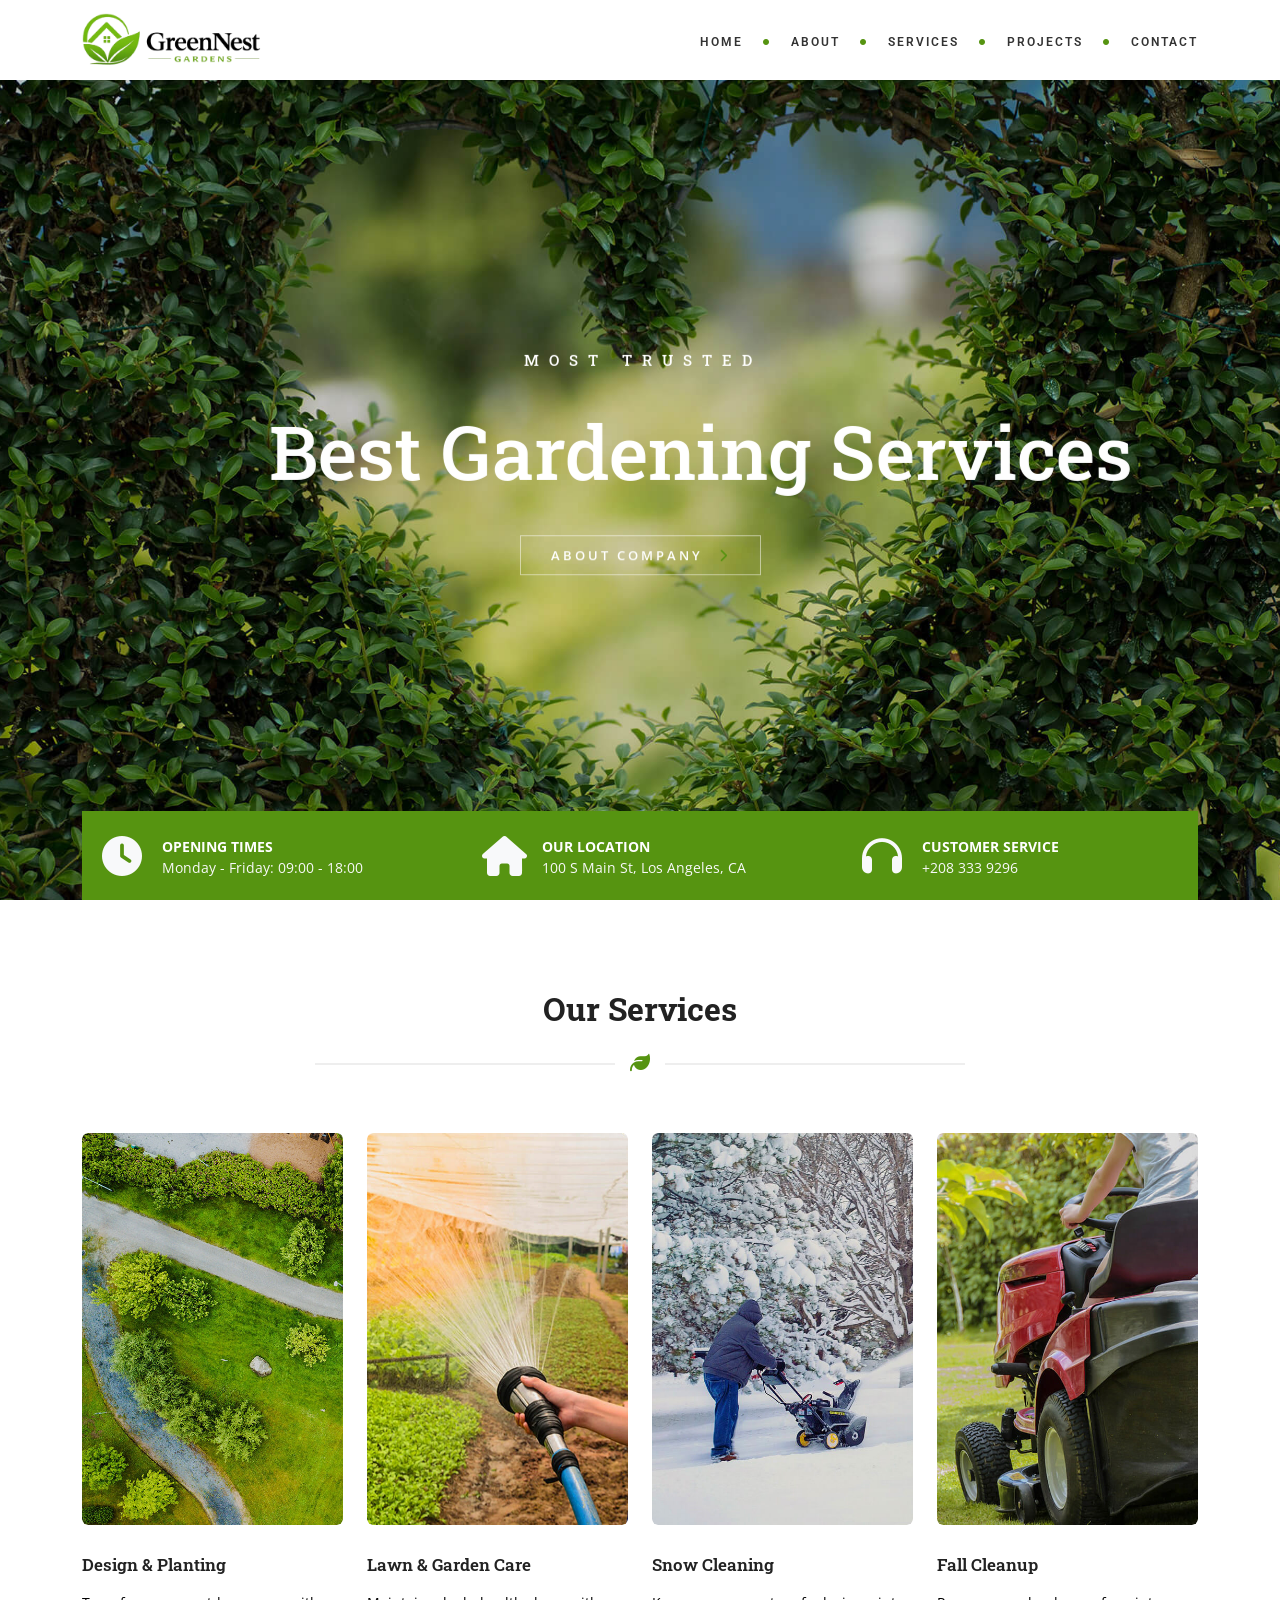
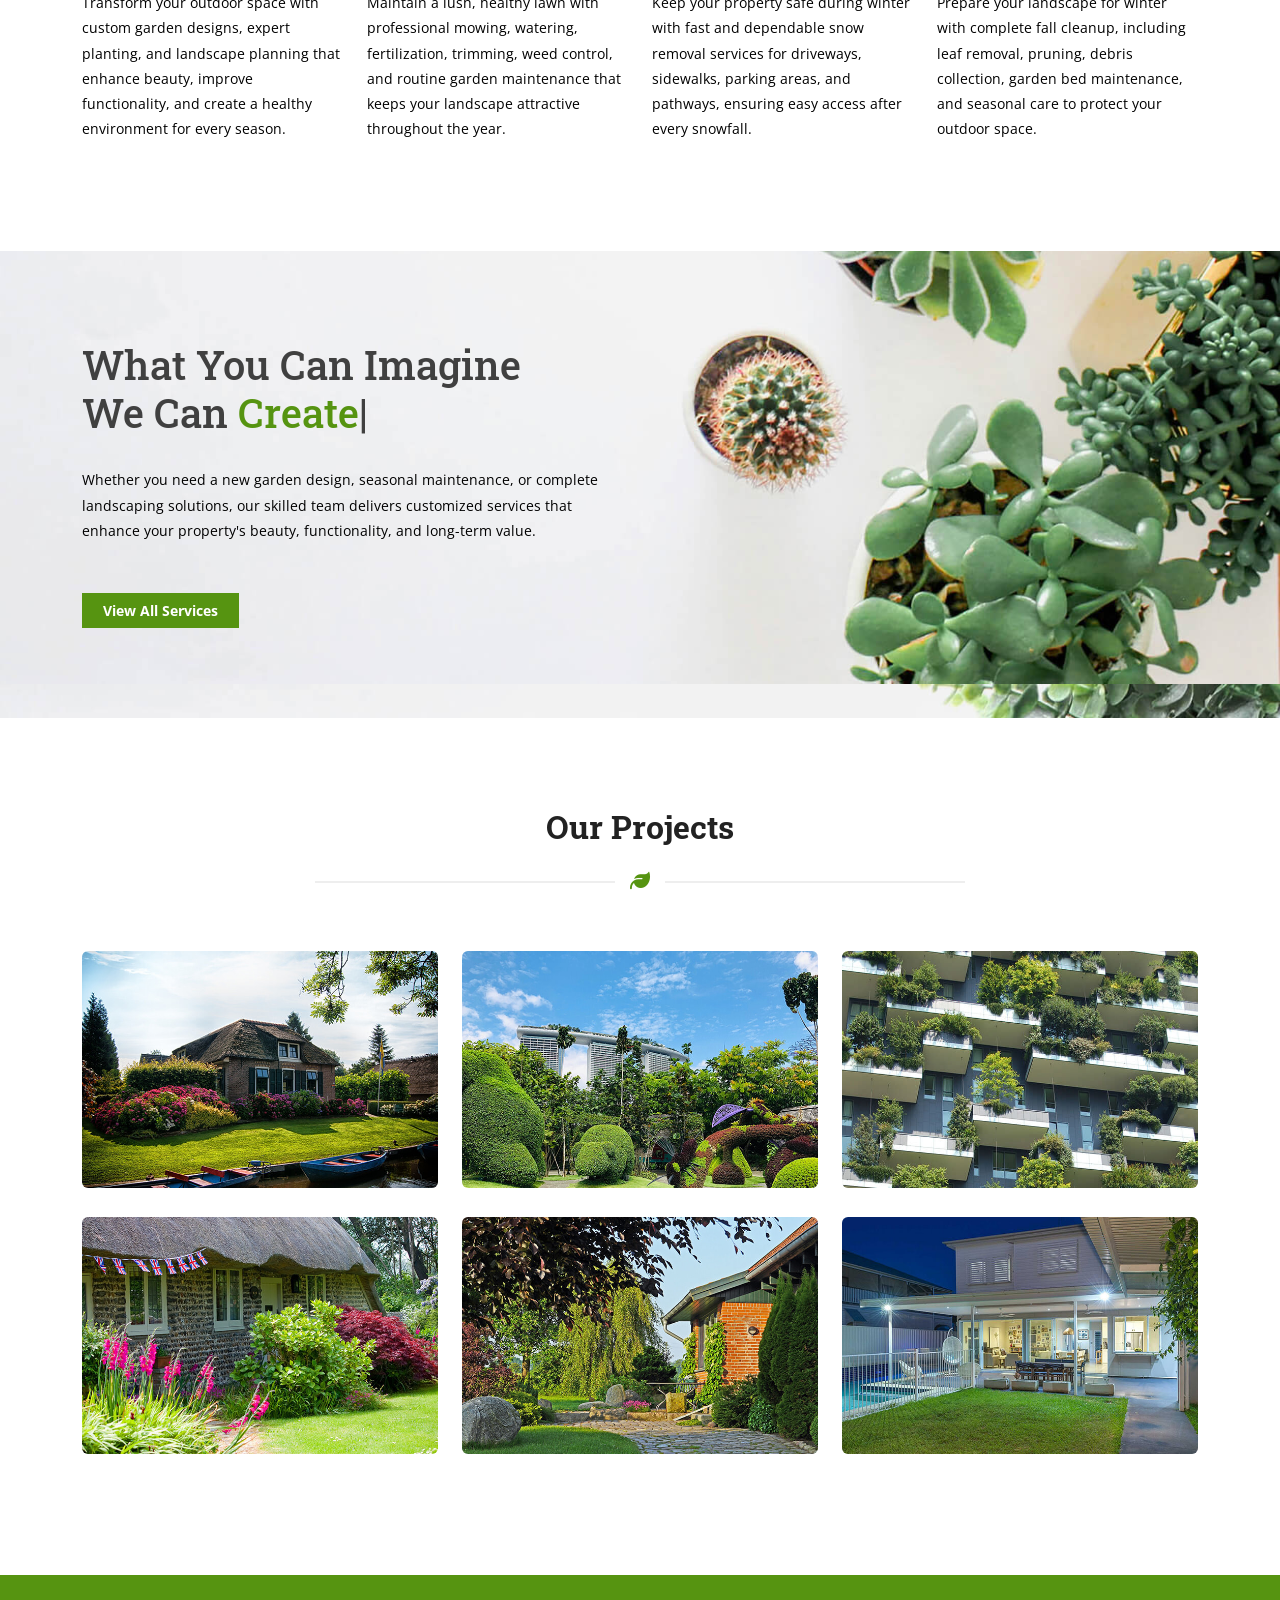
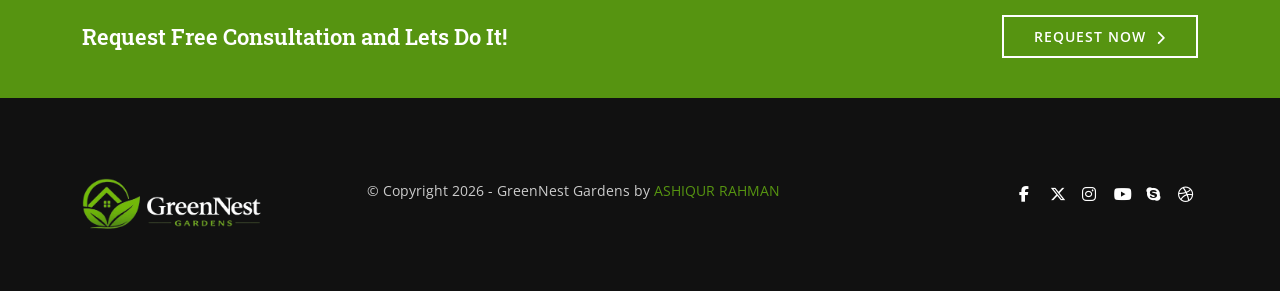
<file: index.html>
<!DOCTYPE html>
<html lang="en">

<head>
    <meta charset="utf-8">
    <title>GreenNest Gardens</title>
    <meta name="viewport" content="width=device-width, initial-scale=1.0">
    <meta name="description" content="Archi is best selling interior design website template with responsive stunning design">
    <meta name="keywords" content="architecture,building,business,bootstrap,creative,exterior design,furniture design,gallery,garden design,house,interior design,landscape design,multipurpose,onepage,portfolio,studio">
    <meta name="author" content="">

    <!-- CSS Files
    ================================================== -->
    <link href="css/bootstrap.min.css" rel="stylesheet" type="text/css" id="bootstrap" />
    <link href="css/plugins.css" rel="stylesheet" type="text/css">
    <link href="css/style.css" rel="stylesheet" type="text/css">
    <link href="css/color.css" rel="stylesheet" type="text/css">

    <!-- color scheme -->
    <link rel="stylesheet" href="css/colors/lime.css" type="text/css" id="colors">

    <!-- revolution slider -->
    <link rel="stylesheet" href="rs-plugin/css/settings.css" type="text/css">
    <link rel="stylesheet" href="css/rev-settings.css" type="text/css">

    <!-- custom css -->
    <link rel="stylesheet" href="css/custom-garden.css" type="text/css">

    <link rel="stylesheet" href="https://cdnjs.cloudflare.com/ajax/libs/font-awesome/6.7.2/css/all.min.css">
</head>

<body class="de_light" id="homepage">

    <div id="wrapper">

        <!-- header begin -->
        <header class="header-light">
            <div class="info">
                <div class="container">
                    <div class="row">
                        <div class="col-md-12">
                            <div class="col">Working Hours Monday - Friday <span class="id-color"><strong>08:00-16:00</strong></span></div>
                            <div class="col">Toll Free <span class="id-color"><strong>1800.899.900</strong></span></div>
                            <!-- social icons -->
                            <div class="col social">
                                <a href="#"><i class="fa-brands fa-facebook-f"></i></a>
                                <a href="#"><i class="fa-brands fa-x-twitter"></i></a>
                                <a href="#"><i class="fa-brands fa-instagram"></i></a>
                                <a href="#"><i class="fa-brands fa-youtube"></i></a>
                                <a href="#"><i class="fa-brands fa-skype"></i></a>
                                <a href="#"><i class="fa-brands fa-dribbble"></i></a>
                            </div>
                            <!-- social icons close -->
                        </div>
                    </div>
                </div>
            </div>

            <div class="container">
                <div class="row">
                    <div class="col-md-12">
                        <!-- logo begin -->
                        <div id="logo">
                            <a href="index.html">
                                <img style="width: 180px;" class="logo" src="09_images-garden/logo.png" alt="">
                            </a>
                        </div>
                        <!-- logo close -->

                        <!-- small button begin -->
                        <span id="menu-btn"></span>
                        <!-- small button close -->

                        <!-- mainmenu begin -->
                        <nav>
                            <ul id="mainmenu">
                                <li><a href="index.html">Home</a></li>
                                <li><a href="09_about-garden.html">About</a></li>
                                <li><a href="09_services-garden.html">Services</a></li>
                                <li><a href="09_projects-garden.html">Projects</a></li>
                                <li><a href="09_contact-garden.html">Contact</a></li>
                            </ul>
                        </nav>

                    </div>

                </div>
            </div>
        </header>
        <!-- header close -->

        <!-- content begin -->
        <div id="content" class="no-bottom no-top">

            <!-- revolution slider begin -->
            <section id="section-slider" class="fullwidthbanner-container" aria-label="section-slider">
                <div id="revolution-slider">
                    <ul>
                        <li data-transition="fade" data-slotamount="10" data-masterspeed="200" data-thumb="">
                            <!--  BACKGROUND IMAGE -->
                            <img src="09_images-garden/slider/wide1.jpg" alt="" />
                            <div class="tp-caption big-white sft" data-x="center" data-y="160" data-speed="1800" data-start="400" data-easing="easeInOutExpo" data-endspeed="450">
                                Most Trusted
                            </div>

                            <div class="tp-caption ultra-big-white customin customout start" data-x="center" data-y="center" data-customin="x:0;y:0;z:0;rotationX:0;rotationY:0;rotationZ:0;scaleX:2;scaleY:2;skewX:0;skewY:0;opacity:0;transformPerspective:600;transformOrigin:50% 50%;"
                                data-customout="x:0;y:0;z:0;rotationX:0;rotationY:0;rotationZ:0;scaleX:0.85;scaleY:0.85;skewX:0;skewY:0;opacity:0;transformPerspective:600;transformOrigin:50% 50%;" data-speed="1800" data-start="400" data-easing="easeInOutExpo"
                                data-endspeed="400">
                                Best Gardening Services
                            </div>

                            <div class="tp-caption sfb" data-x="center" data-y="335" data-speed="1400" data-start="800" data-easing="easeInOutExpo">
                                <a href="09_about-garden.html" class="btn-slider">About Company
                                </a>
                            </div>
                        </li>

                        <li data-transition="fade" data-slotamount="10" data-masterspeed="200" data-thumb="">
                            <!--  BACKGROUND IMAGE -->
                            <img src="09_images-garden/slider/wide2.jpg" alt="" />
                            <div class="tp-caption big-white sft" data-x="center" data-y="160" data-speed="1800" data-start="400" data-easing="easeInOutExpo" data-endspeed="450">
                                Committed to Best
                            </div>

                            <div class="tp-caption ultra-big-white customin customout start" data-x="center" data-y="center" data-customin="x:0;y:0;z:0;rotationX:0;rotationY:0;rotationZ:0;scaleX:2;scaleY:2;skewX:0;skewY:0;opacity:0;transformPerspective:600;transformOrigin:50% 50%;"
                                data-customout="x:0;y:0;z:0;rotationX:0;rotationY:0;rotationZ:0;scaleX:0.85;scaleY:0.85;skewX:0;skewY:0;opacity:0;transformPerspective:600;transformOrigin:50% 50%;" data-speed="1800" data-start="400" data-easing="easeInOutExpo"
                                data-endspeed="400">
                                Quality &amp; Results
                            </div>

                            <div class="tp-caption sfb" data-x="center" data-y="335" data-speed="1400" data-start="800" data-easing="easeInOutExpo">
                                <a href="09_services-garden.html" class="btn-slider">Our Services
                                </a>
                            </div>
                        </li>

                        <li data-transition="fade" data-slotamount="10" data-masterspeed="200" data-thumb="">
                            <!--  BACKGROUND IMAGE -->
                            <img src="09_images-garden/slider/wide3.jpg" alt="" />
                            <div class="tp-caption big-white sft" data-x="center" data-y="160" data-speed="1800" data-start="400" data-easing="easeInOutExpo" data-endspeed="450">
                                If You Can Dream It
                            </div>

                            <div class="tp-caption ultra-big-white customin customout start" data-x="center" data-y="center" data-customin="x:0;y:0;z:0;rotationX:0;rotationY:0;rotationZ:0;scaleX:2;scaleY:2;skewX:0;skewY:0;opacity:0;transformPerspective:600;transformOrigin:50% 50%;"
                                data-customout="x:0;y:0;z:0;rotationX:0;rotationY:0;rotationZ:0;scaleX:0.85;scaleY:0.85;skewX:0;skewY:0;opacity:0;transformPerspective:600;transformOrigin:50% 50%;" data-speed="1800" data-start="400" data-easing="easeInOutExpo"
                                data-endspeed="400">
                                We Can Do It
                            </div>

                            <div class="tp-caption sfb" data-x="center" data-y="335" data-speed="1400" data-start="800" data-easing="easeInOutExpo">
                                <a href="09_projects-garden.html" class="btn-slider">Our Projects
                                </a>
                            </div>
                        </li>

                    </ul>
                </div>
            </section>
            <!-- revolution slider close -->

            <div id="info-box" class="no-padding mt-90 mobile-hide absolute z-index500 text-light bg-color">
                <div class="container">
                    <div class="row">
                        <div class="col-md-12">
                            <div class="bg-color">

                                <div class="row">
                                    <div class="col-md-4">
                                        <div class="info-box padding20">
                                            <i class="fa-solid fa-clock"></i>
                                            <div class="info-box_text">
                                                <div class="info-box_title">Opening Times</div>
                                                <div class="info-box_subtite">Monday - Friday: 09:00 - 18:00</div>
                                            </div>
                                        </div>
                                    </div>

                                    <div class="col-md-4">
                                        <div class="info-box padding20">
                                            <i class="fa-solid fa-house"></i>
                                            <div class="info-box_text">
                                                <div class="info-box_title">Our Location</div>
                                                <div class="info-box_subtite">100 S Main St, Los Angeles, CA</div>
                                            </div>
                                        </div>
                                    </div>

                                    <div class="col-md-4">
                                        <div class="info-box padding20">
                                            <i class="fa-solid fa-headphones"></i>
                                            <div class="info-box_text">
                                                <div class="info-box_title">Customer Service</div>
                                                <div class="info-box_subtite">+208 333 9296</div>
                                            </div>
                                        </div>
                                    </div>

                                    <div class="clearfix"></div>
                                </div>
                            </div>

                        </div>
                    </div>
                </div>
            </div>


            <!-- section begin -->
            <section id="section-services">
                <div class="container">
                    <div class="row">
                        <div class="col-md-6 offset-md-3 text-center">
                            <h2>Our Services</h2>
                            <div class="separator"><span><i class="fa fa-leaf"></i></span></div>
                            <div class="spacer-single"></div>
                        </div>

                        <div class="clearfix"></div>


                        <div class="col-md-3">
                            <div class="picframe img-rounded wow">
                                <a href="09_service-single-1-garden.html">
									<span class="overlay">
										<span class="pf_text">
											<span class="project-name">Our Project #1</span>
										</span>
									</span>
									<img src="09_images-garden/services/1.jpg" class="img-responsive img-rounded" alt="">
								</a>
                            </div>
                            <div class="spacer-single"></div>
                            <h3>Design &amp; Planting</h3>
                            <p style="color: #000000;">Transform your outdoor space with custom garden designs, expert planting, and landscape planning that enhance beauty, improve functionality, and create a healthy environment for every season.</p>
                        </div>

                        <div class="col-md-3">
                            <div class="picframe img-rounded wow">
                                <a href="09_service-single-2-garden.html">
									<span class="overlay">
										<span class="pf_text">
											<span class="project-name">Our Project #1</span>
										</span>
									</span>
									<img src="09_images-garden/services/2.jpg" class="img-responsive img-rounded" alt="">
								</a>
                            </div>
                            <div class="spacer-single"></div>
                            <h3>Lawn &amp; Garden Care</h3>
                            <p style="color: #000000;">Maintain a lush, healthy lawn with professional mowing, watering, fertilization, trimming, weed control, and routine garden maintenance that keeps your landscape attractive throughout the year.</p>
                        </div>

                        <div class="col-md-3">
                            <div class="picframe img-rounded wow">
                                <a href="09_service-single-3-garden.html">
									<span class="overlay">
										<span class="pf_text">
											<span class="project-name">Our Project #1</span>
										</span>
									</span>
									<img src="09_images-garden/services/3.jpg" class="img-responsive img-rounded" alt="">
								</a>
                            </div>
                            <div class="spacer-single"></div>
                            <h3>Snow Cleaning</h3>
                            <p style="color: #000000;">Keep your property safe during winter with fast and dependable snow removal services for driveways, sidewalks, parking areas, and pathways, ensuring easy access after every snowfall.</p>
                        </div>

                        <div class="col-md-3">
                            <div class="picframe img-rounded wow">
                                <a href="09_service-single-1-garden.html">
									<span class="overlay">
										<span class="pf_text">
											<span class="project-name">Our Project #1</span>
										</span>
									</span>
									<img src="09_images-garden/services/4.jpg" class="img-responsive img-rounded" alt="">
								</a>
                            </div>
                            <div class="spacer-single"></div>
                            <h3>Fall Cleanup</h3>
                            <p style="color: #000000;">Prepare your landscape for winter with complete fall cleanup, including leaf removal, pruning, debris collection, garden bed maintenance, and seasonal care to protect your outdoor space.</p>
                        </div>

                    </div>
                </div>
            </section>
            <!-- section close -->

            <!-- section begin -->
            <section id="section-hero-1" data-bgimage="url(09_images-garden/background/bg-2.jpg" data-stellar-background-ratio=".1">
                <div class="container">
                    <div class="row">
                        <div class="col-md-12">
                            <div class="h2 typing-wrap">
                                What You Can Imagine<br>We Can
                                <div class="typed-strings">
                                    <p><span class="id-color">Create</span></p>
                                    <p><span class="id-color">Build</span></p>
                                    <p><span class="id-color">Develop</span></p>
                                </div>
                                <span class="typed"></span>
                            </div>
                        </div>
                        <div class="clearfix"></div>
                        <div class="col-md-6">
                            <div class="spacer-single"></div>
                            <p style="color: #000000;">Whether you need a new garden design, seasonal maintenance, or complete landscaping solutions, our skilled team delivers customized services that enhance your property's beauty, functionality, and long-term value. </p>
                            <div class="spacer-single"></div>
                            <a class="btn btn-custom">View All Services</a>
                        </div>
                    </div>
                </div>
            </section>
            <!-- section close -->


            <!-- section begin -->
            <section id="section-portfolio">
                <div class="container">
                    <div class="row">

                        <div class="col-md-6 offset-md-3 text-center">
                            <h2>Our Projects</h2>
                            <div class="separator"><span><i class="fa fa-leaf"></i></span></div>
                            <div class="spacer-single"></div>
                        </div>
                    </div>

                    <div id="gallery" class="row gallery full-gallery de-gallery pf_4_cols sequence">

                        <!-- gallery item -->
                        <div class="col-md-4 col-sm-6 col-xs-12 item sq-item mb30">
                            <div class="picframe img-rounded wow">
                                <a class="image-popup-fit-width" href="images/portfolio/pf%20(1).jpg">
                                <span class="overlay">
                                    <span class="pf_text">
                                        <span class="project-name">Our Project #1</span>
                                    </span>
                                </span>
                            </a>
                                <img src="09_images-garden/portfolio/pf%20(1).jpg" alt="" />
                            </div>
                        </div>
                        <!-- close gallery item -->

                        <!-- gallery item -->
                        <div class="col-md-4 col-sm-6 col-xs-12 item sq-item mb30">
                            <div class="picframe img-rounded wow">
                                <a class="image-popup-fit-width" href="images/portfolio/pf%20(2).jpg">
                                <span class="overlay">
                                    <span class="pf_text">
                                        <span class="project-name">Our Project #2</span>
                                    </span>
                                </span>
                            </a>

                                <img src="09_images-garden/portfolio/pf%20(2).jpg" alt="" />
                            </div>
                        </div>
                        <!-- close gallery item -->

                        <!-- gallery item -->
                        <div class="col-md-4 col-sm-6 col-xs-12 item sq-item mb30">
                            <div class="picframe img-rounded wow">
                                <a class="image-popup-fit-width" href="images/portfolio/pf%20(3).jpg">
                                <span class="overlay">
                                    <span class="pf_text">
                                        <span class="project-name">Our Project #3</span>
                                    </span>
                                </span>
                            </a>

                                <img src="09_images-garden/portfolio/pf%20(3).jpg" alt="" />
                            </div>
                        </div>
                        <!-- close gallery item -->

                        <!-- gallery item -->
                        <div class="col-md-4 col-sm-6 col-xs-12 item sq-item mb30">
                            <div class="picframe img-rounded wow">
                                <a class="image-popup-fit-width" href="images/portfolio/pf%20(4).jpg">
                                <span class="overlay">
                                    <span class="pf_text">
                                        <span class="project-name">Our Project #4</span>
                                    </span>
                                </span>
                            </a>
                                <img src="09_images-garden/portfolio/pf%20(4).jpg" alt="" />
                            </div>
                        </div>
                        <!-- close gallery item -->

                        <!-- gallery item -->
                        <div class="col-md-4 col-sm-6 col-xs-12 item sq-item mb30">
                            <div class="picframe img-rounded wow">
                                <a class="image-popup-fit-width" href="images/portfolio/pf%20(5).jpg">
                                <span class="overlay">
                                    <span class="pf_text">
                                        <span class="project-name">Our Project #5</span>
                                    </span>
                                </span>
                            </a>
                                <img src="09_images-garden/portfolio/pf%20(5).jpg" alt="" />
                            </div>
                        </div>
                        <!-- close gallery item -->

                        <!-- gallery item -->
                        <div class="col-md-4 col-sm-6 col-xs-12 item sq-item mb30">
                            <div class="picframe img-rounded wow">
                                <a class="image-popup-fit-width" href="images/portfolio/pf%20(6).jpg">
                                <span class="overlay">
                                    <span class="pf_text">
                                        <span class="project-name">Our Project #6</span>
                                    </span>
                                </span>
                            </a>
                                <img src="09_images-garden/portfolio/pf%20(6).jpg" alt="" />
                            </div>
                        </div>
                        <!-- close gallery item -->

                    </div>
                </div>
            </section>
            <!-- logo carousel section close -->

            <!-- section begin -->
            <section id="cta" class="call-to-action text-light padding40 bg-color" aria-label="cta">
                <div class="container">
                    <div class="row align-items-center">
                        <div class="col-md-8">
                            <h3 class="no-margin">Request Free Consultation and Lets Do It!</h3>
                        </div>

                        <div class="col-md-4 text-right">
                            <a href="09_contact-garden.html" class="btn btn-line btn-big">Request Now</a>
                        </div>
                    </div>
                </div>
            </section>
            <!-- logo carousel section close -->

        </div>

        <!-- footer begin -->
        <footer>
            <div class="container pb40">
                <div class="row">
                    <div class="col-md-3">
                        <img style="width: 180px;" src="09_images-garden/logo-2.png" class="logo-small" alt=""><br>
                    </div>

                    <div class="col-md-6">
                        &copy; Copyright 2026 - GreenNest Gardens by <span class="id-color">ASHIQUR RAHMAN</span>
                    </div>

                    <div class="col-md-3 text-right">
                        <div class="social-icons">
                            <a href="#"><i class="fa-brands fa-facebook-f"></i></a>
                            <a href="#"><i class="fa-brands fa-x-twitter"></i></a>
                            <a href="#"><i class="fa-brands fa-instagram"></i></a>
                            <a href="#"><i class="fa-brands fa-youtube"></i></a>
                            <a href="#"><i class="fa-brands fa-skype"></i></a>
                            <a href="#"><i class="fa-brands fa-dribbble"></i></a>
                        </div>
                    </div>
                </div>
            </div>


            <a href="#" id="back-to-top"></a>
        </footer>
        <!-- footer close -->
    </div>
    </div>



    <!-- Javascript Files
    ================================================== -->
    <script src="js/plugins.js"></script>
    <script src="js/designesia.js"></script>

    <!-- SLIDER REVOLUTION SCRIPTS  -->
    <script type="text/javascript" src="rs-plugin/js/jquery.themepunch.plugins.min.js"></script>
    <script type="text/javascript" src="rs-plugin/js/jquery.themepunch.revolution.min.js"></script>

    <script src="js/typed.js"></script>
    <script>
        $(function() {
            // jquery typed plugin
            $(".typed").typed({
                stringsElement: $('.typed-strings'),
                typeSpeed: 100,
                backDelay: 1500,
                loop: true,
                contentType: 'html', // or text
                // defaults to false for infinite loop
                loopCount: false,
                callback: function() {
                    null;
                },
                resetCallback: function() {
                    newTyped();
                }
            });
        });
    </script>

    <script>
        // revolution slider
        (function($) {})(jQuery);
        var revapi;
        revapi = jQuery('#revolution-slider').revolution({
            delay: 5000,
            startwidth: 1120,
            startheight: 500,
            hideThumbs: 10,
            fullWidth: "on",
            fullScreen: "on",
            fullScreenOffsetContainer: "",
            touchenabled: "on",
            navigationType: "none",
            dottedOverlay: ""
        });
    </script>

</body>

</html>
</file>
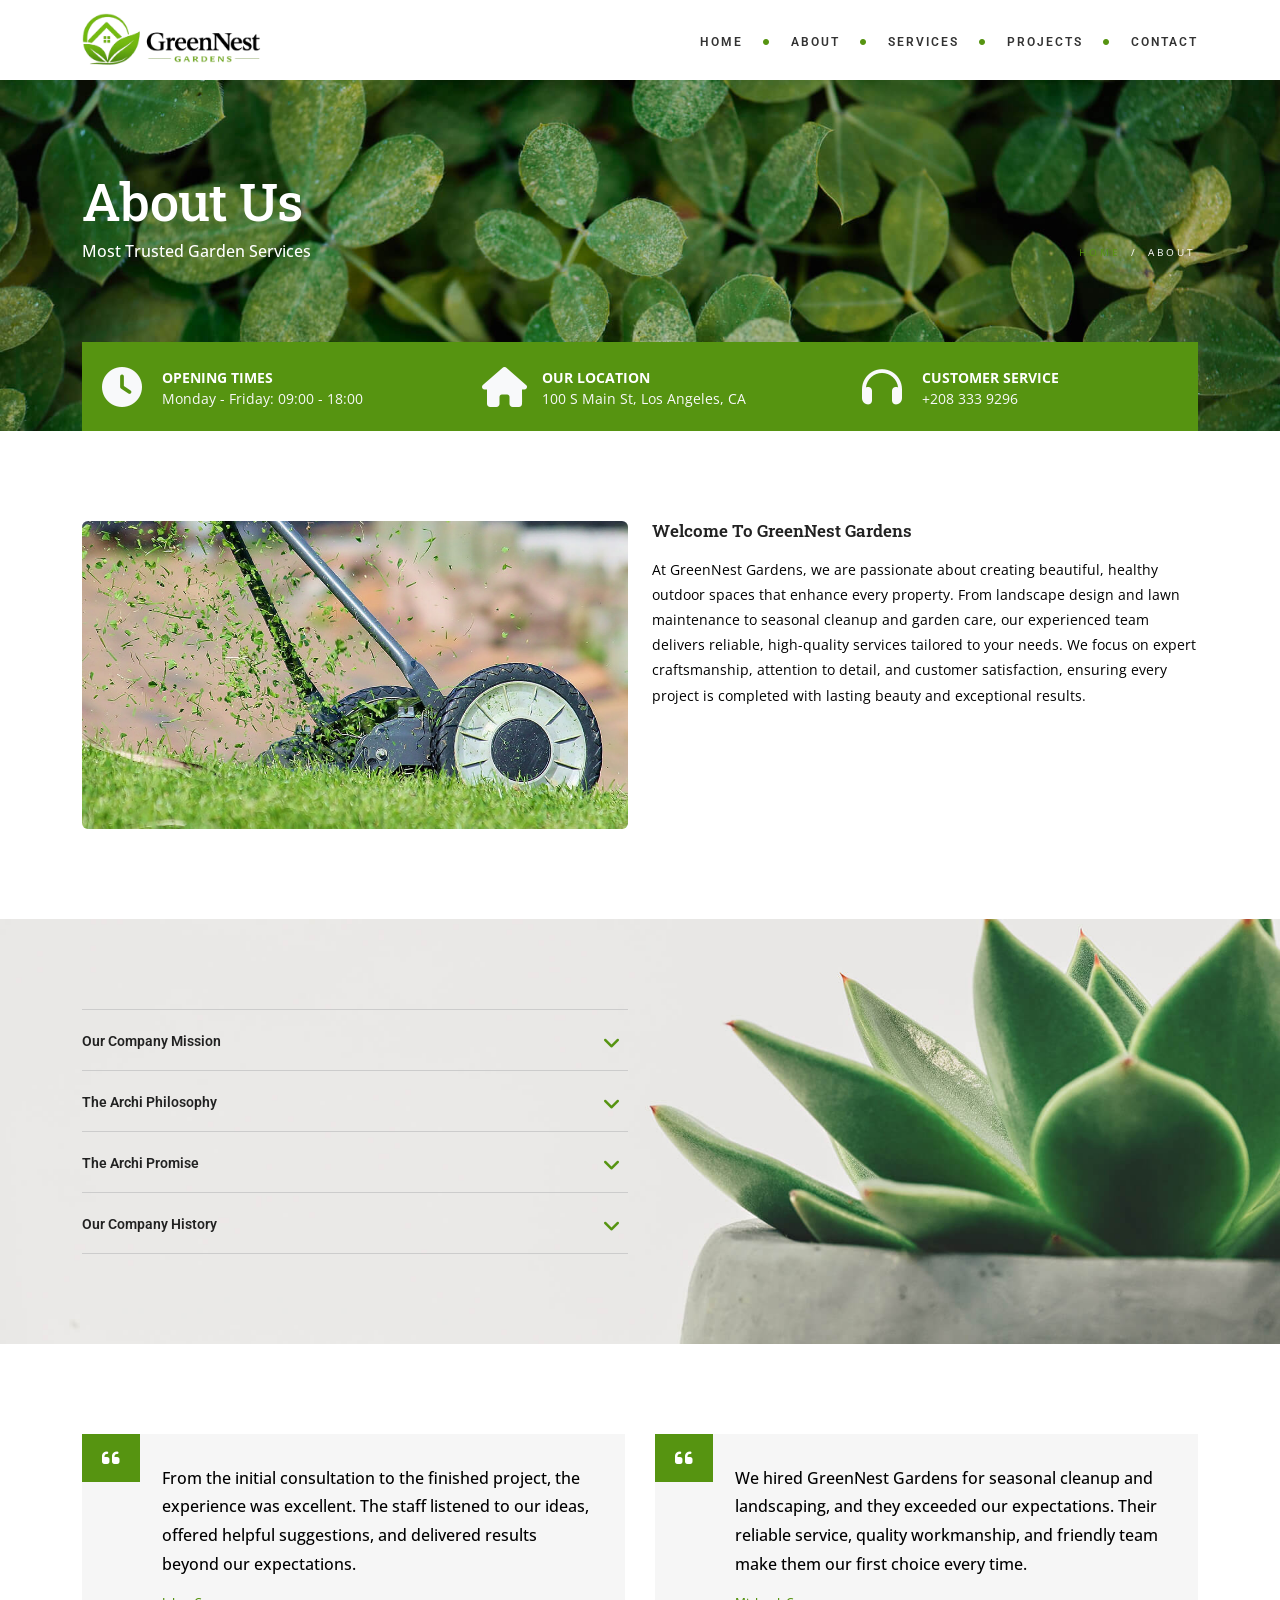
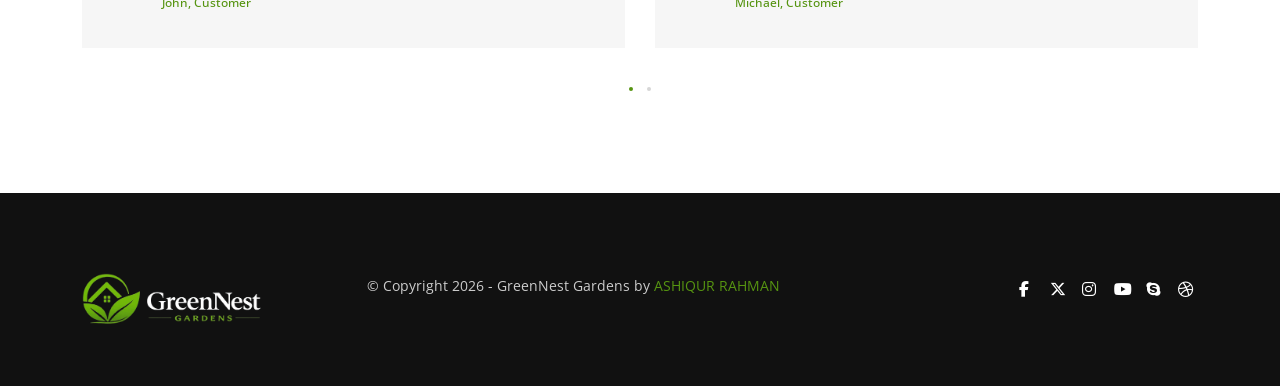
<file: 09_about-garden.html>
<!DOCTYPE html>
<html lang="en">

<head>
    <meta charset="utf-8">
    <title>GreenNest Gardens</title>
    <meta name="viewport" content="width=device-width, initial-scale=1.0">
    <meta name="description" content="Archi is best selling interior design website template with responsive stunning design">
    <meta name="keywords" content="architecture,building,business,bootstrap,creative,exterior design,furniture design,gallery,garden design,house,interior design,landscape design,multipurpose,onepage,portfolio,studio">
    <meta name="author" content="">

    <!-- CSS Files
    ================================================== -->
    <link href="css/bootstrap.min.css" rel="stylesheet" type="text/css" id="bootstrap" />
    <link href="css/plugins.css" rel="stylesheet" type="text/css">
    <link href="css/style.css" rel="stylesheet" type="text/css">
    <link href="css/color.css" rel="stylesheet" type="text/css">

    <!-- color scheme -->
    <link rel="stylesheet" href="css/colors/lime.css" type="text/css" id="colors">

    <!-- revolution slider -->
    <link rel="stylesheet" href="rs-plugin/css/settings.css" type="text/css">
    <link rel="stylesheet" href="css/rev-settings.css" type="text/css">

    <!-- custom css -->
    <link rel="stylesheet" href="css/custom-garden.css" type="text/css">

    <link rel="stylesheet" href="https://cdnjs.cloudflare.com/ajax/libs/font-awesome/6.7.2/css/all.min.css">

</head>

<body class="de_light page-projects">

    <div id="wrapper">
        <!-- header begin -->
        <header class="header-light">
            <div class="info">
                <div class="container">
                    <div class="row">
                        <div class="col-md-12">
                            <div class="col">Working Hours Monday - Friday <span class="id-color"><strong>08:00-16:00</strong></span></div>
                            <div class="col">Toll Free <span class="id-color"><strong>1800.899.900</strong></span></div>
                            <!-- social icons -->
                            <div class="col social">
                                <a href="#"><i class="fa-brands fa-facebook-f"></i></a>
                                <a href="#"><i class="fa-brands fa-x-twitter"></i></a>
                                <a href="#"><i class="fa-brands fa-instagram"></i></a>
                                <a href="#"><i class="fa-brands fa-youtube"></i></a>
                                <a href="#"><i class="fa-brands fa-skype"></i></a>
                                <a href="#"><i class="fa-brands fa-dribbble"></i></a>
                            </div>
                            <!-- social icons close -->
                        </div>
                    </div>
                </div>
            </div>

            <div class="container">
                <div class="row">
                    <div class="col-md-12">
                        <!-- logo begin -->
                        <div id="logo">
                            <a href="index.html">
                                <img style="width: 180px;" class="logo" src="09_images-garden/logo.png" alt="">
                            </a>
                        </div>
                        <!-- logo close -->

                        <!-- small button begin -->
                        <span id="menu-btn"></span>
                        <!-- small button close -->

                        <!-- mainmenu begin -->
                        <nav>
                            <ul id="mainmenu">
                                <li><a href="index.html">Home</a></li>
                                <li><a href="09_about-garden.html">About</a></li>
                                <li><a href="09_services-garden.html">Services</a>
                                    <!-- <ul>
                                        <li><a href="09_services-garden.html">All Services</a></li>
                                        <li><a href="09_service-single-1-garden.html">Service Single 1</a></li>
                                        <li><a href="09_service-single-2-garden.html">Service Single 2</a></li>
                                        <li><a href="09_service-single-3-garden.html">Service Single 3</a></li>
                                    </ul> -->
                                </li>
                                <li><a href="09_projects-garden.html">Projects</a></li>
                                <li><a href="09_contact-garden.html">Contact</a></li>
                            </ul>
                        </nav>

                    </div>

                </div>
            </div>
        </header>
        <!-- header close -->

        <!-- subheader -->
        <section id="subheader" data-bgimage="url(09_images-garden/background/subheader-1.jpg" class="style-2" data-stellar-background-ratio=".1">
            <div class="container">
                <div class="row">
                    <div class="col-md-12">
                        <div class="title-wrap">
                            <h1>About Us</h1>
                            <h4>Most Trusted Garden Services</h4>
                        </div>
                        <ul class="crumb">
                            <li><a href="index.html">Home</a></li>
                            <li class="sep">/</li>
                            <li>About</li>
                        </ul>
                    </div>
                </div>
            </div>
        </section>
        <!-- subheader close -->

        <div id="info-box" class="no-padding mt-90 mobile-hide absolute z-index500 text-light bg-color">
            <div class="container">
                <div class="row">
                    <div class="col-md-12">
                        <div class="bg-color">

                            <div class="row">
                                <div class="col-md-4">
                                    <div class="info-box padding20">
                                         <i class="fa-solid fa-clock"></i>
                                        <div class="info-box_text">
                                            <div class="info-box_title">Opening Times</div>
                                            <div class="info-box_subtite">Monday - Friday: 09:00 - 18:00</div>
                                        </div>
                                    </div>
                                </div>

                                <div class="col-md-4">
                                    <div class="info-box padding20">
                                        <i class="fa-solid fa-house"></i>
                                        <div class="info-box_text">
                                            <div class="info-box_title">Our Location</div>
                                            <div class="info-box_subtite">100 S Main St, Los Angeles, CA</div>
                                        </div>
                                    </div>
                                </div>

                                <div class="col-md-4">
                                    <div class="info-box padding20">
                                        <i class="fa-solid fa-headphones"></i>
                                        <div class="info-box_text">
                                            <div class="info-box_title">Customer Service</div>
                                            <div class="info-box_subtite">+208 333 9296</div>
                                        </div>
                                    </div>
                                </div>

                                <div class="clearfix"></div>
                            </div>
                        </div>

                    </div>
                </div>
            </div>
        </div>

        <!-- content begin -->
        <div id="content" class="no-top no-bottom">
            <!-- section begin -->
            <section id="section-about">
                <div class="container">
                    <div class="row">
                        <div class="col-md-6">
                            <img src="09_images-garden/misc/pic_1.jpg" class="img-responsive img-rounded" alt="">
                        </div>

                        <div class="col-md-6">
                            <h3>Welcome To GreenNest Gardens</h3>
                            <p style="color: #000000;">
                                At GreenNest Gardens, we are passionate about creating beautiful, healthy outdoor spaces that enhance every property. From landscape design and lawn maintenance to seasonal cleanup and garden care, our experienced team delivers reliable, high-quality services tailored to your needs. We focus on expert craftsmanship, attention to detail, and customer satisfaction, ensuring every project is completed with lasting beauty and exceptional results.
                            </p>
                            <div class="spacer-single"></div>

                        </div>

                    </div>
                </div>
            </section>
            <!-- section close -->

            <section aria-label="section" data-bgimage="url(09_images-garden/background/bg-1.jpg" data-stellar-background-ratio=".1">
                <div class="container">
                    <div class="row">
                        <div class="col-md-6">
                            <div class="expand-group s2">
                                <div class="expand">
                                    <h4>Our Company Mission</h4>
                                    <div class="hidden-content">
                                        Lorem ipsum dolor sit amet, consectetur adipiscing elit, sed do eiusmod tempor incididunt ut labore et dolore magna aliqua. Ut enim ad minim veniam, quis nostrud exercitation ullamco laboris nisi ut aliquip ex ea commodo consequat. Duis aute irure dolor
                                        in reprehenderit in voluptate velit esse cillum dolore eu fugiat nulla pariatur. Excepteur sint occaecat cupidatat non proident, sunt in culpa qui officia deserunt mollit anim id est laborum.
                                    </div>
                                </div>

                                <div class="expand">
                                    <h4>The Archi Philosophy</h4>
                                    <div class="hidden-content">
                                        Lorem ipsum dolor sit amet, consectetur adipiscing elit, sed do eiusmod tempor incididunt ut labore et dolore magna aliqua. Ut enim ad minim veniam, quis nostrud exercitation ullamco laboris nisi ut aliquip ex ea commodo consequat. Duis aute irure dolor
                                        in reprehenderit in voluptate velit esse cillum dolore eu fugiat nulla pariatur. Excepteur sint occaecat cupidatat non proident, sunt in culpa qui officia deserunt mollit anim id est laborum.
                                    </div>
                                </div>

                                <div class="expand">
                                    <h4>The Archi Promise</h4>
                                    <div class="hidden-content">
                                        Lorem ipsum dolor sit amet, consectetur adipiscing elit, sed do eiusmod tempor incididunt ut labore et dolore magna aliqua. Ut enim ad minim veniam, quis nostrud exercitation ullamco laboris nisi ut aliquip ex ea commodo consequat. Duis aute irure dolor
                                        in reprehenderit in voluptate velit esse cillum dolore eu fugiat nulla pariatur. Excepteur sint occaecat cupidatat non proident, sunt in culpa qui officia deserunt mollit anim id est laborum.
                                    </div>
                                </div>

                                <div class="expand">
                                    <h4>Our Company History</h4>
                                    <div class="hidden-content">
                                        Lorem ipsum dolor sit amet, consectetur adipiscing elit, sed do eiusmod tempor incididunt ut labore et dolore magna aliqua. Ut enim ad minim veniam, quis nostrud exercitation ullamco laboris nisi ut aliquip ex ea commodo consequat. Duis aute irure dolor
                                        in reprehenderit in voluptate velit esse cillum dolore eu fugiat nulla pariatur. Excepteur sint occaecat cupidatat non proident, sunt in culpa qui officia deserunt mollit anim id est laborum.
                                    </div>
                                </div>

                            </div>
                        </div>

                    </div>
                </div>
            </section>

            <!-- section begin -->
            <section aria-label="section">
                <div class="container">
                    <div id="testimonial-carousel" class="owl-carousel owl-theme de_carousel wow fadeInUp" data-wow-delay=".3s">

                        <div class="item">
                            <div class="de_testi s2">
                                <blockquote>
                                    <p style="color: #000000;">From the initial consultation to the finished project, the experience was excellent. The staff listened to our ideas, offered helpful suggestions, and delivered results beyond our expectations.</p>
                                    <div class="de_testi_by">
                                        John, Customer
                                    </div>
                                </blockquote>

                            </div>
                        </div>

                        <div class="item">
                            <div class="de_testi s2">
                                <blockquote>
                                    <p style="color: #000000;">We hired GreenNest Gardens for seasonal cleanup and landscaping, and they exceeded our expectations. Their reliable service, quality workmanship, and friendly team make them our first choice every time.</p>
                                    <div class="de_testi_by">
                                        Michael, Customer
                                    </div>
                                </blockquote>
                            </div>
                        </div>

                        <div class="item">
                            <div class="de_testi s2">
                                <blockquote>
                                    <p style="color: #000000;">GreenNest Gardens completely transformed our backyard into a beautiful outdoor space. Their team was professional, punctual, and paid attention to every detail. We couldn't be happier with the final result.</p>
                                    <div class="de_testi_by">
                                        Patrick, Customer
                                    </div>
                                </blockquote>
                            </div>
                        </div>

                        <div class="item">
                            <div class="de_testi s2">
                                <blockquote>
                                    <p style="color: #000000;">The lawn maintenance service has been outstanding. Our yard looks healthier and greener than ever, and the team always arrives on time and leaves everything clean and well maintained.</p>
                                    <div class="de_testi_by">
                                        James, Customer
                                    </div>
                                </blockquote>
                            </div>
                        </div>
                    </div>
                </div>
            </section>
            <!-- section close -->

        </div>

        <!-- footer begin -->
        <footer>
            <div class="container pb40">
                <div class="row">
                    <div class="col-md-3">
                        <img style="width: 180px;" src="09_images-garden/logo-2.png" class="logo-small" alt=""><br>
                    </div>

                    <div class="col-md-6">
                        &copy; Copyright 2026 - GreenNest Gardens by <span class="id-color">ASHIQUR RAHMAN</span>
                    </div>

                    <div class="col-md-3 text-right">
                        <div class="social-icons">
                            <a href="#"><i class="fa-brands fa-facebook-f"></i></a>
                            <a href="#"><i class="fa-brands fa-x-twitter"></i></a>
                            <a href="#"><i class="fa-brands fa-instagram"></i></a>
                            <a href="#"><i class="fa-brands fa-youtube"></i></a>
                            <a href="#"><i class="fa-brands fa-skype"></i></a>
                            <a href="#"><i class="fa-brands fa-dribbble"></i></a>
                        </div>
                    </div>
                </div>
            </div>


            <a href="#" id="back-to-top"></a>
        </footer>
        <!-- footer close -->

    </div>



    <!-- Javascript Files
    ================================================== -->
    <script src="js/plugins.js"></script>
    <script src="js/designesia.js"></script>

    <!-- SLIDER REVOLUTION SCRIPTS  -->
    <script type="text/javascript" src="rs-plugin/js/jquery.themepunch.plugins.min.js"></script>
    <script type="text/javascript" src="rs-plugin/js/jquery.themepunch.revolution.min.js"></script>

</body>

</html>
</file>
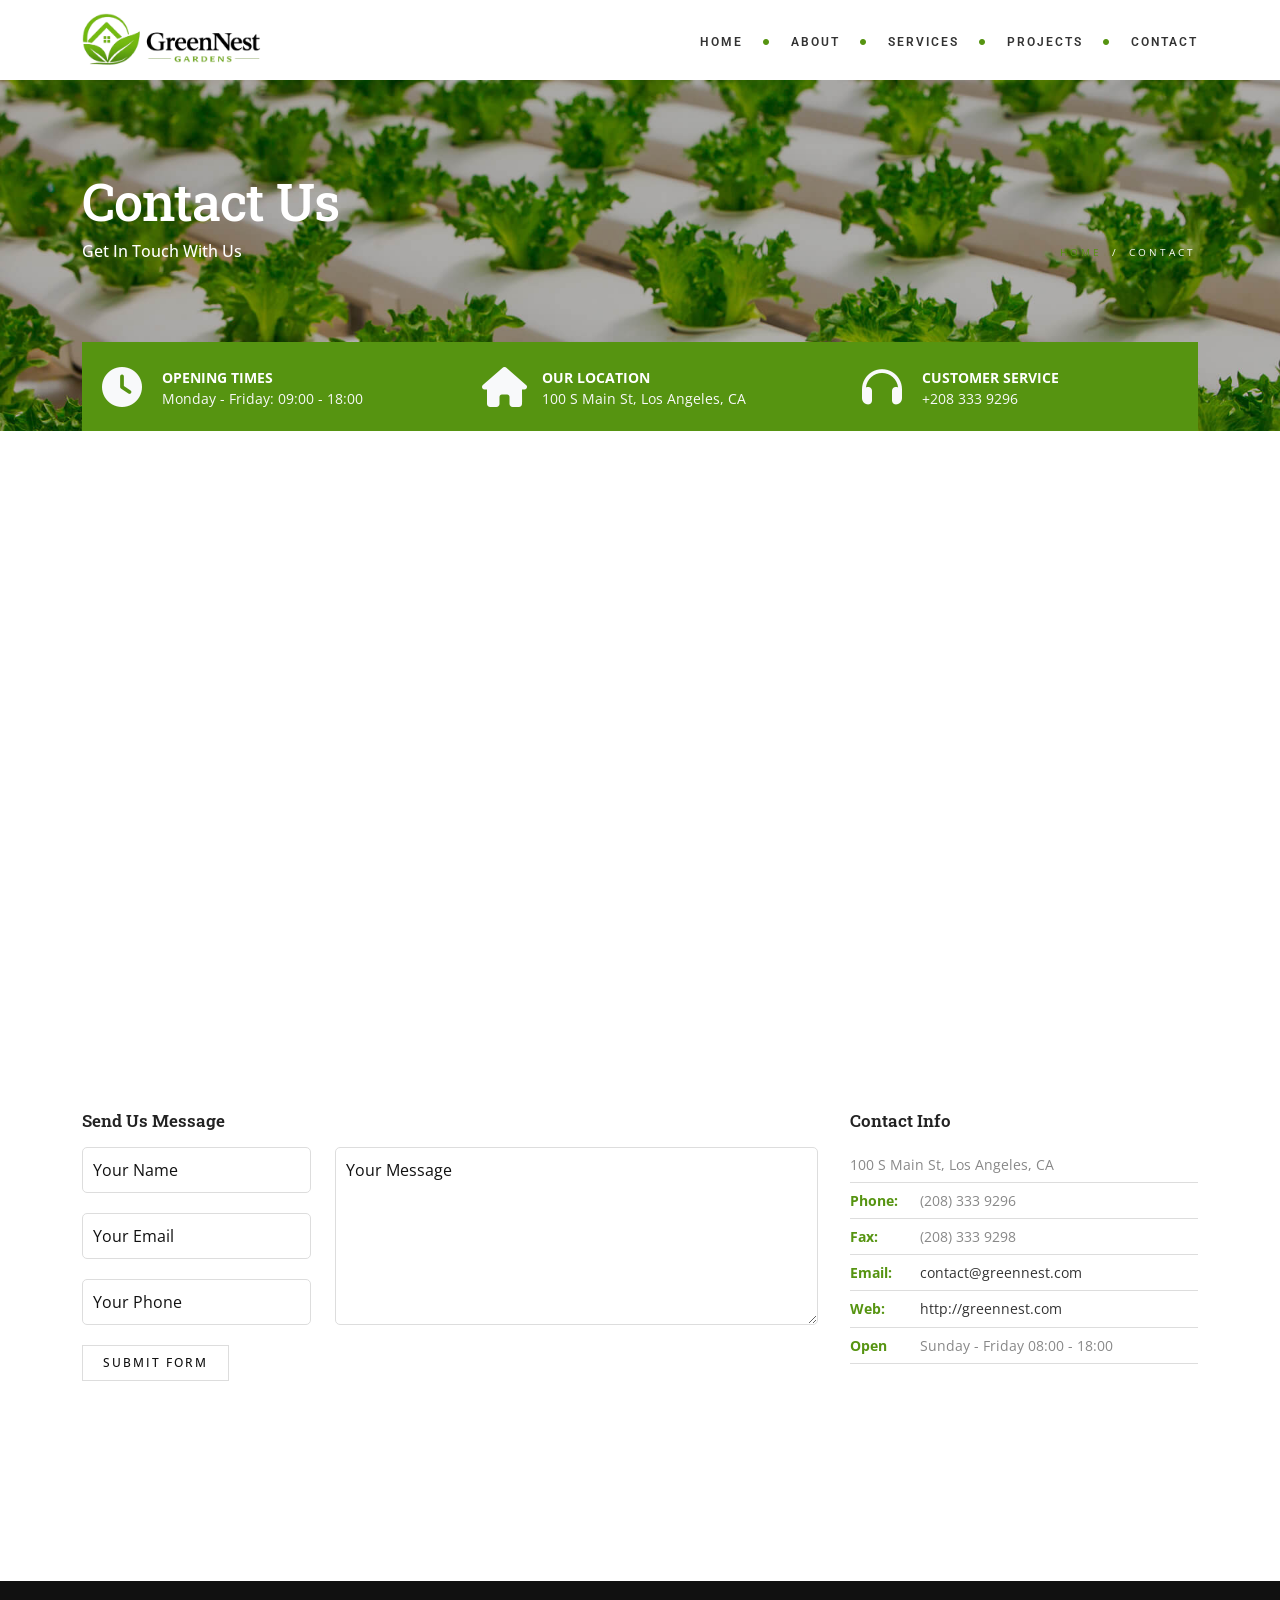
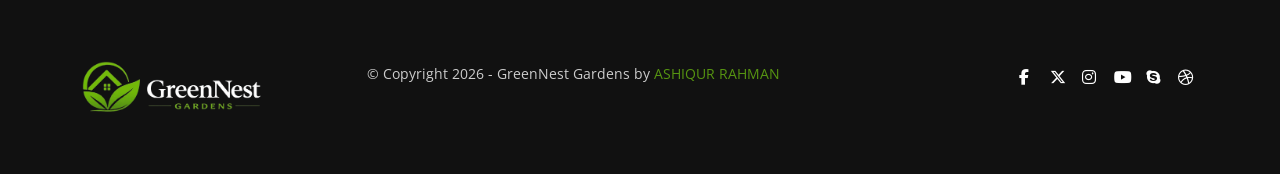
<file: 09_contact-garden.html>
<!DOCTYPE html>
<html lang="en">

<head>
    <meta charset="utf-8">
    <title>GreenNest Gardens</title>
    <meta name="viewport" content="width=device-width, initial-scale=1.0">
    <meta name="description" content="Archi is best selling interior design website template with responsive stunning design">
    <meta name="keywords" content="architecture,building,business,bootstrap,creative,exterior design,furniture design,gallery,garden design,house,interior design,landscape design,multipurpose,onepage,portfolio,studio">
    <meta name="author" content="">

    <!-- CSS Files
    ================================================== -->
    <link href="css/bootstrap.min.css" rel="stylesheet" type="text/css" id="bootstrap" />
    <link href="css/plugins.css" rel="stylesheet" type="text/css">
    <link href="css/style.css" rel="stylesheet" type="text/css">
    <link href="css/color.css" rel="stylesheet" type="text/css">

    <!-- color scheme -->
    <link rel="stylesheet" href="css/colors/lime.css" type="text/css" id="colors">

    <!-- revolution slider -->
    <link rel="stylesheet" href="rs-plugin/css/settings.css" type="text/css">
    <link rel="stylesheet" href="css/rev-settings.css" type="text/css">

    <!-- custom css -->
    <link rel="stylesheet" href="css/custom-garden.css" type="text/css">

    <link rel="stylesheet" href="https://cdnjs.cloudflare.com/ajax/libs/font-awesome/6.7.2/css/all.min.css">

</head>

<body class="de_light page-projects">

    <div id="wrapper">
        <!-- header begin -->
        <header class="header-light">
            <div class="info">
                <div class="container">
                    <div class="row">
                        <div class="col-md-12">
                            <div class="col">Working Hours Monday - Friday <span class="id-color"><strong>08:00-16:00</strong></span></div>
                            <div class="col">Toll Free <span class="id-color"><strong>1800.899.900</strong></span></div>
                            <!-- social icons -->
                            <div class="col social">
                                <a href="#"><i class="fa-brands fa-facebook-f"></i></a>
                                <a href="#"><i class="fa-brands fa-x-twitter"></i></a>
                                <a href="#"><i class="fa-brands fa-instagram"></i></a>
                                <a href="#"><i class="fa-brands fa-youtube"></i></a>
                                <a href="#"><i class="fa-brands fa-skype"></i></a>
                                <a href="#"><i class="fa-brands fa-dribbble"></i></a>
                            </div>
                            <!-- social icons close -->
                        </div>
                    </div>
                </div>
            </div>

            <div class="container">
                <div class="row">
                    <div class="col-md-12">
                        <!-- logo begin -->
                        <div id="logo">
                            <a href="index.html">
                                <img style="width: 180px;" class="logo" src="09_images-garden/logo.png" alt="">
                            </a>
                        </div>
                        <!-- logo close -->

                        <!-- small button begin -->
                        <span id="menu-btn"></span>
                        <!-- small button close -->

                        <!-- mainmenu begin -->
                        <nav>
                            <ul id="mainmenu">
                                <li><a href="index.html">Home</a></li>
                                <li><a href="09_about-garden.html">About</a></li>
                                <li><a href="09_services-garden.html">Services</a>
                                    <!-- <ul>
                                        <li><a href="09_services-garden.html">All Services</a></li>
                                        <li><a href="09_service-single-1-garden.html">Service Single 1</a></li>
                                        <li><a href="09_service-single-2-garden.html">Service Single 2</a></li>
                                        <li><a href="09_service-single-3-garden.html">Service Single 3</a></li>
                                    </ul> -->
                                </li>
                                <li><a href="09_projects-garden.html">Projects</a></li>
                                <li><a href="09_contact-garden.html">Contact</a></li>
                            </ul>
                        </nav>

                    </div>

                </div>
            </div>
        </header>
        <!-- header close -->

        <!-- subheader -->
        <section id="subheader" data-bgimage="url(09_images-garden/background/subheader-5.jpg" class="style-2" data-stellar-background-ratio=".1">
            <div class="container">
                <div class="row">
                    <div class="col-md-12">
                        <div class="title-wrap">
                            <h1>Contact Us</h1>
                            <h4>Get In Touch With Us</h4>
                        </div>
                        <ul class="crumb">
                            <li><a href="09_index.html">Home</a></li>
                            <li class="sep">/</li>
                            <li>Contact</li>
                        </ul>
                    </div>
                </div>
            </div>
        </section>
        <!-- subheader close -->

        <div id="info-box" class="no-padding mt-90 mobile-hide absolute z-index500 text-light bg-color">
            <div class="container">
                <div class="row">
                    <div class="col-md-12">
                        <div class="bg-color">

                            <div class="row">
                                <div class="col-md-4">
                                    <div class="info-box padding20">
                                         <i class="fa-solid fa-clock"></i>
                                        <div class="info-box_text">
                                            <div class="info-box_title">Opening Times</div>
                                            <div class="info-box_subtite">Monday - Friday: 09:00 - 18:00</div>
                                        </div>
                                    </div>
                                </div>

                                <div class="col-md-4">
                                    <div class="info-box padding20">
                                       <i class="fa-solid fa-house"></i>
                                        <div class="info-box_text">
                                            <div class="info-box_title">Our Location</div>
                                            <div class="info-box_subtite">100 S Main St, Los Angeles, CA</div>
                                        </div>
                                    </div>
                                </div>

                                <div class="col-md-4">
                                    <div class="info-box padding20">
                                       <i class="fa-solid fa-headphones"></i>
                                        <div class="info-box_text">
                                            <div class="info-box_title">Customer Service</div>
                                            <div class="info-box_subtite">+208 333 9296</div>
                                        </div>
                                    </div>
                                </div>

                                <div class="clearfix"></div>
                            </div>
                        </div>

                    </div>
                </div>
            </div>
        </div>

        <!-- content begin -->
        <div id="content">
            <section id="de-map" class="no-top" aria-label="map-container">
                <div class="container">
                    <div class="row">
                        <div class="col-md-12">
                            <div class="map-container map-fullwidth">
                                <iframe src="https://www.google.com/maps/embed?pb=!1m18!1m12!1m3!1d3305.7152203584424!2d-118.2453181849353!3d34.05117548060617!2m3!1f0!2f0!3f0!3m2!1i1024!2i768!4f13.1!3m3!1m2!1s0x80c2c648d9808fbd%3A0xb79dfbc6ae338c12!2s100%20S%20Main%20St%2C%20Los%20Angeles%2C%20CA%2090012%2C%20USA!5e0!3m2!1sen!2sid!4v1592143290578!5m2!1sen!2sid"
                                    width="600" height="450" frameborder="0" style="border:0;" allowfullscreen="" aria-hidden="false" tabindex="0"></iframe>
                            </div>
                        </div>
                    </div>
                </div>
            </section>

            <section class="no-top">
                <div class="container">
                    <div class="row">

                        <div class="col-md-8">
                            <h3>Send Us Message</h3>
                            <form name="contactForm" id='contact_form' method="post" action='email.php'>
                                <div class="row">
                                    <div class="col-md-4">
                                        <div id='name_error' class='error'>Please enter your name.</div>
                                        <div>
                                            <input type='text' name='name' id='name' class="form-control" placeholder="Your Name">
                                        </div>

                                        <div id='email_error' class='error'>Please enter your valid E-mail ID.</div>
                                        <div>
                                            <input type='text' name='email' id='email' class="form-control" placeholder="Your Email">
                                        </div>

                                        <div id='phone_error' class='error'>Please enter your phone number.</div>
                                        <div>
                                            <input type='text' name='phone' id='phone' class="form-control" placeholder="Your Phone">
                                        </div>
                                    </div>
                                    <div class="col-md-8">
                                        <div id='message_error' class='error'>Please enter your message.</div>
                                        <div>
                                            <textarea name='message' id='message' class="form-control" placeholder="Your Message"></textarea>
                                        </div>
                                    </div>

                                    <div class="col-md-12">
                                        <p id='submit'>
                                            <input type='submit' id='send_message' value='Submit Form' class="btn btn-line">
                                        </p>
                                        <div id='mail_success' class='success'>Your message has been sent successfully.</div>
                                        <div id='mail_fail' class='error'>Sorry, error occured this time sending your message.</div>
                                    </div>
                                </div>
                            </form>
                        </div>

                        <div id="sidebar" class="col-md-4">

                            <div class="widget widget_text">
                                <h3>Contact Info</h3>
                                <address>
                                    <span>100 S Main St, Los Angeles, CA</span>
                                    <span><strong>Phone:</strong>(208) 333 9296</span>
                                    <span><strong>Fax:</strong>(208) 333 9298</span>
                                    <span><strong>Email:</strong><a href="mailto:contact@green-nest.com">contact@greennest.com</a></span>
                                    <span><strong>Web:</strong><a href="#test">http://greennest.com</a></span>
                                    <span><strong>Open</strong>Sunday - Friday 08:00 - 18:00</span>
                                </address>
                            </div>

                        </div>
                    </div>
                </div>
            </section>


        </div>

        <!-- footer begin -->
        <footer>
            <div class="container pb40">
                <div class="row">
                    <div class="col-md-3">
                        <img style="width: 180px;" src="09_images-garden/logo-2.png" class="logo-small" alt=""><br>
                    </div>

                    <div class="col-md-6">
                        &copy; Copyright 2026 - GreenNest Gardens by <span class="id-color">ASHIQUR RAHMAN</span>
                    </div>

                    <div class="col-md-3 text-right">
                        <div class="social-icons">
                            <a href="#"><i class="fa-brands fa-facebook-f"></i></a>
                            <a href="#"><i class="fa-brands fa-x-twitter"></i></a>
                            <a href="#"><i class="fa-brands fa-instagram"></i></a>
                            <a href="#"><i class="fa-brands fa-youtube"></i></a>
                            <a href="#"><i class="fa-brands fa-skype"></i></a>
                            <a href="#"><i class="fa-brands fa-dribbble"></i></a>
                        </div>
                    </div>
                </div>
            </div>


            <a href="#" id="back-to-top"></a>
        </footer>
        <!-- footer close -->

    </div>



    <!-- Javascript Files
    ================================================== -->
    <script src="js/plugins.js"></script>
    <script src="js/designesia.js"></script>

    <!-- SLIDER REVOLUTION SCRIPTS  -->
    <script type="text/javascript" src="rs-plugin/js/jquery.themepunch.plugins.min.js"></script>
    <script type="text/javascript" src="rs-plugin/js/jquery.themepunch.revolution.min.js"></script>

</body>

</html>
</file>
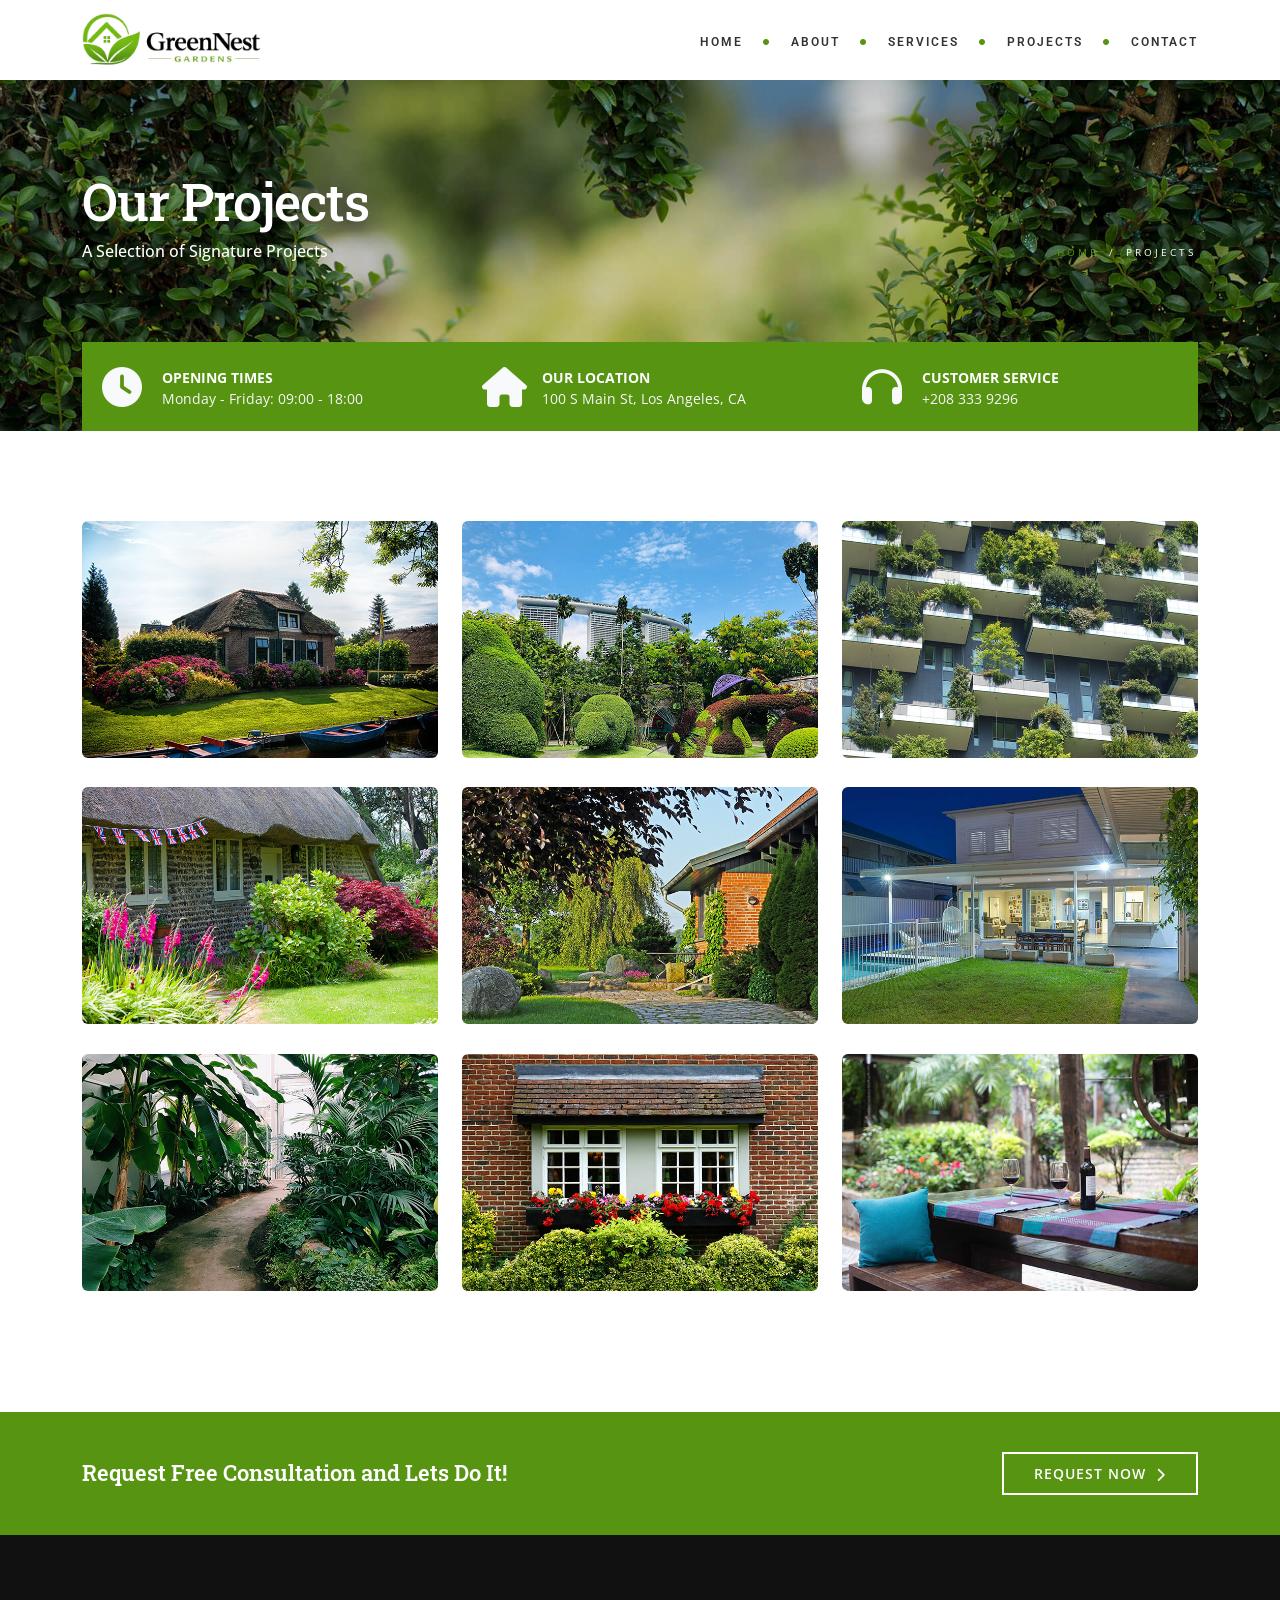
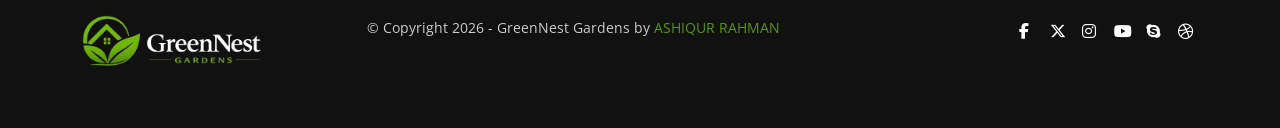
<file: 09_projects-garden.html>
<!DOCTYPE html>
<html lang="en">

<head>
    <meta charset="utf-8">
    <title>GreenNest Gardens</title>
    <meta name="viewport" content="width=device-width, initial-scale=1.0">
    <meta name="description" content="Archi is best selling interior design website template with responsive stunning design">
    <meta name="keywords" content="architecture,building,business,bootstrap,creative,exterior design,furniture design,gallery,garden design,house,interior design,landscape design,multipurpose,onepage,portfolio,studio">
    <meta name="author" content="">

    <!-- CSS Files
    ================================================== -->
    <link href="css/bootstrap.min.css" rel="stylesheet" type="text/css" id="bootstrap" />
    <link href="css/plugins.css" rel="stylesheet" type="text/css">
    <link href="css/style.css" rel="stylesheet" type="text/css">
    <link href="css/color.css" rel="stylesheet" type="text/css">

    <!-- color scheme -->
    <link rel="stylesheet" href="css/colors/lime.css" type="text/css" id="colors">

    <!-- revolution slider -->
    <link rel="stylesheet" href="rs-plugin/css/settings.css" type="text/css">
    <link rel="stylesheet" href="css/rev-settings.css" type="text/css">

    <!-- custom css -->
    <link rel="stylesheet" href="css/custom-garden.css" type="text/css">

    <link rel="stylesheet" href="https://cdnjs.cloudflare.com/ajax/libs/font-awesome/6.7.2/css/all.min.css">

</head>

<body class="de_light page-projects">

    <div id="wrapper">
        <!-- header begin -->
        <header class="header-light">
            <div class="info">
                <div class="container">
                    <div class="row">
                        <div class="col-md-12">
                            <div class="col">Working Hours Monday - Friday <span class="id-color"><strong>08:00-16:00</strong></span></div>
                            <div class="col">Toll Free <span class="id-color"><strong>1800.899.900</strong></span></div>
                            <!-- social icons -->
                            <div class="col social">
                                <a href="#"><i class="fa-brands fa-facebook-f"></i></a>
                                <a href="#"><i class="fa-brands fa-x-twitter"></i></a>
                                <a href="#"><i class="fa-brands fa-instagram"></i></a>
                                <a href="#"><i class="fa-brands fa-youtube"></i></a>
                                <a href="#"><i class="fa-brands fa-skype"></i></a>
                                <a href="#"><i class="fa-brands fa-dribbble"></i></a>
                            </div>
                            <!-- social icons close -->
                        </div>
                    </div>
                </div>
            </div>

            <div class="container">
                <div class="row">
                    <div class="col-md-12">
                        <!-- logo begin -->
                        <div id="logo">
                            <a href="index.html">
                                <img style="width: 180px;" class="logo" src="09_images-garden/logo.png" alt="">
                            </a>
                        </div>
                        <!-- logo close -->

                        <!-- small button begin -->
                        <span id="menu-btn"></span>
                        <!-- small button close -->

                        <!-- mainmenu begin -->
                        <nav>
                            <ul id="mainmenu">
                                <li><a href="index.html">Home</a></li>
                                <li><a href="09_about-garden.html">About</a></li>
                                <li><a href="09_services-garden.html">Services</a>
                                    <!-- <ul>
                                        <li><a href="09_services-garden.html">All Services</a></li>
                                        <li><a href="09_service-single-1-garden.html">Service Single 1</a></li>
                                        <li><a href="09_service-single-2-garden.html">Service Single 2</a></li>
                                        <li><a href="09_service-single-3-garden.html">Service Single 3</a></li>
                                    </ul> -->
                                </li>
                                <li><a href="09_projects-garden.html">Projects</a></li>
                                <li><a href="09_contact-garden.html">Contact</a></li>
                            </ul>
                        </nav>

                    </div>

                </div>
            </div>
        </header>
        <!-- header close -->

        <!-- subheader -->
        <section id="subheader" data-bgimage="url(09_images-garden/background/subheader-3.jpg" class="style-2" data-stellar-background-ratio=".1">
            <div class="container">
                <div class="row">
                    <div class="col-md-12">
                        <div class="title-wrap">
                            <h1>Our Projects</h1>
                            <h4>A Selection of Signature Projects</h4>
                        </div>
                        <ul class="crumb">
                            <li><a href="09_index.html">Home</a></li>
                            <li class="sep">/</li>
                            <li>Projects</li>
                        </ul>
                    </div>
                </div>
            </div>
        </section>
        <!-- subheader close -->

        <div id="info-box" class="no-padding mt-90 mobile-hide absolute z-index500 text-light bg-color">
            <div class="container">
                <div class="row">
                    <div class="col-md-12">
                        <div class="bg-color">

                            <div class="row">
                                <div class="col-md-4">
                                    <div class="info-box padding20">
                                         <i class="fa-solid fa-clock"></i>
                                        <div class="info-box_text">
                                            <div class="info-box_title">Opening Times</div>
                                            <div class="info-box_subtite">Monday - Friday: 09:00 - 18:00</div>
                                        </div>
                                    </div>
                                </div>

                                <div class="col-md-4">
                                    <div class="info-box padding20">
                                        <i class="fa-solid fa-house"></i>
                                        <div class="info-box_text">
                                            <div class="info-box_title">Our Location</div>
                                            <div class="info-box_subtite">100 S Main St, Los Angeles, CA</div>
                                        </div>
                                    </div>
                                </div>

                                <div class="col-md-4">
                                    <div class="info-box padding20">
                                       <i class="fa-solid fa-headphones"></i>
                                        <div class="info-box_text">
                                            <div class="info-box_title">Customer Service</div>
                                            <div class="info-box_subtite">+208 333 9296</div>
                                        </div>
                                    </div>
                                </div>

                                <div class="clearfix"></div>
                            </div>
                        </div>

                    </div>
                </div>
            </div>
        </div>

        <!-- content begin -->
        <div id="content" class="no-top no-bottom">
            <section aria-label="section-projects">
                <div class="container">

                    <div id="gallery" class="row gallery full-gallery de-gallery pf_4_cols">

                        <!-- gallery item -->
                        <div class="col-md-4 col-sm-6 col-xs-12 item sq-item mb30">
                            <div class="picframe img-rounded">
                                <a class="image-popup-fit-width" href="09_images-garden/portfolio/pf%20(1).jpg">
                                <span class="overlay">
                                    <span class="pf_text">
                                        <span class="project-name">Our Project #1</span>
                                    </span>
                                </span>
                            </a>
                                <img src="09_images-garden/portfolio/pf%20(1).jpg" alt="" />
                            </div>
                        </div>
                        <!-- close gallery item -->

                        <!-- gallery item -->
                        <div class="col-md-4 col-sm-6 col-xs-12 item sq-item mb30">
                            <div class="picframe img-rounded">
                                <a class="image-popup-fit-width" href="09_images-garden/portfolio/pf%20(2).jpg">
                                <span class="overlay">
                                    <span class="pf_text">
                                        <span class="project-name">Our Project #2</span>
                                    </span>
                                </span>
                            </a>

                                <img src="09_images-garden/portfolio/pf%20(2).jpg" alt="" />
                            </div>
                        </div>
                        <!-- close gallery item -->

                        <!-- gallery item -->
                        <div class="col-md-4 col-sm-6 col-xs-12 item sq-item mb30">
                            <div class="picframe img-rounded">
                                <a class="image-popup-fit-width" href="09_images-garden/portfolio/pf%20(3).jpg">
                                <span class="overlay">
                                    <span class="pf_text">
                                        <span class="project-name">Our Project #3</span>
                                    </span>
                                </span>
                            </a>

                                <img src="09_images-garden/portfolio/pf%20(3).jpg" alt="" />
                            </div>
                        </div>
                        <!-- close gallery item -->

                        <!-- gallery item -->
                        <div class="col-md-4 col-sm-6 col-xs-12 item sq-item mb30">
                            <div class="picframe img-rounded">
                                <a class="image-popup-fit-width" href="09_images-garden/portfolio/pf%20(4).jpg">
                                <span class="overlay">
                                    <span class="pf_text">
                                        <span class="project-name">Our Project #4</span>
                                    </span>
                                </span>
                            </a>
                                <img src="09_images-garden/portfolio/pf%20(4).jpg" alt="" />
                            </div>
                        </div>
                        <!-- close gallery item -->

                        <!-- gallery item -->
                        <div class="col-md-4 col-sm-6 col-xs-12 item sq-item mb30">
                            <div class="picframe img-rounded">
                                <a class="image-popup-fit-width" href="09_images-garden/portfolio/pf%20(5).jpg">
                                <span class="overlay">
                                    <span class="pf_text">
                                        <span class="project-name">Our Project #5</span>
                                    </span>
                                </span>
                            </a>
                                <img src="09_images-garden/portfolio/pf%20(5).jpg" alt="" />
                            </div>
                        </div>
                        <!-- close gallery item -->

                        <!-- gallery item -->
                        <div class="col-md-4 col-sm-6 col-xs-12 item sq-item mb30">
                            <div class="picframe img-rounded">
                                <a class="image-popup-fit-width" href="09_images-garden/portfolio/pf%20(6).jpg">
                                <span class="overlay">
                                    <span class="pf_text">
                                        <span class="project-name">Our Project #6</span>
                                    </span>
                                </span>
                            </a>
                                <img src="09_images-garden/portfolio/pf%20(6).jpg" alt="" />
                            </div>
                        </div>
                        <!-- close gallery item -->

                        <!-- gallery item -->
                        <div class="col-md-4 col-sm-6 col-xs-12 item sq-item mb30">
                            <div class="picframe img-rounded">
                                <a class="image-popup-fit-width" href="09_images-garden/portfolio/pf%20(7).jpg">
                                <span class="overlay">
                                    <span class="pf_text">
                                        <span class="project-name">Our Project #7</span>
                                    </span>
                                </span>
                            </a>

                                <img src="09_images-garden/portfolio/pf%20(7).jpg" alt="" />
                            </div>
                        </div>
                        <!-- close gallery item -->

                        <!-- gallery item -->
                        <div class="col-md-4 col-sm-6 col-xs-12 item sq-item mb30">
                            <div class="picframe img-rounded">
                                <a class="image-popup-fit-width" href="09_images-garden/portfolio/pf%20(8).jpg">
                                <span class="overlay">
                                    <span class="pf_text">
                                        <span class="project-name">Our Project #8</span>
                                    </span>
                                </span>
                            </a>

                                <img src="09_images-garden/portfolio/pf%20(8).jpg" alt="" />
                            </div>
                        </div>
                        <!-- close gallery item -->

                        <!-- gallery item -->
                        <div class="col-md-4 col-sm-6 col-xs-12 item sq-item mb30">
                            <div class="picframe img-rounded">
                                <a class="image-popup-fit-width" href="09_images-garden/portfolio/pf%20(9).jpg">
                                <span class="overlay">
                                    <span class="pf_text">
                                        <span class="project-name">Our Project #9</span>
                                    </span>
                                </span>
                            </a>

                                <img src="09_images-garden/portfolio/pf%20(9).jpg" alt="" />
                            </div>
                        </div>
                        <!-- close gallery item -->

                    </div>
                </div>
            </section>

            <!-- section begin -->
            <section id="cta" class="call-to-action text-light padding40 bg-color" aria-label="cta">
                <div class="container">
                    <div class="row align-items-center">
                        <div class="col-md-8">
                            <h3 class="no-margin">Request Free Consultation and Lets Do It!</h3>
                        </div>

                        <div class="col-md-4 text-right">
                            <a href="09_contact-garden.html" class="btn btn-line btn-big">Request Now</a>
                        </div>
                    </div>
                </div>
            </section>
            <!-- logo carousel section close -->
        </div>

        <!-- footer begin -->
        <footer>
            <div class="container pb40">
                <div class="row">
                    <div class="col-md-3">
                        <img style="width: 180px;" src="09_images-garden/logo-2.png" class="logo-small" alt=""><br>
                    </div>

                    <div class="col-md-6">
                        &copy; Copyright 2026 - GreenNest Gardens by <span class="id-color">ASHIQUR RAHMAN</span>
                    </div>

                    <div class="col-md-3 text-right">
                        <div class="social-icons">
                            <a href="#"><i class="fa-brands fa-facebook-f"></i></a>
                            <a href="#"><i class="fa-brands fa-x-twitter"></i></a>
                            <a href="#"><i class="fa-brands fa-instagram"></i></a>
                            <a href="#"><i class="fa-brands fa-youtube"></i></a>
                            <a href="#"><i class="fa-brands fa-skype"></i></a>
                            <a href="#"><i class="fa-brands fa-dribbble"></i></a>
                        </div>
                    </div>
                </div>
            </div>


            <a href="#" id="back-to-top"></a>
        </footer>
        <!-- footer close -->

    </div>



    <!-- Javascript Files
    ================================================== -->
    <script src="js/plugins.js"></script>
    <script src="js/designesia.js"></script>

    <!-- SLIDER REVOLUTION SCRIPTS  -->
    <script type="text/javascript" src="rs-plugin/js/jquery.themepunch.plugins.min.js"></script>
    <script type="text/javascript" src="rs-plugin/js/jquery.themepunch.revolution.min.js"></script>

</body>

</html>
</file>
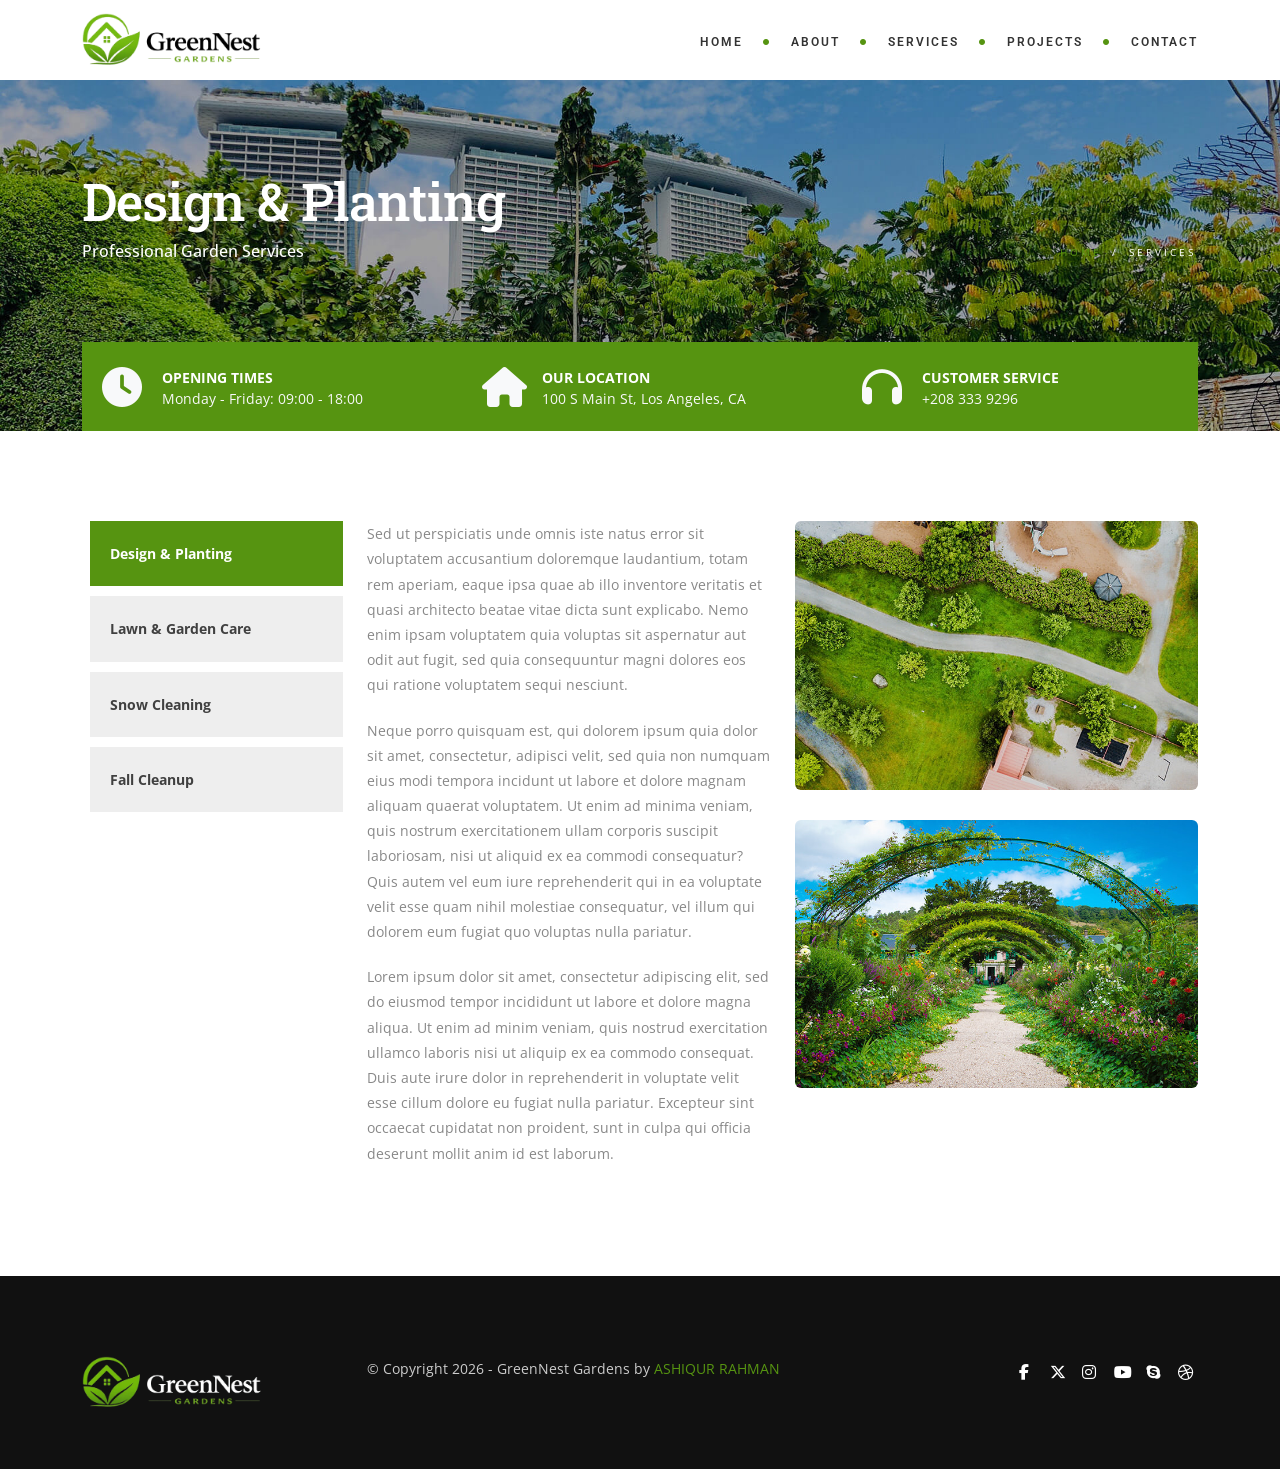
<file: 09_service-single-1-garden.html>
<!DOCTYPE html>
<html lang="en">

<head>
    <meta charset="utf-8">
    <title>GreenNest Gardens</title>
    <meta name="viewport" content="width=device-width, initial-scale=1.0">
    <meta name="description" content="Archi is best selling interior design website template with responsive stunning design">
    <meta name="keywords" content="architecture,building,business,bootstrap,creative,exterior design,furniture design,gallery,garden design,house,interior design,landscape design,multipurpose,onepage,portfolio,studio">
    <meta name="author" content="">

    <!-- CSS Files
    ================================================== -->
    <link href="css/bootstrap.min.css" rel="stylesheet" type="text/css" id="bootstrap" />
    <link href="css/plugins.css" rel="stylesheet" type="text/css">
    <link href="css/style.css" rel="stylesheet" type="text/css">
    <link href="css/color.css" rel="stylesheet" type="text/css">

    <!-- color scheme -->
    <link rel="stylesheet" href="css/colors/lime.css" type="text/css" id="colors">

    <!-- revolution slider -->
    <link rel="stylesheet" href="rs-plugin/css/settings.css" type="text/css">
    <link rel="stylesheet" href="css/rev-settings.css" type="text/css">

    <!-- custom css -->
    <link rel="stylesheet" href="css/custom-garden.css" type="text/css">

    <link rel="stylesheet" href="https://cdnjs.cloudflare.com/ajax/libs/font-awesome/6.7.2/css/all.min.css">

</head>

<body class="de_light">

    <div id="wrapper">
        <!-- header begin -->
        <header class="header-light">
            <div class="info">
                <div class="container">
                    <div class="row">
                        <div class="col-md-12">
                            <div class="col">Working Hours Monday - Friday <span class="id-color"><strong>08:00-16:00</strong></span></div>
                            <div class="col">Toll Free <span class="id-color"><strong>1800.899.900</strong></span></div>
                            <!-- social icons -->
                            <div class="col social">
                                <a href="#"><i class="fa-brands fa-facebook-f"></i></a>
                                <a href="#"><i class="fa-brands fa-x-twitter"></i></a>
                                <a href="#"><i class="fa-brands fa-instagram"></i></a>
                                <a href="#"><i class="fa-brands fa-youtube"></i></a>
                                <a href="#"><i class="fa-brands fa-skype"></i></a>
                                <a href="#"><i class="fa-brands fa-dribbble"></i></a>
                            </div>
                            <!-- social icons close -->
                        </div>
                    </div>
                </div>
            </div>

            <div class="container">
                <div class="row">
                    <div class="col-md-12">
                        <!-- logo begin -->
                        <div id="logo">
                            <a href="index.html">
                                <img style="width: 180px;" class="logo" src="09_images-garden/logo.png" alt="">
                            </a>
                        </div>
                        <!-- logo close -->

                        <!-- small button begin -->
                        <span id="menu-btn"></span>
                        <!-- small button close -->

                        <!-- mainmenu begin -->
                        <nav>
                            <ul id="mainmenu">
                                <li><a href="index.html">Home</a></li>
                                <li><a href="09_about-garden.html">About</a></li>
                                <li><a href="09_services-garden.html">Services</a>
                                    <!-- <ul>
                                        <li><a href="09_services-garden.html">All Services</a></li>
                                        <li><a href="09_service-single-1-garden.html">Service Single 1</a></li>
                                        <li><a href="09_service-single-2-garden.html">Service Single 2</a></li>
                                        <li><a href="09_service-single-3-garden.html">Service Single 3</a></li>
                                    </ul> -->
                                </li>
                                <li><a href="09_projects-garden.html">Projects</a></li>
                                <li><a href="09_contact-garden.html">Contact</a></li>
                            </ul>
                        </nav>

                    </div>

                </div>
            </div>
        </header>
        <!-- header close -->

        <!-- subheader -->
        <section id="subheader" data-bgimage="url(09_images-garden/background/subheader-6.jpg" class="style-2" data-stellar-background-ratio=".1">
            <div class="container">
                <div class="row">
                    <div class="col-md-12">
                        <div class="title-wrap">
                            <h1>Design &amp; Planting</h1>
                            <h4>Professional Garden Services</h4>
                        </div>
                        <ul class="crumb">
                            <li><a href="09_index.html">Home</a></li>
                            <li class="sep">/</li>
                            <li>Services</li>
                        </ul>
                    </div>
                </div>
            </div>
        </section>
        <!-- subheader close -->

        <div id="info-box" class="no-padding mt-90 mobile-hide absolute z-index500 text-light bg-color">
            <div class="container">
                <div class="row">
                    <div class="col-md-12">
                        <div class="bg-color">

                            <div class="row">
                                <div class="col-md-4">
                                    <div class="info-box padding20">
                                         <i class="fa-solid fa-clock"></i>
                                        <div class="info-box_text">
                                            <div class="info-box_title">Opening Times</div>
                                            <div class="info-box_subtite">Monday - Friday: 09:00 - 18:00</div>
                                        </div>
                                    </div>
                                </div>

                                <div class="col-md-4">
                                    <div class="info-box padding20">
                                        <i class="fa-solid fa-house"></i>
                                        <div class="info-box_text">
                                            <div class="info-box_title">Our Location</div>
                                            <div class="info-box_subtite">100 S Main St, Los Angeles, CA</div>
                                        </div>
                                    </div>
                                </div>

                                <div class="col-md-4">
                                    <div class="info-box padding20">
                                        <i class="fa-solid fa-headphones"></i>
                                        <div class="info-box_text">
                                            <div class="info-box_title">Customer Service</div>
                                            <div class="info-box_subtite">+208 333 9296</div>
                                        </div>
                                    </div>
                                </div>

                                <div class="clearfix"></div>
                            </div>
                        </div>

                    </div>
                </div>
            </div>
        </div>

        <!-- content begin -->
        <div id="content">
            <div class="container">
                <div class="row">
                    <div id="sidebar" class="col-md-3 wow fadeInUp">
                        <ul id="services-list" class="s1">
                            <li class="active"><a href="09_service-single-1-garden.html">Design &amp; Planting</a></li>
                            <li><a href="09_service-single-2-garden.html">Lawn &amp; Garden Care</a></li>
                            <li><a href="09_service-single-3-garden.html">Snow Cleaning</a></li>
                            <li><a href="09_service-single-4-garden.html">Fall Cleanup</a></li>
                        </ul>
                    </div>

                    <div class="col-md-9">
                        <div class="row">
                            <div class="col-md-6 wow fadeInUp" data-wow-delay=".3s">
                                <p>Sed ut perspiciatis unde omnis iste natus error sit voluptatem accusantium doloremque laudantium, totam rem aperiam, eaque ipsa quae ab illo inventore veritatis et quasi architecto beatae vitae dicta sunt explicabo. Nemo
                                    enim ipsam voluptatem quia voluptas sit aspernatur aut odit aut fugit, sed quia consequuntur magni dolores eos qui ratione voluptatem sequi nesciunt.
                                </p>
                                <p>Neque porro quisquam est, qui dolorem ipsum quia dolor sit amet, consectetur, adipisci velit, sed quia non numquam eius modi tempora incidunt ut labore et dolore magnam aliquam quaerat voluptatem. Ut enim ad minima veniam,
                                    quis nostrum exercitationem ullam corporis suscipit laboriosam, nisi ut aliquid ex ea commodi consequatur? Quis autem vel eum iure reprehenderit qui in ea voluptate velit esse quam nihil molestiae consequatur, vel illum
                                    qui dolorem eum fugiat quo voluptas nulla pariatur.</p>
                                <p>Lorem ipsum dolor sit amet, consectetur adipiscing elit, sed do eiusmod tempor incididunt ut labore et dolore magna aliqua. Ut enim ad minim veniam, quis nostrud exercitation ullamco laboris nisi ut aliquip ex ea commodo
                                    consequat. Duis aute irure dolor in reprehenderit in voluptate velit esse cillum dolore eu fugiat nulla pariatur. Excepteur sint occaecat cupidatat non proident, sunt in culpa qui officia deserunt mollit anim id est
                                    laborum.</p>
                            </div>
                            <div class="col-md-6 pic-services wow fadeInUp" data-wow-delay=".6s">
                                <img src="09_images-garden/services/p1_a.jpg" class="img-rounded img-responsive" alt="">
                                <img src="09_images-garden/services/p1_b.jpg" class="img-rounded img-responsive" alt="">
                            </div>
                        </div>
                    </div>

                </div>
            </div>



        </div>

        <!-- footer begin -->
        <footer>
            <div class="container pb40">
                <div class="row">
                    <div class="col-md-3">
                        <img style="width: 180px;" src="09_images-garden/logo-2.png" class="logo-small" alt=""><br>
                    </div>

                    <div class="col-md-6">
                        &copy; Copyright 2026 - GreenNest Gardens by <span class="id-color">ASHIQUR RAHMAN</span>
                    </div>

                    <div class="col-md-3 text-right">
                        <div class="social-icons">
                            <a href="#"><i class="fa-brands fa-facebook-f"></i></a>
                            <a href="#"><i class="fa-brands fa-x-twitter"></i></a>
                            <a href="#"><i class="fa-brands fa-instagram"></i></a>
                            <a href="#"><i class="fa-brands fa-youtube"></i></a>
                            <a href="#"><i class="fa-brands fa-skype"></i></a>
                            <a href="#"><i class="fa-brands fa-dribbble"></i></a>
                        </div>
                    </div>
                </div>
            </div>


            <a href="#" id="back-to-top"></a>
        </footer>
        <!-- footer close -->

    </div>



    <!-- Javascript Files
    ================================================== -->
    <script src="js/plugins.js"></script>
    <script src="js/designesia.js"></script>

    <!-- SLIDER REVOLUTION SCRIPTS  -->
    <script type="text/javascript" src="rs-plugin/js/jquery.themepunch.plugins.min.js"></script>
    <script type="text/javascript" src="rs-plugin/js/jquery.themepunch.revolution.min.js"></script>

</body>

</html>
</file>
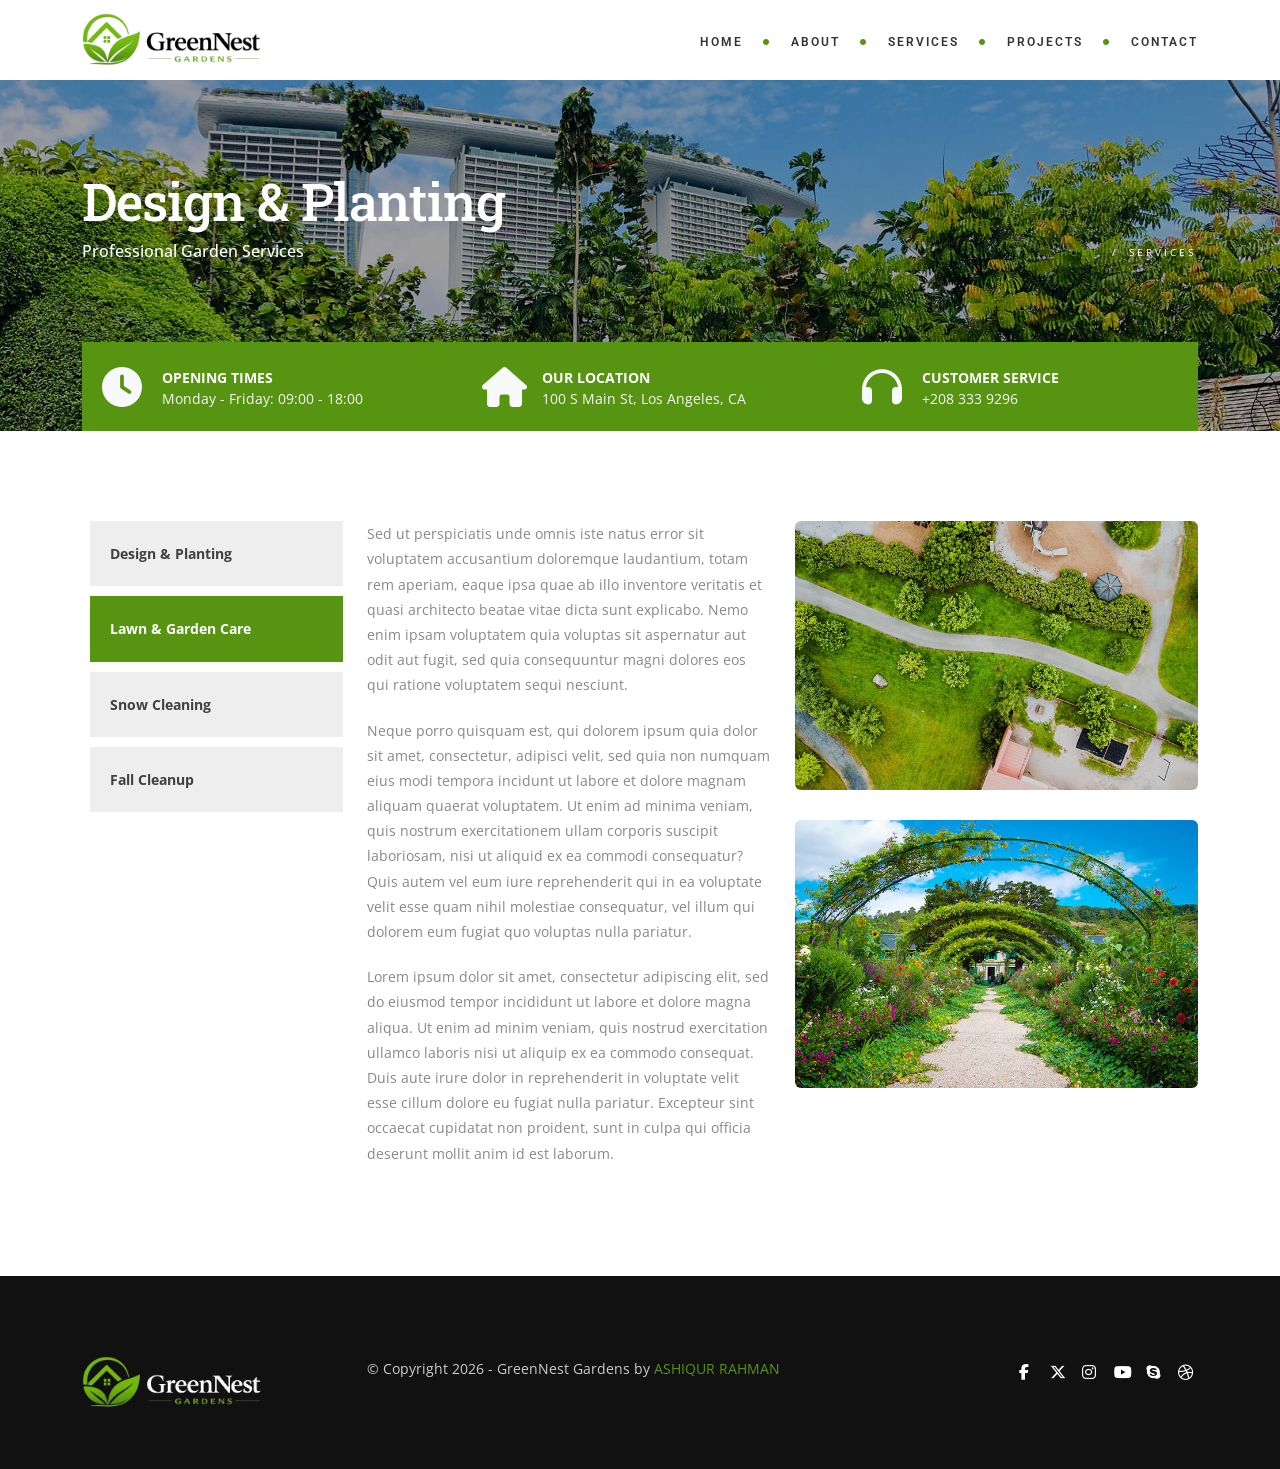
<file: 09_service-single-2-garden.html>
<!DOCTYPE html>
<html lang="en">

<head>
    <meta charset="utf-8">
    <title>GreenNest Gardens</title>
    <meta name="viewport" content="width=device-width, initial-scale=1.0">
    <meta name="description" content="Archi is best selling interior design website template with responsive stunning design">
    <meta name="keywords" content="architecture,building,business,bootstrap,creative,exterior design,furniture design,gallery,garden design,house,interior design,landscape design,multipurpose,onepage,portfolio,studio">
    <meta name="author" content="">

    <!-- CSS Files
    ================================================== -->
    <link href="css/bootstrap.min.css" rel="stylesheet" type="text/css" id="bootstrap" />
    <link href="css/plugins.css" rel="stylesheet" type="text/css">
    <link href="css/style.css" rel="stylesheet" type="text/css">
    <link href="css/color.css" rel="stylesheet" type="text/css">

    <!-- color scheme -->
    <link rel="stylesheet" href="css/colors/lime.css" type="text/css" id="colors">

    <!-- revolution slider -->
    <link rel="stylesheet" href="rs-plugin/css/settings.css" type="text/css">
    <link rel="stylesheet" href="css/rev-settings.css" type="text/css">

    <!-- custom css -->
    <link rel="stylesheet" href="css/custom-garden.css" type="text/css">

    <link rel="stylesheet" href="https://cdnjs.cloudflare.com/ajax/libs/font-awesome/6.7.2/css/all.min.css">

</head>

<body class="de_light">

    <div id="wrapper">
        <!-- header begin -->
        <header class="header-light">
            <div class="info">
                <div class="container">
                    <div class="row">
                        <div class="col-md-12">
                            <div class="col">Working Hours Monday - Friday <span class="id-color"><strong>08:00-16:00</strong></span></div>
                            <div class="col">Toll Free <span class="id-color"><strong>1800.899.900</strong></span></div>
                            <!-- social icons -->
                            <div class="col social">
                                <a href="#"><i class="fa-brands fa-facebook-f"></i></a>
                                <a href="#"><i class="fa-brands fa-x-twitter"></i></a>
                                <a href="#"><i class="fa-brands fa-instagram"></i></a>
                                <a href="#"><i class="fa-brands fa-youtube"></i></a>
                                <a href="#"><i class="fa-brands fa-skype"></i></a>
                                <a href="#"><i class="fa-brands fa-dribbble"></i></a>
                            </div>
                            <!-- social icons close -->
                        </div>
                    </div>
                </div>
            </div>

            <div class="container">
                <div class="row">
                    <div class="col-md-12">
                        <!-- logo begin -->
                        <div id="logo">
                            <a href="index.html">
                                <img style="width: 180px;" class="logo" src="09_images-garden/logo.png" alt="">
                            </a>
                        </div>
                        <!-- logo close -->

                        <!-- small button begin -->
                        <span id="menu-btn"></span>
                        <!-- small button close -->

                        <!-- mainmenu begin -->
                        <nav>
                            <ul id="mainmenu">
                                <li><a href="index.html">Home</a></li>
                                <li><a href="09_about-garden.html">About</a></li>
                                <li><a href="09_services-garden.html">Services</a>
                                    <!-- <ul>
                                        <li><a href="09_services-garden.html">All Services</a></li>
                                        <li><a href="09_service-single-1-garden.html">Service Single 1</a></li>
                                        <li><a href="09_service-single-2-garden.html">Service Single 2</a></li>
                                        <li><a href="09_service-single-3-garden.html">Service Single 3</a></li>
                                    </ul> -->
                                </li>
                                <li><a href="09_projects-garden.html">Projects</a></li>
                                <li><a href="09_contact-garden.html">Contact</a></li>
                            </ul>
                        </nav>

                    </div>

                </div>
            </div>
        </header>
        <!-- header close -->

        <!-- subheader -->
        <section id="subheader" data-bgimage="url(09_images-garden/background/subheader-6.jpg" class="style-2" data-stellar-background-ratio=".1">
            <div class="container">
                <div class="row">
                    <div class="col-md-12">
                        <div class="title-wrap">
                            <h1>Design &amp; Planting</h1>
                            <h4>Professional Garden Services</h4>
                        </div>
                        <ul class="crumb">
                            <li><a href="index.html">Home</a></li>
                            <li class="sep">/</li>
                            <li>Services</li>
                        </ul>
                    </div>
                </div>
            </div>
        </section>
        <!-- subheader close -->

        <div id="info-box" class="no-padding mt-90 mobile-hide absolute z-index500 text-light bg-color">
            <div class="container">
                <div class="row">
                    <div class="col-md-12">
                        <div class="bg-color">

                            <div class="row">
                                <div class="col-md-4">
                                    <div class="info-box padding20">
                                         <i class="fa-solid fa-clock"></i>
                                        <div class="info-box_text">
                                            <div class="info-box_title">Opening Times</div>
                                            <div class="info-box_subtite">Monday - Friday: 09:00 - 18:00</div>
                                        </div>
                                    </div>
                                </div>

                                <div class="col-md-4">
                                    <div class="info-box padding20">
                                        <i class="fa-solid fa-house"></i>
                                        <div class="info-box_text">
                                            <div class="info-box_title">Our Location</div>
                                            <div class="info-box_subtite">100 S Main St, Los Angeles, CA</div>
                                        </div>
                                    </div>
                                </div>

                                <div class="col-md-4">
                                    <div class="info-box padding20">
                                        <i class="fa-solid fa-headphones"></i>
                                        <div class="info-box_text">
                                            <div class="info-box_title">Customer Service</div>
                                            <div class="info-box_subtite">+208 333 9296</div>
                                        </div>
                                    </div>
                                </div>

                                <div class="clearfix"></div>
                            </div>
                        </div>

                    </div>
                </div>
            </div>
        </div>

        <!-- content begin -->
        <div id="content">
            <div class="container">
                <div class="row">
                    <div id="sidebar" class="col-md-3 wow fadeInUp">
                        <ul id="services-list" class="s1">
                            <li><a href="09_service-single-1-garden.html">Design &amp; Planting</a></li>
                            <li class="active"><a href="09_service-single-2-garden.html">Lawn &amp; Garden Care</a></li>
                            <li><a href="09_service-single-3-garden.html">Snow Cleaning</a></li>
                            <li><a href="09_service-single-4-garden.html">Fall Cleanup</a></li>
                        </ul>
                    </div>

                    <div class="col-md-9">
                        <div class="row">
                            <div class="col-md-6 wow fadeInUp" data-wow-delay=".3s">
                                <p>Sed ut perspiciatis unde omnis iste natus error sit voluptatem accusantium doloremque laudantium, totam rem aperiam, eaque ipsa quae ab illo inventore veritatis et quasi architecto beatae vitae dicta sunt explicabo. Nemo
                                    enim ipsam voluptatem quia voluptas sit aspernatur aut odit aut fugit, sed quia consequuntur magni dolores eos qui ratione voluptatem sequi nesciunt.
                                </p>
                                <p>Neque porro quisquam est, qui dolorem ipsum quia dolor sit amet, consectetur, adipisci velit, sed quia non numquam eius modi tempora incidunt ut labore et dolore magnam aliquam quaerat voluptatem. Ut enim ad minima veniam,
                                    quis nostrum exercitationem ullam corporis suscipit laboriosam, nisi ut aliquid ex ea commodi consequatur? Quis autem vel eum iure reprehenderit qui in ea voluptate velit esse quam nihil molestiae consequatur, vel illum
                                    qui dolorem eum fugiat quo voluptas nulla pariatur.</p>
                                <p>Lorem ipsum dolor sit amet, consectetur adipiscing elit, sed do eiusmod tempor incididunt ut labore et dolore magna aliqua. Ut enim ad minim veniam, quis nostrud exercitation ullamco laboris nisi ut aliquip ex ea commodo
                                    consequat. Duis aute irure dolor in reprehenderit in voluptate velit esse cillum dolore eu fugiat nulla pariatur. Excepteur sint occaecat cupidatat non proident, sunt in culpa qui officia deserunt mollit anim id est
                                    laborum.</p>
                            </div>
                            <div class="col-md-6 pic-services wow fadeInUp" data-wow-delay=".6s">
                                <img src="09_images-garden/services/p1_a.jpg" class="img-rounded img-responsive" alt="">
                                <img src="09_images-garden/services/p1_b.jpg" class="img-rounded img-responsive" alt="">
                            </div>
                        </div>
                    </div>

                </div>
            </div>



        </div>

        <!-- footer begin -->
        <footer>
            <div class="container pb40">
                <div class="row">
                    <div class="col-md-3">
                        <img style="width: 180px;" src="09_images-garden/logo-2.png" class="logo-small" alt=""><br>
                    </div>

                    <div class="col-md-6">
                        &copy; Copyright 2026 - GreenNest Gardens by <span class="id-color">ASHIQUR RAHMAN</span>
                    </div>

                    <div class="col-md-3 text-right">
                        <div class="social-icons">
                            <a href="#"><i class="fa-brands fa-facebook-f"></i></a>
                            <a href="#"><i class="fa-brands fa-x-twitter"></i></a>
                            <a href="#"><i class="fa-brands fa-instagram"></i></a>
                            <a href="#"><i class="fa-brands fa-youtube"></i></a>
                            <a href="#"><i class="fa-brands fa-skype"></i></a>
                            <a href="#"><i class="fa-brands fa-dribbble"></i></a>
                        </div>
                    </div>
                </div>
            </div>


            <a href="#" id="back-to-top"></a>
        </footer>
        <!-- footer close -->

    </div>



    <!-- Javascript Files
    ================================================== -->
    <script src="js/plugins.js"></script>
    <script src="js/designesia.js"></script>

    <!-- SLIDER REVOLUTION SCRIPTS  -->
    <script type="text/javascript" src="rs-plugin/js/jquery.themepunch.plugins.min.js"></script>
    <script type="text/javascript" src="rs-plugin/js/jquery.themepunch.revolution.min.js"></script>

</body>

</html>
</file>
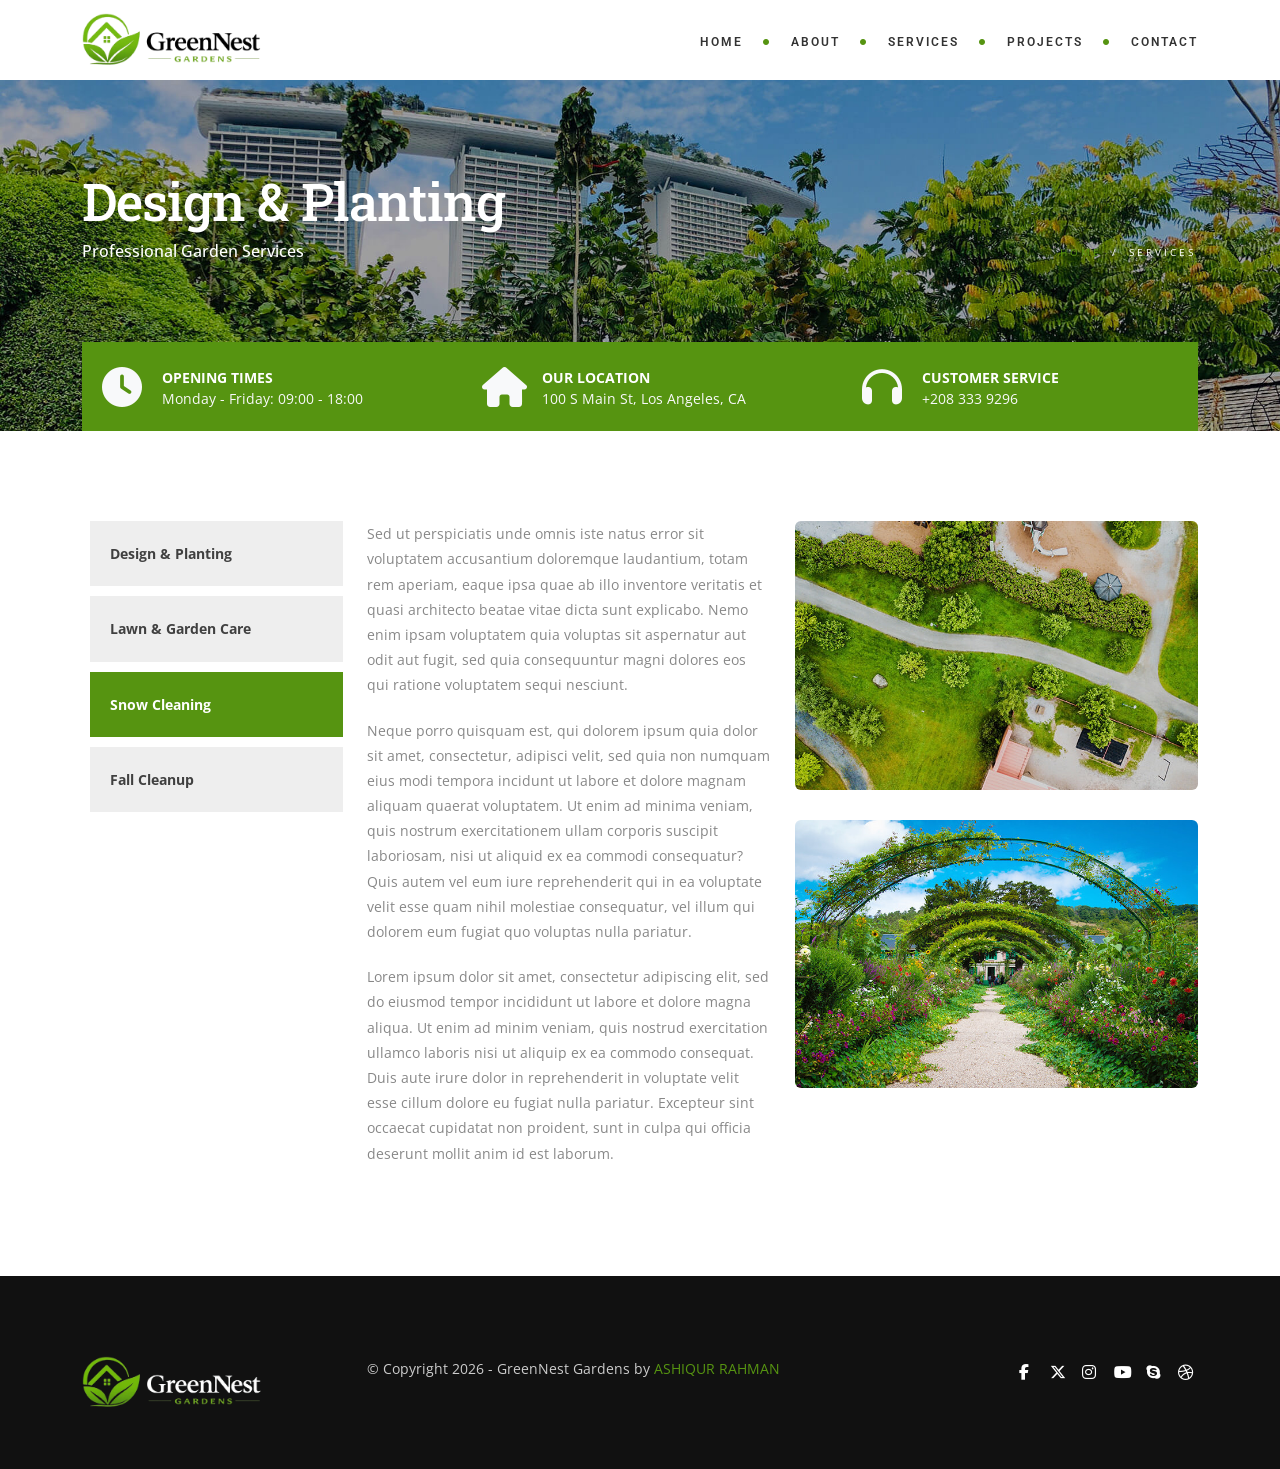
<file: 09_service-single-3-garden.html>
<!DOCTYPE html>
<html lang="en">

<head>
    <meta charset="utf-8">
    <title>GreenNest Gardens</title>
    <meta name="viewport" content="width=device-width, initial-scale=1.0">
    <meta name="description" content="Archi is best selling interior design website template with responsive stunning design">
    <meta name="keywords" content="architecture,building,business,bootstrap,creative,exterior design,furniture design,gallery,garden design,house,interior design,landscape design,multipurpose,onepage,portfolio,studio">
    <meta name="author" content="">

    <!-- CSS Files
    ================================================== -->
    <link href="css/bootstrap.min.css" rel="stylesheet" type="text/css" id="bootstrap" />
    <link href="css/plugins.css" rel="stylesheet" type="text/css">
    <link href="css/style.css" rel="stylesheet" type="text/css">
    <link href="css/color.css" rel="stylesheet" type="text/css">

    <!-- color scheme -->
    <link rel="stylesheet" href="css/colors/lime.css" type="text/css" id="colors">

    <!-- revolution slider -->
    <link rel="stylesheet" href="rs-plugin/css/settings.css" type="text/css">
    <link rel="stylesheet" href="css/rev-settings.css" type="text/css">

    <!-- custom css -->
    <link rel="stylesheet" href="css/custom-garden.css" type="text/css">

    <link rel="stylesheet" href="https://cdnjs.cloudflare.com/ajax/libs/font-awesome/6.7.2/css/all.min.css">

</head>

<body class="de_light">

    <div id="wrapper">
        <!-- header begin -->
        <header class="header-light">
            <div class="info">
                <div class="container">
                    <div class="row">
                        <div class="col-md-12">
                            <div class="col">Working Hours Monday - Friday <span class="id-color"><strong>08:00-16:00</strong></span></div>
                            <div class="col">Toll Free <span class="id-color"><strong>1800.899.900</strong></span></div>
                            <!-- social icons -->
                            <div class="col social">
                                <a href="#"><i class="fa-brands fa-facebook-f"></i></a>
                                <a href="#"><i class="fa-brands fa-x-twitter"></i></a>
                                <a href="#"><i class="fa-brands fa-instagram"></i></a>
                                <a href="#"><i class="fa-brands fa-youtube"></i></a>
                                <a href="#"><i class="fa-brands fa-skype"></i></a>
                                <a href="#"><i class="fa-brands fa-dribbble"></i></a>
                            </div>
                            <!-- social icons close -->
                        </div>
                    </div>
                </div>
            </div>

            <div class="container">
                <div class="row">
                    <div class="col-md-12">
                        <!-- logo begin -->
                        <div id="logo">
                            <a href="index.html">
                                <img style="width: 180px;" class="logo" src="09_images-garden/logo.png" alt="">
                            </a>
                        </div>
                        <!-- logo close -->

                        <!-- small button begin -->
                        <span id="menu-btn"></span>
                        <!-- small button close -->

                        <!-- mainmenu begin -->
                        <nav>
                            <ul id="mainmenu">
                                <li><a href="index.html">Home</a></li>
                                <li><a href="09_about-garden.html">About</a></li>
                                <li><a href="09_services-garden.html">Services</a>
                                    <!-- <ul>
                                        <li><a href="09_services-garden.html">All Services</a></li>
                                        <li><a href="09_service-single-1-garden.html">Service Single 1</a></li>
                                        <li><a href="09_service-single-2-garden.html">Service Single 2</a></li>
                                        <li><a href="09_service-single-3-garden.html">Service Single 3</a></li>
                                    </ul> -->
                                </li>
                                <li><a href="09_projects-garden.html">Projects</a></li>
                                <li><a href="09_contact-garden.html">Contact</a></li>
                            </ul>
                        </nav>

                    </div>

                </div>
            </div>
        </header>
        <!-- header close -->

        <!-- subheader -->
        <section id="subheader" data-bgimage="url(09_images-garden/background/subheader-6.jpg" class="style-2" data-stellar-background-ratio=".1">
            <div class="container">
                <div class="row">
                    <div class="col-md-12">
                        <div class="title-wrap">
                            <h1>Design &amp; Planting</h1>
                            <h4>Professional Garden Services</h4>
                        </div>
                        <ul class="crumb">
                            <li><a href="09_index.html">Home</a></li>
                            <li class="sep">/</li>
                            <li>Services</li>
                        </ul>
                    </div>
                </div>
            </div>
        </section>
        <!-- subheader close -->

        <div id="info-box" class="no-padding mt-90 mobile-hide absolute z-index500 text-light bg-color">
            <div class="container">
                <div class="row">
                    <div class="col-md-12">
                        <div class="bg-color">

                            <div class="row">
                                <div class="col-md-4">
                                    <div class="info-box padding20">
                                         <i class="fa-solid fa-clock"></i>
                                        <div class="info-box_text">
                                            <div class="info-box_title">Opening Times</div>
                                            <div class="info-box_subtite">Monday - Friday: 09:00 - 18:00</div>
                                        </div>
                                    </div>
                                </div>

                                <div class="col-md-4">
                                    <div class="info-box padding20">
                                        <i class="fa-solid fa-house"></i>
                                        <div class="info-box_text">
                                            <div class="info-box_title">Our Location</div>
                                            <div class="info-box_subtite">100 S Main St, Los Angeles, CA</div>
                                        </div>
                                    </div>
                                </div>

                                <div class="col-md-4">
                                    <div class="info-box padding20">
                                        <i class="fa-solid fa-headphones"></i>
                                        <div class="info-box_text">
                                            <div class="info-box_title">Customer Service</div>
                                            <div class="info-box_subtite">+208 333 9296</div>
                                        </div>
                                    </div>
                                </div>

                                <div class="clearfix"></div>
                            </div>
                        </div>

                    </div>
                </div>
            </div>
        </div>

        <!-- content begin -->
        <div id="content">
            <div class="container">
                <div class="row">
                    <div id="sidebar" class="col-md-3 wow fadeInUp">
                        <ul id="services-list" class="s1">
                            <li><a href="09_service-single-1-garden.html">Design &amp; Planting</a></li>
                            <li><a href="09_service-single-2-garden.html">Lawn &amp; Garden Care</a></li>
                            <li class="active"><a href="09_service-single-3-garden.html">Snow Cleaning</a></li>
                            <li><a href="09_service-single-4-garden.html">Fall Cleanup</a></li>
                        </ul>
                    </div>

                    <div class="col-md-9">
                        <div class="row">
                            <div class="col-md-6 wow fadeInUp" data-wow-delay=".3s">
                                <p>Sed ut perspiciatis unde omnis iste natus error sit voluptatem accusantium doloremque laudantium, totam rem aperiam, eaque ipsa quae ab illo inventore veritatis et quasi architecto beatae vitae dicta sunt explicabo. Nemo
                                    enim ipsam voluptatem quia voluptas sit aspernatur aut odit aut fugit, sed quia consequuntur magni dolores eos qui ratione voluptatem sequi nesciunt.
                                </p>
                                <p>Neque porro quisquam est, qui dolorem ipsum quia dolor sit amet, consectetur, adipisci velit, sed quia non numquam eius modi tempora incidunt ut labore et dolore magnam aliquam quaerat voluptatem. Ut enim ad minima veniam,
                                    quis nostrum exercitationem ullam corporis suscipit laboriosam, nisi ut aliquid ex ea commodi consequatur? Quis autem vel eum iure reprehenderit qui in ea voluptate velit esse quam nihil molestiae consequatur, vel illum
                                    qui dolorem eum fugiat quo voluptas nulla pariatur.</p>
                                <p>Lorem ipsum dolor sit amet, consectetur adipiscing elit, sed do eiusmod tempor incididunt ut labore et dolore magna aliqua. Ut enim ad minim veniam, quis nostrud exercitation ullamco laboris nisi ut aliquip ex ea commodo
                                    consequat. Duis aute irure dolor in reprehenderit in voluptate velit esse cillum dolore eu fugiat nulla pariatur. Excepteur sint occaecat cupidatat non proident, sunt in culpa qui officia deserunt mollit anim id est
                                    laborum.</p>
                            </div>
                            <div class="col-md-6 pic-services wow fadeInUp" data-wow-delay=".6s">
                                <img src="09_images-garden/services/p1_a.jpg" class="img-rounded img-responsive" alt="">
                                <img src="09_images-garden/services/p1_b.jpg" class="img-rounded img-responsive" alt="">
                            </div>
                        </div>
                    </div>

                </div>
            </div>



        </div>

        <!-- footer begin -->
        <footer>
            <div class="container pb40">
                <div class="row">
                    <div class="col-md-3">
                        <img style="width: 180px;" src="09_images-garden/logo-2.png" class="logo-small" alt=""><br>
                    </div>

                    <div class="col-md-6">
                        &copy; Copyright 2026 - GreenNest Gardens by <span class="id-color">ASHIQUR RAHMAN</span>
                    </div>

                    <div class="col-md-3 text-right">
                        <div class="social-icons">
                            <a href="#"><i class="fa-brands fa-facebook-f"></i></a>
                            <a href="#"><i class="fa-brands fa-x-twitter"></i></a>
                            <a href="#"><i class="fa-brands fa-instagram"></i></a>
                            <a href="#"><i class="fa-brands fa-youtube"></i></a>
                            <a href="#"><i class="fa-brands fa-skype"></i></a>
                            <a href="#"><i class="fa-brands fa-dribbble"></i></a>
                        </div>
                    </div>
                </div>
            </div>


            <a href="#" id="back-to-top"></a>
        </footer>
        <!-- footer close -->

    </div>



    <!-- Javascript Files
    ================================================== -->
    <script src="js/plugins.js"></script>
    <script src="js/designesia.js"></script>

    <!-- SLIDER REVOLUTION SCRIPTS  -->
    <script type="text/javascript" src="rs-plugin/js/jquery.themepunch.plugins.min.js"></script>
    <script type="text/javascript" src="rs-plugin/js/jquery.themepunch.revolution.min.js"></script>

</body>

</html>
</file>
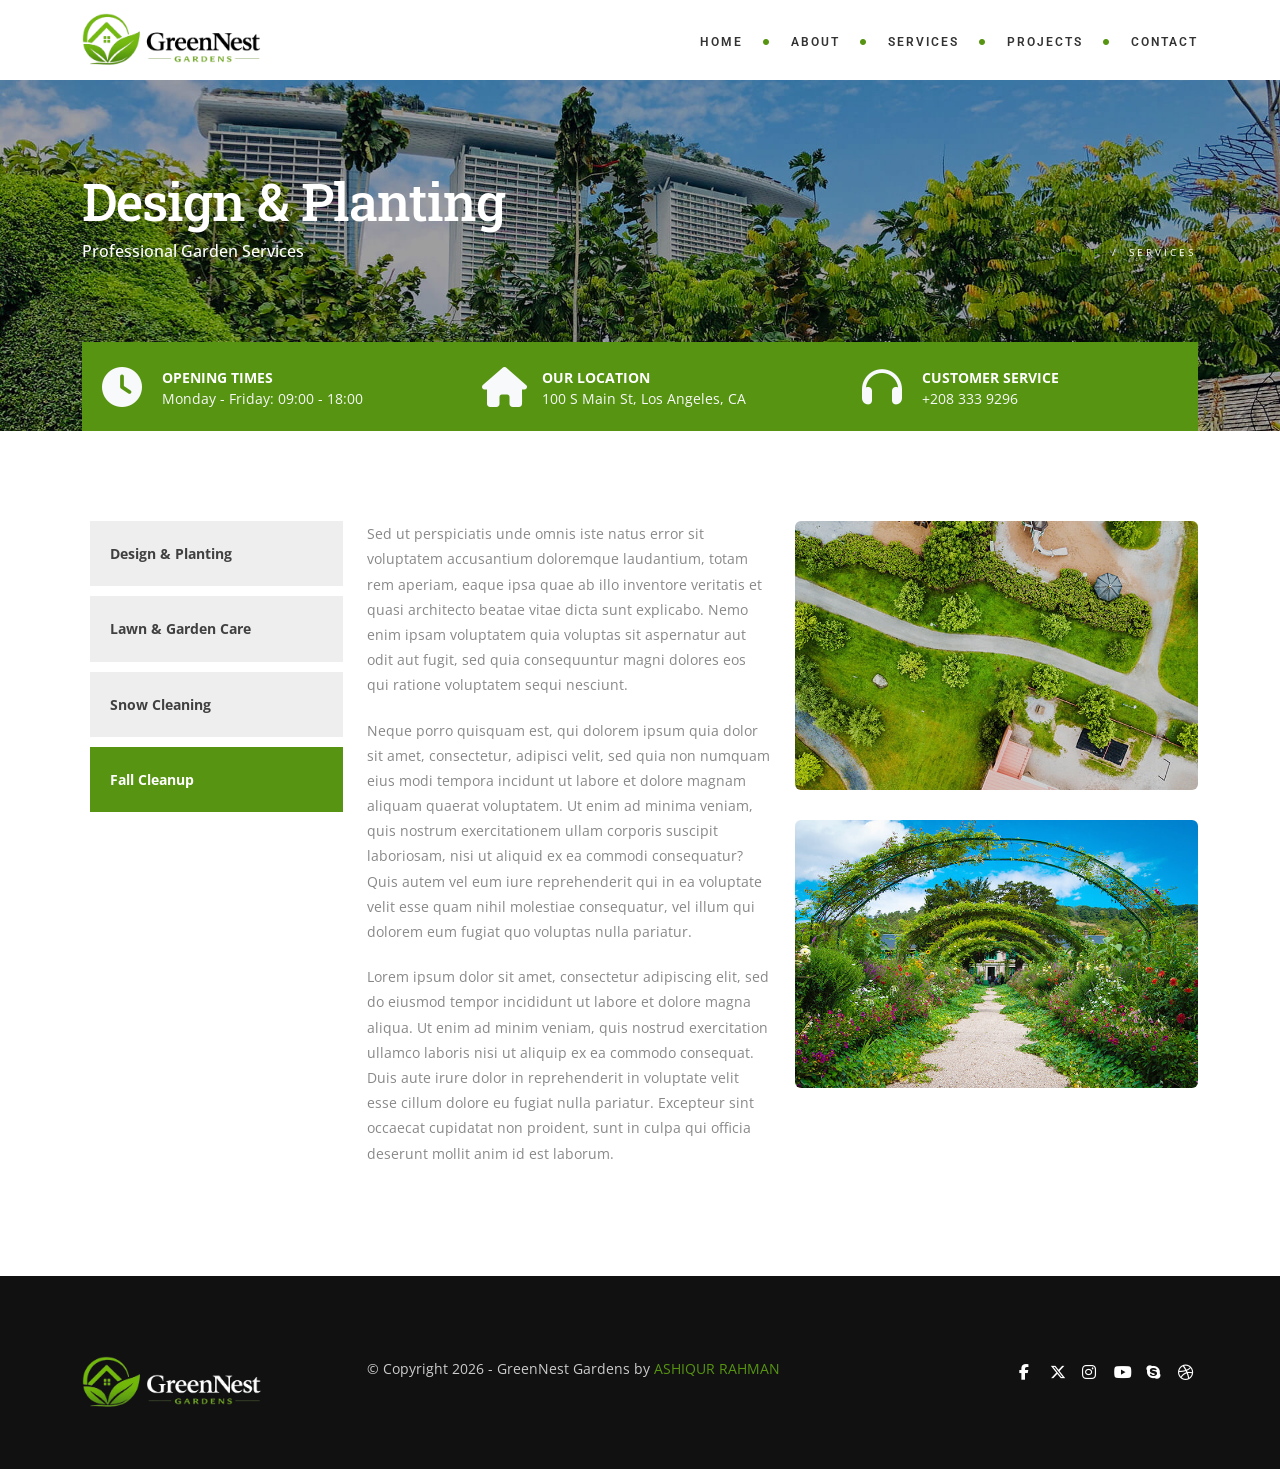
<file: 09_service-single-4-garden.html>
<!DOCTYPE html>
<html lang="en">

<head>
    <meta charset="utf-8">
    <title>GreenNest Gardens</title>
    <meta name="viewport" content="width=device-width, initial-scale=1.0">
    <meta name="description" content="Archi is best selling interior design website template with responsive stunning design">
    <meta name="keywords" content="architecture,building,business,bootstrap,creative,exterior design,furniture design,gallery,garden design,house,interior design,landscape design,multipurpose,onepage,portfolio,studio">
    <meta name="author" content="">

    <!-- CSS Files
    ================================================== -->
    <link href="css/bootstrap.min.css" rel="stylesheet" type="text/css" id="bootstrap" />
    <link href="css/plugins.css" rel="stylesheet" type="text/css">
    <link href="css/style.css" rel="stylesheet" type="text/css">
    <link href="css/color.css" rel="stylesheet" type="text/css">

    <!-- color scheme -->
    <link rel="stylesheet" href="css/colors/lime.css" type="text/css" id="colors">

    <!-- revolution slider -->
    <link rel="stylesheet" href="rs-plugin/css/settings.css" type="text/css">
    <link rel="stylesheet" href="css/rev-settings.css" type="text/css">

    <!-- custom css -->
    <link rel="stylesheet" href="css/custom-garden.css" type="text/css">

    <link rel="stylesheet" href="https://cdnjs.cloudflare.com/ajax/libs/font-awesome/6.7.2/css/all.min.css">

</head>

<body class="de_light">

    <div id="wrapper">
        <!-- header begin -->
        <header class="header-light">
            <div class="info">
                <div class="container">
                    <div class="row">
                        <div class="col-md-12">
                            <div class="col">Working Hours Monday - Friday <span class="id-color"><strong>08:00-16:00</strong></span></div>
                            <div class="col">Toll Free <span class="id-color"><strong>1800.899.900</strong></span></div>
                            <!-- social icons -->
                            <div class="col social">
                                <a href="#"><i class="fa-brands fa-facebook-f"></i></a>
                                <a href="#"><i class="fa-brands fa-x-twitter"></i></a>
                                <a href="#"><i class="fa-brands fa-instagram"></i></a>
                                <a href="#"><i class="fa-brands fa-youtube"></i></a>
                                <a href="#"><i class="fa-brands fa-skype"></i></a>
                                <a href="#"><i class="fa-brands fa-dribbble"></i></a>
                            </div>
                            <!-- social icons close -->
                        </div>
                    </div>
                </div>
            </div>

            <div class="container">
                <div class="row">
                    <div class="col-md-12">
                        <!-- logo begin -->
                        <div id="logo">
                            <a href="index.html">
                                <img style="width: 180px;" class="logo" src="09_images-garden/logo.png" alt="">
                            </a>
                        </div>
                        <!-- logo close -->

                        <!-- small button begin -->
                        <span id="menu-btn"></span>
                        <!-- small button close -->

                        <!-- mainmenu begin -->
                        <nav>
                            <ul id="mainmenu">
                                <li><a href="index.html">Home</a></li>
                                <li><a href="09_about-garden.html">About</a></li>
                                <li><a href="09_services-garden.html">Services</a>
                                    <!-- <ul>
                                        <li><a href="09_services-garden.html">All Services</a></li>
                                        <li><a href="09_service-single-1-garden.html">Service Single 1</a></li>
                                        <li><a href="09_service-single-2-garden.html">Service Single 2</a></li>
                                        <li><a href="09_service-single-3-garden.html">Service Single 3</a></li>
                                    </ul> -->
                                </li>
                                <li><a href="09_projects-garden.html">Projects</a></li>
                                <li><a href="09_contact-garden.html">Contact</a></li>
                            </ul>
                        </nav>

                    </div>

                </div>
            </div>
        </header>
        <!-- header close -->

        <!-- subheader -->
        <section id="subheader" data-bgimage="url(09_images-garden/background/subheader-6.jpg" class="style-2" data-stellar-background-ratio=".1">
            <div class="container">
                <div class="row">
                    <div class="col-md-12">
                        <div class="title-wrap">
                            <h1>Design &amp; Planting</h1>
                            <h4>Professional Garden Services</h4>
                        </div>
                        <ul class="crumb">
                            <li><a href="09_index.html">Home</a></li>
                            <li class="sep">/</li>
                            <li>Services</li>
                        </ul>
                    </div>
                </div>
            </div>
        </section>
        <!-- subheader close -->

        <div id="info-box" class="no-padding mt-90 mobile-hide absolute z-index500 text-light bg-color">
            <div class="container">
                <div class="row">
                    <div class="col-md-12">
                        <div class="bg-color">

                            <div class="row">
                                <div class="col-md-4">
                                    <div class="info-box padding20">
                                         <i class="fa-solid fa-clock"></i>
                                        <div class="info-box_text">
                                            <div class="info-box_title">Opening Times</div>
                                            <div class="info-box_subtite">Monday - Friday: 09:00 - 18:00</div>
                                        </div>
                                    </div>
                                </div>

                                <div class="col-md-4">
                                    <div class="info-box padding20">
                                        <i class="fa-solid fa-house"></i>
                                        <div class="info-box_text">
                                            <div class="info-box_title">Our Location</div>
                                            <div class="info-box_subtite">100 S Main St, Los Angeles, CA</div>
                                        </div>
                                    </div>
                                </div>

                                <div class="col-md-4">
                                    <div class="info-box padding20">
                                        <i class="fa-solid fa-headphones"></i>
                                        <div class="info-box_text">
                                            <div class="info-box_title">Customer Service</div>
                                            <div class="info-box_subtite">+208 333 9296</div>
                                        </div>
                                    </div>
                                </div>

                                <div class="clearfix"></div>
                            </div>
                        </div>

                    </div>
                </div>
            </div>
        </div>

        <!-- content begin -->
        <div id="content">
            <div class="container">
                <div class="row">
                    <div id="sidebar" class="col-md-3 wow fadeInUp">
                        <ul id="services-list" class="s1">
                            <li><a href="09_service-single-1-garden.html">Design &amp; Planting</a></li>
                            <li><a href="09_service-single-2-garden.html">Lawn &amp; Garden Care</a></li>
                            <li><a href="09_service-single-3-garden.html">Snow Cleaning</a></li>
                            <li class="active"><a href="09_service-single-4-garden.html">Fall Cleanup</a></li>
                        </ul>
                    </div>

                    <div class="col-md-9">
                        <div class="row">
                            <div class="col-md-6 wow fadeInUp" data-wow-delay=".3s">
                                <p>Sed ut perspiciatis unde omnis iste natus error sit voluptatem accusantium doloremque laudantium, totam rem aperiam, eaque ipsa quae ab illo inventore veritatis et quasi architecto beatae vitae dicta sunt explicabo. Nemo
                                    enim ipsam voluptatem quia voluptas sit aspernatur aut odit aut fugit, sed quia consequuntur magni dolores eos qui ratione voluptatem sequi nesciunt.
                                </p>
                                <p>Neque porro quisquam est, qui dolorem ipsum quia dolor sit amet, consectetur, adipisci velit, sed quia non numquam eius modi tempora incidunt ut labore et dolore magnam aliquam quaerat voluptatem. Ut enim ad minima veniam,
                                    quis nostrum exercitationem ullam corporis suscipit laboriosam, nisi ut aliquid ex ea commodi consequatur? Quis autem vel eum iure reprehenderit qui in ea voluptate velit esse quam nihil molestiae consequatur, vel illum
                                    qui dolorem eum fugiat quo voluptas nulla pariatur.</p>
                                <p>Lorem ipsum dolor sit amet, consectetur adipiscing elit, sed do eiusmod tempor incididunt ut labore et dolore magna aliqua. Ut enim ad minim veniam, quis nostrud exercitation ullamco laboris nisi ut aliquip ex ea commodo
                                    consequat. Duis aute irure dolor in reprehenderit in voluptate velit esse cillum dolore eu fugiat nulla pariatur. Excepteur sint occaecat cupidatat non proident, sunt in culpa qui officia deserunt mollit anim id est
                                    laborum.</p>
                            </div>
                            <div class="col-md-6 pic-services wow fadeInUp" data-wow-delay=".6s">
                                <img src="09_images-garden/services/p1_a.jpg" class="img-rounded img-responsive" alt="">
                                <img src="09_images-garden/services/p1_b.jpg" class="img-rounded img-responsive" alt="">
                            </div>
                        </div>
                    </div>

                </div>
            </div>



        </div>

        <!-- footer begin -->
        <footer>
            <div class="container pb40">
                <div class="row">
                    <div class="col-md-3">
                        <img style="width: 180px;" src="09_images-garden/logo-2.png" class="logo-small" alt=""><br>
                    </div>

                    <div class="col-md-6">
                        &copy; Copyright 2026 - GreenNest Gardens by <span class="id-color">ASHIQUR RAHMAN</span>
                    </div>

                    <div class="col-md-3 text-right">
                        <div class="social-icons">
                            <a href="#"><i class="fa-brands fa-facebook-f"></i></a>
                            <a href="#"><i class="fa-brands fa-x-twitter"></i></a>
                            <a href="#"><i class="fa-brands fa-instagram"></i></a>
                            <a href="#"><i class="fa-brands fa-youtube"></i></a>
                            <a href="#"><i class="fa-brands fa-skype"></i></a>
                            <a href="#"><i class="fa-brands fa-dribbble"></i></a>
                        </div>
                    </div>
                </div>
            </div>


            <a href="#" id="back-to-top"></a>
        </footer>
        <!-- footer close -->

    </div>



    <!-- Javascript Files
    ================================================== -->
    <script src="js/plugins.js"></script>
    <script src="js/designesia.js"></script>

    <!-- SLIDER REVOLUTION SCRIPTS  -->
    <script type="text/javascript" src="rs-plugin/js/jquery.themepunch.plugins.min.js"></script>
    <script type="text/javascript" src="rs-plugin/js/jquery.themepunch.revolution.min.js"></script>

</body>

</html>
</file>
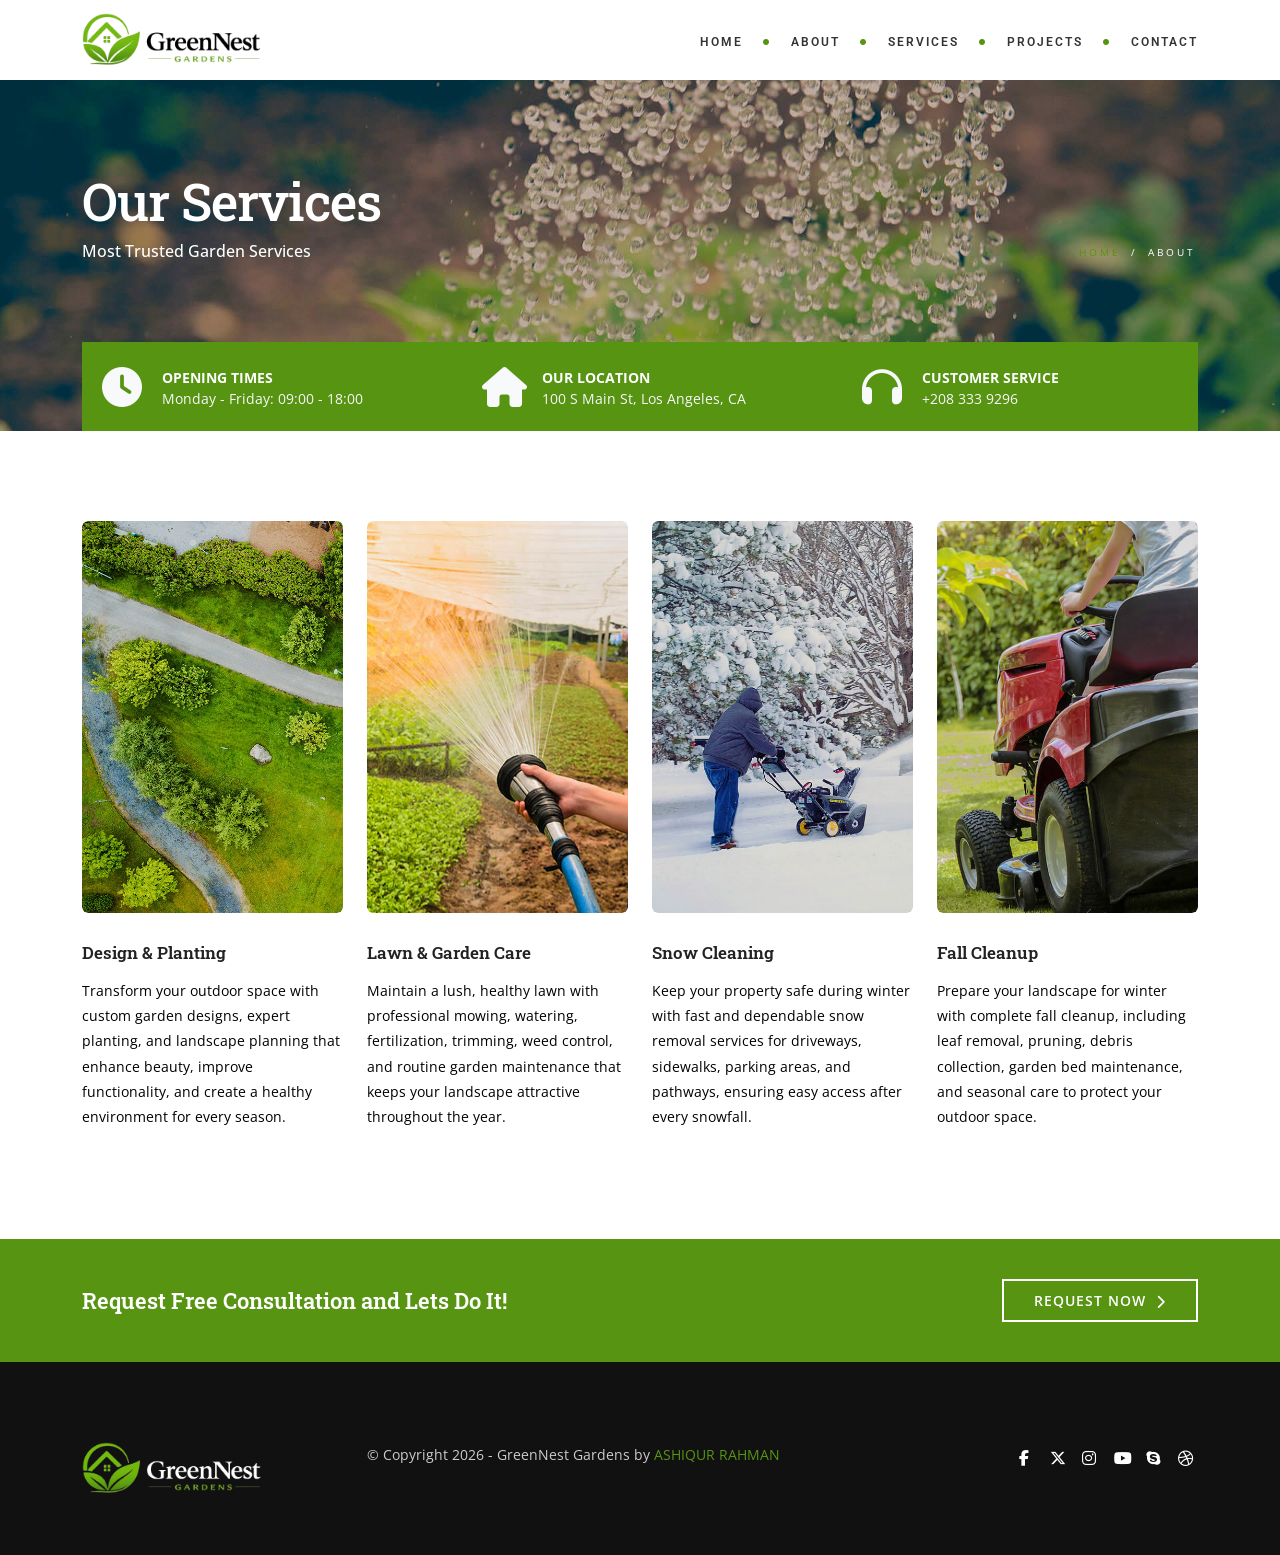
<file: 09_services-garden.html>
<!DOCTYPE html>
<html lang="en">

<head>
    <meta charset="utf-8">
    <title>GreenNest Gardens</title>
    <meta name="viewport" content="width=device-width, initial-scale=1.0">
    <meta name="description" content="Archi is best selling interior design website template with responsive stunning design">
    <meta name="keywords" content="architecture,building,business,bootstrap,creative,exterior design,furniture design,gallery,garden design,house,interior design,landscape design,multipurpose,onepage,portfolio,studio">
    <meta name="author" content="">

    <!-- CSS Files
    ================================================== -->
    <link href="css/bootstrap.min.css" rel="stylesheet" type="text/css" id="bootstrap" />
    <link href="css/plugins.css" rel="stylesheet" type="text/css">
    <link href="css/style.css" rel="stylesheet" type="text/css">
    <link href="css/color.css" rel="stylesheet" type="text/css">

    <!-- color scheme -->
    <link rel="stylesheet" href="css/colors/lime.css" type="text/css" id="colors">

    <!-- revolution slider -->
    <link rel="stylesheet" href="rs-plugin/css/settings.css" type="text/css">
    <link rel="stylesheet" href="css/rev-settings.css" type="text/css">

    <!-- custom css -->
    <link rel="stylesheet" href="css/custom-garden.css" type="text/css">

    <link rel="stylesheet" href="https://cdnjs.cloudflare.com/ajax/libs/font-awesome/6.7.2/css/all.min.css">

</head>

<body class="de_light">

    <div id="wrapper">
        <!-- header begin -->
        <header class="header-light">
            <div class="info">
                <div class="container">
                    <div class="row">
                        <div class="col-md-12">
                            <div class="col">Working Hours Monday - Friday <span class="id-color"><strong>08:00-16:00</strong></span></div>
                            <div class="col">Toll Free <span class="id-color"><strong>1800.899.900</strong></span></div>
                            <!-- social icons -->
                            <div class="col social">
                                <a href="#"><i class="fa-brands fa-facebook-f"></i></a>
                                <a href="#"><i class="fa-brands fa-x-twitter"></i></a>
                                <a href="#"><i class="fa-brands fa-instagram"></i></a>
                                <a href="#"><i class="fa-brands fa-youtube"></i></a>
                                <a href="#"><i class="fa-brands fa-skype"></i></a>
                                <a href="#"><i class="fa-brands fa-dribbble"></i></a>
                            </div>
                            <!-- social icons close -->
                        </div>
                    </div>
                </div>
            </div>

            <div class="container">
                <div class="row">
                    <div class="col-md-12">
                        <!-- logo begin -->
                        <div id="logo">
                            <a href="index.html">
                                <img style="width: 180px;" class="logo" src="09_images-garden/logo.png" alt="">
                            </a>
                        </div>
                        <!-- logo close -->

                        <!-- small button begin -->
                        <span id="menu-btn"></span>
                        <!-- small button close -->

                        <!-- mainmenu begin -->
                        <nav>
                            <ul id="mainmenu">
                                <li><a href="index.html">Home</a></li>
                                <li><a href="09_about-garden.html">About</a></li>
                                <li><a href="09_services-garden.html">Services</a>
                                    <!-- <ul>
                                        <li><a href="09_services-garden.html">All Services</a></li>
                                        <li><a href="09_service-single-1-garden.html">Service Single 1</a></li>
                                        <li><a href="09_service-single-2-garden.html">Service Single 2</a></li>
                                        <li><a href="09_service-single-3-garden.html">Service Single 3</a></li>
                                    </ul> -->
                                </li>
                                <li><a href="09_projects-garden.html">Projects</a></li>
                                <li><a href="09_contact-garden.html">Contact</a></li>
                            </ul>
                        </nav>

                    </div>

                </div>
            </div>
        </header>
        <!-- header close -->

        <!-- subheader -->
        <section id="subheader" data-bgimage="url(09_images-garden/background/subheader-2.jpg" class="style-2" data-stellar-background-ratio=".1">
            <div class="container">
                <div class="row">
                    <div class="col-md-12">
                        <div class="title-wrap">
                            <h1>Our Services</h1>
                            <h4>Most Trusted Garden Services</h4>
                        </div>
                        <ul class="crumb">
                            <li><a href="index.html">Home</a></li>
                            <li class="sep">/</li>
                            <li>About</li>
                        </ul>
                    </div>
                </div>
            </div>
        </section>
        <!-- subheader close -->

        <div id="info-box" class="no-padding mt-90 mobile-hide absolute z-index500 text-light bg-color">
            <div class="container">
                <div class="row">
                    <div class="col-md-12">
                        <div class="bg-color">

                            <div class="row">
                                <div class="col-md-4">
                                    <div class="info-box padding20">
                                         <i class="fa-solid fa-clock"></i>
                                        <div class="info-box_text">
                                            <div class="info-box_title">Opening Times</div>
                                            <div class="info-box_subtite">Monday - Friday: 09:00 - 18:00</div>
                                        </div>
                                    </div>
                                </div>

                                <div class="col-md-4">
                                    <div class="info-box padding20">
                                        <i class="fa-solid fa-house"></i>
                                        <div class="info-box_text">
                                            <div class="info-box_title">Our Location</div>
                                            <div class="info-box_subtite">100 S Main St, Los Angeles, CA</div>
                                        </div>
                                    </div>
                                </div>

                                <div class="col-md-4">
                                    <div class="info-box padding20">
                                        <i class="fa-solid fa-headphones"></i>
                                        <div class="info-box_text">
                                            <div class="info-box_title">Customer Service</div>
                                            <div class="info-box_subtite">+208 333 9296</div>
                                        </div>
                                    </div>
                                </div>

                                <div class="clearfix"></div>
                            </div>
                        </div>

                    </div>
                </div>
            </div>
        </div>

        <!-- content begin -->
        <div id="content" class="no-top no-bottom">
            <section aria-label="section">
                <div class="container">
                    <div class="row">
                        <div class="col-md-3">
                            <div class="picframe img-rounded">
                                <a href="09_service-single-1-garden.html">
									<span class="overlay">
										<span class="pf_text">
											<span class="project-name">Our Project #1</span>
										</span>
									</span>
									<img src="09_images-garden/services/1.jpg" class="img-responsive img-rounded" alt="">
								</a>
                            </div>
                            <div class="spacer-single"></div>
                            <h3>Design &amp; Planting</h3>
                            <p style="color: #000000;">Transform your outdoor space with custom garden designs, expert planting, and landscape planning that enhance beauty, improve functionality, and create a healthy environment for every season.</p>
                        </div>

                        <div class="col-md-3">
                            <div class="picframe img-rounded">
                                <a href="09_service-single-2-garden.html">
									<span class="overlay">
										<span class="pf_text">
											<span class="project-name">Our Project #2</span>
										</span>
									</span>
									<img src="09_images-garden/services/2.jpg" class="img-responsive img-rounded" alt="">
								</a>
                            </div>
                            <div class="spacer-single"></div>
                            <h3>Lawn &amp; Garden Care</h3>
                            <p style="color: #000000;">Maintain a lush, healthy lawn with professional mowing, watering, fertilization, trimming, weed control, and routine garden maintenance that keeps your landscape attractive throughout the year.</p>
                        </div>

                        <div class="col-md-3">
                            <div class="picframe img-rounded">
                                <a href="09_service-single-3-garden.html">
									<span class="overlay">
										<span class="pf_text">
											<span class="project-name">Our Project #3</span>
										</span>
									</span>
									<img src="09_images-garden/services/3.jpg" class="img-responsive img-rounded" alt="">
								</a>
                            </div>
                            <div class="spacer-single"></div>
                            <h3>Snow Cleaning</h3>
                            <p style="color: #000000;">Keep your property safe during winter with fast and dependable snow removal services for driveways, sidewalks, parking areas, and pathways, ensuring easy access after every snowfall.</p>
                        </div>

                        <div class="col-md-3">
                            <div class="picframe img-rounded">
                                <a href="09_service-single-4-garden.html">
									<span class="overlay">
										<span class="pf_text">
											<span class="project-name">Our Project #4</span>
										</span>
									</span>
									<img src="09_images-garden/services/4.jpg" class="img-responsive img-rounded" alt="">
								</a>
                            </div>
                            <div class="spacer-single"></div>
                            <h3>Fall Cleanup</h3>
                           <p style="color: #000000;">Prepare your landscape for winter with complete fall cleanup, including leaf removal, pruning, debris collection, garden bed maintenance, and seasonal care to protect your outdoor space.</p>
                        </div>
                    </div>
                </div>
            </section>

            <!-- section begin -->
            <section id="cta" class="call-to-action text-light padding40 bg-color" aria-label="cta">
                <div class="container">
                    <div class="row align-items-center">
                        <div class="col-md-8">
                            <h3 class="no-margin">Request Free Consultation and Lets Do It!</h3>
                        </div>

                        <div class="col-md-4 text-right">
                            <a href="09_contact-garden.html" class="btn btn-line btn-big">Request Now</a>
                        </div>
                    </div>
                </div>
            </section>
            <!-- logo carousel section close -->
        </div>

        <!-- footer begin -->
        <footer>
            <div class="container pb40">
                <div class="row">
                    <div class="col-md-3">
                        <img style="width: 180px;" src="09_images-garden/logo-2.png" class="logo-small" alt=""><br>
                    </div>

                    <div class="col-md-6">
                        &copy; Copyright 2026 - GreenNest Gardens by <span class="id-color">ASHIQUR RAHMAN</span>
                    </div>

                    <div class="col-md-3 text-right">
                        <div class="social-icons">
                            <a href="#"><i class="fa-brands fa-facebook-f"></i></a>
                            <a href="#"><i class="fa-brands fa-x-twitter"></i></a>
                            <a href="#"><i class="fa-brands fa-instagram"></i></a>
                            <a href="#"><i class="fa-brands fa-youtube"></i></a>
                            <a href="#"><i class="fa-brands fa-skype"></i></a>
                            <a href="#"><i class="fa-brands fa-dribbble"></i></a>
                        </div>
                    </div>
                </div>
            </div>


            <a href="#" id="back-to-top"></a>
        </footer>
        <!-- footer close -->

    </div>



    <!-- Javascript Files
    ================================================== -->
    <script src="js/plugins.js"></script>
    <script src="js/designesia.js"></script>

    <!-- SLIDER REVOLUTION SCRIPTS  -->
    <script type="text/javascript" src="rs-plugin/js/jquery.themepunch.plugins.min.js"></script>
    <script type="text/javascript" src="rs-plugin/js/jquery.themepunch.revolution.min.js"></script>

</body>

</html>
</file>
<file: css/style.css>
@charset "utf-8";
/* ================================================== */

/* created by Ashiqur Rahman

* body
* header
	* subheader
* navigation
* content
* section
* footer
* sidebar
* blog
* products
* contact
* coming soon page
* elements
	* address
	* border
	* breadcrumb
	* button
	* columns
	* counter
	* divider
	* dropcap
	* form
	* heading
	* icon font
	* list
	* map
	* package
	* page heading
	* pagination
	* pricing
	* progress bar
	* social icons
	* spacer
	* tabs
	* team
	* testimonial
* media query

/* import fonts */

@import url(https://fonts.googleapis.com/css?family=Roboto:300,300i,400,400i,600,600i,700,700i,800,800i);
@import url(https://fonts.googleapis.com/css?family=Dosis:400,200,300,500,600,700,800);
@import url(https://fonts.googleapis.com/css?family=Allura);
/* import icons */

@import url("../fonts/font-awesome/css/font-awesome.css");
@import url("../fonts/fontawesome6/css/fontawesome.css");
@import url("../fonts/fontawesome6/css/brands.css");
@import url("../fonts/fontawesome6/css/solid.css");
@import url("../fonts/elegant_font/HTML_CSS/style.css");
@import url("../fonts/et-line-font/style.css");
* {
    --bg-dark-1: #18191b;
}

/* ================================================== */

/* body */

/* ================================================== */

html {
    background: #000000 !important;
}

body {
    display: none;
    font-family: "Roboto", Arial, Helvetica, sans-serif;
    font-size: 15px;
    font-weight: 400;
    color: #bbbbbb;
    line-height: 1.8em;
    padding: 0;
    background: #18191B;
}

body.de_light {
    background: #ffffff;
}

body.de_light,
.de_light,
.text-dark,
.modal-body {
    color: #606060;
}

html.no-scroll,
body.no-scroll {
    overflow: hidden;
}

html.no-scroll::-webkit-scrollbar,
body.no-scroll::-webkit-scrollbar {
    display: none;
}

.noselect {
    -webkit-touch-callout: none;
    /* iOS Safari */
    -webkit-user-select: none;
    /* Safari */
    -khtml-user-select: none;
    /* Konqueror HTML */
    -moz-user-select: none;
    /* Old versions of Firefox */
    -ms-user-select: none;
    /* Internet Explorer/Edge */
    user-select: none;
    /* Non-prefixed version, currently
                                  supported by Chrome, Edge, Opera and Firefox */
}

.rtl,
.rtl .tp-caption {
    text-align: right;
}

.rtl header div#logo {
    float: right;
}

.rtl header nav {
    float: left;
}

.rtl #subheader h1 {
    float: right;
    padding-right: 0px;
    margin-right: 0px;
}

.rtl .crumb {
    float: left;
    padding: 0;
    margin: 0;
}

.rtl .de-team-list .small-border {
    float: right;
}

.rtl .crumb li {
    float: right;
    padding: 0 5px;
}

.de_phone-simple {
    font-size: 12px;
    font-weight: bold;
    line-height: 1.6em;
    position: relative;
    padding-left: 46px;
}

.de_phone-simple i {
    position: absolute;
    font-size: 42px;
    left: 0;
}

.de_phone-simple .d-num {
    font-size: 20px;
    display: block;
}

.col-extra .de_phone-simple {
    margin-top: -18px;
}

.header-s2 .col-extra .de_phone-simple {
    margin-top: -5px;
}

#wrapper {
    overflow: hidden;
}

#wrapper.wrapper-s2 {
    background: #ffffff;
}

#page-overlay {
    background: rgba(0, 0, 0, .7);
    position: fixed;
    height: 100%;
    width: 100%;
    z-index: -1;
}

.de-navbar-left #wrapper {
    overflow: visible;
}

/* ================================================== */

/*  header	*/

/* ================================================== */

header {
    width: 100%;
    height: 80px;
    position: fixed;
    top: 0;
    left: 0;
    z-index: 1001;
    -webkit-transition: height 0.3s;
    -moz-transition: height 0.3s;
    -ms-transition: height 0.3s;
    -o-transition: height 0.3s;
    transition: height 0.3s;
    background: #18191b;
    border-bottom: solid 1px rgba(0, 0, 0, 0.0);
}

header .info {
    display: none;
    color: #fff;
    text-align: right;
    padding: 10px 0 10px 0;
    width: 100%;
    z-index: 100;
    border-bottom: solid 1px rgba(255, 255, 255, .2);
}

header .info .column {
    display: inline-block;
    padding: 0 15px 0 15px;
    font-size: 11px;
    letter-spacing: 1px;
    float: left;
}

header .info .social.column {
    border: none;
    float: right;
}

header .info .social i {
    color: #fff;
    font-size: 14px;
    display: inline-block;
    float: none;
    padding: 0 10px 0 10px;
}

header .info strong {
    font-size: 12px;
}

header.header-light .info {
    color: #333;
}

header.header-light .info .social i {
    color: #333;
}

header.transparent.header-light .info,
header.transparent.header-light .info .social i {
    color: #fff;
}

header.header-bg {
    background: rgba(0, 0, 0, 0.5);
}

header.transparent {
    background: rgba(0, 0, 0, 0.0);
}

header.autoshow {
    top: -80px;
}

header.autoshow.scrollOn,
header.autoshow.scrollOff {
    -o-transition: .5s;
    -ms-transition: .5s;
    -moz-transition: .5s;
    -webkit-transition: .5s;
    transition: .5s;
    outline: none;
}

header.autoshow.scrollOn {
    top: 0;
}

header.autoshow.scrollOff {
    top: -80px;
}

header div#logo {
    display: table;
    height: 80px;
    float: left;
    -webkit-transition: all 0.3s;
    -moz-transition: all 0.3s;
    -ms-transition: all 0.3s;
    -o-transition: all 0.3s;
    transition: all 0.3s;
}

header div#logo .logo-2 {
    display: none;
}

header div#logo a {
    display: table-cell;
    vertical-align: middle;
}

header nav {
    float: right;
}

header nav a {
    -webkit-transition: all 0.3s;
    -moz-transition: all 0.3s;
    -ms-transition: all 0.3s;
    -o-transition: all 0.3s;
    transition: all 0.3s;
}

header nav a:hover {
    color: #555;
}

header.smaller:not(.header-bottom):not(.side-header):not(.force-header-mobile):not(.header-s2) #mainmenu>li>a {
    padding-top: 18px;
    padding-bottom: 18px;
}

header.smaller:not(.header-bottom):not(.side-header):not(.force-header-mobile) #mainmenu li li a {
    padding-top: 0px;
    padding-bottom: 0px;
}

header.smaller:not(.header-bottom):not(.side-header):not(.force-header-mobile) #mainmenu ul {
    top: 70px;
}

header.smaller:not(.header-bottom):not(.side-header):not(.force-header-mobile) #mainmenu ul ul {
    top: 0px;
}

header.smaller:not(.header-bottom):not(.side-header):not(.force-header-mobile):not(.header-s2) {
    height: 70px;
    background: #18191b;
}

header.header-light.smaller:not(.header-bottom):not(.side-header):not(.force-header-mobile):not(.header-s2) {
    height: 70px;
    background: #ffffff;
}

header.smaller.no-border:not(.header-bottom):not(.side-header) {
    border: none;
}

header.smaller:not(.header-bottom):not(.side-header):not(.force-header-mobile):not(.header-s2) div#logo {
    height: 70px;
}

.logo-smaller div#logo {
    width: 150px;
    height: 30px;
    line-height: 65px;
    font-size: 30px;
}

.logo-smaller div#logo img {
    line-height: 75px;
    font-size: 30px;
}

.logo-smaller div#logo .logo-1 {
    display: none;
}

.logo-smaller div#logo .logo-2 {
    display: inline-block;
}

.logo-small {
    margin-bottom: 20px;
}

header.de_header_2 {
    height: 125px;
}

header.de_header_2.smaller {
    height: 70px;
}

header.de_header_2.smaller .info {
    position: absolute;
    opacity: 0;
    z-index: -1;
}

header.header-light {
    background: #fff;
}

header.header-light.transparent {
    background: none;
}

header.smaller:not(.header-bottom).header-light:not(.header-s2) {
    background: #fff;
    border-bottom-color: #eee;
}

header.smaller.scroll-transparent {
    background: none !important;
}

.de-navbar-left {
    background: #151618;
}

.de-navbar-left #logo {
    padding: 40px;
    text-align: center;
    width: 100%;
}

.de-navbar-left header {
    position: relative;
    display: block;
    width: 100%;
    height: 100%;
    left: 0;
    background: none;
    padding: 30px;
    padding-right: 20px;
}

.de-navbar-left header #mainmenu {
    float: none;
    margin: 0;
    padding: 0;
}

.de-navbar-left header #mainmenu>li {
    display: block !important;
    margin: 0;
    float: none;
    text-align: center;
    font-family: "Dosis";
    letter-spacing: 5px;
    font-size: 14px;
    padding: 0;
    padding-top: 10px;
    padding-bottom: 10px;
    border-bottom: solid 1px rgba(255, 255, 255, .1);
}

.de_light.de-navbar-left header #mainmenu>li {
    border-bottom: solid 1px rgba(0, 0, 0, .05);
}

.de-navbar-left header #mainmenu>li>a {
    padding: 0;
    opacity: .5;
}

.de_light.de-navbar-left header #mainmenu>li>a {
    color: #222;
}

.de-navbar-left header #mainmenu>li a:hover {
    opacity: 1;
}

.de-navbar-left header #mainmenu>li>a:after {
    content: none;
}

.de-navbar-left header nav {
    float: none !important;
}

/* subheader */

#subheader {
    padding-bottom: 70px;
    background: #222;
}

#subheader {
    -webkit-background-size: 100% auto !important;
    -moz-background-size: 100% auto !important;
    -o-background-size: 100% auto !important;
    background-size: 100% auto !important;
}

.de-navbar-left #subheader {
    padding-bottom: 120px;
}

#subheader h1 {
    color: #eceff3;
    margin-top: 80px;
    font-size: 32px;
    letter-spacing: 5px;
    float: left;
    padding-right: 40px;
    margin-right: 40px;
    text-transform: uppercase;
}

#subheader span {
    letter-spacing: 2px;
    display: inline-block;
    font-size: 15px;
    margin-top: 88px;
    color: #fff;
}

#subheader .crumb {
    font-size: 10px;
    letter-spacing: 3px;
    margin-top: 90px;
    color: #fff;
    text-transform: uppercase;
}

.de-navbar-left.de_light #subheader h1 {
    color: #222;
}

#subheader.style-2 .title-wrap {
    float: left;
    margin-top: 60px;
}

#subheader.style-2 {
    padding: 150px 0 150px 0;
}

#subheader.style-2 h1 {
    font-size: 56px;
    text-align: left;
    margin: 0;
    float: none;
    font-weight: bold;
    letter-spacing: 1px;
}

#subheader.style-2 h4 {
    color: #fff;
    margin-top: 10px;
    font-weight: 500;
    text-transform: none;
}

#subheader.style-3,
#subheader.style-4 {
    background: #f8f8f8;
    padding: 30px 0 30px 0;
}

#subheader.style-3 h1,
#subheader.style-4 h1 {
    font-size: 28px;
    padding-top: 10px;
}

#subheader.style-4 {
    background: #202124;
}

#subheader.style-5 h1 {
    display: block;
    text-align: center;
    width: 100%;
    padding: 0;
}

/* ================================================== */

/* navigation */

/* ================================================== */

.header-custom:not(.header-mobile) {
    height: auto;
    position: relative;
    width: 100%;
    left: 0;
}

.header-custom:not(.header-mobile) nav {
    display: block;
    width: 100%;
    text-align: center;
    margin-bottom: -1px;
    float: none;
}

.header-custom:not(.header-mobile).s2 nav {
    text-align: left;
    background: none;
    margin: 0;
    padding: 0;
    float: left;
}

.header-custom:not(.header-mobile) nav #mainmenu {
    display: inline-block !important;
    margin: 0;
    float: none;
    padding: 0;
}

.header-custom:not(.header-mobile) #mainmenu>li>a {
    padding: 20px 0px 20px 20px;
    line-height: 20px;
}

.header-custom:not(.header-mobile) #mainmenu>li:first-child>a {
    padding-left: 0;
}

.header-custom:not(.header-mobile) div#logo {
    width: 100%;
}

.header-custom:not(.header-mobile) div#logo img {
    text-align: center;
}

.header-custom:not(.header-mobile) #mainmenu li>ul,
.header-custom:not(.header-mobile) #mainmenu li:hover>ul {
    margin-top: -20px;
}

.header-custom:not(.header-mobile) #mainmenu li ul ul,
.header-custom:not(.header-mobile) #mainmenu li:hover ul ul {
    top: 20px;
}

.header-custom:not(.header-mobile) #mainmenu li ul.mega,
.header-custom:not(.header-mobile) #mainmenu li:hover ul.mega {
    margin-top: 60px;
}

.header-custom:not(.header-mobile) .menu-group {
    background: rgba(255, 255, 255, .02);
    margin-bottom: -1px;
    height: 60px;
    padding-top: -1
}

.header-custom:not(.header-mobile) .form-default {
    margin-top: -5px;
}

.header-custom.header-light:not(.header-mobile) .menu-group {
    background: rgba(0, 0, 0, .05);
}

#mainmenu {
    font-family: "Roboto", Arial, Helvetica, sans-serif;
    float: right;
    font-size: 11px;
    font-weight: 400;
    letter-spacing: 3px;
    text-transform: uppercase;
}

#mainmenu ul {
    float: right;
    margin: 0px 0px;
    padding: 0px 0px;
    height: 30px;
}

#mainmenu li {
    margin: 0px 0px;
    padding: 0px 0px;
    float: left;
    display: inline;
    list-style: none;
    position: relative;
}

#mainmenu a {
    line-height: 30px;
}

#mainmenu>li>a {
    line-height: 35px;
}

#mainmenu a {
    display: inline-block;
    padding: 25px 0px 25px 20px;
    text-decoration: none;
    text-align: center;
    outline: none;
}

#mainmenu a,
header.transparent.header-light #mainmenu a {
    color: #fff;
}

#mainmenu.style-2 a {
    font-size: 14px;
    letter-spacing: 0;
    text-transform: none;
}

#mainmenu li a:after {
    float: right;
    position: relative;
    font-family: "FontAwesome";
    content: "\f111";
    font-size: 6px;
    margin-left: 20px;
    margin-top: 0px;
    color: #FAB702;
}

#mainmenu li:last-child a:after {
    display: none;
}

#mainmenu.no-separator li a:after {
    margin-left: 5px;
}

#mainmenu.dotted-separator li a:after {
    content: "\f111";
    font-size: 6px;
}

#mainmenu.line-separator li a:after {
    content: "/";
    font-size: 14px;
}

#mainmenu.circle-separator li a:after {
    content: "\f10c";
    font-size: 9px;
}

#mainmenu.strip-separator li a:after {
    content: "\f068";
    font-size: 9px;
}

#mainmenu.plus-separator li a:after {
    content: "\f067";
    font-size: 11px;
}

#mainmenu.square-separator li a:after {
    content: "\f096";
    font-size: 11px;
}

#mainmenu.no-separator li a:after {
    font-size: 0px;
}

#mainmenu.ms-2 {
    text-transform: none;
    letter-spacing: 0;
}

#mainmenu.ms-2 li {
    font-size: 15px;
}

#mainmenu.ms-2>li {
    font-weight: 500;
}

#mainmenu li li {
    font-size: 10px;
    font-weight: normal;
    border-bottom: solid 1px #333;
}

#mainmenu li li:last-child {
    border-bottom: none;
}

#mainmenu li li a {
    padding: 0px 12px 0px 12px;
    border-top: none;
    color: #ccc;
    width: 201px;
    border-left: none;
    text-align: left;
}

#mainmenu li li a:hover {
    color: #111;
}

#mainmenu li li a:after {
    content: none !important;
}

#mainmenu li li li a {
    background: #222327;
}

#mainmenu li li a:hover {
    color: #111;
    background: #1a8b49;
}

/* new added menu */

#mainmenu li>ul {
    width: 201px;
    height: 0;
    position: absolute;
    top: 80px;
    left: 0px;
    z-index: 10;
    opacity: 0;
    margin-top: 5px;
    overflow: hidden;
}

#mainmenu li:hover>ul {
    opacity: 1;
    height: auto;
    margin-top: 0px;
    overflow: visible;
}

#mainmenu li ul.mega ul {
    width: 201px;
    height: auto;
    position: absolute;
    top: 80px;
    left: 0px;
    z-index: 10;
    visibility: hidden;
    opacity: 0;
    margin-top: 5px;
}

/* close new added menu */

#mainmenu li li {
    display: block;
    float: none;
}

#mainmenu ul li:hover>a {
    color: #222;
}

header.header-mobile #mainmenu li ul {
    visibility: visible;
    opacity: 1;
    margin-top: 0px;
}

#mainmenu li ul {
    background: #222327;
}

#mainmenu.sub-transparent li ul {
    background: rgba(10, 10, 10, .7);
}

#mainmenu li ul ul {
    left: 100%;
    top: 0px;
}

#mainmenu li:hover>ul {
    color: #1a8b49;
}

#mainmenu select {
    padding: 10px;
    height: 36px;
    font-size: 14px;
    border: none;
    background: #ff4200;
    color: #eceff3;
}

#mainmenu select option {
    padding: 10px;
}

header.header-light #mainmenu>li>a,
header.header-light.transparent #mainmenu>li>a,
header.transparent.smaller.header-light #mainmenu>li>a,
header.header-s2.header-light #mainmenu>li>a:hover {
    color: #333 !important;
}

#mainmenu>li ul.mega {
    position: fixed;
    left: 0;
    height: 0%;
    width: 100%;
    visibility: hidden;
    opacity: 0;
    overflow: hidden;
}

#mainmenu li:hover ul.mega {
    visibility: visible;
    opacity: 1;
}

#mainmenu li ul.mega>li,
#mainmenu li ul.mega>li a {
    width: 100%;
}

#mainmenu li ul.mega li.title {
    font-size: 12px;
    padding: 0px 10px 10px 15px;
    text-align: left;
    color: #fff;
    font-weight: bold;
}

#mainmenu li ul.mega>li ul {
    position: static;
    visibility: visible;
    opacity: 1;
    left: 0;
    float: none;
    width: 100%;
}

#mainmenu ul.mega>li ul li {
    margin: 0;
    padding: 0;
}

#mainmenu ul.mega>li ul li a {
    margin: 0;
}

#mainmenu ul.mega>li ul li:last-child {
    border-bottom: solid 1px #333333;
}

#mainmenu li ul.mega .menu-content {
    background: #222327;
    padding: 30px;
}

#mainmenu ul.mega ul,
#mainmenu ul.mega li,
#mainmenu ul.mega li li a {
    background: none;
}

#mainmenu.sub-transparent li ul.mega .menu-content {
    background: rgba(10, 10, 10, .7);
}

#mainmenu.menu-flex {
    display: -webkit-box;
    width: 80%;
    -webkit-box-orient: horizontal;
    -webkit-box-pack: justify;
}

#mainmenu.menu-flex>li {
    -webkit-box-flex: 1;
    text-align: center;
    margin: 0 10px;
}

#mainmenu.menu-flex.mf-left>li {
    text-align: left;
}

#mainmenu.s2 li a {
    font-size: 16px;
    text-transform: none;
    letter-spacing: 0;
}

header.header-mobile #mainmenu>li ul.mega {
    visibility: visible;
    opacity: 1;
}

header.header-mobile.header-light #mainmenu li ul.mega li.title {
    color: #222222;
}

header:not(.header-mobile):not(.force-header-mobile) #mainmenu>li:hover ul.mega {
    height: auto;
}

header.header-s2 {
    background: none;
    top: 30px;
    -webkit-box-shadow: none;
    -moz-box-shadow: none;
    box-shadow: none;
}

header.header-s2 #mainmenu {
    margin: 0;
}

header.header-s2 .d-menu-wrap {
    background: var(--bg-dark-1);
    border-radius: 3px;
    -moz-border-radius: 3px;
    -webkit-border-radius: 3px;
}

header.header-light.header-s2 .d-menu-wrap {
    background: white;
}

header.header-s2.smaller .d-menu-wrap {
    -webkit-box-shadow: 0 20px 60px rgb(0 0 0 / 20%);
    -moz-box-shadow: 0 20px 60px rgb(0 0 0 / 20%);
    box-shadow: 0 20px 60px rgb(0 0 0 / 20%);
}

#menu-overlay {
    position: fixed;
    width: 100%;
    height: 100%;
    background: rgba(0, 0, 0, .9);
    color: #ffffff;
    z-index: 10000;
    overflow-y: auto;
    display: none;
    overflow-x: hidden;
}

#menu-overlay.slideDown {
    top: -100%;
}

#mo-button-open {
    position: absolute;
    display: block;
    width: 30px;
    right: 20px;
    margin-top: 22px;
    overflow: hidden;
}

#mo-button-open div {
    width: 100%;
    height: 3px;
    background: #ffffff;
    margin-bottom: 7px;
}

#mo-button-open.mo-bo-s1 {
    top: 10px;
}

#mo-button-open.mo-bo-s1 div {
    height: 1px;
}

#mo-button-open:hover div:nth-child(1) {
    margin-left: 50%;
}

#mo-button-open:hover div:nth-child(2) {
    margin-left: 25%;
}

#mo-button-close {
    position: absolute;
    top: 0px;
    right: 20px;
    display: block;
    width: 30px;
    height: 45px;
    cursor: pointer;
}

#mo-button-close .line-1,
#mo-button-close .line-2 {
    top: 32px;
    width: 30px;
    height: 3px;
    background: #ffffff;
    position: absolute;
    border-radius: 10px;
    right: 0px;
}

#mo-button-close .line-1 {
    -webkit-transform: rotate(-45deg);
    -moz-transform: rotate(-45deg);
    -o-transform: rotate(-45deg);
    transform: rotate(-45deg);
}

#mo-button-close .line-2 {
    -webkit-transform: rotate(45deg);
    -moz-transform: rotate(45deg);
    -o-transform: rotate(45deg);
    transform: rotate(45deg);
}

#mo-button-close:hover .line-1,
#mo-button-close:hover .line-2 {
    -webkit-transform: rotate(0deg);
    -moz-transform: rotate(0deg);
    -o-transform: rotate(0deg);
    transform: rotate(0deg);
}

#mo-menu ul,
#mo-menu li {
    padding: 0;
    margin: 0;
    list-style: none;
}

#mo-menu {
    font-size: 16px;
    margin-left: -30px;
}

#mo-menu a {
    text-decoration: none;
    color: #ffffff;
}

#mo-menu li ul a {
    color: #888888;
}

#mo-menu li ul a:hover {
    color: #ffffff;
}

#mo-menu>li>a {
    font-size: 40px;
    padding: 15px 0;
    display: inline-block;
}

#mo-menu>li {
    display: block;
    width: 100%;
    opacity: 0;
}

#mo-menu>li.show {
    opacity: 1;
}

#mo-menu>li>ul {
    overflow: hidden;
    max-height: 0;
    transition: max-height 0.5s cubic-bezier(0, 1, 0, 1);
}

#mo-menu:not(.mo-center)>li>ul {
    width: 100%;
}

#mo-menu>li>ul.full {
    max-height: 2000px;
    transition: max-height 1s ease-in-out;
}

#mo-menu.mo-center {
    text-align: center;
}

#mo-menu.mo-center>li>ul {
    margin-left: 15px;
}

#mo-menu .menu-content ul li {
    padding: 0;
    margin: 0;
    list-style: none;
}

#mo-menu li ul.mega .menu-content {
    padding: 0px;
}

#mo-menu.mm-hover-underline>li span {
    border-bottom: solid 1px #ffffff;
    width: 0;
    display: block;
    position: relative;
}

#mo-menu.mm-hover-underline>li:hover span {
    width: 100%;
}

#mo-menu.mm-style-1 {
    text-transform: uppercase;
    letter-spacing: 5px;
}

#mo-menu.mm-style-1>li>a {
    font-size: 20px;
}

#mo-menu.mm-style-2 {
    letter-spacing: 5px;
}

#mo-menu.mm-style-2>li>a {
    font-size: 64px;
    line-height: 60px;
    font-weight: bold;
    padding: 20px;
    letter-spacing: 20px;
    text-transform: uppercase;
    color: rgba(0, 0, 0, 0);
    -webkit-text-stroke-width: 1px;
    -webkit-text-stroke-color: rgba(255, 255, 255, .5);
}

#mo-menu.mm-style-2>li>a:hover {
    -webkit-text-stroke-color: rgba(255, 255, 255, 1);
    transform: scale(1.2);
    color: #ffffff;
}

#mo-menu.mm-style-2>li {
    transform: scale(0);
}

#mo-menu.mm-style-2>li.show {
    transform: scale(1);
}

#mo-menu.mm-style-3 {
    letter-spacing: 5px;
}

#mo-menu.mm-style-3>li>a {
    font-size: 64px;
    line-height: 60px;
    font-weight: bold;
    padding: 20px;
    letter-spacing: 20px;
    text-transform: uppercase;
}

#mo-menu.mm-style-3>li>a:hover {
    transform: scale(1.2);
    color: #ffffff;
}

#mo-menu.mm-style-3>li {
    transform: scale(0);
}

#mo-menu.mm-style-3>li.show {
    transform: scale(1);
}

/* menu toggle for mobile */

#menu-btn {
    display: none;
    float: right;
    margin-top: 5px;
    width: 36px;
    height: 36px;
    padding: 6px;
    text-align: center;
    cursor: pointer;
}

.header-light #menu-btn {
    background: none;
}

#menu-btn:before {
    font-family: FontAwesome;
    content: "\f0c9";
    font-size: 24px;
    color: #eceff3;
}

.header-light #menu-btn:before {
    color: #333;
}

#menu-btn.unclick:before {
    content: "\f0c9";
}

#menu-btn.clicked:before {
    content: "\f00d";
}

#menu-btn:hover {
    background: #fff;
}

#menu-btn:hover:before {
    color: #222;
}

/* menu toggle animated */

#nav-toggle {
    float: right;
    width: 60px;
    height: 20px;
    position: relative;
    margin: 15px auto;
    -webkit-transform: rotate(0deg);
    -moz-transform: rotate(0deg);
    -o-transform: rotate(0deg);
    transform: rotate(0deg);
    -webkit-transition: .5s ease-in-out;
    -moz-transition: .5s ease-in-out;
    -o-transition: .5s ease-in-out;
    transition: .5s ease-in-out;
    cursor: pointer;
    padding: 10px;
    z-index: 100;
}

#nav-toggle span {
    display: block;
    position: absolute;
    height: 2px;
    width: 50%;
    background: #fff;
    border-radius: 9px;
    opacity: 1;
    -webkit-transform: rotate(0deg);
    -moz-transform: rotate(0deg);
    -o-transform: rotate(0deg);
    transform: rotate(0deg);
    -webkit-transition: .25s ease-in-out;
    -moz-transition: .25s ease-in-out;
    -o-transition: .25s ease-in-out;
    transition: .25s ease-in-out;
}

#nav-toggle span:nth-child(1) {
    top: 10px;
}

#nav-toggle span:nth-child(2) {
    top: 18px;
}

#nav-toggle span:nth-child(3) {
    top: 26px;
}

#nav-toggle.open span:nth-child(1) {
    top: 18px;
    -webkit-transform: rotate(135deg);
    -moz-transform: rotate(135deg);
    -o-transform: rotate(135deg);
    transform: rotate(135deg);
}

#nav-toggle.open span:nth-child(2) {
    opacity: 0;
}

#nav-toggle.open span:nth-child(3) {
    top: 18px;
    -webkit-transform: rotate(-135deg);
    -moz-transform: rotate(-135deg);
    -o-transform: rotate(-135deg);
    transform: rotate(-135deg);
}

#menu-wrapper {
    width: 100%;
    height: 100%;
    background: rgba(0, 0, 0, .95);
    position: fixed;
    top: 0;
    left: 0;
    text-align: center;
    height: 0;
    overflow-y: auto;
}

#menu-wrapper nav {
    display: inline-block;
    margin: 20px auto 80px auto;
    padding: 0;
    float: none;
    font-size: 26px;
    opacity: 0;
}

/* ================================================== */

/* content */

/* ================================================== */

#content {
    width: 100%;
    background: #fff;
    padding: 90px 0 90px 0;
    z-index: 100;
}

.de_light #content {
    background: #fff;
}

#content {
    background: #18191b;
}

/* ================================================== */

/* section */

/* ================================================== */

section {
    padding: 90px 0 90px 0;
}

section {
    background: #18191b;
}

section.custom-1 {
    border-bottom-left-radius: 100% 100%;
    border-bottom-right-radius: 100% 100%;
    overflow: hidden;
}

.de-navbar-left .container-fluid .container {
    width: 100% !important;
}

.de-navbar-left section {
    padding: 70px;
}

.de_light section {
    background: #fff;
}

.bg-white {
    background: #ffffff;
}

.section-fixed {
    position: fixed;
    width: 100%;
    min-height: 100%;
    height: auto;
}

.gradient-dark-top {
    position: absolute;
    width: 100%;
    height: 50%;
    z-index: 1;
    background: -moz-linear-gradient(0deg, rgba(0, 0, 0, 0) 0%, rgba(0, 0, 0, .5) 100%);
    background: -webkit-linear-gradient(0deg, rgba(0, 0, 0, 0) 0%, rgba(0, 0, 0, .5) 100%);
    background: linear-gradient(0deg, rgba(0, 0, 0, 0) 0%, rgba(0, 0, 0, .5) 100%);
}

/* ================================================== */

/* footer */

/* ================================================== */

footer {
    background: #111;
    color: #ccc;
    padding: 80px 0 0 0;
}

footer h3,
.de_light footer h3 {
    color: #fff;
    font-size: 20px;
}

footer a {
    color: #ccc;
    text-decoration: none !important;
}

footer a:visited {
    color: #ccc;
}

footer.light {
    color: #606060;
    background: #fff;
}

footer.light .subfooter {
    background: #f8f8f8;
}

footer.light a {
    color: #606060 !important;
    text-decoration: none;
}

footer.footer-fixed {
    position: fixed;
    bottom: 0;
    z-index: 1000;
    width: 100%;
    height: 55px;
}

footer.footer-transparent,
footer.footer-transparent .subfooter {
    background: none;
}

.de-navbar-left footer {
    padding: 70px 70px 0 70px;
}

.subfooter {
    background: #0b0b0b;
    padding: 30px 0 20px 0;
}

footer.footer-fixed .subfooter {
    padding: 15px 0 15px 0;
}

footer.footer-s2 {
    font-size: 12px;
    text-transform: uppercase;
}

footer.text-light a {
    color: #bbbbbb;
}

.subfooter.light {
    border-top: solid 1px #ddd;
    background: #fff;
}

.de-navbar-left footer.light .subfooter {
    background: none;
}

.de-navbar-left .subfooter {
    background: none;
}

header.side-header {
    border-bottom: none !important;
    margin: 0;
}

header.side-header .social-icons-2 {
    margin: 0 auto;
    margin-top: 50px !important;
    float: none;
    text-align: center;
}

header.side-header .social-icons-2 a {
    display: inline-block;
    margin: 0 2px 0 2px;
    background: #555;
    width: 36px;
    height: 36px;
    padding-top: 5px;
    display: inline-block;
    text-align: center;
    border-radius: 20px;
    -moz-border-radius: 20px;
    -webkit-border-radius: 20px;
    opacity: .2;
}

.de_light header.side-header .social-icons-2 a {
    background: #fff;
    color: #333;
}

header.side-header .social-icons-2 a:hover {
    opacity: 1;
}

.de-navbar-left.de_light header,
.de-navbar-left.de_light {
    background: #f9f9f9;
}

header.header-mobile {
    position: relative;
    background: #111;
    z-index: 1000;
}

header.header-mobile.header-light {
    background: #fff;
}

header.smaller.header-scroll:not(.autoshow) {
    position: absolute;
}

.header-bottom .info {
    display: none !important;
}

#de-sidebar {
    position: absolute;
}

/* ================================================== */

/* blog */

/* ================================================== */

/* de-blogpost-1 */

.de-blogpost-1 .d-image {
    position: relative;
    margin-bottom: 10px;
}

.de-blogpost-1 .d-image a {
    position: absolute;
    width: 100%;
    height: 100%;
}

.de-blogpost-1 img {
    width: 100%;
}

.de-blogpost-1 .d-content h4 {
    font-size: 16px;
}

.de-blogpost-1 .d-date {
    font-size: 12px;
    text-transform: uppercase;
}

/* de-blogpost-2 */

.de-blogpost-2 {
    position: relative;
    margin-bottom: 30px;
}

.de-blogpost-2 .d-image {
    width: 350px;
    float: left;
    margin-right: 30px;
}

.de-blogpost-2 .d-content h4 {
    font-size: 22px;
    margin-bottom: 5px;
}

.de-blogpost-2 .d-image a {
    position: absolute;
    width: 100%;
    height: 100%;
}

.de-blogpost-2 .d-image img {
    width: 100%;
}

.de-blogpost-2 .d-content {
    overflow: hidden;
    width: calc(100% - 380px);
}

.de-blogpost-2 .d-cat {
    font-weight: 500;
    font-size: 12px;
    color: #ffffff;
    background: var(--primary-color-1);
    display: inline-block;
    padding: 1px 8px 1px 8px;
    line-height: 1.5em;
    margin-bottom: 10px;
    text-transform: uppercase;
    letter-spacing: 1px;
}

.de-blogpost-2 .d-attr div {
    display: inline-block;
    margin-right: 10px;
}

.de-blogpost-2 .d-attr {
    font-size: 12px;
    text-transform: uppercase;
    margin-bottom: 8px;
}

/* de-blogpost-3 */

.de-blogpost-3 .d-image {
    position: relative;
    width: 100px;
    float: right;
    margin-bottom: 10px;
}

.de-blogpost-3.flip .d-image {
    float: left;
    margin-right: 20px;
}

.de-blogpost-3 .d-image img {
    width: 100%;
}

.de-blogpost-3 .d-content {
    width: calc(100% - 100px);
    padding-right: 10px;
}

.de-blogpost-3.flip .d-content {
    width: 100%;
    padding-right: 0;
}

.de-blogpost-3 .d-image a {
    position: absolute;
    width: 100%;
    height: 100%;
}

.de-blogpost-3 .d-content h4 {
    font-size: 16px;
}

.de-blogpost-3 .d-date {
    font-size: 12px;
    text-transform: uppercase;
}

.d-image {
    position: relative;
    overflow: hidden;
}

.de-blogpost-1 .d-image:hover a,
.de-blogpost-2 .d-image:hover a,
.de-blogpost-3 .d-image:hover a,
.de-blogpost-4 .d-image:hover a {
    background: rgba(var(--primary-color-1-rgb), .5);
}

/* de-hero-block */

.de-hero-block {
    position: relative;
    height: 500px;
}

.de-hero-block>div {
    position: absolute;
    overflow: hidden;
}

.de-hero-block .d-image {
    overflow: hidden;
}

.de-hero-block .d-image img {
    width: calc(100% + 50px);
    margin-left: -50px;
}

.de-hero-block>div:hover .d-image img {
    margin-left: 0;
}

.de-hero-block .d-content {
    position: absolute;
    padding: 30px;
    bottom: 0;
    color: #ffffff;
    z-index: 1;
    pointer-events: none;
}

.de-hero-block .d-content a,
.de-hero-block .d-content a:hover {
    color: #ffffff;
    pointer-events: auto;
}

.de-hero-block .d-content h3 {
    color: #ffffff;
    margin-bottom: 5px;
}

.de-hero-block .d-cat {
    position: relative;
    z-index: 2;
    font-weight: 500;
    font-size: 12px;
    color: #ffffff;
    background: var(--primary-color-1);
    display: inline-block;
    padding: 1px 8px 1px 8px;
    line-height: 1.5em;
    margin-bottom: 20px;
    text-transform: uppercase;
    letter-spacing: 1px;
}

.de-hero-block .d-cat:hover {
    color: #ffffff;
    opacity: .8;
}

.de-hero-block .d-attr div {
    display: inline-block;
    margin-right: 10px;
}

.de-hero-block .d-attr {
    font-size: 12px;
    text-transform: uppercase;
    margin-bottom: 8px;
}

.de-hero-block .d-image a {
    position: absolute;
    width: 100%;
    height: 100%;
    background: -moz-linear-gradient(0deg, rgba(0, 0, 0, 1) 0%, rgba(0, 0, 0, 0) 50%);
    background: -webkit-linear-gradient(0deg, rgba(0, 0, 0, 1) 0%, rgba(0, 0, 0, 0) 50%);
    background: linear-gradient(0deg, rgba(0, 0, 0, 1) 0%, rgba(0, 0, 0, 0) 50%);
}

.de-hero-block .d-hero-item-4 {
    position: absolute;
    height: 100%;
    background: #eee;
}

.de-hero-block .d-hero-item-4 .d-image {
    width: 100%;
    position: absolute;
    height: 100%;
}

.de-hero-block .d-hero-item-4 .d-image img {
    height: 100%;
    width: auto;
}

.de-hero-block .d-hero-item-1 {
    top: 0;
    width: calc(50% - 10px);
    margin-right: 10px;
    height: 100%;
}

.de-hero-block .d-hero-item-1 h3 {
    font-size: 26px;
}

.de-hero-block .d-hero-item-2 {
    left: 50%;
    top: 0;
    width: calc(25% - 10px);
    height: calc(50% - 5px);
}

.de-hero-block .d-hero-item-3 {
    left: 50%;
    top: calc(50% + 5px);
    width: calc(25% - 10px);
    height: calc(50% - 5px);
}

.de-hero-block .d-hero-item-4 {
    left: 75%;
    top: 0;
    width: 25%;
    height: 100%;
}

/* d-image-hover-1 */

.de-image-hover-1 {
    position: relative;
}

.de-image-hover-1 img {
    width: 100%;
}

.de-image-hover-1 .d-overlay {
    position: absolute;
    z-index: 1;
    width: 100%;
    height: 100%;
    background: -moz-linear-gradient(0deg, rgba(0, 0, 0, .75) 0%, rgba(0, 0, 0, 0) 50%);
    background: -webkit-linear-gradient(0deg, rgba(0, 0, 0, .75) 0%, rgba(0, 0, 0, 0) 50%);
    background: linear-gradient(0deg, rgba(0, 0, 0, .75) 0%, rgba(0, 0, 0, 0) 50%);
    padding: 0 !important;
}

.de-image-hover-1 .d-overlay .d-text {
    text-align: center;
    color: #ffffff;
    position: absolute;
    bottom: 20px;
    width: 100%;
}

.blog-list {
    margin: 0;
    padding: 0;
}

/* blog list */

.blog-list li {
    list-style: none;
    line-height: 1.7em;
    margin-bottom: 60px;
    margin-top: 10px;
    padding-bottom: 15px;
    border-bottom: solid 1px rgba(255, 255, 255, .1);
}

.de_light .blog-list li {
    border-bottom: solid 1px #ddd;
}

.blog-list h3,
.blog-read h3 {
    margin-top: 20px;
}

.blog-list h3 a {
    color: #fff;
}

.de_light .blog-list h3 a {
    color: #111;
}

.de_light .text-light .blog-list h3 a {
    color: #fff;
}

.blog-list .btn-more {
    padding: 3px 25px 3px 25px;
    color: #111;
    text-transform: uppercase;
    text-decoration: none;
    font-weight: 700;
    float: right;
}

.blog-list .btn-more:hover {
    background: #fff;
}

.de_light .blog-list .btn-more:hover {
    background: #222;
    color: #fff;
}

.blog-list .post-text,
.blog-read .post-text {
    padding-left: 80px;
}

.blog-list img {
    border-bottom: solid 4px;
}

.blog-list .blog-slider {
    margin-bottom: -60px;
}

.blog-list .date-box,
.blog-read .date-box {
    width: 60px;
    position: absolute;
    text-align: center;
    text-shadow: none;
}

.blog-list .date-box .day,
.blog-list .date-box .month {
    display: block;
    color: #fff;
    text-align: center;
    width: 60px;
    z-index: 100;
}

.de_light .blog-list .date-box .day,
.de_light .blog-read .date-box .month {
    color: #111;
}

.blog-list .date-box .month {
    font-size: 14px;
}

.blog-list .date-box .day,
.blog-read .date-box .day {
    color: #111;
    font-weight: 600;
    font-size: 32px;
    padding-top: 45px;
    padding-bottom: 10px;
}

.blog-list .date-box .month,
.blog-read .date-box .month {
    color: #fff;
    font-family: "Roboto";
    font-weight: 600;
    letter-spacing: 16px;
    padding: 7px 0 7px 0;
    border-bottom: solid 4px #333;
}

.de_light .blog-list .date-box .month,
.de_light .blog-read .date-box .month {
    border-bottom-color: #ddd;
}

.de_light .text-light .blog-list .date-box .month {
    color: #fff;
}

.blog-snippet li {
    border-bottom: none !important;
    margin-bottom: 0;
}

.post-content {
    position: relative;
    overflow: hidden;
}

.post-content p {
    margin-bottom: 15px;
}

.post-content img {
    border-radius: 3px;
    -moz-border-radius: 3px;
    -webkit-border-radius: 3px;
}

.post-text {
    padding: 20px 0;
    padding-bottom: 10px;
}

.item .post-text h4 {
    margin-bottom: 10px;
    line-height: 2em;
}

.post-text h4 a {
    text-decoration: none;
    font-size: 20px;
}

.post-text .tags {
    font-size: 10px;
    text-transform: uppercase;
}

.p-tagline {
    color: #111111;
    position: absolute;
    z-index: 1;
    top: 20px;
    left: 20px;
}

.p-tagline,
.p-title {
    background: rgba(var(--primary-color-rgb), .2);
    border-radius: 3px;
    display: inline-block;
    font-size: 10px;
    font-weight: bold;
    letter-spacing: 2px;
    line-height: 10px;
    padding: 7px 10px 6px 10px;
    text-transform: uppercase;
    margin-bottom: 5px;
}

.p-tagline,
.p-title.invert {
    background: var(--secondary-color);
}

.p-title {
    font-size: 12px;
    margin-bottom: 20px;
}

.post-text .p-date {
    text-transform: uppercase;
    letter-spacing: 2px;
    font-size: 10px;
    font-weight: 500;
}

.post-info {
    border-top: solid 1px #eeeeee;
    padding-top: 15px;
}

#blog-carousel .item {
    width: 100%;
}

/* blog comment */

#blog-comment {
    margin-left: 80px;
}

#blog-comment h5 {
    margin-bottom: 10px;
}

#blog-comment ul,
#blog-comment li {
    list-style: none;
    margin-left: -30px;
    padding-left: 0;
}

#blog-comment ol {
    padding-left: 30px;
}

#blog-comment li {
    min-height: 70px;
    margin-bottom: 20px;
    padding-bottom: 20px;
    border-bottom: solid 1px rgba(255, 255, 255, .1);
}

#blog-comment li .avatar {
    position: absolute;
    margin-top: 5px;
}

#blog-comment li .avatar img {
    max-width: 70px;
}

#blog-comment .comment {
    margin-left: 90px;
}

#blog-comment li {
    min-height: 70px;
    font-size: 12px;
    line-height: 1.6em;
}

#blog-comment li li {
    margin-left: 55px;
    padding-bottom: 0px;
    margin-top: 20px;
    padding-top: 20px;
    border-top: solid 1px rgba(255, 255, 255, .1);
    border-bottom: none;
}

#blog-comment li li .avatar {
    position: absolute;
}

/* de-bloglist-type-1 */

.de-bloglist-type-1 {
    list-style: none;
    padding-left: 0;
}

.de-bloglist-type-1 .d-content {
    display: block;
    padding-bottom: 15px;
}

.de-bloglist-type-1 .d-image {
    position: absolute;
    overflow: hidden;
    width: 100px;
    border-radius: 3px;
    -moz-border-radius: 3px;
    -webkit-border-radius: 3px;
}

.de-bloglist-type-1 .d-image img {
    width: 100%;
}

.de-bloglist-type-1 .d-content {
    padding-left: 120px;
    display: block;
}

.de-bloglist-type-1 .d-content a {
    font-weight: bold;
    overflow: hidden;
    position: relative;
    font-size: 16px;
    line-height: 1.5em;
}

.de-bloglist-type-1 .d-date {
    position: relative;
    font-size: 12px;
    font-weight: 500;
    padding-left: 18px;
}

.de-bloglist-type-1 .d-date:before {
    font-family: "FontAwesome";
    font-weight: 300;
    color: var(--primary-color-1);
    content: "\f073";
    left: 0;
    position: absolute;
}

/* de-bloglist-type-1 close */

/* de post poster */

.de-post-poster {
    color: #ffffff;
    overflow: hidden;
    position: relative;
    height: 300px;
}

.de-post-poster.d-portrait {
    height: 500px;
}

.de-post-poster .d-image {
    position: absolute;
    width: 120%;
    height: 120%;
    margin-left: -10%;
}

.de-post-poster .d-overlay {
    position: absolute;
    min-height: 100%;
    width: 100%;
    z-index: 1;
    background: -moz-linear-gradient(0deg, rgba(0, 0, 0, .75) 0%, rgba(0, 0, 0, 0) 50%);
    background: -webkit-linear-gradient(0deg, rgba(0, 0, 0, .75) 0%, rgba(0, 0, 0, 0) 50%);
    background: linear-gradient(0deg, rgba(0, 0, 0, .75) 0%, rgba(0, 0, 0, 0) 50%);
}

.de-post-poster .d-content {
    margin: 30px;
    margin-bottom: 0;
    position: absolute;
    bottom: 0;
}

.de-post-poster .d-content h3 {
    font-size: 26px;
    letter-spacing: 0;
    text-transform: none;
    color: #ffffff;
}

.de-post-poster .d-date {
    opacity: 0;
    color: #ffffff;
}

.de-post-poster .d-tag {
    display: inline-block;
    color: #ffffff;
    text-transform: uppercase;
    font-size: 12px;
    letter-spacing: 1px;
    background: #222222;
    padding: 2px 8px;
    line-height: 1em;
    font-weight: 500;
    margin-bottom: 20px;
}

.de-post-poster:hover .d-content {
    margin-bottom: 30px;
}

.de-post-poster:hover .d-date {
    opacity: 1;
}

.de-post-poster:hover .d-image {
    margin-left: 0;
}

/* de post poster end */

.comment-info {
    margin-left: 90px;
    margin-bottom: 5px;
}

.comment-info .c_name {
    display: block;
    font-weight: 700;
}

.comment-info .c_reply {
    padding-left: 20px;
    margin-left: 20px;
    border-left: solid 1px rgba(255, 255, 255, .1);
    font-size: 12px;
}

.comment-info .c_date {
    font-size: 12px;
}

.blog-list h3,
.blog-read h3 {
    letter-spacing: normal;
    font-size: 24px;
    text-transform: none;
}

/* blog comment form */

#commentform label {
    display: block;
}

#commentform input {
    width: 290px;
}

#commentform input:focus {
    border: solid 1px #999;
    background: #fff;
}

#commentform textarea {
    width: 97%;
    padding: 5px;
    height: 150px;
    color: #333;
}

#commentform textarea:focus {
    border: solid 1px #999;
    background: #fff;
}

#commentform input.btn {
    width: auto;
}

.post-meta {
    margin: 0px 0 10px 0px;
    border: solid 1px #eee;
    border-left: none;
    font-size: 11px;
    display: table;
    table-layout: fixed;
    margin-left: 80px;
}

.post-meta span {
    display: table-cell;
    padding: 10px 20px 10px 20px;
    text-align: center;
    border-left: solid 1px #eee;
}

.post-meta span i {
    float: none;
    margin-right: 20px;
}

.post-image {
    position: relative;
    overflow: hidden;
    border-radius: 5px;
    -moz-border-radius: 5px;
    -webkit-border-radius: 5px;
}

.post-image img {
    width: 100%;
    margin-bottom: 0px;
}

.post-image:hover img {
    transform: scale(1.05);
}

.post-image .d-date {
    background: var(--primary-color-1);
    position: absolute;
    z-index: 1;
    color: #fff;
    text-align: center;
    padding: 12px 10px 5px 10px;
    border-radius: 5px;
    -moz-border-radius: 5px;
    -webkit-border-radius: 5px;
    top: 20px;
    left: 20px;
    font-weight: bold;
}

.post-image .d-day {
    font-size: 32px;
}

.post-image .d-month {
    font-size: 12px;
    letter-spacing: 5px;
    padding-left: 5px;
    text-transform: uppercase;
}

.post-meta {
    border-color: #222;
}

.post-meta span {
    border-color: #222;
}

.bloglist.s2 h3 {
    font-size: 20px;
    line-height: 1.5em;
}

.bloglist.s2 .post-text {
    padding: 40px;
    background: #ffffff;
}

.bloglist.s2 .post-image {
    border-radius: 0px;
    -moz-border-radius: 0px;
    -webkit-border-radius: 0px;
}

.de_light .post-meta {
    border: solid 1px #eee;
}

.de_light .post-meta span {
    border-left: solid 1px #eee;
}

.blog-slide {
    padding: 0;
    margin: 0;
}

/* ecommerce */

.de__pcard h3 {
    margin-bottom: 5px;
    font-size: 17px;
}

.atr__images {
    position: relative;
    overflow: hidden;
    margin-bottom: 20px;
}

.atr__images img {
    width: 100%;
    height: auto;
}

.atr__image-hover {
    opacity: 0;
    z-index: 1;
    position: absolute;
    left: 0;
}

.atr__images:hover .atr__image-hover {
    opacity: 1;
    transform: scale(1.1);
    -o-transition: .8s;
    -ms-transition: .8s;
    -moz-transition: .8s;
    -webkit-transition: .8s;
    transition: .8s;
    -webkit-animation-timing-function: linear;
    animation-timing-function: linear;
}

.atr__colors {
    margin-top: 10px;
}

.atr__colors div {
    border: solid 1px rgba(51, 51, 51, 0);
    display: inline-block;
    margin: 0 2px;
    border-radius: 30px;
    -moz-border-radius: 30px;
    -webkit-border-radius: 30px;
}

.atr__colors span {
    display: block;
    background: #333333;
    width: 20px;
    height: 20px;
    border-radius: 30px;
    -moz-border-radius: 30px;
    -webkit-border-radius: 30px;
}

.atr__colors div.active {
    border: solid 1px #333333;
    padding: 3px;
}

.atr__colors div.active span {
    width: 14px;
    height: 14px;
}

.de__pcard .atr__extra-menu {
    z-index: 1;
    text-align: center;
    position: absolute;
    width: 100%;
    bottom: -40px;
}

.de__pcard .atr__extra-menu div {
    display: inline-block;
    cursor: pointer;
    margin: 0 2px;
}

.de__pcard .atr__extra-menu div i {
    background: #ffffff;
    font-size: 18px;
    padding: 10px;
    border-radius: 60px;
    -moz-border-radius: 60px;
    -webkit-border-radius: 60px;
}

.de__pcard .atr__extra-menu div.active i {
    background: #000000;
    color: #ffffff;
}

.de__pcard .atr__extra-menu div:hover i {
    background: #333333;
    color: #ffffff;
}

.de__pcard .atr__images:hover .atr__extra-menu {
    bottom: 20px;
}

.de__pcard .atr__promo {
    position: absolute;
    z-index: 1;
    display: inline-block;
    background: #ffffff;
    padding: 3px 8px;
    line-height: 1em;
    margin: 10px 0 0 10px;
    font-weight: bold;
    border-radius: 3px;
    -moz-border-radius: 3px;
    -webkit-border-radius: 3px;
}

/* pic hover */

.de__pic-hover {
    position: relative;
    display: block;
    overflow: hidden;
}

.de__pic-hover img {
    width: 100%;
}

.de__pic-hover h3 {
    position: absolute;
    z-index: 1;
    bottom: 30px;
    left: 30px;
    font-size: 18px;
    margin: 0;
    background: #ffffff;
    padding: 8px 15px;
    border-radius: 3px;
    -moz-border-radius: 3px;
    -webkit-border-radius: 3px;
}

.de__pic-hover h5 {
    position: absolute;
    z-index: 1;
    color: #ffffff;
    display: inline-block;
    padding: 20px 10px;
    width: 80px;
    right: 30px;
    bottom: 20px;
    text-align: center;
    font-size: 10px;
    margin-bottom: 0;
    border-radius: 60px;
    -moz-border-radius: 60px;
    -webkit-border-radius: 60px;
}

.de__pic-hover h5 span {
    display: block;
    font-size: 22px;
}

.de__pic-hover:hover img {
    transform: scale(1.05);
}

/* ================================================== */

/* products */

/* ================================================== */

.products {
    padding: 0;
    list-style: none;
}

.products li {
    margin-bottom: 30px;
}

.product .p-inner {
    padding: 15px;
    border-radius: 5px;
    -moz-border-radius: 5px;
    -webkit-border-radius: 5px;
    -webkit-box-shadow: 2px 20px 30px 0px rgba(0, 0, 0, 0.5);
    -moz-box-shadow: 2px 20px 30px 0px rgba(0, 0, 0, 0.5);
    box-shadow: 2px 20px 30px 0px rgba(0, 0, 0, 0.5);
}

.de_light .product .p-inner {
    -webkit-box-shadow: 2px 20px 30px 0px rgba(20, 20, 20, 0.05);
    -moz-box-shadow: 2px 20px 30px 0px rgba(20, 20, 20, 0.05);
    box-shadow: 2px 20px 30px 0px rgba(20, 20, 20, 0.05);
}

.product .price {
    margin-bottom: 10px;
    font-size: 16px;
}

.product h4 {
    font-size: 16px;
    font-weight: 500;
    margin-bottom: 5px;
}

.product a {
    text-decoration: none;
}

.product img {
    background: #333;
    margin-bottom: 10px;
    border-radius: 5px;
    -moz-border-radius: 5px;
    -webkit-border-radius: 5px;
}

.product .p-images {
    position: relative;
}

.product .pi-2 {
    position: absolute;
    opacity: 0;
    left: 0;
}

.product .btn-line {
    width: 100%;
}

.product a.btn-line:hover {
    color: #111111 !important;
}

.product:hover .pi-2 {
    opacity: 1;
}

.p-rating {
    font-size: 12px;
    color: #404040;
}

.de_light .p-rating {
    color: #bbbbbb;
}

.p-rating i.checked {
    color: #FAB702;
}

.p-single h3 {
    margin-bottom: 5px;
    font-size: 24px;
}

.p-single .price {
    margin-bottom: 10px;
}

.de_light .p-single .price {
    margin-bottom: 10px;
    color: #111111;
    font-size: 20px;
    font-weight: bold;
    padding: 5px 0;
}

.p-single img {
    border-radius: 3px;
    -moz-border-radius: 3px;
    -webkit-border-radius: 3px;
}

.p-desc {
    padding-left: 20px;
}

.de_light .p-single a.btn-line:hover {
    color: #111111;
}

.de-stars i {
    color: #ffa800;
    font-size: 14px;
    letter-spacing: 0px;
}

/* ================================================== */

/* contact form */

/* ================================================== */

.error {
    padding: 20px;
    border: none;
    display: none;
    color: #d9534f;
    border: solid 1px #d9534f;
    font-size: 12px;
    font-size: 16px;
}

.success {
    padding: 20px;
    display: none;
    color: #5cb85c;
    border: solid 1px #5cb85c;
    margin-bottom: 20px;
    font-size: 16px;
}

.error img {
    vertical-align: top;
}

.full {
    width: 98%;
}

#contact_form input[type=text],
#contact_form textarea,
#contact_form input[type=email],
#contact_form input[type=number],
#search,
#contact_form select {
    padding: 10px;
    margin-bottom: 20px;
    color: #fff;
    border: solid 1px rgba(255, 255, 255, .2);
    background: rgba(0, 0, 0, .1);
    border-radius: 0 !important;
    height: auto;
}

.de_light #contact_form input[type=text],
.de_light #contact_form textarea,
.de_light #contact_form input[type=email],
.de_light #search,
.de_light #contact_form select {
    border-radius: 5px !important;
    -moz-border-radius: 5px !important;
    -webkit-border-radius: 5px !important;
    border: solid 1px #dddddd;
    background: #ffffff;
    color: #333 !important;
}

#contact_form select {
    background: url(../images/ui/select-arrow.png) right center no-repeat !important;
}

#contact_form select option {
    color: #000000;
}

.de_light #contact_form select {
    background: url(../images/ui/select-arrow-invert.png) right center no-repeat !important;
}

#contact_form input[placeholder],
#contact_form textarea[placeholder] {
    color: #eee;
}

#contact_form ::placeholder,
.text-light #contact_form ::placeholder {
    color: #eee;
    opacity: 1;
}

.de_light #contact_form ::placeholder {
    color: #111111;
    opacity: 1;
}

#contact_form input[type=submit].btn-line {
    background: none;
    padding: 8px 20px;
}

#contact_form input[type=submit].btn-line:hover {
    background: #111;
    border-color: #111;
}

#contact_form textarea {
    height: 178px;
}

.form-default input[type=text] {
    background: #1D1E1F;
    border: none;
    font-size: 14px;
    padding: 2px 10px 2px 10px;
    color: #ffffff;
}

#form_coupon input[type=text] {
    padding: 9px 12px 9px 12px;
    width: 80%;
    float: left;
    display: table-cell;
    border-radius: 2px 0 0 2px;
    -moz-border-radius: 2px 0 0 2px;
    -webkit-border-radius: 2px 0 0 2px;
    border: solid 1px #333333;
    border-right: none;
    color: #ffffff;
    background: rgba(255, 255, 255, .1);
    -webkit-box-shadow: 2px 2px 20px 0px rgba(20, 20, 20, 0.05);
    -moz-box-shadow: 2px 2px 20px 0px rgba(20, 20, 20, 0.05);
    box-shadow: 2px 2px 20px 0px rgba(20, 20, 20, 0.05);
}

#form_coupon input[type=text]:focus {
    background: #ffffff;
    color: #111111;
}

#form_subscribe input[type=text] {
    padding: 7px 12px 7px 12px;
    width: 80%;
    float: left;
    display: table-cell;
    border-radius: 5px 0 0 5px;
    -moz-border-radius: 5px 0 0 5px;
    -webkit-border-radius: 5px 0 0 5px;
    border: none;
    border-right: none;
    background: rgba(255, 255, 255, .7);
    -webkit-box-shadow: 2px 2px 20px 0px rgba(20, 20, 20, 0.05);
    -moz-box-shadow: 2px 2px 20px 0px rgba(20, 20, 20, 0.05);
    box-shadow: 2px 2px 20px 0px rgba(20, 20, 20, 0.05);
}

#form_coupon #btn-submit i {
    text-align: center;
    font-size: 20px;
    float: left;
    width: 20%;
    height: 38px;
    background: #171A21;
    color: #111111;
    display: table-cell;
    padding: 10px 0 5px 0;
    border-radius: 0 2px 2px 0;
    -moz-border-radius: 0 2px 2px 0;
    -webkit-border-radius: 0 2px 2px 0;
}

footer.light #form_subscribe input[type=text] {
    border: solid 1px #333333;
    border-right: none;
    padding: 6px 12px;
}

#form_subscribe input[type=text]:focus {
    background: rgba(255, 255, 255, .2);
}

#form_subscribe #btn-subscribe i {
    text-align: center;
    font-size: 28px;
    float: left;
    width: 20%;
    background: #171A21;
    color: #ffffff;
    display: table-cell;
    padding: 5px 0 5px 0;
    border-radius: 0 5px 5px 0;
    -moz-border-radius: 0 5px 5px 0;
    -webkit-border-radius: 0 5px 5px 0;
}

.has-search .form-control {
    padding-left: 2.375rem;
    border-radius: 0px;
    -moz-border-radius: 0px;
    -webkit-border-radius: 0px;
    background: rgba(255, 255, 255, .1) !important;
    border: solid 2px rgba(255, 255, 255, 0);
    color: #ffffff;
    font-size: 15px;
}

.de_light .has-search .form-control {}

.has-search .form-control::placeholder {
    color: #ffffff;
}

.has-search .form-control:focus {
    border-color: var(--primary-color-1);
}

.has-search .form-control-feedback {
    position: absolute;
    z-index: 2;
    display: block;
    width: 2.375rem;
    height: 2.375rem;
    line-height: 2.375rem;
    text-align: center;
    pointer-events: none;
    color: #fff;
}

.has-search .form-control {
    background: rgba(255, 255, 255, .1) !important;
}

.f-num-inc {
    border: solid 1px #ddd;
    display: inline-block;
    padding: 0px;
}

.f-num-inc input,
.f-num-inc span {
    padding: 5px;
    width: 40px;
    font-size: 15px;
    display: inline-block;
    width: 30px;
    text-align: center;
    margin: 0;
    border-radius: 0;
    border: none;
}

.f-num-inc span {
    cursor: pointer;
}

.f-num-inc span:first-child {
    border-right: solid 1px #dddddd;
}

.f-num-inc span:last-child {
    border-left: solid 1px #dddddd;
}

.f-num-inc span:hover {
    color: #111111;
}

/* Chrome, Safari, Edge, Opera */

.f-num-inc input::-webkit-outer-spin-button,
.f-num-inc input::-webkit-inner-spin-button {
    -webkit-appearance: none;
    margin: 0;
}

.f-input-number {
    width: 40px;
    padding: 0 12px;
    vertical-align: top;
    text-align: center;
    outline: none;
    background: none;
    color: #ffffff;
    font-weight: bold;
}

.f-input-number,
.f-input-number-decrement,
.f-input-number-increment {
    border: 1px solid rgba(255, 255, 255, .1);
    height: 40px;
    user-select: none;
}

.f-input-number-decrement,
.f-input-number-increment {
    display: inline-block;
    width: 30px;
    line-height: 38px;
    background: none;
    color: #ffffff;
    text-align: center;
    font-weight: bold;
    cursor: pointer;
}

.f-input-number-decrement:active,
.f-input-number-increment:active {
    background: #222;
}

.f-input-number-decrement {
    border-right: none;
    border-radius: 2px 0 0 2px;
}

.f-input-number-increment {
    border-left: none;
    border-radius: 0 2px 2px 0;
}

.de_light .f-input-number {
    width: 40px;
    background: #fff;
    color: #222;
}

.de_light .f-input-number,
.de_light .f-input-number-decrement,
.de_light .f-input-number-increment {
    border: 1px solid #ccc;
}

.de_light .f-input-number-decrement,
.de_light .f-input-number-increment {
    display: inline-block;
    background: #f1f1f1;
    color: #444;
}

.de_light .f-input-number-decrement:active,
.de_light .f-input-number-increment:active {
    background: #ddd;
}

.pop-search .form-default {
    width: 100%;
    top: 85px;
    left: 0;
    position: absolute;
    z-index: 1;
    display: none;
}

.pop-search .form-default input[type=text] {
    width: 100%;
    font-size: 24px;
    padding: 18px;
    outline: none;
}

.pop-search-click {
    position: relative;
    display: inline-block;
    cursor: pointer;
    z-index: 100;
    margin-top: 18px;
}

.pop-search-click:before {
    margin-left: -15px;
    font-family: "FontAwesome";
    content: "\f002";
}

.pop-search-click.click:before {
    content: "\f00d";
}

.error_input {
    border-color: #D31E2B !important;
}

/* ================================================== */

/* coming soon page */

/* ================================================== */

.coming-soon .logo {
    margin: 0;
    padding: 0;
}

.coming-soon h2 {
    margin-top: 0;
    color: rgba(255, 255, 255, .8);
    font-weight: 400;
}

.coming-soon .social-icons i {
    font-size: 20px;
    margin-left: 10px;
    margin-right: 10px;
}

.coming-soon .social-icons i:hover {
    background: none;
    color: rgba(255, 255, 255, .2) !important;
}

.arrow-up,
.arrow-down {
    width: 0;
    height: 0;
    border-left: 40px solid transparent;
    border-right: 40px solid transparent;
    border-bottom: 40px solid #fff;
    position: fixed;
    margin-left: auto;
    margin-right: auto;
    left: 0;
    right: 0;
    bottom: 0;
    cursor: pointer;
    z-index: 101;
}

.arrow-down {
    border-top: 40px solid #fff;
    border-bottom: none;
    position: fixed;
    z-index: 102;
    top: -40px;
}

.arrow-up:before {
    font-family: "FontAwesome";
    font-size: 20px;
    content: "\f067";
    color: #222;
    position: relative;
    top: 12px;
    margin: 0 0 0 -8px !important;
}

.arrow-down:before {
    font-family: "FontAwesome";
    font-size: 20px;
    content: "\f068";
    color: #222;
    position: relative;
    top: -35px;
    margin: 0 0 0 -8px !important;
}

/* ================================================== */

/* elements */

/* ================================================== */

/* address */

/* ------------------------------ */

address {
    margin: 0;
    margin-top: 20px;
}

address span {
    display: block;
    border-bottom: solid 1px #222;
    padding-bottom: 5px;
    margin-bottom: 5px;
}

footer.light address span {
    border-bottom: solid 1px #eee;
}

.de_light .widget_text address span {
    border-bottom: solid 1px #ddd;
}

address span strong {
    display: inline-block;
    width: 70px;
}

address span {
    border-bottom-color: #222;
}

address span i {
    margin-top: 5px;
    margin-right: 20px;
    float: none;
}

address span strong {
    display: inline-block;
}

address span a {
    color: #eceff3;
}

.de_light #sidebar .widget address span {
    border-bottom: solid 1px #ddd;
}

.de_light #sidebar .widget address a {
    color: #333;
}

/* border */

/* ------------------------------ */

.small-border {
    height: 1px;
    width: 120px;
    background: #ccc;
    display: block;
    margin: 0 auto;
    margin-top: 20px;
    margin-bottom: 30px;
}

.tiny-border {
    height: 3px;
    width: 60px;
    display: block;
    margin: 0 auto;
    margin-top: 20px;
    margin-bottom: 30px;
}

/* breadcrumb */

/* ------------------------------ */

.crumb {
    color: #777;
    float: right;
    font-size: 12px;
}

.text-light .crumb {
    color: #ffffff;
}

#subheader.text-dark .crumb,
.de-navbar-left.de_light #subheader .crumb {
    color: #333;
}

.crumb li {
    display: inline;
    text-decoration: none;
    padding: 0 2px 0 2px;
}

.crumb a {
    text-decoration: none;
}

.de_light .crumb a:hover {
    color: #fff;
}

/* button */

/* ------------------------------ */

.btn-line,
a.btn-line {
    border: solid 1px #222;
    color: #fff;
    font-weight: 500;
    font-size: 12px;
    border-radius: 0;
    -moz-border-radius: 0;
    -webkit-border-radius: 0;
    padding: 3px;
    padding-left: 30px;
    padding-right: 50px;
    text-transform: uppercase;
    display: inline-block;
    text-align: center;
    letter-spacing: 2px;
    text-decoration: none;
}

.de_light .btn-line,
.de_light a.btn-line {
    color: #111;
    border: solid 1px #dddddd;
}

.btn-line,
a.btn-line,
.text-light a.btn-line {
    border: solid 1px rgba(255, 255, 255, .2);
    color: #fff;
}

.btn-line:hover,
a.btn-line:hover {
    background: #fff;
    color: #111;
    border-color: #fff;
}

a.btn-line:after {
    position: absolute;
    padding-left: 0px;
    margin-top: 1px;
}

a.btn-line:hover:after {
    position: absolute;
    padding-left: 10px;
}

.btn-line:after,
a.btn-line:after {
    color: #fff;
}

.btn-line:hover:after,
a.btn-line:hover:after,
a.btn-line.hover:after {
    color: #fff;
}

.btn-line:hover:after,
a.btn-line:hover:after,
a.btn-line.hover:after {
    color: #111;
}

a.btn-text {
    text-decoration: none;
    display: inline-block;
    color: #111;
    font-weight: 600;
    padding: 0;
}

a.btn-text:after {
    font-family: FontAwesome;
    content: "\f054";
    padding-left: 10px;
}

a.btn-text {
    color: #fff;
}

a.btn-big {
    font-size: 14px;
    color: #eceff3;
    letter-spacing: 1px;
    line-height: normal;
    font-weight: bold;
    text-transform: uppercase;
    border: solid 1px #fff;
    padding: 10px 50px 10px 30px;
}

a.btn-big:after {
    font-family: FontAwesome;
    content: "\f054";
    margin-left: 20px;
    margin-top: 3px;
}

.de_light a.btn-big {
    font-weight: normal;
}

.btn-line,
a.btn-line {
    color: #eceff3;
}

.btn-line:after,
a.btn-line:after {
    font-family: FontAwesome;
    content: "\f054";
    margin-left: 10px;
}

a.btn-line-black,
.de_light a.btn-line-black {
    border: solid 1px #111;
    color: #111;
    padding: 7px 25px 7px 25px;
    text-decoration: none;
    text-transform: uppercase;
    border-radius: 0;
    -moz-border-radius: 0;
    -webkit-border-radius: 0;
    font-weight: normal;
    font-size: 12px;
    letter-spacing: 2px;
}

a.btn-line-black:hover {
    background: #111;
    color: #fff;
}

a.btn-line-white,
.de_light a.btn-line-white {
    border: solid 1px #fff;
    color: #fff;
    padding: 7px 25px 7px 25px;
    text-decoration: none;
    text-transform: uppercase;
    border-radius: 0;
    -moz-border-radius: 0;
    -webkit-border-radius: 0;
    font-weight: normal;
    font-size: 12px;
    letter-spacing: 2px;
}

a.btn-line-white:hover {
    background: #fff;
    color: #111111 !important;
}

a.btn-line.black,
a.btn-line.black:hover {
    border-color: #111111;
    color: #111111;
}

a.btn-line.black:hover {
    color: #ffffff;
    background: #111111;
}

a.btn-line.black:after,
.de_light a.btn-line.black:after {
    color: #111111;
}

a.btn-line.black:hover:after {
    color: #ffffff;
}

.de_light a.btn-line-black:hover {
    background: #111;
    color: #fff;
}

.btn-fullwidth {
    width: 100%;
}

a.btn-slider {
    display: inline-block;
    font-size: 13px;
    font-weight: 600;
    color: #fff;
    letter-spacing: 3px;
    line-height: normal;
    text-decoration: none;
    text-transform: uppercase;
    border: solid 1px rgba(255, 255, 255, .5);
    padding: 10px 30px 10px 30px;
}

a.btn-slider.dark {
    color: #333;
    border: solid 1px rgba(0, 0, 0, .5);
}

a.btn-slider:after {
    font-family: FontAwesome;
    content: "\f054";
    margin-left: 10px;
}

a.btn-slider:hover {
    color: #222;
    background: #fff;
    border-color: #000;
    border: solid 2px #fff;
}

a.btn-slider.dark:hover {
    color: #fff;
    background: #333;
    border: solid 1px rgba(0, 0, 0, .5);
}

a.btn-custom,
input.btn-custom {
    font-size: 13px;
    color: #222;
    letter-spacing: 3px;
    line-height: normal;
    text-decoration: none;
    text-transform: uppercase;
    padding: 7px 25px 7px 25px;
    background: #fff;
    display: inline-block;
}

a.btn-custom:hover {
    color: #222;
    opacity: .8;
}

a.btn-black {
    font-size: 13px;
    color: #fff;
    letter-spacing: 3px;
    font-weight: bold;
    text-decoration: none;
    text-transform: uppercase;
    padding: 7px 25px 7px 25px;
    background: #111;
    display: inline-block;
}

a.btn-border-style {
    font-size: 13px;
    padding: 7px 25px 7px 25px;
    border: solid 1px #222222;
    font-weight: bold;
}

a.btn-border-style.light {
    border-color: #ffffff;
}

input.btn-custom {
    border: none !important;
}

/* text-color-overide bootstrap */

.nav-pills .nav-link.active,
.nav-pills .show>.nav-link {
    border-radius: 0;
}

.nav-pills.np-1 .nav-item {
    font-weight: bold;
    font-size: 15px;
}

/* columns */

/* ------------------------------ */

/* counter */

/* ------------------------------ */

.de_count {
    text-align: center;
    padding: 30px 0 30px 0;
    background: none;
}

.de_count h3 {
    font-family: "Dosis", Arial, Helvetica, sans-serif;
    font-size: 40px;
}

.de_light .de_count h3 {
    font-family: "Roboto";
    font-weight: 500;
}

.de_count i {
    display: block;
    font-size: 60px;
    margin: 0 auto;
    margin-bottom: 20px;
    width: 100%;
    font-weight: lighter !important;
}

.de_count.very-big h3 {
    font-size: 120px;
    line-height: 1em;
    margin-bottom: 0;
}

.de_count.ultra-big h3 {
    font-size: 180px;
    line-height: 1em;
}

.de_count.ultra-big span {
    font-size: 18px;
    font-weight: bold;
    letter-spacing: 10px;
    padding: 5px 10px;
}

.de_count.ultra-big.s2 {
    border: solid 2px rgba(255, 255, 255, .1);
    padding: 30px;
}

.de_light .de_count.ultra-big.s2 {
    border: solid 2px rgba(0, 0, 0, .1);
}

.de_count.ultra-big.s2 h3 {
    letter-spacing: 0;
}

.de_count.ultra-big.s2 span {
    font-size: 14px;
    letter-spacing: 5px;
}

.de_count.dc_border {
    padding: 20px 0;
    border: solid 1px rgba(255, 255, 255, .3);
    border-radius: 3px;
    -moz-border-radius: 3px;
    -webkit-border-radius: 3px;
}

.de_count.ultra-big.font-border h3 {
    color: rgba(0, 0, 0, 0);
    -webkit-text-stroke-width: 1px;
    -webkit-text-stroke-color: rgba(255, 255, 255, .5);
}

.de_count.dc_small h3 {
    font-size: 28px;
    margin-bottom: 5px;
}

/* divider */

/* ------------------------------ */

.spacer-single {
    width: 100%;
    height: 30px;
    display: block;
    clear: both;
}

.spacer-double {
    width: 100%;
    height: 60px;
    display: block;
    clear: both;
}

.spacer-triple {
    width: 100%;
    height: 90px;
    display: block;
    clear: both;
}

.spacer-half {
    width: 100%;
    height: 15px;
    display: block;
    clear: both;
}

.spacer10 {
    width: 100%;
    height: 10px;
    display: block;
    clear: both;
}

.spacer20 {
    width: 100%;
    height: 20px;
    display: block;
    clear: both;
}

.spacer30 {
    width: 100%;
    height: 30px;
    display: block;
    clear: both;
}

.spacer40 {
    width: 100%;
    height: 40px;
    display: block;
    clear: both;
}

.spacer50 {
    width: 100%;
    height: 50px;
    display: block;
    clear: both;
}

.spacer60 {
    width: 100%;
    height: 60px;
    display: block;
    clear: both;
}

.spacer-line {
    clear: both;
    margin: 30px 0;
    height: 2px;
    background: rgba(255, 255, 255, .1);
}

.de_light .spacer-line {
    background: rgba(0, 0, 0, .1);
}

hr {
    display: block;
    clear: both;
    border-top: solid 1px #ddd;
    margin: 40px 0 40px 0;
}

/* dropcap */

/* ------------------------------ */

.dropcap {
    display: inline-block;
    font-size: 48px;
    float: left;
    margin: 10px 15px 15px 0;
    color: #eceff3;
    padding: 20px 10px 20px 10px;
}

/* form style */

/* ------------------------------ */

.de_form input[type="radio"],
.de_form input[type="checkbox"] {
    /* hide the inputs */
    display: none;
}

.de_form input[type="radio"]+label:before {
    content: "\f00c";
    font-family: "FontAwesome";
    margin-right: 10px;
}

.de_form input[type="checkbox"]+label:before {
    content: "\f00c";
    font-family: "FontAwesome";
    margin-right: 10px;
}

/* style your lables/button */

.de_form input[type="radio"]+label,
.de_form input[type="checkbox"]+label {
    cursor: pointer;
    font-size: 18px;
    padding: 6px 12px;
    border: none;
    background: #222;
    color: #888888;
    border-radius: 5px;
    -moz-border-radius: 5px;
    -webkit-border-radius: 5px;
}

#contact_form input[type="radio"]+label,
#contact_form input[type="checkbox"]+label {
    margin-right: 10px;
}

.de_light .de_form input[type="radio"]+label,
.de_light .de_form input[type="checkbox"]+label {
    background: #eee;
    color: #999;
}

.de_form.no-bg input[type="radio"]+label,
.de_form.no-bg input[type="checkbox"]+label {
    padding: 4px 0px;
    border: none;
    background: none;
}

.de_form input[type="radio"]:checked+label,
.de_form input[type="checkbox"]:checked+label {
    /* style for the checked/selected state */
    border: none;
    color: white;
}

.de_light .de_form input[type="radio"]:checked+label,
.de_light .de_form input[type="checkbox"]:checked+label {
    /* style for the checked/selected state */
    color: #333;
}

#contact_form .radio-img input[type="radio"]+label,
#contact_form .radio-img input[type="checkbox"]+label {
    padding: 0px;
    position: relative;
    background: none;
    width: 150px;
    float: left;
    text-align: center;
    margin-right: 20px;
}

#contact_form .radio-img input[type="radio"]+label:before,
#contact_form .radio-img input[type="checkbox"]+label:before {
    position: absolute;
    top: 10px;
    left: 15px;
}

#contact_form .radio-img input[type="radio"]+label img,
#contact_form .radio-img input[type="checkbox"]+label img {
    width: 100%;
    margin-bottom: 10px;
}

#contact_form .radio-img input[type="radio"]:checked+label img,
#contact_form .radio-img input[type="checkbox"]:checked+label img {
    width: 100%;
    padding: 8px;
    background: var(--primary-color-1);
}

#contact_form.s2 .radio-img input[type="radio"]+label,
#contact_form.s2 .radio-img input[type="checkbox"]+label,
#contact_form .radio-img input[type="radio"]+label img,
#contact_form .radio-img input[type="checkbox"]+label img {
    width: 100%;
    float: none;
}

/* heading */

/* ------------------------------ */

.form-transparent input[type=text],
.form-transparent textarea,
.form-transparent input[type=email] {
    padding: 10px;
    margin-bottom: 20px;
    color: #fff;
    border: none;
    background: rgba(0, 0, 0, .2);
    border-radius: 0 !important;
    height: auto;
}

/* heading */

/* ------------------------------ */

h1,
h2,
h3,
h4,
h5,
h6 {
    color: #07003b;
    font-family: 'Dosis', Arial, Helvetica, sans-serif;
    font-weight: 400;
}

h1 {
    font-size: 28px;
    margin: 0;
    text-align: center;
    letter-spacing: 5px;
    text-transform: uppercase;
    font-weight: 300;
}

h1 .small-border {
    margin-top: 30px;
}

h1.ultra-big {
    font-size: 120px;
}

h2 {
    display: inline-block;
    font-weight: 500;
    margin-bottom: 30px;
    line-height: 1.2em;
}

h2 .small-border {
    margin-left: 0;
    margin-bottom: 15px;
    width: 40px;
}

h3 {
    margin-top: 0;
    font-size: 18px;
    letter-spacing: 3px;
    text-transform: uppercase;
    margin-bottom: 15px;
}

h3.size-2 {
    font-size: 24px;
}

h4 {
    font-size: 18px;
}

h1.slogan_big {
    font-weight: 300;
    font-size: 64px;
    line-height: 64px;
    letter-spacing: -2px;
    padding: 0;
    margin: 0px 0 30px 0;
}

h1.title {
    font-size: 64px;
    letter-spacing: 10px;
}

h1.title.s2 {
    font-size: 64px;
    letter-spacing: 0px;
}

h1.title.s3 {
    text-align: left;
    font-weight: 500;
    font-size: 64px;
    letter-spacing: -1px;
}

h1.title strong {
    font-family: "Allura";
    text-transform: none;
    letter-spacing: 0;
    font-weight: normal;
}

h1.title-2 {
    letter-spacing: 20px;
    text-transform: uppercase;
    line-height: 50px;
}

h1.title-3 {
    font-size: 72px;
}

h1.title-3 strong {
    font-family: "Allura";
    text-transform: none;
    letter-spacing: 0;
    font-weight: normal;
}

h1.title-4 {
    font-size: 72px;
    letter-spacing: 5px;
    text-transform: uppercase;
    color: rgba(0, 0, 0, 0);
    -webkit-text-stroke-width: 1px;
    -webkit-text-stroke-color: rgba(255, 255, 255, 1);
}

h1.title-5 {
    text-transform: uppercase;
    font-size: 24px;
    letter-spacing: 24px;
    font-weight: normal;
}

h1.title-6 strong {
    font-size: 100px;
    font-family: "Allura";
    text-transform: none;
    letter-spacing: 0;
    font-weight: normal;
    line-height: 90px;
}

h1.title-7 {
    font-size: 40px;
}

h2.subtitle {
    margin-top: 0;
}

h2.hero {
    font-size: 32px;
    font-weight: 400;
    text-transform: uppercase;
    letter-spacing: 32px;
}

h2.style-2 {
    font-size: 12px;
    font-weight: bold;
    text-transform: uppercase;
    letter-spacing: 10px;
}

h2.style-3 {
    font-size: 64px;
    font-weight: 400;
    text-transform: uppercase;
    letter-spacing: 20px;
}

h2.style-4 {
    font-size: 60px;
    font-weight: 400;
    text-transform: normal;
    letter-spacing: -2px;
}

h2.style-5 {
    margin-top: 0;
    line-height: 1.2em;
    font-size: 48px;
    font-weight: 400;
    text-transform: normal;
}

h2.style-6 {
    margin-top: 0;
    line-height: 1.2em;
    font-size: 32px;
    text-transform: normal;
}

.de_light .text-light h2 {
    color: #fff;
}

h3.title {
    border-bottom: solid 1px #ddd;
    margin-bottom: 20px;
}

h4.title {
    border-bottom: solid 1px #ddd;
    padding-bottom: 10px;
    margin-bottom: 20px;
}

form h4 {
    margin-bottom: 20px;
}

form h4 i {
    margin-right: 10px;
    background: rgba(var(--primary-color-1-rgb), .2);
    padding: 9px;
    text-align: center;
    width: 36px;
    height: 36px;
    border-radius: 30px;
    -moz-border-radius: 30px;
    -webkit-border-radius: 30px;
}

h5 {
    font-weight: bold;
}

h5.s2 {
    font-weight: 500;
    text-transform: uppercase;
    font-size: 12px;
    letter-spacing: 2px;
}

h1,
h2,
h3,
h4,
h5 {
    color: #eceff3;
}

h3.s2 span {
    font-family: "Allura";
    text-transform: none;
    letter-spacing: 0;
    font-size: 40px;
    display: block;
}

h3.s2 {
    font-size: 30px;
}

h3.style-1 {
    font-family: "Roboto";
    letter-spacing: 0;
    text-transform: none;
    margin-bottom: 20px;
}

h6.style-2 {
    font-weight: lighter;
}

.typing-wrap {
    font-family: "Dosis";
    font-size: 30px;
    margin: 0;
    line-height: 60px;
}

span.teaser {
    font-family: "Georgia";
    font-style: italic;
    font-size: 18px;
}

.text-light,
.text-light p {
    color: #ddd;
}

.text-dark {
    color: #333;
}

.text-dark,
.text-dark p,
.text-dark h1,
.text-dark h2,
.text-dark h3,
.text-dark h4,
.text-dark h5,
.text-dark h6 {
    color: #222;
}

.text-grey {
    color: #707070;
}

.text-light h1 {
    color: #fff !important;
}

.de_light h1,
.de_light h2,
.de_light h3,
.de_light h4,
.de_light h5,
.de_light h6,
footer.light h1,
footer.light h2,
footer.light h3,
footer.light h4,
footer.light h5,
footer.light h6,
#subheader.text-dark h1,
#subheader.text-dark h2,
#subheader.text-dark h3,
#subheader.text-dark h4,
#subheader.text-dark h5,
#subheader.text-dark h6,
.modal-dialog h5 {
    color: #222;
}

.text-light h1,
.text-light h2,
.text-light h3,
.text-light h4,
.text-light h5 {
    color: #fff;
}

/* feature box style 1 */

.feature-box i {
    border: solid 1px;
}

.feature-box-small-icon {
    margin-bottom: 30px;
}

.feature-box-small-icon.center {
    text-align: center;
}

.feature-box-small-icon .inner:hover>i {
    color: #fff;
}

.feature-box-small-icon .text {
    padding-left: 70px;
}

.feature-box-small-icon.center .text {
    padding-left: 0;
    display: block;
}

.feature-box-small-icon i {
    text-shadow: none;
    color: #333;
    font-size: 32px;
    width: 68px;
    height: 68px;
    text-align: center;
    position: absolute;
    border-radius: 60px;
}

.feature-box-small-icon i.hover {
    color: #333 !important;
}

.feature-box-small-icon i.hover {
    color: #fff !important;
}

.feature-box-small-icon .border {
    height: 2px;
    width: 30px;
    background: #ccc;
    display: block;
    margin-top: 20px;
    margin-left: 85px;
}

.feature-box-small-icon .btn {
    margin-top: 10px;
}

.feature-box-small-icon.center i {
    position: inherit;
    float: none;
    display: inline-block;
    margin-bottom: 20px;
    border: none;
    font-size: 60px;
    background: none;
    padding: 0px;
}

.feature-box-small-icon.center .fs1 {
    position: inherit;
    float: none;
    display: inline-block;
    margin-bottom: 20px;
    border: none;
    font-size: 60px;
    background: none;
    padding: 0px;
}

.feature-box-small-icon i {
    background-color: #333333;
}

.feature-box-small-icon h3 {
    line-height: normal;
    margin-bottom: 5px;
}

.feature-box-small-icon.no-bg h2 {
    padding-top: 12px;
}

.feature-box-small-icon.no-bg .inner,
.feature-box-small-icon.no-bg .inner:hover {
    padding: 0;
    background: none;
}

.f-hover {
    -o-transition: .5s;
    -ms-transition: .5s;
    -moz-transition: .5s;
    -webkit-transition: .5s;
    transition: .5s;
    outline: none;
}

/* feature-box style 2 */

.feature-box i {
    border: solid 1px;
}

.feature-box-small-icon-2 {
    margin-bottom: 30px;
}

.feature-box-small-icon-2 .text {
    padding-left: 48px;
}

.feature-box-small-icon-2 i {
    text-shadow: none;
    color: #eceff3;
    font-size: 24px;
    text-align: center;
    position: absolute;
}

.feature-box-small-icon-2 i {
    background-color: #333333;
}

.feature-box-small-icon-2 h3 {
    line-height: normal;
    margin-bottom: 5px;
}

.feature-box-small-icon-2.no-bg h2 {
    padding-top: 12px;
}

.feature-box-small-icon-2.no-bg .inner,
.feature-box-small-icon-2.no-bg .inner:hover {
    padding: 0;
    background: none;
}

/* feature-box image style 3 */

.feature-box i {
    border: solid 1px;
}

.feature-box-image-2 {
    margin-bottom: 30px;
}

.feature-box-image-2 .text {
    padding-left: 100px;
}

.feature-box-image-2 img {
    position: absolute;
}

.feature-box-image-2 i {
    background-color: #333333;
}

.feature-box-image-2 h3 {
    line-height: normal;
    margin-bottom: 5px;
}

.feature-box-image-2.no-bg h2 {
    padding-top: 12px;
}

.feature-box-image-2.no-bg .inner,
.feature-box-image-2.no-bg .inner:hover {
    padding: 0;
    background: none;
}

/* with image */

.feature-box-image img {
    width: 100%;
    margin-bottom: 10px;
    height: auto;
}

.feature-box-image h3 {
    line-height: normal;
    margin-bottom: 5px;
    font-size: 20px;
    font-weight: bold;
}

/* feature-box image style 4 */

.feature-box-big-icon {
    text-align: center;
}

.feature-box-big-icon i {
    float: none;
    display: inline-block;
    text-shadow: none;
    color: #eceff3;
    font-size: 40px;
    padding: 40px;
    width: 120x;
    height: 120x;
    text-align: center;
    border: none;
    border-radius: 10px;
    -moz-border-radius: 10px;
    -web-kit-border-radius: 10px;
    background: #333;
    margin-bottom: 40px;
    cursor: default;
}

.feature-box-big-icon i:after {
    content: "";
    position: absolute;
    margin: 75px 0 0 -40px;
    border-width: 20px 20px 0 20px;
    /*size of the triangle*/
    border-style: solid;
}

.feature-box-big-icon:hover i,
.feature-box-big-icon:hover i:after {
    -o-transition: .5s;
    -ms-transition: .5s;
    -moz-transition: .5s;
    -webkit-transition: .5s;
    transition: .5s;
}

.feature-box-big-icon:hover i {
    background: #333;
}

.feature-box-big-icon:hover i:after {
    border-color: #333 transparent;
}

.d-box-img-c1 img {
    width: 75%;
    height: auto;
}

.box-fx .inner {
    position: relative;
    overflow: hidden;
    border-bottom: solid 2px;
}

.box-fx .inner {
    border-bottom: solid 2px;
}

.box-fx .front {
    padding: 60px 0 60px 0;
}

.box-fx .front span {
    font-size: 14px;
}

.box-fx .info {
    position: absolute;
    padding: 60px 30px 60px 30px;
    background: #fff;
    color: #fff;
}

.box-fx i {
    font-size: 72px !important;
    margin-bottom: 20px;
}

.box-fx .btn-line,
.box-fx .btn-line a.btn-line {
    border: solid 1px rgba(255, 255, 255, 0.5);
    color: #fff !important;
}

.box-fx .btn-line:hover,
.box-fx a.btn-line:hover {
    background: #fff;
    color: #111 !important;
    border-color: #fff;
}

.box-fx .btn-line:after,
.box-fx a.btn-line:after {
    color: #fff !important;
}

.box-fx .btn-line:hover:after,
.box-fx a.btn-line:hover:after,
.box-fx a.btn-line.hover:after {
    color: #111 !important;
}

.box-fx .bg-icon {
    left: 50%;
    bottom: 50px;
    color: #f5f5f5 !important;
    position: absolute !important;
    font-size: 190px !important;
    z-index: -1;
}

.box-icon-simple.right {
    margin-right: 70px;
    text-align: right;
}

.box-icon-simple.right i {
    font-size: 42px;
    right: 0;
    position: absolute;
}

.box-icon-simple.left {
    margin-left: 70px;
}

.box-icon-simple.left i {
    font-size: 42px;
    left: 0;
    position: absolute;
}

.box-number .number {
    display: block;
    font-size: 48px;
    color: #222;
    width: 80px;
    height: 80px;
    text-align: center;
    padding: 25px;
    border-radius: 60px;
    position: absolute;
}

.box-number.s2 .number {
    font-weight: bold;
    font-size: 32px;
}

.box-number i {
    display: block;
    font-size: 40px;
    color: #222;
    width: 80px;
    height: 80px;
    text-align: center;
    padding: 20px 0;
    border-radius: 60px;
    position: absolute;
}

.box-number.square .number,
.box-number.square i {
    border-radius: 0;
}

.box-number .text {
    margin-left: 100px;
}

.box-icon .icon {
    display: block;
    font-size: 48px;
    color: #fff;
    text-align: center;
    border-radius: 60px;
    position: absolute;
    cursor: default;
}

.de_light .box-icon .icon {
    color: #222;
}

.box-icon .text {
    margin-left: 80px;
}

.box-icon.line {
    border: solid 1px rgba(255, 255, 255, .1);
    padding: 40px;
    border-radius: 3px;
    -moz-border-radius: 3px;
    -webkit-border-radius: 3px;
}

.de_light .box-icon.line {
    border: solid 1px rgba(0, 0, 0, .05);
}

.box-icon.line.active,
.box-icon.line:hover {
    background: rgba(255, 255, 255, .1);
    border-color: rgba(255, 255, 255, .0);
}

.de_light .box-icon.line.active,
.de_light .box-icon.line:hover {
    background: rgba(0, 0, 0, .05);
    border-color: rgb(0, 0, 0, .0);
}

.box-icon.line a {
    text-decoration: none;
}

.box-icon.center {
    text-align: center;
}

.box-icon.center .text {
    margin-left: 0px;
}

.box-icon.center .icon {
    display: inline-block;
    float: none;
    position: static;
    margin-bottom: 20px;
}

.box-icon.top .text {
    margin-left: 0px;
}

.box-icon.top .icon {
    display: inline-block;
    float: none;
    position: static;
    margin-bottom: 20px;
}

/* list */

.ul-style-2 {
    padding: 0;
    list-style: none;
}

.ul-style-2 li {
    margin: 5px 0 5px 0;
}

.ul-style-2 li:before {
    font-family: "FontAwesome";
    content: "\f00c";
    margin-right: 15px;
}

.ul-style-2.icon-green li:before {
    color: green;
}

/* list */

.ul-style-3 {
    padding: 0;
    list-style: none;
}

.ul-style-3 li {
    margin-bottom: 20px;
    padding: 10px;
    border: solid 1px rgba(255, 255, 255, .3);
}

.ul-style-3 li:before {
    font-family: "FontAwesome";
    content: "\f00c";
    margin-right: 15px;
}

.ul-post-tags {
    padding: 0;
}

.ul-post-tags li {
    text-shadow: none;
    display: inline-block;
    margin-right: 2px;
    margin-bottom: 10px;
}

.ul-post-tags li a {
    font-size: 14px;
    text-decoration: none;
    border-radius: 1px;
    -moz-border-radius: 1px;
    -webkit-border-radius: 1px;
    border: solid 1px rgba(255, 255, 255, .2);
    padding: 5px 8px 5px 8px;
}

.ul-post-cat {
    padding: 0;
    columns: 2;
    -webkit-columns: 2;
    -moz-columns: 2;
}

.ul-post-cat li {
    text-shadow: none;
    margin-right: 2px;
    margin-bottom: 5px;
    list-style: none;
}

.ul-post-cat li a {
    font-size: 14px;
    font-weight: bold;
    text-decoration: none;
    border-radius: 1px;
    -moz-border-radius: 1px;
    -webkit-border-radius: 1px;
    padding: 5px 8px 5px 8px;
}

/* pagination */

/* ======================================== */

.pagination li a {
    text-decoration: none;
}

.pagination li a:hover {
    color: #fff;
    background: none;
}

.de_light .pagination li a:hover {
    color: #111;
    background: none;
}

.pagination li a {
    color: #888;
    border: solid 1px #404040;
    background: none;
    margin: 3px;
    padding: 15px 20px 15px 20px;
    border-radius: 2px;
    -moz-border-radius: 2px;
    -webkit-border-radius: 2px;
}

.de_light .pagination li a {
    border-color: #ccc;
    border-radius: 10px;
    -moz-border-radius: 10px;
    -webkit-border-radius: 10px;
    padding: 12px 20px;
}

.pagination li.active a {
    color: #111111;
}

.pagination.s2 {
    justify-content: center;
    align-items: center;
}

.pagination.s2 li a {
    border: none;
    background: #eee;
}

.pagination.s2 li.active a {
    color: #ffffff;
    background: var(--primary-color-1);
}

/* pricing table */

/* ================================================== */

.pricing-box {
    color: #888;
}

.pricing-2-col {
    border-right: solid 1px #eee;
}

.pricing-2-col .pricing-box {
    width: 49%;
}

.pricing-3-col .pricing-box {
    width: 32.33%;
}

.pricing-4-col .pricing-box {
    width: 24%;
}

.pricing-5-col .pricing-box {
    width: 19%;
}

.pricing-box {
    float: left;
    text-align: center;
    margin: 5px;
    padding: 0;
    opacity: .8;
}

.pricing-box ul {
    margin: 0;
    padding: 0;
}

.pricing-box li {
    list-style: none;
    margin: 0;
    padding: 15px 0 15px 0;
    background: #eee;
}

.pricing-box li h4 {
    font-size: 22px;
    margin: 0;
    padding: 0;
    font-weight: 400;
    color: #888;
}

.pricing-box li h1 {
    font-size: 48px;
    margin: 0;
    margin-bottom: 5px;
    color: #1a8b49;
    letter-spacing: 0px;
}

.pricing-box li.title-row {
    padding: 15px 0 15px 0;
}

.pricing-box li.price-row {
    padding: 15px 0 15px 0;
    background: #F8F8F8;
}

.pricing-box li.deco {
    background: #f5f5f5;
}

.pricing-box a.btn {
    color: #eceff3;
}

.pricing-box li.price-row span {
    display: block;
    font-weight: 600;
}

.pricing-box li.btn-row {
    background: #ddd;
}

.pricing.pricing-box ul {
    margin: 0;
    padding: 0;
}

.pricing.pricing-box li {
    background: #3b3b3b;
    color: #bbb;
    list-style: none;
    margin: 0;
    padding: 15px 0 15px 0;
}

.pricing.pricing-box li.deco {
    background: #333;
}

.pricing.pricing-box li h4 {
    font-size: 22px;
    margin: 0;
    padding: 0;
    font-weight: 400;
    color: #eceff3;
}

.pricing.pricing-box li h1 {
    font-size: 48px;
    margin: 0;
    margin-bottom: 5px;
    font-weight: 600;
    color: #eceff3;
}

.pricing.pricing-box li.title-row {
    background: #323232;
    padding: 15px 0 15px 0;
}

.pricing.pricing-box li.price-row {
    background: #2b2b2b;
    padding: 15px 0 15px 0;
}

.pricing.pricing-box li.price-row h1 {
    font-weight: 300;
}

.pricing.pricing-box li.price-row h1 span {
    display: inline-block;
    font-weight: 600;
}

.pricing.pricing-box li.price-row span {
    display: block;
    font-weight: 600;
}

.pricing.pricing-box li.btn-row {
    background: #404040;
}

.pricing-featured {
    position: relative;
}

.pricing-featured li {
    padding-top: 17px;
    padding-bottom: 17px;
}

.pricing-s1 {
    overflow: hidden;
    position: relative;
    border-radius: 3px;
    -webkit-border-radius: 3px;
    -moz-border-radius: 3px;
    transition: box-shadow 1s;
    -webkit-transition: box-shadow 1s;
    -moz-transition: box-shadow 1s;
}

.pricing-s1 .top {
    background: #222427;
    color: #eee;
    padding: 40px;
    color: #ECF0F1;
    text-align: center;
}

.pricing-s1 .top h2 {
    font-size: 24px;
    margin-bottom: 20px;
    font-weight: normal;
}

.pricing-s1 .top>* {
    margin: 0px;
}

.pricing-s1 .top .price .currency {
    font-size: 24px;
    line-height: 54px;
    vertical-align: top;
    display: inline-block;
}

.pricing-s1 .top .price b {
    font-size: 48px;
    line-height: 70px;
    color: #fff;
}

.pricing-s1 .top .price .month {
    color: #ccc;
}

.pricing-s1 .bottom {
    border-top: 0px;
    padding-bottom: 5px;
    background: #222427;
    text-align: center;
}

.pricing-s1 .bottom ul {
    list-style: none;
    list-style-type: none;
    margin: 0px;
    padding: 0px;
    text-align: left;
}

.pricing-s1 .bottom ul li {
    line-height: 60px;
    padding: 0px 30px;
}

.pricing-s1 .bottom ul li>span {
    color: #16A085;
    font-size: 20px;
    margin-right: 20px;
}

.pricing-s1 .bottom ul li:nth-child(odd) {
    background: #2f3135;
}

.pricing-s1 .bottom ul li:nth-child(even) {
    background: #2a2c30
}

.pricing-s1 .bottom>a {
    margin: 40px;
    width: auto;
}

.pricing-s1 .bottom i {
    margin-right: 10px;
    font-size: 14px;
}

.pricing-s1 .ribbon {
    width: 200px;
    position: absolute;
    top: 20px;
    left: -55px;
    text-align: center;
    line-height: 50px;
    letter-spacing: 1px;
    color: #222;
    font-weight: bold;
    transform: rotate(-45deg);
    -webkit-transform: rotate(-45deg);
    -moz-transform: rotate(-45deg);
}

/* light version */

.pricing-s1.light .top {
    background: #eeeeee;
}

.pricing-s1.light .top h2 {
    font-size: 20px;
    margin-bottom: 20px;
}

.pricing-s1.light .top .price b {
    font-size: 48px;
    line-height: 70px;
    font-weight: 500;
    color: #333;
}

.pricing-s1.light .top .price .month {
    color: #555;
}

.pricing-s1.light .bottom {
    background: #e5e5e5;
}

.pricing-s1.light .bottom ul li:nth-child(odd) {
    background: #f5f5f5;
}

.pricing-s1.light .bottom ul li:nth-child(even) {
    background: #eeeeee;
}

.pricing-s1.light .btn-custom {
    letter-spacing: 1px;
    color: #333;
}

.pricing-s2 {
    background: #f9f9f9;
    overflow: hidden;
    position: relative;
    border-radius: 3px;
    -webkit-border-radius: 3px;
    -moz-border-radius: 3px;
    transition: box-shadow 1s;
    -webkit-transition: box-shadow 1s;
    -moz-transition: box-shadow 1s;
}

.pricing-s2 .top {
    padding: 40px;
    text-align: center;
}

.pricing-s2 .top h2 {
    font-size: 18px;
    margin-bottom: 20px;
    font-weight: 500;
}

.pricing-s2 .top>* {
    margin: 0px;
}

.pricing-s2 .top .price .currency {
    font-size: 24px;
    line-height: 54px;
    vertical-align: top;
    display: inline-block;
}

.pricing-s2 .top .price b {
    font-size: 48px;
    line-height: 70px;
    color: #333;
}

.pricing-s2 .bottom {
    border-top: 0px;
    padding-bottom: 5px;
    text-align: center;
}

.pricing-s2 .bottom ul {
    list-style: none;
    list-style-type: none;
    margin: 0px;
    padding: 0px;
    text-align: left;
}

.pricing-s2 .bottom ul li {
    padding: 10px 30px;
}

.pricing-s2 .bottom ul li>span {
    color: #16A085;
    font-size: 20px;
    margin-right: 20px;
}

.pricing-s2 .bottom ul li:nth-child(odd) {
    background: #fcfcfc;
}

.pricing-s2 .bottom ul li:nth-child(even) {
    background: #f5f5f5;
}

.pricing-s2 .bottom>a {
    margin: 40px;
    width: auto;
}

.pricing-s2 .bottom i {
    margin-right: 10px;
}

.pricing-s2 .ribbon {
    width: 200px;
    position: absolute;
    top: 20px;
    left: -55px;
    text-align: center;
    line-height: 50px;
    letter-spacing: 1px;
    color: #222;
    font-weight: bold;
    transform: rotate(-45deg);
    -webkit-transform: rotate(-45deg);
    -moz-transform: rotate(-45deg);
    background: #000000;
    color: #ffffff;
}

/* progress bar */

/* ================================================== */

.de-progress {
    width: 100%;
    height: 4px;
    background: #ddd;
    margin-top: 20px;
    margin-bottom: 20px;
    border-radius: 10px;
}

.de-progress .progress-bar {
    background: #333;
    height: 4px;
    box-shadow: none;
    border-radius: 10px;
}

.de-progress {
    background: rgba(255, 255, 255, .2);
}

.skill-bar {
    margin-bottom: 40px;
}

.skill-bar.style-2 .de-progress {
    background: rgba(1, 1, 1, .1);
}

.skill-bar h5 {
    font-weight: 500;
}

.skill-bar .value {
    color: #888;
    font-size: 12px;
    font-weight: light;
    float: right;
    margin-top: -40px;
}

/* social-icons */

/* ================================================== */

.social-icons {
    display: inline-block;
}

.social-icons i {
    text-shadow: none;
    color: #fff;
    padding: 8px;
    width: 28px;
    height: 28px;
    text-align: center;
    font-size: 16px;
    border-radius: 1px;
    -moz-border-radius: 1px;
    -webkit-border-radius: 1px;
}

footer.light .social-icons i {
    color: #606060;
}

.social-icons i:hover {
    background: #fff;
    border-color: #eceff3;
    color: #111111;
}

.social-icons.light i {
    color: #111111;
}

.social-icons-s1 i {
    font-size: 20px;
    margin: 0 10px;
    width: 40px;
    height: 40px;
    padding-top: 12px;
    text-align: center;
    border: solid 2px rgba(255, 255, 255, .3);
    color: rgba(255, 255, 255, .3);
    border-radius: 30px;
    -moz-border-radius: 30px;
    -webkit-border-radius: 30px;
}

.social-icons-s1 i:hover {
    color: #000000;
    background: #ffffff;
}

/*
	.social-icons .fa-facebook{	background:#305fb3;	}
	.social-icons .fa-twitter{	background:#00d7d5;	}
	.social-icons .fa-rss{ background:#fca600;	}
	.social-icons .fa-google-plus{ background:#d7482a;	}
	.social-icons .fa-skype{ background:#12c7ef;	}
	.social-icons .fa-dribbble{ background:#f06eaa;	}
	*/

/* tabs */

/* ================================================== */

.de_tab {
    opacity: .8;
}

.de_tab .de_nav {
    overflow: hidden;
    padding-left: 0;
    margin: 0;
    padding: 0;
    font-weight: bold;
}

.de_tab .de_nav li {
    float: left;
    list-style: none;
    background: #EEE;
    margin-right: 5px;
}

.de_tab .de_nav li span {
    padding: 8px 16px 8px 16px;
    border-top: 1px solid #ddd;
    border-bottom: 1px solid #ddd;
    border-left: 1px solid #ddd;
    border-right: 1px solid #ddd;
    display: block;
    background: #f5f5f5;
    text-decoration: none;
    color: #646464;
    font-size: 13px;
    cursor: pointer;
}

.de_tab.tab_steps .de_nav {
    text-align: center;
}

.de_tab.tab_steps .de_nav li {
    background: none;
    display: inline-block;
    float: none;
    margin: 0 30px 0px 30px;
}

.de_tab.tab_steps .de_nav li span {
    padding: 30px 0 30px 0;
    color: #222;
    font-family: "Dosis";
    font-size: 16px;
    border-radius: 120px;
    -moz-border-radius: 120px;
    -webkit-border-radius: 120px;
    line-height: 120px;
    width: 180px;
    height: 180px;
    text-align: center;
    text-transform: uppercase;
}

.de_tab.tab_steps.square .de_nav li span {
    border-radius: 0;
    -moz-border-radius: 0;
    -webkit-border-radius: 0;
}

.de_tab.tab_steps .de_nav li span:hover {
    background: #000;
    border: none;
    color: #fff;
}

.de_tab.tab_steps .de_nav li .v-border {
    height: 60px;
    border-left: solid 1px rgba(255, 255, 255, .3);
    display: inline-block;
    margin-bottom: -5px;
}

.de_tab.tab_steps.dark .de_nav li .v-border {
    border-left: solid 1px rgba(0, 0, 0, .3);
}

.de_tab .de_nav li span {
    border: none;
    background: #222;
}

.de_tab .de_nav li:first-child span {
    border-left: 1px solid #ddd;
}

.de_tab .de_nav li:first-child span {
    border-left: 1px solid #404040;
}

.de_tab .de_tab_content {
    border: 1px solid #ddd;
    padding: 15px 20px 20px 20px;
    margin-top: -1px;
    background: #fff;
}

.de_tab .de_tab_content {
    border: 1px solid #404040;
    background: #27282b;
}

.de_tab.tab_steps .de_tab_content {
    background: 0;
    padding: 0;
    border: none;
    padding-top: 30px;
    border-top: solid 1px rgba(255, 255, 255, .4);
}

.de_tab.tab_steps.dark .de_tab_content {
    border-top: solid 1px rgba(0, 0, 0, .4);
}

.de_tab .de_nav li.active span {
    background: #FFF;
    border-bottom: 1px solid #fff;
    color: #222;
    margin-bottom: -3px;
}

.de_tab .de_nav li.active span .v-border {
    display: none !important;
}

.de_tab .de_nav li.active span {
    background: #27282b;
    border-bottom: 1px solid #27282b;
    color: #ccc;
}

.de_tab.tab_steps .de_nav li.active span {
    background: none;
    color: #ffffff;
    border: solid 1px rgba(255, 255, 255, .6);
}

.de_tab.tab_steps.dark .de_nav li.active span {
    background: none;
    color: #333;
    border: solid 1px rgba(0, 0, 0, .8);
}

/* new added */

.de_tab.tab_steps.tab_6 .de_nav li span {
    padding: 20px 0 20px 0;
    font-size: 14px;
    line-height: 70px;
    width: 120px;
    height: 120px;
}

.de_tab.tab_style_4 .de_tab_content {
    border: none;
    background: none;
    padding: 0;
    border-top: none;
}

.text-light .de_tab.tab_style_4 .de_tab_content {
    border-top: none;
}

.de_tab.tab_style_4 .de_nav {
    text-align: center;
    background: none;
    display: inline-block;
    border-radius: 5px;
    margin-bottom: 30px;
    padding: 0;
    /*border: solid 1px #333;*/
}

.de_tab.tab_style_4 .de_nav.de_nav_dark li {
    background: #111;
}

.de_tab.tab_style_4 .de_nav.de_nav_dark li h3,
.de_tab.tab_style_4 .de_nav.de_nav_dark li:hover h3 span {
    color: #ffffff !important;
}

.de_tab.tab_style_4 .de_nav.de_nav_dark li h4 {
    color: rgba(255, 255, 255, .5);
}

.de_tab.tab_style_4 .de_nav li img {
    width: auto;
    -webkit-filter: grayscale(100%);
    -moz-filter: grayscale(100%);
    -o-filter: grayscale(100%);
    -ms-filter: grayscale(100%);
    filter: grayscale(100%);
    opacity: .7;
}

.de_tab.tab_style_4 .de_nav li.active img {
    width: auto;
    -webkit-filter: grayscale(0%);
    -moz-filter: grayscale(0%);
    -o-filter: grayscale(0%);
    -ms-filter: grayscale(0%);
    filter: grayscale(0%);
    opacity: 1;
}

.de_tab.tab_style_4 .de_nav li {
    display: inline-block;
    text-decoration: none;
    font-size: 14px;
    cursor: pointer;
    border: none;
    padding: 15px 30px 15px 30px;
    min-width: 150px;
    margin: 0;
    /*border-right: solid 1px #333;*/
}

.de_tab.tab_style_4 .de_nav li span {
    margin: 0;
    padding: 0;
    background: none !important;
    border: none;
    width: auto;
    display: inline-block;
}

.de_tab.tab_style_4 .de_nav li:last-child {
    border-radius: 0 5px 5px 0;
    border-right: none;
}

.de_tab.tab_style_4 .de_nav li:first-child {
    border-radius: 5px 0 0 5px;
}

.de_tab.tab_style_4 .de_nav li:hover {
    background: #ddd;
}

.de_tab.tab_style_4 .de_nav li.active,
.de_tab.tab_style_4 .de_nav li.active span {
    background: #333;
    color: #fff;
}

.text-light .de_tab.tab_style_4 .de_nav li.active {
    color: #fff;
}

.de_tab.tab_style_4 .de_nav li.active h3,
.de_tab.tab_style_4 .de_nav li.active h4,
.de_tab.tab_style_4 .de_nav li.active h4 span {
    color: #fff;
}

.tab_style_4 h3,
.de_tab.tab_style_4 .de_nav li span {
    margin: 0;
    font-size: 22px !important;
    font-weight: 600;
}

.tab_style_4 h4 {
    margin: 0;
    font-size: 12px;
}

.tab-small-post ul {
    list-style: none;
    margin: 0;
    padding: 0;
}

.tab-small-post ul li {
    min-height: 60px;
    margin-bottom: 15px;
    padding-bottom: 10px;
    border-bottom: solid 1px #eeeeee;
}

.tab-small-post ul li {
    border-bottom: solid 1px #404040;
}

.tab-small-post ul li:last-child {
    border-bottom: none;
    margin-bottom: 0;
    padding-bottom: 0;
}

.tab-small-post ul li img {
    position: absolute;
}

.tab-small-post ul li span {
    display: block;
    padding-left: 64px;
}

.tab-small-post ul li span.post-date {
    font-size: 11px;
}

.de_tab.timeline.nav_4 li {
    display: inline-block;
    text-align: center;
    background: none;
    width: 24%;
}

.de_tab.timeline.nav_4 li span {
    background: none;
    border: none;
    margin-top: 20px;
    font-family: "Dosis";
    font-size: 14px;
    text-transform: uppercase;
    letter-spacing: 2px;
}

.de_tab.timeline.nav_4 .dot {
    display: block;
    width: 8px;
    height: 8px;
    background: #fff;
    opacity: 1;
    margin: 0 auto;
    border-radius: 8px;
    margin-top: 1px;
}

.de_tab.timeline.nav_4 .dot:before,
.de_tab.timeline.nav_4 .dot:after {
    content: "";
    position: absolute;
    height: 5px;
    border-bottom: 1px solid rgba(255, 255, 255, .1);
    top: 0;
    width: 24%;
}

.de_tab.timeline.nav_4 li:last-child .dot:before,
.de_tab.timeline.nav_4 li:last-child .dot:after {
    border-bottom: none;
}

.de_tab.timeline li .num {
    font-size: 20px;
}

.de_tab.timeline .de_tab_content {
    background: none;
    border: none;
    padding-top: 30px;
}

.de_tab .navigation_arrow {
    text-align: center;
}

.de-simple-tab-nav {
    overflow: hidden;
    padding: 0;
    margin: 0;
}

.de-simple-tab-nav li {
    padding: 0;
    margin: 0;
    float: left;
    list-style: none;
    background: #EEE;
    margin-right: 10px;
    cursor: pointer;
}

.de-simple-tab-nav li span {
    padding: 5px 15px;
    border: 1px solid #CCC;
    display: block;
    background: #eee;
    color: #909090;
    font-weight: 600;
}

.de-simple-tab-nav li span.active {
    color: #222;
    border-bottom: solid 1px #ffffff;
}

.de-simple-tab-nav li:first-child span {
    border-left: 1px solid #CCC;
}

.de-simple-tab-content {
    border: 1px solid #CCC;
    padding: 30px;
    margin-top: -1px;
    border-radius: 0 0 5px 5px;
    -moz-border-radius: 0 0 5px 5px;
    -webkit-border-radius: 0 0 5px 5px;
}

.de-simple-tab-nav li span.active {
    background: #FFF;
    margin-bottom: -3px;
}

.timeline .tl-block {
    position: relative;
    margin-top: 10px;
}

.timeline .tl-block:after {
    content: ' ';
    clear: both;
    display: block;
}

.timeline .tl-block .tl-time {
    float: left;
    padding: 10px 20px 0px 20px;
    margin-top: -15px;
    border: solid 1px #ddd;
}

.timeline .tl-block .tl-time:after {
    width: 50px;
    height: 1px;
    background: #ddd;
}

.timeline .tl-block .tl-bar {
    float: left;
    width: 5%;
    position: absolute;
    margin-left: 114px;
}

.timeline .tl-block .tl-line {
    background: #fff;
    margin-right: 10px;
    border-radius: 10px;
    width: 6px;
    height: 6px;
    font-size: 10px;
    text-align: center;
    line-height: 15px;
}

.timeline .tl-message {
    border-radius: 3px;
    float: left;
    margin-left: 150px;
    top: 0;
    margin-top: -50px;
    margin-bottom: 30px;
}

.timeline .tl-block .tl-message:after {
    display: block;
    content: ' ';
    clear: both;
}

.timeline .tl-block .tl-message .tl-icon {
    float: left;
    left: 100px;
}

.timeline .tl-block .tl-message .tl-main {
    float: left;
}

.timeline .tl-block .tl-message .tl-main .tl-content label {
    font-weight: bold;
    display: inline-block;
    width: 80px;
}

.timeline .tl-block .tl-message h3 {
    text-transform: none;
}

.timeline .tl-block .tl-time h4 {
    margin: 0 0 10px 0;
}

.timeline .tl-block .tl-main h4 {
    margin-top: -5px;
}

.timeline.exp:before {
    left: 214px;
}

.timeline.exp .tl-message {
    margin-left: 250px;
}

.timeline.exp .tl-block .tl-bar {
    margin-left: 180px;
}

.timeline.exp {
    margin-top: 20px;
    position: relative;
    padding: 10px
}

.timeline.exp:before {
    content: '';
    position: absolute;
    top: 0;
    left: 193px;
    height: 100%;
    width: 1px;
    background: rgba(255, 255, 255, .1);
}

.de_light .timeline .tl-block .tl-time {
    border: solid 1px rgba(0, 0, 0, .3);
}

.de_light .timeline .tl-block .tl-time:after {
    background: rgba(0, 0, 0, .3);
}

.de_light .timeline .tl-block .tl-line {
    background: #333;
}

.de_light .timeline.exp:before {
    background: rgba(0, 0, 0, .3);
}

.btn-left,
.btn-right {
    background: none;
    border: solid 1px rgba(255, 255, 255, .2);
    padding: 10px 20px 10px 20px;
    margin: 5px;
    font-family: "Dosis";
    text-transform: uppercase;
    letter-spacing: 5px;
}

.btn-right:after {
    font-family: FontAwesome;
    content: "\f054";
    padding-left: 10px;
}

.btn-left:before {
    font-family: FontAwesome;
    content: "\f053";
    padding-right: 10px;
}

a.btn-left,
a.btn-right {
    text-decoration: none;
}

.expand-group .expand:last-child {
    border-bottom: solid 1px rgba(255, 255, 255, .1);
}

.de_light .expand-group .expand:last-child {
    border-bottom: solid 1px rgba(0, 0, 0, .1);
}

.expand {
    position: relative;
    padding: 15px 25px 5px 25px;
    border: solid 1px rgba(255, 255, 255, .1);
    border-bottom: none;
    background: rgba(255, 255, 255, .02);
}

.de_light .expand {
    border: solid 1px rgba(0, 0, 0, .1);
    border-bottom: none;
    background: none;
}

.expand .hidden-content {
    display: none;
    padding: 10px 0 10px 0;
}

.expand h4 {
    font-family: "Roboto";
    font-size: 14px;
    font-weight: 600;
    cursor: pointer;
    display: block;
    margin-right: 40px;
    line-height: 32px;
}

.expand h4:after {
    font-family: FontAwesome;
    content: "\f107";
    color: #fff;
    font-size: 20px;
    display: inline-block;
    padding: 10px 20px 10px 20px;
    font-style: normal;
    position: absolute;
    right: 7px;
    top: 7px;
}

.expand h4.active:after {
    content: "\f106";
}

.expand-group.s2 .expand:last-child {
    border-bottom: solid 1px #cccccc;
}

.expand-group.s2 .expand {
    border: none;
    background: none;
    border-top: solid 1px #cccccc;
    padding-left: 0;
}

.expand-group.s2 .expand h4:after {
    padding-right: 0;
}

/* team
	/* ================================================== */

.team {
    margin-bottom: 30px;
    text-align: center;
}

.team h5 {
    margin-bottom: 0;
}

.team_photo {
    margin-bottom: 10px;
}

.team img.team-pic {
    width: 100%;
    height: auto;
}

.pic-team img {
    width: 100%;
    height: auto;
    width: 150px;
    height: 150px;
    position: absolute;
}

.pic-team img.pic-hover {
    z-index: 100;
    display: none;
}

.team .team_desc {
    font-style: italic;
    margin-bottom: 10px;
}

.team .sb-icons {
    padding: 10px 0 0 0;
}

.team .sb-icons img {
    margin-right: 5px;
}

.team .columns {
    margin-bottom: 30px;
}

.team-list {
    min-height: 180px;
    margin-bottom: 40px;
}

.team-list .team-pic {
    width: 150px;
    height: 150px;
    position: absolute;
}

.team-list h5 {
    margin-top: 0;
    margin-bottom: 10px;
    font-size: 14px;
}

.team-list.team_desc {
    font-style: italic;
    margin-bottom: 10px;
}

.team-list .small-border {
    float: none;
    margin: 15px 0 15px 0;
    background: #ddd;
    width: 50px;
}

.team-list .social {
    width: 150px;
    margin-top: 170px;
    text-align: center;
    position: absolute;
}

.team-list .social a {
    display: inline-block;
}

.team-list .info {
    padding-left: 170px;
}

.de-team-list {
    position: relative;
    overflow: hidden;
}

.de-team-list img {
    width: 100%;
}

.de-team-list .team-desc {
    width: 100%;
    height: 100%;
    padding: 20px;
    padding-bottom: 0;
    position: absolute;
    z-index: 100;
    top: 100%;
    background: #111;
    color: #ccc;
}

.de-team-list p {
    clear: both;
}

.de-team-list .team-desc h3 {
    color: #fff;
    margin-bottom: 5px;
}

.de-team-list .social a {
    display: inline-block;
    padding: 0 5px 0 5px;
}

.de-team-list p.lead {
    font-size: 14px;
}

.de-team-list .small-border {
    float: none;
    margin: 15px 0 15px 0;
    background: #ddd;
    width: 50px;
}

.de-team-list .social a:hover {
    color: #fff;
}

.de-team-list:hover .team-desc {
    top: 0;
}

.de-team-contact {
    text-align: center;
}

.de-team-contact h3 {
    margin-bottom: 10px;
}

.de-team-contact img {
    width: 60%;
    margin-bottom: 30px;
}

.de-team-contact.s2 img {
    width: 90%;
}

.dtc-phone {
    margin-bottom: 10px;
    font-size: 20px;
}

/* testimonial
	/* ================================================== */

.de_testi {
    display: block;
    margin-bottom: 10px;
}

.de_testi blockquote {
    margin: 0;
    border: none;
    padding: 20px 30px 30px 80px;
    background: rgba(0, 0, 0, 0.5);
    font-style: normal;
    line-height: 1.6em;
    font-weight: 500;
}

.de_testi blockquote p {
    margin-top: 10px;
}

.de_testi blockquote:before {
    font-family: FontAwesome;
    content: "\f10d";
    color: #111;
    padding-bottom: 10px;
    font-size: 20px;
    display: inline-block;
    padding: 10px 20px 10px 20px;
    font-style: normal;
    background: #000;
    position: absolute;
    left: 0;
    top: 0;
}

.de_testi blockquote {
    color: #eceff3;
}

.de_testi blockquote,
.de_testi blockquote p {
    font-size: 16px;
    line-height: 1.8em;
    font-weight: 500;
}

.de_testi.light blockquote:before {
    color: #ffffff;
}

.de_testi.light blockquote {
    background: rgba(255, 255, 255, .9);
    color: #555555;
}

.de_testi_by {
    margin-top: -10px;
    font-style: normal;
    font-size: 12px;
}

.de_testi_pic {
    float: left;
    padding-right: 15px;
}

.de_testi_pic img {
    width: 50px;
    height: 50px;
}

.de_testi_company {
    padding-top: 20px;
}

.de_testi.s2 blockquote {
    background: #f6f6f6;
    color: #606060;
}

.de_testi.s2 blockquote:before {
    color: #ffffff;
}

#testimonial-masonry .item {
    margin-bottom: 30px;
}

.de-quote {
    font-size: 18px;
    font-style: italic;
}

.de-quote .d-name {
    display: block;
    font-size: 14px;
    margin-top: 10px;
    font-style: normal;
}

.de-quote .d-rating i {
    font-size: 12px;
    color: #f6b300;
    margin: 0 1px;
}

/* ================================================== */

/* anim */

/* ================================================== */

de_tab .de_nav li span,
.feature-box-small-icon i,
a.btn-line:after,
.de_count,
.social-icons a i,
.de_tab.tab_steps .de_nav li span,
.de_tab.tab_steps .de_nav li span:hover,
.de-gallery .overlay .icon i,
.de-gallery .overlay .icon i:hover,
header.smaller:not(.header-bottom),
#contact_form input[type=submit],
#contact_form input[type=submit]:hover,
.product img,
.product img:hover,
.mfp-close,
.mfp-close:hover,
header.de_header_2 .info,
header.de_header_2.smaller .info,
.de_form input[type="radio"]+label,
.de_form input[type="checkbox"]+label,
.de-gallery.hover-1 span.overlay-1,
.de-gallery.hover-1 span.overlay-1 .pf_text,
.picframe .overlay-v,
#mainmenu li,
#mainmenu li ul,
.box-icon.line,
.owl-theme .owl-controls .owl-buttons div,
.pic-hover .bg-overlay,
.pic-hover:hover>.bg-overlay,
.pic-hover.hover-scale img,
.picframe img,
.de-team-list .team-desc,
.de-team-list:hover .team-desc,
.box-number *,
.de_nav *,
.schedule-item *,
#menu-overlay,
#menu-btn,
#menu-btn *,
#mo-menu li ul a,
#mo-menu li:hover>a,
#mo-button-open div,
#mo-button-close *,
.social-icons-s1 *,
#purchase-now *,
ul#slide-list *,
.f-num-inc *,
.picframe *,
#de-extra-menu,
#contact_form *,
.de__pcard *,
.de__pic-hover *,
.de-hover *,
.de-post-poster *,
.de-card-poster *,
.de-card-room *,
.dcg-container *,
.dcg-item *,
.de-hero-block *,
.d-image *,
.post-image *,
.hover-zoom {
    -o-transition: .5s;
    -ms-transition: .5s;
    -moz-transition: .5s;
    -webkit-transition: .5s;
    transition: .5s;
    outline: none;
}

.picframe img,
#mo-menu *,
.de_large-portfolio:hover,
.de_large-portfolio * {
    -o-transition: 1s;
    -ms-transition: 1s;
    -moz-transition: 1s;
    -webkit-transition: 1s;
    transition: 1s;
    outline: none;
}

#de_notif,
#de_notif * {
    -o-transition: .2s;
    -ms-transition: .2s;
    -moz-transition: .2s;
    -webkit-transition: .2s;
    transition: .2s;
    outline: none;
}

@-webkit-keyframes scaleIn {
    from {
        opacity: 0;
        -webkit-transform: scale3d(1.5, 1.5, 1.5);
        transform: scale3d(1.5, 1.5, 1.5);
    }
    100% {
        opacity: 1;
        -webkit-transform: scale3d(1, 1, 1);
        transform: scale3d(1, 1, 1);
    }
}

@keyframes scaleIn {
    from {
        opacity: 0;
        -webkit-transform: scale3d(1.5, 1.5, 1.5);
        transform: scale3d(1.5, 1.5, 1.5);
    }
    100% {
        opacity: 1;
        -webkit-transform: scale3d(1, 1, 1);
        transform: scale3d(1, 1, 1);
    }
}

.scaleIn {
    -webkit-animation-name: scaleIn;
    animation-name: scaleIn;
}

@-webkit-keyframes scaleOut {
    from {
        opacity: 0;
        -webkit-transform: scale3d(.75, .75, .75);
        transform: scale3d(.75, .75, .75);
    }
    100% {
        opacity: 1;
        -webkit-transform: scale3d(1, 1, 1);
        transform: scale3d(1, 1, 1);
    }
}

@keyframes scaleOut {
    from {
        opacity: 0;
        -webkit-transform: scale3d(.75, .75, .75);
        transform: scale3d(.75, .75, .75);
    }
    100% {
        opacity: 1;
        -webkit-transform: scale3d(1, 1, 1);
        transform: scale3d(1, 1, 1);
    }
}

.scaleOut {
    -webkit-animation-name: scaleOut;
    animation-name: scaleOut;
}

@-webkit-keyframes widthInFade {
    from {
        opacity: 0;
        width: 1px;
    }
    100% {
        opacity: 1;
        width: 100px;
    }
}

@keyframes widthInFade {
    from {
        opacity: 0;
        width: 1px;
    }
    100% {
        opacity: 1;
        width: 100px;
    }
}

.widthInFade {
    -webkit-animation-name: widthInFade;
    animation-name: widthInFade;
}

/* ================================================== */

/* video */

/* ================================================== */

video,
object {
    display: inline-block;
    vertical-align: baseline;
    min-width: 100%;
    min-height: 100%;
}

.de-video-container {
    top: 0%;
    left: 0%;
    height: 500px;
    width: 100%;
    overflow: hidden;
}

.de-video-content {
    width: 100%;
    position: absolute;
    z-index: 10;
}

.de-video-overlay {
    position: absolute;
    width: 100%;
    min-height: 100%;
    background: rgba(0, 0, 0, .5);
}

.de-video-overlay.t30 {
    background: rgba(0, 0, 0, .3);
}

.de-video-overlay.t50 {
    background: rgba(0, 0, 0, .5);
}

.de-video-overlay.dotted {
    background: url(../images/dotted.png);
}

.video-fixed {
    width: 100%;
    position: fixed;
    top: 0;
}

.de_video {
    width: 100%;
    max-height: 100%;
}

/* youtube, vimeo */

.video-container {
    position: relative;
    padding-bottom: 56.25%;
    padding-top: 30px;
    height: 0;
    overflow: hidden;
}

.video-container iframe,
.video-container object,
.video-container embed {
    position: absolute;
    top: 0;
    left: 0;
    width: 100%;
    height: 100%;
}

.de-video-container .btn-line:hover:after,
.de-video-container a.btn-line:hover:after,
.de-video-container a.btn-line.hover:after {
    color: #eceff3;
}

.yt-video-wrap {
    position: relative;
    padding-bottom: 56.25%;
    height: 0;
    overflow: hidden;
    max-width: 100%;
}

.yt-video-wrap iframe,
.yt-video-wrap embed,
.yt-video-wrap object {
    position: absolute;
    top: 0;
    left: 0;
    width: 100%;
    height: 100%;
}

/* ================================================== */

/* map */

/* ================================================== */

/* --------------- map --------------- */

#map {
    width: 100%;
    height: 500px;
}

.map iframe {
    width: 100%;
    height: 320px;
    border: solid 1px #ccc;
    padding: 2px;
    background: #fff;
}

.map-container {
    height: 500px;
    overflow: hidden;
}

.map-container.map-fullwidth iframe {
    width: 100%;
    height: 500px;
}

.call-to-action h2,
.call-to-action h3 {
    margin: 0;
}

.row.gx-3>[class*=col-] {
    padding-left: 15px;
    padding-right: 15px;
}

.row.gx-4>[class*=col-] {
    padding-left: 20px;
    padding-right: 20px;
}

/* ================================================== */

/* overide bootstrap 5 */

/* ================================================== */

.container-fluid {
    padding: 0px;
    margin: 0px;
}

.card {
    background: #18191b;
    border: solid 1px #303030;
}

.de_light .card {
    background: #ffffff;
    border: solid 1px #dddddd;
}

.card,
.nav-tabs .nav-link,
.btn-primary,
.btn-secondary {
    border-radius: 0;
    -moz-border-radius: 0;
    -webkit-border-radius: 0;
}

.collapsible-link,
.btn.btn-link {
    text-decoration: none !important;
}

.accordion .btn.btn-link {
    font-weight: bold;
}

.nav.nav-tabs {
    margin-bottom: 20px;
}

.btn-primary {
    color: #222;
}

.btn-primary,
.btn-secondary {
    font-size: 14px;
    text-shadow: none;
    border: none !important;
}

.btn.btn-primary:hover {
    background: #555;
}

.img-responsive {
    display: block;
    max-width: 100%;
    height: auto;
}

.img-rounded {
    border-radius: 6px;
}

.img-thumbnail {
    display: inline-block;
    max-width: 100%;
    height: auto;
    padding: 4px;
    line-height: 1.428571429;
    background-color: #fff;
    border: 1px solid #ddd;
    border-radius: 4px;
    -webkit-transition: all .2s ease-in-out;
    transition: all .2s ease-in-out;
}

.circle,
.img-circle {
    border-radius: 100%;
    -moz-border-radius: 100%;
    -webkit-border-radius: 100%;
}

.img-responsive {
    display: inline-block;
}

.img-gray-hover {
    -webkit-filter: grayscale(100%);
    -moz-filter: grayscale(100%);
    -o-filter: grayscale(100%);
    -ms-filter: grayscale(100%);
    filter: grayscale(100%);
}

.img-gray-hover:hover {
    -webkit-filter: grayscale(0%);
    -moz-filter: grayscale(0%);
    -o-filter: grayscale(0%);
    -ms-filter: grayscale(0%);
    filter: grayscale(0%);
}

img.w60 {
    width: 60px;
}

svg.svg-white {
    fill: white;
}

.accordion-header {
    display: block;
    width: 100%;
}

.accordion-button:not(.collapsed) {
    box-shadow: none;
}

.accordion-item,
.accordion.accordion-flush {
    border: 1px solid rgba(255, 255, 255, .1);
}

.accordion-button,
.accordion-item,
.accordion-button:not(.collapsed) {
    color: #ffffff;
    background: #202124;
}

.accordion-button::after,
.accordion-button:not(.collapsed)::after {
    background: url(../images/ui/arrow-down-smaller.png) center no-repeat;
}

.de_light .accordion-item,
.de_light .accordion.accordion-flush {
    border: 1px solid rgba(0, 0, 0, .1);
}

.de_light .accordion-button,
.de_light .accordion-item,
.de_light .accordion-button:not(.collapsed) {
    color: #07003b;
    background: #ffffff;
}

.de_light .accordion-button::after,
.de_light .accordion-button:not(.collapsed)::after {
    background: url(../images/ui/arrow-down-invert.png) center no-repeat;
}

.label {
    font-family: "Roboto", Arial, Helvetica, sans-serif;
}

table thead {
    font-weight: bold;
}

p.lead,
p.intro {
    font-size: 16px;
    font-weight: 500;
    line-height: 1.7em;
}

.table-bordered,
.table-bordered td {
    border: solid 1px #404040;
}

.table-dark {
    background: none;
}

.table-cart td {
    padding: 20px 0;
}

blockquote {
    font-size: 24px;
    font-style: italic;
    line-height: 1.5em;
    font-weight: 300;
}

blockquote span {
    display: block;
    font-size: 14px;
    font-style: normal;
    font-weight: normal;
}

blockquote.s1 {
    font-size: 14px;
    line-height: 1.8em;
    font-weight: 500;
    margin-left: 30px;
    padding: 0 0 0 30px;
}

blockquote.s2 {
    font-size: 20px;
    font-style: normal;
    line-height: 1.6em;
    font-weight: bold;
    padding: 0 0 0 50px;
    position: relative;
}

blockquote.s2:before {
    font-family: FontAwesome;
    font-size: 32px;
    content: "\f10d";
    position: absolute;
    top: 0;
    left: 0;
    font-weight: normal;
    color: var(--primary-color-1);
}

blockquote.s2 span {
    position: relative;
    padding-left: 100px;
    font-weight: 500;
}

blockquote.s2 span:before {
    content: '';
    display: block;
    position: absolute;
    top: 50%;
    left: 0;
    background: #555;
    width: 80px;
    height: 1px;
}

blockquote.testimonial-big {
    text-align: center;
    border: none;
    padding: 0;
    margin: 0;
    font-size: 24px;
}

blockquote.testimonial-big .name {
    margin-top: 20px;
}

blockquote.testimonial-big .title {
    margin-bottom: 20px;
    font-size: 26px;
    font-weight: bold;
}

blockquote.testimonial-big:before {
    font-family: FontAwesome;
    content: "\f10d";
    padding-bottom: 10px;
    font-size: 28px;
    display: inline-block;
    padding: 10px 20px 10px 20px;
    font-style: normal;
}

blockquote.testimonial-big.s2 {
    font-size: 18px;
    line-height: 1.8em;
}

blockquote.testimonial-big.s2 .title {
    font-size: 22px;
}

.de-testi-a {
    position: relative;
    background: rgba(255, 255, 255, .1);
}

.de-testi-a .d-quote {
    padding: 40px;
    padding-bottom: 90px;
    width: 65%;
    position: relative;
    z-index: 1;
}

.de-testi-a .d-img {
    position: absolute;
    max-height: 100%;
    right: 0;
    bottom: 0;
}

.de-testi-a .d-quote p {
    font-weight: 500;
    color: white;
}

.de-testi-a .d-by {
    position: absolute;
    bottom: 40px;
    left: 40px;
}

.de-testi-a .d-by .d-name {
    font-weight: bold;
}

.de-testi-a .d-by .d-info {
    font-size: 12px;
}

.de-testi-a:before {
    position: absolute;
    font-family: FontAwesome;
    content: "\f10d";
    font-size: 120px;
    top: 50px;
    left: 10px;
    color: rgba(255, 255, 255, .1);
}

.de-testi-a.s2:before {
    top: auto;
    bottom: 40px;
    padding: 10px;
    width: 40px;
    height: 40px;
}

.de-testi-b {
    position: relative;
    background: rgba(255, 255, 255, .1);
}

.de-testi-b .d-quote {
    padding: 30px;
    padding-bottom: 90px;
    position: relative;
    z-index: 1;
}

.de-testi-b .d-img {
    width: 100%;
}

.de-testi-b .d-quote p {
    font-weight: 500;
    color: white;
}

.de-testi-b .d-by {
    position: absolute;
    bottom: 30px;
    left: 30px;
}

.de-testi-b .d-by .d-name {
    font-weight: bold;
}

.de-testi-b .d-by .d-info {
    font-size: 12px;
}

.de-testi-b .d-quote:before {
    position: absolute;
    font-family: FontAwesome;
    content: "\f10d";
    font-size: 16px;
    top: -20px;
    left: 30px;
    background: var(--primary-color-1);
    color: #ffffff;
    padding: 6px 12px;
    border-radius: 30px;
    -moz-border-radius: 30px;
    -webkit-border-radius: 30px;
    z-index: 1;
    width: 40px;
    height: 40px;
}

/*
*
* ==========================================
* CUSTOM UTIL CLASSES
* ==========================================
*
*/

/* Horizontal line */

.collapsible-link::before {
    content: '';
    width: 14px;
    height: 2px;
    background: #333;
    position: absolute;
    top: calc(50% - 1px);
    right: 1rem;
    display: block;
    transition: all 0.3s;
}

/* Vertical line */

.collapsible-link::after {
    content: '';
    width: 2px;
    height: 14px;
    background: #333;
    position: absolute;
    top: calc(50% - 7px);
    right: calc(1rem + 6px);
    display: block;
    transition: all 0.3s;
}

.collapsible-link[aria-expanded='true']::after {
    transform: rotate(90deg) translateX(-1px);
}

.collapsible-link[aria-expanded='true']::before {
    transform: rotate(180deg);
}

.collapsible-link.text-white {
    color: #ffffff;
}

.collapsible-link.text-white::after,
.collapsible-link.text-white::before {
    background: #ffffff;
}

/* ======================================== */

/* toggle */

/* ======================================== */

.toggle-list {
    list-style: none;
    margin: 0;
    padding: 0;
}

.toggle-list li {
    margin-bottom: 10px;
    background: #fff;
    border: solid 1px #ddd;
    border-bottom: solid 3px #ddd;
}

.toggle-list li h2 {
    -moz-user-select: none;
    -html-user-select: none;
    user-select: none;
    color: #555;
    font-size: 16px;
    line-height: 20px;
    font-family: "Roboto", Arial, Helvetica, sans-serifr;
    padding: 10px 20px 0px 60px;
    font-weight: 700;
    display: block;
    letter-spacing: normal;
}

.toggle-list li .acc_active:hover {
    color: #777;
    background: url(../images/icon-slide-plus.png) 20px center no-repeat;
    padding-left: 80px;
    -o-transition: .5s;
    -ms-transition: .5s;
    -moz-transition: .5s;
    -webkit-transition: .5s;
    transition: .5s;
}

.toggle-list li .acc_noactive:hover {
    color: #777;
    background: url(../images/icon-slide-min.png) 20px center no-repeat;
    -o-transition: .5s;
    -ms-transition: .5s;
    -moz-transition: .5s;
    -webkit-transition: .5s;
    transition: .5s;
}

.toggle-list .ac-content {
    display: none;
    padding: 20px;
    border-top: solid 1px #e5e5e5;
}

.acc_active {
    background: url(../images/icon-slide-plus.png) 20px center no-repeat;
    -o-transition: .5s;
    -ms-transition: .5s;
    -moz-transition: .5s;
    -webkit-transition: .5s;
    transition: .5s;
    height: 32px;
}

.acc_noactive {
    background: url(../images/icon-slide-min.png) 20px center no-repeat;
}

/* ================================================== */

/* image position */

/* ================================================== */

.img-left {
    float: left;
    margin: 5px 15px 15px 0;
}

.img-right {
    float: right;
    margin: 5px 0 15px 15px;
}

/* ================================================== */

/* flickr */

/* ================================================== */

#flickr-photo-stream img {
    width: 48px;
    height: auto;
    margin: 0 12px 12px 0;
    float: left;
}

#flickr-photo-stream a img {
    border: solid 2px #fff;
}

#flickr-photo-stream a:hover img {
    border: solid 2px #777777;
}

hr {
    border-top: solid 1px #555;
}

hr.blank {
    border: none;
    margin: 20px 0 20px 0;
}

/* ================================================== */

/* font awesome icons */

/* ================================================== */

i {
    display: inline-block !important;
}

i.large {
    font-size: 72px;
    text-align: center;
    display: inline-block;
    float: none;
}

i.medium {
    font-size: 20px;
    padding: 10px;
    text-align: center;
    display: inline-block;
    float: none;
}

i.small {
    font-size: 12px;
    padding: 4px;
    text-align: center;
    display: inline-block;
    float: none;
}

i.circle-icon {
    border-radius: 75px;
    -moz-border-radius: 75px;
    -webkit-border-radius: 75px;
}

.fa-android {
    color: #469159;
}

.fa-apple {
    color: #0EC3F7;
}

/* extra ^ */

.de_center p {
    width: 100%;
}

.de_center .de_icon {
    float: none;
    margin: 0 auto;
}

/* ================================================== */

/* transition */

/* ================================================== */

a,
a:hover,
.test-column,
.test-column:hover {
    -o-transition: .3s;
    -ms-transition: .3s;
    -moz-transition: .3s;
    -webkit-transition: .3s;
    transition: .3s;
}

.de_contact_info {
    font-size: 40px;
    font-weight: bold;
}

.de_contact_info i {
    float: none;
    margin-right: 20px;
}

.center-div {
    margin: 0 auto !important;
}

/* ================================================== */

/* gallery */

/* ================================================== */

.de_carousel .item {
    width: 100%;
    display: block;
}

.item img {
    width: 100%;
    height: auto;
}

.item h4 {
    margin-bottom: 0;
    font-size: 14px;
}

#gallery .item {
    overflow: hidden;
}

.picframe .overlay-v {
    text-align: center;
    width: 100px;
    background: rgba(0, 0, 0, .5);
    position: absolute;
    width: 102%;
    height: 100%;
    z-index: 1000;
    display: table;
}

.overlay-v.ov-1 {
    background: rgba(0, 0, 0, .8);
}

.picframe .overlay-v .pf_text {
    display: table-cell;
    vertical-align: middle;
}

.light .picframe .overlay-v {
    background: rgba(255, 255, 255, .3);
}

.picframe.s2 span.overlay .project-name {
    color: #ffffff;
}

.fullheight-100 {
    height: 100%;
}

.fullheight-100 img {
    position: relative;
    height: 100%;
}

.pf_text {
    display: table-cell;
    vertical-align: middle;
    color: #eceff3;
}

.pf_text h4 {
    color: #eceff3;
    margin-bottom: 0;
    font-size: 14px;
    font-weight: 600;
}

.pf_title {
    display: block;
}

.project-info {
    color: #ccc;
    margin-left: 20px;
}

.de_light .project-info {
    color: #606060;
}

.project-info h2 {
    margin-top: 0;
    font-size: 18px;
    letter-spacing: 3px;
    text-transform: uppercase;
}

.project-info h4 {
    font-weight: bold;
}

.project-info .details {
    padding: 20px;
    border: solid 1px rgba(255, 255, 255, .2);
    background: rgba(0, 0, 0, .5);
    margin-bottom: 30px;
}

.de_light .project-info .details {
    background: #eee;
    border-color: #ddd;
}

.project-infoproject-info span {
    display: block;
}

.project-info span.title {
    display: inline-block;
    min-width: 80px;
}

.project-info span.val {
    margin-bottom: 15px;
    font-weight: bold;
}

.project-view {
    padding: 120px 0 80px 0;
}

.project-images img {
    width: 100%;
}

.picframe {
    position: relative;
    overflow: hidden;
}

.de_large-portfolio {
    display: flex;
    justify-content: space-between;
    margin-bottom: 200px;
    position: relative;
}

.de_large-portfolio>.d_inner {
    width: 100%;
    display: flex;
    justify-content: center;
    align-items: center;
}

.de_large-portfolio h2 {
    position: absolute;
    font-size: 150px;
    width: 200%;
    text-transform: uppercase;
    letter-spacing: 20px;
    text-align: center;
    margin: 0;
    line-height: 1em;
    z-index: 1;
}

.de_large-portfolio .d_image {
    position: relative;
    overflow: hidden;
}

.de_large-portfolio .d_image span {
    display: block;
    margin-top: 30px;
    text-align: center;
    font-weight: 300;
}

.de_large-portfolio a:hover .d_image {
    transform: scale(1.1);
    opacity: .5;
}

span.overlay {
    display: flex;
    align-items: center;
    justify-content: center;
    position: absolute;
    vertical-align: center;
    width: 100%;
    height: 100%;
    background: #111;
    z-index: 100;
    opacity: 0;
}

span.overlay.s2 {
    opacity: 1;
    background: none !important;
}

span.overlay.s2 img {
    width: 80px;
    position: absolute;
    top: 50%;
    transform: translateY(-50%) translateX(-50%);
    left: 50%;
}

span.overlay.s2:hover img {
    opacity: 0;
}

.grid-item span.overlay {
    display: block;
    text-align: center;
}

.picframe img {
    position: relative;
    width: 100%;
}

.picframe:hover .overlay {
    opacity: .8;
}

.picframe:hover .overlay-v {
    transform: scale(1.2);
    opacity: 0;
}

.picframe:hover img {
    transform: scale(1.3);
}

.s2 .overlay-v,
.s2 .overlay-v:hover {
    background: rgba(40, 40, 40, .3);
}

.s2 .overlay-v .project-name {
    font-size: 16px;
    letter-spacing: 0;
    text-transform: none;
    color: #fff;
}

#btn-close-x {
    width: 100px;
    height: 100px;
    display: block;
    background: url(../images/close.png) center no-repeat;
    margin: 0 auto;
    margin-bottom: 80px;
    cursor: pointer;
    padding: 20px;
}

#btn-close-x {
    background: url(../images/close-2.png) center no-repeat;
}

.btn-close {
    z-index: 100;
}

.project-name {
    font-size: 12px;
    font-weight: bold;
    display: block;
}

.de_light span.overlay {
    background: #fff;
}

.overlay-dark span.overlay {
    background: #111;
}

.project-details {
    padding: 30px;
    border: solid 1px #ddd;
    margin-bottom: 30px;
}

.info-details .info-text {
    margin-bottom: 20px;
}

.project-details .title,
.info-details .title {
    display: block;
    font-weight: bold;
}

.project-details .val {
    display: block;
    margin-bottom: 20px;
}

.project-details .info-text:last-child .val {
    margin-bottom: 0;
}

span.icon {
    cursor: pointer;
}

.overlay .info-area {
    display: block;
    margin-top: 10%;
}

.overlay .sb-icons {
    display: block;
    margin-top: 200px;
}

.de-gallery .overlay {
    text-align: center;
}

.overlay .pf_text {
    display: table-cell;
}

.project-name {
    font-size: 11px;
    text-transform: uppercase;
    letter-spacing: 5px;
}

.de-gallery .overlay .icon {
    display: inline-block;
    margin-top: 200px;
    text-align: center;
}

.de-gallery .overlay .icon i {
    text-shadow: none;
    color: #fff;
    border: solid 1px rgba(255, 255, 255, .1);
    font-size: 22px;
    padding: 20px;
    width: 60px;
    height: 60px;
    text-align: center;
    margin-left: 10px;
}

.de-gallery .overlay .icon i.icon-info {
    margin-left: 0px;
}

.de-gallery .overlay .icon i:hover {
    color: #222;
    background: #fff;
}

.de-gallery.hover-1 span.overlay-1 {
    text-align: center;
    display: block;
    background: rgba(0, 0, 0, .7);
    position: absolute;
    width: 100%;
    height: 100%;
    z-index: 2;
}

.de-gallery.hover-1 span.overlay-1:hover {
    background: rgba(0, 0, 0, 0);
}

.de-gallery.hover-1 span.overlay-1 .pf_text {
    display: block;
    bottom: 10%;
    letter-spacing: 4px;
    position: absolute;
    width: 100%;
}

.de-gallery.hover-1 span.overlay-1:hover .pf_text {
    bottom: -20%;
    opacity: 0;
}

.grid_gallery .item {
    margin-bottom: 30px;
}

.gallery-scroll {
    overflow: scroll;
}

a.img-icon-url,
a.img-icon-zoom {
    display: inline-block;
    width: 36px;
    height: 36px;
    background: url(../images/icon-url.png) center no-repeat;
    margin: 0 auto;
    margin: 0 2px 0 2px;
}

a.img-icon-zoom {
    background: url(../images/icon-zoom.png) center no-repeat;
}

.pf_full_width .item {
    width: 24.9%;
    float: left;
}

.pf_full_width.pf_3_cols .item {
    width: 33.3%;
}

.pf_full_width.pf_2_cols .item {
    width: 49.9%;
}

.pf_full_width img {
    float: left;
    width: 100%;
}

/* ---- grid ---- */

.grid {
    width: 100%;
}

/* clear fix */

.grid:after {
    content: '';
    display: block;
    clear: both;
}

/* ---- .element-item ---- */

/* 5 columns, percentage width */

.grid-sizer {
    width: 5%;
}

.grid-item {
    float: left;
    border: none;
    overflow: hidden;
    margin: 0;
    padding: 0;
}

.large-width {
    width: 50%;
}

@media only screen and (max-width: 768px) {
    .w1,
    .w2,
    .w3,
    .w4,
    .w5 {
        width: 100%
    }
}

/* ================================================== */

/* widget */

/* ================================================== */

#sidebar {
    padding-left: 20px;
}

.widget {
    margin-bottom: 60px;
    padding-bottom: 60px;
    border-bottom: solid 1px #333;
}

.de_light .widget {
    border-bottom: solid 1px #ddd;
}

#sidebar .widget:last-child {
    border: none;
    margin-bottom: 0;
    padding-bottom: 0;
}

.widget h4 {
    text-transform: uppercase;
    padding-bottom: 20px;
    font-size: 16px;
    letter-spacing: normal;
    letter-spacing: 1px;
}

.widget ul {
    list-style: none;
    margin: 0;
    padding: 0;
}

.widget .small-border {
    height: 2px;
    width: 30px;
    background: #fff;
    margin: 10px 0 20px 0;
    display: block;
}

.widget_category li a {
    display: block;
    padding: 12px 20px 12px 20px;
    margin-bottom: 8px;
    font-weight: bold;
    text-decoration: none;
    color: #fff;
    border-radius: 3px;
    -moz-border-radius: 3px;
    -webkit-border-radius: 3px;
    border: solid 1px #333333;
}

.de_light .widget_category li a {
    border: solid 1px #ddd;
    color: #111;
}

.widget_category li:hover a {
    color: #111;
}

.widget_recent_post li {
    padding-left: 20px;
    background: url(../images/list-arrow.png) left 2px no-repeat;
    border-bottom: solid 1px #222;
    padding-bottom: 7px;
    margin-bottom: 5px;
}

.widget .comments li {
    padding-left: 20px;
    background: url(../images/list-arrow.png) left 2px no-repeat;
    border-bottom: solid 1px #eee;
    padding-bottom: 7px;
    margin-bottom: 5px;
}

.widget_tags li {
    text-shadow: none;
    display: inline-block;
    margin-right: 2px;
    margin-bottom: 7px;
}

.widget_tags li a {
    font-size: 12px;
    text-decoration: none;
    margin-bottom: 5px;
    border-radius: 1px;
    -moz-border-radius: 1px;
    -webkit-border-radius: 1px;
    border: solid 1px rgba(255, 255, 255, .1);
    color: #888;
    padding: 5px 8px 5px 8px;
}

.de_light .widget_tags li a {
    color: #606060;
    border: solid 1px #ddd;
}

.de_light .widget_tags.s2 li a,
.de_light .widget_tags.s2 li a:hover {
    font-size: 12px;
    background: rgba(0, 0, 0, .05);
    color: var(--title-font-color);
    border: none;
    border-radius: 3px;
    -moz-border-radius: 3px;
    -webkit-border-radius: 3px;
}

.widget_tags li a:hover {
    color: #555;
    border-color: #555;
}

.de_light .widget_tags li a:hover {
    color: #111;
    border-color: #111;
}

.widget_top_rated_product ul {
    padding: 0;
}

.widget_top_rated_product li {
    min-height: 80px;
    margin-bottom: 10px;
}

.widget_top_rated_product li .text {
    padding-top: 5px;
    padding-left: 75px;
}

.widget_top_rated_product li img {
    position: absolute;
    width: 60px;
    height: 60px;
}

.widget_tags li a {
    border-color: #555;
}

.widget_tags li a:hover {
    color: #eceff3;
    border-color: #eceff3;
}

.d-cart-item .text {
    padding-left: 75px;
}

.d-cart-item img {
    position: absolute;
    width: 50px;
    height: 50px;
}

footer .widget {
    border: none !important;
    margin-bottom: 0;
}

.widget_tags ul {
    margin-top: 30px;
}

footer .widget.widget_tags li a {
    border-color: #222;
}

footer .widget_recent_post li {
    padding: 2px 0 4px 0;
    margin: 0;
    background: none;
    border-bottom-color: #222;
}

footer .widget {
    border: none !important;
    margin-bottom: 0;
}

.widget_tags ul {
    margin-top: 30px;
}

footer .widget.widget_tags li a {
    border-color: #222;
}

footer.light .widget_recent_post li {
    border-bottom-color: #eee;
}

footer .widget h3 {
    margin-bottom: 20px;
}

.widget.f-list-s2 li {
    margin-bottom: 5px;
}

footer.style-2 {
    padding: 80px 0 60px 0;
}

footer.style-3 {
    padding: 40px 0 20px 0;
    background: none;
}

#photo-carousel.owl-carousel.owl-theme.owl-loaded.owl-drag,
#photo-carousel .owl-stage-outer,
#photo-carousel .owl-stage,
#photo-carousel .owl-item,
#photo-carousel .item,
#photo-carousel .owl-item,
#photo-carousel .img-responsive {
    height: 100vh;
    object-fit: cover;
}

/* mdb carousel */

/* Carousel styling */

#de-carousel,
#de-carousel .carousel-inner,
#de-carousel .carousel-item,
#de-carousel .carousel-item.active {
    height: 100vh;
}

#de-carousel .carousel-control-prev-icon:after {
    content: '\f104';
    font-family: "FontAwesome";
    color: #ffffff;
}

#de-carousel .carousel-control-next-icon:after {
    content: '\f105';
    font-family: "FontAwesome";
    color: #ffffff;
}

#de-carousel .carousel-indicators [data-mdb-target] {
    width: 8px;
    height: 8px;
    margin: 0 6px;
}

#de-carousel .mask {
    background: rgba(30, 30, 30, .3);
}

#de-carousel .carousel-control-next,
#de-carousel .carousel-control-prev {
    width: 100px;
}

h2.slide-title {
    font-size: 48px;
}

/* mdb carousel */

#v-wrap {
    position: fixed;
    width: 100%;
    display: table;
    left: 40px;
    z-index: 1000;
    float: left;
    transform: translateX(-50%) translateY(-50%) rotate(-90deg);
    -moz-transform: translateX(-50%) translateY(-50%) rotate(-90deg);
    -webkit-transform: translateX(-50%) translateY(-50%) rotate(-90deg);
    text-align: center;
    top: 50%;
    font-size: 12px;
    letter-spacing: 10px;
}

.pp-scrollable {
    display: flex;
    justify-content: center;
    align-items: center;
}

.pp-scrollable .pp-inner {
    display: table-cell;
    vertical-align: middle;
}

#pp-nav.right {
    right: 25px
}

#pp-nav.left {
    left: 25px;
}

#pp-nav span,
.pp-slidesNav span {
    border: 1px solid #000;
}

.pp-tooltip {
    background: #222222;
    padding: 2px 8px;
    margin-top: -5px;
}

#pp-nav li .active span,
.pp-slidesNav .active span {
    background: var(--primary-color-1) !important;
    border: solid 1px var(--primary-color-1) !important;
}

.de__icon-left {
    position: relative;
    padding-left: 60px;
}

.de__icon-left h3 {
    margin-bottom: 5px;
}

.de__icon-left i {
    position: absolute;
    left: 0;
    font-size: 42px;
}

.de__banner {
    position: relative;
    display: flex;
    justify-content: center;
    align-items: center;
}

.de__banner .atr__img-bg {
    width: 100%;
    height: auto;
}

.de__banner .atr__img-main {
    display: flex;
    position: absolute;
    width: 40%;
    left: 5%;
}

.de__banner .atr__content {
    text-align: left;
    margin-left: 40%;
    padding-left: 5%;
    width: 50%;
    position: absolute;
}

.de__banner h3 {
    font-size: 36px;
}

.de__banner h4 {
    display: inline-block;
    text-align: center;
    background: #111111;
    font-size: 12px;
    letter-spacing: .1em;
    padding: 5px 10px;
    text-transform: uppercase;
}

.de__banner small {
    margin-top: 20px;
    display: block;
    font-style: italic;
}

.de__quick-view {
    display: none;
    background: rgba(0, 0, 0, .5);
    position: fixed;
    width: 100%;
    height: 100%;
    z-index: 2000;
    top: 0;
}

.de__qv-content {
    background: #ffffff;
    width: 940px;
    margin: 0;
    position: absolute;
    top: 50%;
    left: 50%;
    -ms-transform: translate(-50%, -50%);
    transform: translate(-50%, -50%);
    overflow: hidden;
}

.de__product-popup {
    position: relative;
    padding: 20px;
    padding-bottom: 40px;
}

.de__product-popup h3 {
    font-size: 20px;
}

.de__product-popup .atr__images img {
    width: 100%;
}

.de__product-popup .atr__content-wrap {
    margin-left: 30px;
    padding: 20px 0;
}

.de__product-popup .atr__desc {
    margin: 10px 0 20px 0;
}

.de__product-popup .atr__number {
    margin-top: 20px;
}

.de__product-popup .input-number {
    margin-bottom: 20px;
}

.de__product-popup .btn-close {
    position: absolute;
    top: 10px;
    right: 10px;
    font-size: 10px;
    cursor: pointer;
}

.d-col-half {
    width: 50%;
    float: left;
}

/* numbe input */

* {
    box-sizing: border-box;
}

.input-number {
    width: 52px;
    padding: 0 12px;
    vertical-align: top;
    text-align: center;
    outline: none;
}

.input-number,
.input-number-decrement,
.input-number-increment {
    border: 1px solid #ccc;
    height: 40px;
    user-select: none;
}

.input-number-decrement,
.input-number-increment {
    display: inline-block;
    width: 40px;
    line-height: 38px;
    background: #ffffff;
    color: #444;
    text-align: center;
    font-weight: bold;
    cursor: pointer;
}

.input-number-decrement:active,
.input-number-increment:active {
    background: #ddd;
}

.input-number-decrement {
    border-right: none;
    border-radius: 4px 0 0 4px;
}

.input-number-increment {
    border-left: none;
    border-radius: 0 4px 4px 0;
}

#de_notif {
    opacity: 0;
    font-weight: bold;
    background: #ffffff;
    color: #000000;
    padding: 5px 10px;
    position: fixed;
    left: 50%;
    bottom: -50px;
    transform: translate(-50%, 0);
    z-index: 100;
    border-radius: 5px;
    -moz-border-radius: 5px;
    -webkit-border-radius: 5px;
}

#de_notif.active {
    opacity: 1;
    bottom: 40px;
}

/* de post poster */

.de-card-poster {
    overflow: hidden;
    position: relative;
    height: 350px;
}

.de-card-poster .d-image {
    position: absolute;
    width: 110%;
    height: 110%;
    margin-left: -5%;
}

.de-card-poster .d-overlay {
    position: absolute;
    min-height: 100%;
    width: 100%;
    z-index: 1;
    background: rgba(0, 0, 0, .1);
}

.de-card-poster .d-content {
    color: #ffffff;
    margin: 30px;
    margin-bottom: -20px;
    position: absolute;
    bottom: 0;
}

.de-card-poster .d-content h3 {
    font-size: 24px;
    letter-spacing: 0;
    color: #ffffff;
    padding-left: 40px;
    padding-bottom: 10px;
    border-bottom: solid 1px rgba(255, 255, 255, .5);
}

.rtl .de-card-poster .d-content h3 {
    padding-left: 0;
    padding-right: 40px;
}

.de-card-poster .d-content h3 i {
    position: absolute;
    left: 0;
    margin-right: 10px;
    font-size: 32px;
}

.rtl .de-card-poster .d-content h3 i {
    left: auto;
    margin-right: 0;
    right: 0;
    margin-left: 10px;
}

.de-card-poster .d-content .d-text {
    max-height: 0;
    opacity: 0;
}

.de-card-poster .d-click,
.de-card-poster .btn-main {
    opacity: 0;
}

.de-card-poster .d-tag {
    display: inline-block;
    color: #ffffff;
    text-transform: uppercase;
    font-size: 12px;
    letter-spacing: 1px;
    background: #222222;
    padding: 2px 8px;
    line-height: 1em;
    font-weight: 500;
    margin-bottom: 20px;
}

.de-card-poster:hover .d-overlay {
    background: rgba(0, 0, 0, .6);
}

.de-card-poster:hover .d-content {
    margin-bottom: 30px;
}

.de-card-poster:hover .d-content .d-text {
    max-height: 500px;
    margin-bottom: 20px;
    opacity: 1;
}

.de-card-poster:hover .btn-main,
.de-card-poster:hover .d-click {
    opacity: 1;
}

.de-card-poster:hover .d-image {
    margin-left: 0;
}

.de-card-poster:hover i {
    color: #ffffff;
}

/* de post poster end */

/* de card simple */

.de-card-simple {
    font-weight: 500;
    text-align: center;
    overflow: hidden;
    border: solid 1px #dddddd;
}

.de-card-simple .d-label {
    font-size: 14px;
    display: block;
    border-bottom: solid 1px #dddddd;
    background: #f8f8f8;
}

.de-card-simple h4 {
    font-size: 16px;
    margin: 0;
    padding: 20px 10px 20px 10px;
}

/* de card simple end */

/* de icon cap */

.de-icon-cap {
    display: inline-block;
    text-align: center;
    padding: 0 10px;
}

.de-icon-cap h5 {
    font-size: 12px;
    margin: 0;
    letter-spacing: 1px;
    font-weight: 500;
}

.de-icon-cap i {
    font-size: 32px;
}

/* de card room */

.de-card-room {
    overflow: hidden;
    position: relative;
    height: 350px;
}

.de-card-room .d-image {
    position: absolute;
    width: 110%;
    height: 110%;
    margin-left: -5%;
}

.de-card-room .d-overlay {
    position: absolute;
    min-height: 100%;
    width: 100%;
    z-index: 1;
    background: rgba(0, 0, 0, .1);
}

.de-card-room .d-content {
    color: #ffffff;
    margin: 30px;
    margin-bottom: -20px;
    position: absolute;
    bottom: 0;
}

.de-card-room .d-content h3 {
    font-size: 24px;
    letter-spacing: 0;
    color: #ffffff;
    padding-left: 40px;
    padding-bottom: 10px;
    border-bottom: solid 1px rgba(255, 255, 255, .5);
}

.rtl .de-card-room .d-content h3 {
    padding-left: 0;
    padding-right: 40px;
}

.de-card-room .d-content h3 i {
    position: absolute;
    left: 0;
    margin-right: 10px;
    font-size: 32px;
}

.rtl .de-card-room .d-content h3 i {
    left: auto;
    margin-right: 0;
    right: 0;
    margin-left: 10px;
}

.de-card-room .d-content .d-text {
    max-height: 0;
    opacity: 0;
}

.de-card-room .d-click,
.de-card-room .btn-main {
    opacity: 0;
}

.de-card-room .d-tag {
    display: inline-block;
    color: #ffffff;
    text-transform: uppercase;
    font-size: 12px;
    letter-spacing: 1px;
    background: #222222;
    padding: 2px 8px;
    line-height: 1em;
    font-weight: 500;
    margin-bottom: 20px;
}

.de-card-room:hover .d-overlay {
    background: rgba(0, 0, 0, .6);
}

.de-card-room:hover .d-content {
    margin-bottom: 30px;
}

.de-card-room:hover .d-content .d-text {
    max-height: 500px;
    margin-bottom: 20px;
    opacity: 1;
}

.de-card-room:hover .btn-main,
.de-card-room:hover .d-click {
    opacity: 1;
}

.de-card-room:hover .d-image {
    margin-left: 0;
}

.de-card-room:hover i {
    color: #ffffff;
}

.de-box-price {
    font-weight: 500;
    border-radius: 2px;
    -moz-border-radius: 2px;
    -webkit-border-radius: 2px;
    font-size: 20px;
}

.de-box-price span {
    font-size: 64px;
}

/* de card room end */

/* DCG */

.dcg-item {
    position: relative;
    overflow: hidden;
}

.dcg-url {
    display: block;
    position: absolute;
    width: 100%;
    height: 100%;
    top: 0;
    left: 0;
    z-index: 2;
}

/* ----- dcg-one ----- */

.dcg-one {
    position: relative;
}

.dcg-one .dcg-title {
    position: absolute;
    left: 0;
    top: 0;
    z-index: 1;
    font-size: 48px;
    line-height: 1em;
    padding: 30px;
    color: #ffffff;
    opacity: 0;
    top: -50%;
    font-weight: 800;
    text-transform: uppercase;
}

.dcg-one:hover .dcg-title {
    top: 0;
    opacity: 1;
}

.dcg-one .dcg-text {
    position: absolute;
    right: 40px;
    bottom: 0;
    z-index: 1;
    font-size: 14px;
    line-height: 1em;
    padding: 30px;
    color: #ffffff;
    text-transform: uppercase;
    opacity: 0;
}

.dcg-one:hover .dcg-text {
    right: 0;
    opacity: 1;
}

.dcg-one:active .dcg-text {
    opacity: 0;
}

.dcg-one .dcg-overlay {
    background: rgba(0, 0, 0, .75);
    position: absolute;
    width: 100%;
    height: 100%;
    top: -100%;
    left: 0;
    border-radius: 100%;
    -moz-border-radius: 100%;
    -webkit-border-radius: 100%;
}

.dcg-one:hover .dcg-overlay {
    top: 0;
    border-radius: 0px;
    -moz-border-radius: 0px;
    -webkit-border-radius: 0px;
}

.dcg-one:hover img {
    transform: scale(1.2);
}

.dcg-one .dcg-line {
    position: absolute;
    bottom: 36px;
    width: 0;
    height: 1px;
    background: #ffffff;
    z-index: 1;
}

.dcg-one:hover .dcg-line {
    width: 50%;
}

.dcg-one:active .dcg-line {
    width: 100%;
}

/* ----- dcg-two ----- */

.dcg-two {
    position: relative;
}

.dcg-two .dcg-title {
    position: absolute;
    left: 50%;
    top: 50%;
    transform: translate(-50%, -50%);
    z-index: 1;
    font-size: 48px;
    line-height: 1em;
    padding: 30px;
    color: #ffffff;
    opacity: 0;
    font-weight: 800;
    text-transform: uppercase;
    text-align: center;
}

.dcg-two:hover .dcg-title {
    opacity: 1;
}

.dcg-two:active .dcg-title {
    font-size: 42px;
}

.dcg-two .dcg-text {
    width: 100%;
    position: absolute;
    bottom: -10%;
    z-index: 1;
    font-size: 14px;
    line-height: 1em;
    padding: 30px;
    color: #ffffff;
    text-transform: uppercase;
    opacity: 0;
    text-align: center;
}

.dcg-two:hover .dcg-text {
    opacity: 1;
    bottom: 0;
}

.dcg-two:active .dcg-text {
    opacity: 0;
}

.dcg-two .dcg-overlay {
    background: rgba(0, 0, 0, .75);
    position: absolute;
    border-radius: 100%;
    -moz-border-radius: 100%;
    -webkit-border-radius: 100%;
    width: 0;
    height: 0;
    left: 50%;
    top: 50%;
    transform: translate(-50%, -50%);
    opacity: 0;
}

.dcg-two:hover .dcg-overlay {
    opacity: 1;
    width: 600px;
    height: 600px;
}

.dcg-two:hover img {
    transform: scale(1.2);
}

.dcg-two .dcg-line {
    position: absolute;
    top: 50%;
    width: 0;
    height: 1px;
    background: #ffffff;
    z-index: 1;
}

.dcg-two:hover .dcg-line {
    width: 100%;
}

/* ----- dcg-three ----- */

.dcg-three {
    position: relative;
}

.dcg-three .dcg-title {
    position: absolute;
    left: 50%;
    top: 50%;
    transform: translate(-50%, -50%);
    z-index: 1;
    font-size: 96px;
    line-height: 1em;
    padding: 30px;
    color: #ffffff;
    opacity: 0;
    font-weight: 800;
    text-transform: uppercase;
    text-align: center;
}

.dcg-three:hover .dcg-title {
    opacity: 1;
    font-size: 35px;
}

.dcg-three:active .dcg-title {
    font-size: 42px;
}

.dcg-three .dcg-text {
    width: 100%;
    position: absolute;
    bottom: -10%;
    z-index: 1;
    font-size: 14px;
    line-height: 1em;
    padding: 30px;
    color: #ffffff;
    text-transform: uppercase;
    opacity: 0;
    text-align: center;
}

.dcg-three:hover .dcg-text {
    opacity: 1;
    bottom: 0;
}

.dcg-three:active .dcg-text {
    opacity: 0;
}

.dcg-three .dcg-overlay {
    background: rgba(0, 0, 0, .75);
    position: absolute;
    width: 0;
    height: 0;
    left: 50%;
    top: 50%;
    transform: translate(-50%, -50%);
    opacity: 0;
}

.dcg-three:hover .dcg-overlay {
    opacity: 1;
    width: 100%;
    height: 100%;
}

.dcg-three:hover img {
    transform: scale(1.2);
}

.dcg-three .dcg-line {
    position: absolute;
    top: 50%;
    width: 0;
    height: 1px;
    background: #ffffff;
    z-index: 1;
}

.dcg-three:hover .dcg-line {
    width: 100%;
}

/* ----- dcg-four ----- */

.dcg-four {
    position: relative;
}

.dcg-four .dcg-title {
    position: absolute;
    left: 50%;
    top: 50%;
    transform: translate(-50%, -50%);
    z-index: 1;
    font-size: 96px;
    line-height: 1em;
    padding: 30px;
    color: #ffffff;
    opacity: 0;
    font-weight: 800;
    text-transform: uppercase;
    text-align: center;
}

.dcg-four:hover .dcg-title {
    opacity: 1;
    font-size: 35px;
}

.dcg-four:active .dcg-title {
    font-size: 42px;
}

.dcg-four .dcg-text {
    width: 100%;
    position: absolute;
    bottom: -10%;
    z-index: 1;
    font-size: 14px;
    line-height: 1em;
    padding: 30px;
    color: #ffffff;
    text-transform: uppercase;
    opacity: 0;
    text-align: center;
}

.dcg-four:hover .dcg-text {
    opacity: 1;
    bottom: 0;
}

.dcg-four:active .dcg-text {
    opacity: 0;
}

.dcg-four .dcg-overlay {
    background: rgba(0, 0, 0, .75);
    position: absolute;
    width: 0;
    height: 0;
    left: 50%;
    top: 50%;
    transform: translate(-50%, -50%);
    opacity: 0;
}

.dcg-four:hover .dcg-overlay {
    opacity: 1;
    width: 100%;
    height: 100%;
}

.dcg-four:hover img {
    transform: scale(1.2);
}

.dcg-four .dcg-line {
    position: absolute;
    top: 50%;
    width: 0;
    height: 1px;
    background: #ffffff;
    z-index: 1;
}

.dcg-four:hover .dcg-line {
    width: 100%;
}

/* marquee */

.d-flex {
    display: flex;
    white-space: nowrap;
}

.display-flex {
    display: flex;
}

.de-marquee-list {
    display: flex;
    align-items: top;
    -webkit-animation: loop 60s infinite linear;
    animation: loop 60s infinite linear;
}

.de-marquee-list .d-item-txt {
    font-size: 64px;
    line-height: 64px;
    letter-spacing: -2px;
    font-style: normal;
    font-weight: 600;
    font-family: var(--title-font);
    user-select: none;
    /* supported by Chrome and Opera */
    -webkit-user-select: none;
    /* Safari */
    -khtml-user-select: none;
    /* Konqueror HTML */
    -moz-user-select: none;
    /* Firefox */
    -ms-user-select: none;
    /* Internet Explorer/Edge */
}

.de-marquee-list.s2 .d-item-txt {
    margin: 0 50px;
    color: var(--primary-color-1);
}

.de-marquee-list .d-item-display {
    display: inline;
}

.de-marquee-list .d-item-dot {
    max-width: 10px;
    max-height: 10px;
    margin: 0 50px;
    padding: 7px;
    border-radius: 50%;
    display: inline-block;
    transform: translateY(-30px);
    background: var(--primary-color-1);
}

.de-marquee-list .d-item-block {
    width: 80px;
    height: 10px;
    margin: 0 40px;
    display: inline-block;
    transform: translateY(-30px);
    background: var(--primary-color-1);
}

.de-marquee-list.ultra-big .d-item-txt {
    font-size: 120px;
    line-height: 1;
    margin: 0 30px;
}

.de-marquee-list.style-2 .d-item-dot {
    transform: translateY(-40px);
    background: rgba(255, 255, 255, .2);
}

.de-marquee-list.d-marquee-small .d-item-txt {
    font-size: 32px;
    letter-spacing: 0;
}

.de-marquee-list.d-marquee-small .d-item-dot {
    transform: translateY(-5px);
    max-width: 3px;
    max-height: 3px;
    padding: 3px;
    margin: 0 30px;
}

@keyframes loop {
    100% {
        -webkit-transform: translateX(-100%);
        transform: translateX(-100%);
    }
}

.hover-zoom {
    transform: scale(1.05);
}

.hover-zoom:hover {
    transform: scale(1.2);
}

.bg-dark {
    background: var(--bg-dark-1);
}

.bg-grey {
    background: #eeeeee !important;
}

.rounded-10 {
    border-radius: 10px;
    -moz-border-radius: 10px;
    -webkit-border-radius: 10px;
}

.rounded-20 {
    border-radius: 20px;
    -moz-border-radius: 20px;
    -webkit-border-radius: 20px;
}

.w-10px {
    width: 10px
}

.w-20px {
    width: 20px
}

.w-30px {
    width: 30px
}

.w-40px {
    width: 40px
}

.w-50px {
    width: 50px
}

.w-60px {
    width: 60px
}

.w-70px {
    width: 70px
}

.w-80px {
    width: 80px
}

.w-90px {
    width: 90px
}

.w-100px {
    width: 100px
}

.w-120px {
    width: 120px
}

.w-150px {
    width: 150px
}

.w-10 {
    width: 10%
}

.w-20 {
    width: 20%
}

.w-30 {
    width: 30%
}

.w-40 {
    width: 40%
}

.w-50 {
    width: 50%
}

.w-60 {
    width: 60%
}

.w-70 {
    width: 70%
}

.w-80 {
    width: 80%
}

.w-90 {
    width: 90%
}

.w-100 {
    width: 100%
}

.h-10 {
    height: 10%
}

.h-20 {
    height: 20%
}

.h-30 {
    height: 30%
}

.h-40 {
    height: 40%
}

.h-50 {
    height: 50%
}

.h-60 {
    height: 60%
}

.h-70 {
    height: 70%
}

.h-80 {
    height: 80%
}

.h-90 {
    height: 90%
}

.h-100 {
    height: 100%
}

.top-10 {
    top: 10%
}

.top-20 {
    top: 20%
}

.top-30 {
    top: 30%
}

.top-40 {
    top: 40%
}

.top-50 {
    top: 50%
}

.top-60 {
    top: 60%
}

.top-70 {
    top: 70%
}

.top-80 {
    top: 80%
}

.top-90 {
    top: 90%
}

.top-100 {
    top: 100%
}

.top-10px {
    top: 10px
}

.top-20px {
    top: 20px
}

.top-30px {
    top: 30px
}

.top-40px {
    top: 40px
}

.top-50px {
    top: 50px
}

.top-60px {
    top: 60px
}

.top-70px {
    top: 70px
}

.top-80px {
    top: 80px
}

.top-90px {
    top: 90px
}

.top-100px {
    top: 100px
}

.bottom-10 {
    bottom: 10%
}

.bottom-20 {
    bottom: 20%
}

.bottom-30 {
    bottom: 30%
}

.bottom-40 {
    bottom: 40%
}

.bottom-50 {
    bottom: 50%
}

.bottom-60 {
    bottom: 60%
}

.bottom-70 {
    bottom: 70%
}

.bottom-80 {
    bottom: 80%
}

.bottom-90 {
    bottom: 90%
}

.bottom-100 {
    bottom: 100%
}

.bottom-10px {
    bottom: 10px
}

.bottom-20px {
    bottom: 20px
}

.bottom-30px {
    bottom: 30px
}

.bottom-40px {
    bottom: 40px
}

.bottom-50px {
    bottom: 50px
}

.bottom-60px {
    bottom: 60px
}

.bottom-70px {
    bottom: 70px
}

.bottom-80px {
    bottom: 80px
}

.bottom-90px {
    bottom: 90px
}

.bottom-100px {
    bottom: 100px
}

.start-10 {
    left: 10%
}

.start-20 {
    left: 20%
}

.start-30 {
    left: 30%
}

.start-40 {
    left: 40%
}

.start-50 {
    left: 50%
}

.start-60 {
    left: 60%
}

.start-70 {
    left: 70%
}

.start-80 {
    left: 80%
}

.start-90 {
    left: 90%
}

.start-100 {
    left: 100%
}

.start-10px {
    left: 10px
}

.start-20px {
    left: 20px
}

.start-30px {
    left: 30px
}

.start-40px {
    left: 40px
}

.start-50px {
    left: 50px
}

.start-60px {
    left: 60px
}

.start-70px {
    left: 70px
}

.start-80px {
    left: 80px
}

.start-90px {
    left: 90px
}

.start-100px {
    left: 100px
}

.end-10 {
    right: 10%
}

.end-20 {
    right: 20%
}

.end-30 {
    right: 30%
}

.end-40 {
    right: 40%
}

.end-50 {
    right: 50%
}

.end-60 {
    right: 60%
}

.end-70 {
    right: 70%
}

.end-80 {
    right: 80%
}

.end-90 {
    right: 90%
}

.end-100 {
    right: 100%
}

.end-10px {
    right: 10px
}

.end-20px {
    right: 20px
}

.end-30px {
    right: 30px
}

.end-40px {
    right: 40px
}

.end-50px {
    right: 50px
}

.end-60px {
    right: 60px
}

.end-70px {
    right: 70px
}

.end-80px {
    right: 80px
}

.end-90px {
    right: 90px
}

.end-100px {
    right: 100px
}

.ms-10 {
    margin-left: 10%
}

.ms-20 {
    margin-left: 20%
}

.ms-30 {
    margin-left: 30%
}

.ms-40 {
    margin-left: 40%
}

.ms-50 {
    margin-left: 50%
}

.ms-60 {
    margin-left: 60%
}

.ms-70 {
    margin-left: 70%
}

.ms-80 {
    margin-left: 80%
}

.ms-90 {
    margin-left: 90%
}

.ms-100 {
    margin-left: 100%
}

.fs-14 {
    font-size: 14px
}

.fs-16 {
    font-size: 16px
}

.fs-18 {
    font-size: 18px
}

.fs-20 {
    font-size: 20px
}

.fs-24 {
    font-size: 24px
}

.fs-32 {
    font-size: 32px
}

.fs-36 {
    font-size: 36px
}

.fs-40 {
    font-size: 40px
}

.fs-48 {
    font-size: 48px
}

.fs-56 {
    font-size: 56px
}

.fs-60 {
    font-size: 60px
}

.fs-64 {
    font-size: 64px
}

.fs-72 {
    font-size: 72px
}

.fs-84 {
    font-size: 84px
}

.fs-96 {
    font-size: 96px
}

.fw-100 {
    font-weight: 100;
}

.fw-200 {
    font-weight: 200;
}

.fw-300 {
    font-weight: 300;
}

.fw-400 {
    font-weight: 400;
}

.fw-500 {
    font-weight: 500;
}

.fw-600 {
    font-weight: 600;
}

.fw-bold {
    font-weight: bold;
}

.ml-10 {
    margin-left: 10px
}

.ml-20 {
    margin-left: 20px
}

.ml-30 {
    margin-left: 30px
}

.ml-40 {
    margin-left: 40px
}

.ml-50 {
    margin-left: 50px
}

.ml-60 {
    margin-left: 60px
}

.ml-70 {
    margin-left: 70px
}

.ml-80 {
    margin-left: 80px
}

.ml-90 {
    margin-left: 90px
}

.ml-100 {
    margin-left: 100px
}

.pl-10 {
    padding-left: 10px
}

.pl-20 {
    padding-left: 20px
}

.pl-30 {
    padding-left: 30px
}

.pl-40 {
    padding-left: 40px
}

.pl-50 {
    padding-left: 50px
}

.pl-60 {
    padding-left: 60px
}

.pl-70 {
    padding-left: 70px
}

.pl-80 {
    padding-left: 80px
}

.pl-90 {
    padding-left: 90px
}

.pl-100 {
    padding-left: 100px
}

.border-white-1 {
    border: solid 1px white;
}

.border-white-2 {
    border: solid 2px white;
}

.border-white-3 {
    border: solid 3px white;
}

.border-white-4 {
    border: solid 4px white;
}

.border-white-5 {
    border: solid 5px white;
}

.border-white-6 {
    border: solid 6px white;
}

.hover:hover .hover-scale-1-2 {
    transform: scale(1.2);
}

.hover-scale-in-2 {
    transform: scale(2);
    opacity: 0;
}

.hover-scale-in-3 {
    transform: scale(3);
    opacity: 0;
}

.hover:hover .hover-scale-in-2 {
    transform: scale(1);
    opacity: 1
}

.hover:hover .hover-scale-in-3 {
    transform: scale(1);
    opacity: 1
}

.hover:hover .hover-op-0 {
    opacity: 0
}

.inline-block {
    display: inline-block;
}

.lh-1 {
    line-height: 1em;
}

.lh-1-2 {
    line-height: 1.2em;
}

.lh-1-3 {
    line-height: 1.3em;
}

.lh-1-4 {
    line-height: 1.4em;
}

.lh-1-5 {
    line-height: 1.5em;
}

.lh-1-6 {
    line-height: 1.6em;
}

.circle {
    border-radius: 100%;
    -moz-border-radius: 100%;
    -webkit-border-radius: 100%;
}

/* ================================================== */

/* misc */

/* ================================================== */

a {
    color: #fff;
    text-decoration: none;
    outline: 0;
}

a:hover {
    color: #fff;
}

a:hover,
a:active,
a:focus,
img {
    outline: 0;
}

a.btn-on-header,
.de_light a.btn-on-header {
    color: #ffffff;
    padding: 2px 40px 2px 20px;
    margin-top: -20px;
    border: solid 1px rgba(255, 255, 255, .5);
    border-radius: 2px;
    -moz-border-radius: 2px;
    -webkit-border-radius: 2px;
}

a.btn-on-header:hover,
.de_light a.btn-on-header:hover {
    color: #000000 !important;
}

header.smaller .btn-on-header {
    margin-top: -18px;
}

.de-icon {
    display: block;
    text-align: center;
}

.de-icon h5 {
    display: block;
    text-align: center;
}

.de-icon i {
    font-size: 32px;
    display: block;
    width: 100px;
    height: 100px;
    background: #333333;
    color: #ffffff;
    padding-top: 32px;
    border-radius: 5px;
    -moz-border-radius: 5px;
    -webkit-border-radius: 5px;
    margin-bottom: 10px;
}

.de-icon img {
    background: var(--primary-color-1);
    width: 100px;
    padding: 20px;
    margin-bottom: 15px;
}

.de-hover {
    position: relative;
    overflow: hidden;
}

.de-hover.d-circle {
    border-radius: 100%;
    -moz-border-radius: 100%;
    -webkit-border-radius: 100%;
}

.de-hover img {
    position: relative;
}

.de-hover .d-overlay {
    color: #ffffff;
    display: flex;
    justify-content: center;
    align-items: center;
    position: absolute;
    width: 100%;
    height: 100%;
    background: rgba(0, 0, 0, .3);
    font-weight: bold;
    z-index: 1;
}

.de-hover:hover .d-overlay {
    opacity: 0;
}

.de-hover:hover img {
    transform: scale(1.1);
}

.d-slide-item {
    padding-left: 30px;
}

.d-slide-item .dsi-desc {
    margin-top: 10px;
    margin-left: 50%;
    float: right;
    font-size: 16px;
    line-height: 1.7em;
    position: relative;
    z-index: 10;
}

.d-slide-item h4 {
    font-weight: 500;
    font-size: 20px;
    display: inline-block;
    padding: 5px 10px;
    position: absolute;
    margin-top: -40px;
    z-index: 1;
    color: #ffffff;
}

.d-slide-item .wm {
    text-align: left;
    display: inline-block;
    font-size: 260px;
    letter-spacing: -10px;
    margin-left: -10px;
    margin-top: -70px;
}

.de-flex {
    display: flex;
    justify-content: space-between;
}

.de-flex>.de-flex-col {
    display: flex;
    justify-content: center;
    align-items: center;
}

.de-header-flex {
    display: flex;
    justify-content: space-between;
}

.de-header-flex>.de-flex-col {
    display: flex;
    justify-content: center;
    align-items: center;
}

#de-extra-menu {
    height: 80px;
    display: flex;
    justify-content: center;
    align-items: center;
    text-align: center;
}

.d-cart-icon {
    width: 48px;
    position: relative;
}

.d-cart-icon i {
    font-size: 22px;
    position: absolute;
    left: 0;
}

.d-cart-icon span {
    position: relative;
    margin-top: 2px;
    float: right;
    color: #000;
    display: inline-block;
    width: 18px;
    height: 18px;
    line-height: 1.5em;
    border-radius: 20px;
    -moz-border-radius: 20px;
    -webkit-border-radius: 20px;
    font-size: 12px;
    font-weight: bold;
}

.d-summary {
    padding: 30px;
    background: #1e2024;
}

.de_light .d-summary {
    background: #f5f5f5;
}

header.smaller #de-extra-menu {
    height: 70px;
}

.header-container {
    padding-left: 30px;
    padding-right: 30px;
}

.bg-black {
    background: #18191b;
}

.nav-link {
    color: #ffffff;
}

.de_light .nav-link,
.nav-pills .nav-link.active,
.nav-pills .show>.nav-link {
    color: #07003b;
}

.de_light a,
.de_light a:hover {
    color: #606060;
}

.de_light footer a,
.de_light footer a:hover {
    color: #cccccc;
}

.v-text {
    position: fixed;
    z-index: 10;
    color: #fff;
    margin-bottom: 40px;
    text-transform: uppercase;
    writing-mode: vertical-rl;
    letter-spacing: .75px;
    -webkit-transform: rotate(-180deg);
    -ms-transform: rotate(-180deg);
    transform: rotate(-180deg);
    margin-left: 30px;
    height: 100%;
    text-align: center;
    letter-spacing: 2px;
    font-size: 11px;
    font-weight: 300;
}

.v-text a {
    margin: 20px 0;
}

.de-banner {
    text-align: center;
}

.de-banner span {
    font-size: 12px;
}

.noselect {
    -webkit-touch-callout: none;
    -webkit-user-select: none;
    -khtml-user-select: none;
    -moz-user-select: none;
    -ms-user-select: none;
    user-select: none;
}

.wm {
    width: 100%;
    position: relative;
    font-size: 200px;
    text-align: center;
    font-weight: bold;
    top: 33px;
    -webkit-user-select: none;
    -moz-user-select: -moz-none;
    -ms-user-select: none;
    user-select: none;
}

.wm.s1 {
    font-size: 300px;
    top: 50%;
    transform: translateY(calc(-50% - 25px));
    color: rgba(255, 255, 255, .2);
}

.de_light .wm.s2 {
    font-size: 100px;
    color: rgba(0, 0, 0, .05);
    letter-spacing: 10%;
    text-transform: uppercase;
}

.wm.dark {
    color: rgba(255, 255, 255, .1);
}

.wm.dark.wm-border {
    font-size: 280px;
    color: rgba(0, 0, 0, 0);
    -webkit-text-stroke-width: 1px;
    -webkit-text-stroke-color: rgba(255, 255, 255, .15);
}

.wm.light.wm-border {
    font-size: 280px;
    color: rgba(0, 0, 0, 0);
    -webkit-text-stroke-width: 1px;
    -webkit-text-stroke-color: rgba(0, 0, 0, .1);
}

.wm.pp-wm,
.text-light .wm.pp-wm {
    -ms-user-select: none;
    user-select: none;
    -webkit-text-stroke-color: rgba(255, 255, 255, .3);
    -webkit-text-stroke-width: 1px;
    -webkit-user-select: none;
    -moz-user-select: -moz-none;
    font-size: 32px;
    font-weight: bold;
    position: absolute;
    text-align: right;
    top: 33px;
    width: 100%;
    padding-right: 40px;
    letter-spacing: 1px;
}

.de_light .wm {
    color: rgba(0, 0, 0, .05);
}

.text-light .wm {
    color: rgba(255, 255, 255, .05);
}

.demo-icon-wrap {
    margin-bottom: 30px;
}

.demo-icon-wrap i {
    font-size: 28px;
    margin-right: 20px;
    position: relative;
    top: 5px;
}

.demo-icon-wrap-s2 {
    margin-bottom: 30px;
}

.demo-icon-wrap-s2 span {
    font-size: 28px;
    margin-right: 20px;
    position: relative;
    top: 5px;
}

/* video button begin */

.video-play-button {
    position: absolute;
    z-index: 10;
    top: 50%;
    left: 50%;
    transform: translateX(-50%) translateY(-50%);
    box-sizing: content-box;
    display: block;
    width: 32px;
    height: 44px;
    /* background: #eb3349; */
    border-radius: 50%;
    padding: 18px 20px 18px 28px;
}

.video-play-button:before {
    content: "";
    position: absolute;
    z-index: 0;
    left: 50%;
    top: 50%;
    transform: translateX(-50%) translateY(-50%);
    display: block;
    width: 80px;
    height: 80px;
    background: #ba1f24;
    border-radius: 50%;
    animation: pulse-border 1500ms ease-out infinite;
}

.video-play-button:after {
    content: "";
    position: absolute;
    z-index: 1;
    left: 50%;
    top: 50%;
    transform: translateX(-50%) translateY(-50%);
    display: block;
    width: 80px;
    height: 80px;
    background: #eb3349;
    border-radius: 50%;
    transition: all 200ms;
}

.video-play-button:hover:after {
    background-color: darken(#eb3349, 10%);
}

.video-play-button img {
    position: relative;
    z-index: 3;
    max-width: 100%;
    width: auto;
    height: auto;
}

.video-play-button span {
    display: block;
    position: relative;
    z-index: 3;
    width: 0;
    height: 0;
    border-left: 32px solid #fff;
    border-top: 22px solid transparent;
    border-bottom: 22px solid transparent;
}

.small-icon {
    padding: 5px 10px;
    border: solid 1px #dddddd;
    border-radius: 2px;
    -moz-border-radius: 2px;
    -webkit-border-radius: 2px;
}

.icons-group.s2 .small-icon {
    padding: 10px 20px;
}

.icons-group.s2 i {
    font-size: 18px;
}

.small-icon i {
    margin-right: 10px;
}

.icons-group .small-icon {
    margin-right: 10px;
}

@keyframes pulse-border {
    0% {
        transform: translateX(-50%) translateY(-50%) translateZ(0) scale(1);
        opacity: 1;
    }
    100% {
        transform: translateX(-50%) translateY(-50%) translateZ(0) scale(1.5);
        opacity: 0;
    }
}

/* video-button close */

.clearfix {
    width: 100%;
}

.strong {
    font-weight: bold;
}

.fontsize24 {
    font-size: 24px !important;
}

.fontsize32 {
    font-size: 32px !important;
}

.fontsize36 {
    font-size: 36px !important;
}

.fontsize40 {
    font-size: 40px !important;
}

.fontsize48 {
    font-size: 48px !important;
}

.padding5 {
    padding: 5px !important;
}

.padding10 {
    padding: 10px !important;
}

.padding20 {
    padding: 20px !important;
}

.padding30 {
    padding: 30px !important;
}

.padding40 {
    padding: 40px !important;
}

.padding50 {
    padding: 50px !important;
}

.padding60 {
    padding: 60px !important;
}

.padding70 {
    padding: 70px !important;
}

.padding80 {
    padding: 80px !important;
}

#particles-js {
    top: 0;
    width: 100%;
    height: 100%;
    position: absolute;
    z-index: 0;
}

.de_light a:hover {
    color: #555;
}

#services-list {
    padding: 0;
    margin: 0;
}

#services-list li a {
    color: #fff;
}

.de_light #services-list li a {
    color: #999;
}

#services-list li {
    font-weight: bold;
    list-style: none;
    margin: 0;
    background: rgba(0, 0, 0, .3);
    margin-bottom: 10px;
}

.de_light #services-list li {
    background: #ddd;
}

#services-list li a {
    display: block;
    padding: 20px;
    text-decoration: none;
}

#services-list li a:hover {
    color: #111;
}

.pic-services img {
    margin-bottom: 30px;
}

#services-list li.active a {
    color: #111;
}

#services-list.s1 li {
    background: #303030;
}

#services-list.s1 li a {
    color: #fff;
}

.project-images img {
    margin-bottom: 60px;
}

.teaser-text {
    font-family: "Dosis";
    font-size: 14px;
    color: rgba(255, 255, 255, .5);
    line-height: normal;
    font-weight: 300;
    text-transform: uppercase;
    letter-spacing: 6px;
}

.teaser-text-2 {
    font-size: 16px;
}

#navigation {
    position: fixed;
    width: 100%;
    height: 60px;
    top: 0;
    right: 20px;
    text-align: center;
    margin-bottom: 60px;
    z-index: 1000;
}

.mfp-close {
    color: #fff !important;
    position: absolute;
    width: 100%;
    font-size: 48px;
    margin-top: 40px;
    z-index: 1000;
}

.de_light .mfp-close {
    color: rgba(0, 0, 0, .5) !important;
}

.de_light .mfp-close:hover {
    color: rgba(0, 0, 0, 1) !important;
}

.nav-prev:before,
.nav-next:before,
.nav-exit:before {
    font-family: "FontAwesome";
    content: '\f177';
    color: #fff;
    padding: 20px;
    font-size: 24px;
    cursor: pointer;
}

.nav-exit:before {
    width: 100%;
    display: block;
}

.nav-next:before {
    content: '\f178';
    width: 100%;
    background: #555;
}

.nav-exit:before {
    content: '\f00d';
}

.de_light .nav-exit:before {
    color: #222;
}

.container-4 .de-team-list {
    width: 24.9%;
    float: left;
    position: relative;
}

.container-3 .de-team-list {
    width: 33.3%;
    float: left;
    position: relative;
}

.no-margin {
    margin: 0 !important;
}

.no-bottom {
    margin-bottom: 0;
    padding-bottom: 0;
}

p {
    margin-bottom: 20px;
}

.bg-grey {
    background: #f5f5f5;
}

.no-bottom {
    padding-bottom: 0 !important;
}

.no-top {
    padding-top: 0 !important;
}

.nopadding {
    padding: 0 !important;
    margin: 0 !important;
}

#filters a {
    background: none;
}

.side-bg {
    position: relative;
    overflow: hidden;
}

.side-bg .image-container {
    height: 100%;
    overflow: hidden;
    padding: 0;
    position: absolute;
    background-size: cover !important;
}

.side-bg .background-image {
    background-position: 50% 50% !important;
    background-size: cover !important;
    width: 100%;
    height: 100%;
    left: 0;
    position: absolute;
    z-index: 0
}

.side-bg .image-container i {
    color: #ffffff;
    font-size: 40px;
    width: 100px;
    height: 100px;
    text-align: center;
    padding-top: 30px;
}

.side-bg .image-container img {
    color: #ffffff;
    font-size: 40px;
    width: 200px;
    padding: 40px;
}

.image-slider {
    cursor: move;
}

.inner-padding {
    padding: 90px 0 90px 0;
}

.no-padding,
section.no-padding {
    padding: 0;
}

.float-left {
    float: left;
}

#loader-area {
    display: none;
    background: #fff;
}

#loader-area {
    display: none;
    background: #111;
}

.loader {
    position: fixed;
    left: 0px;
    top: 0px;
    width: 100%;
    height: 100%;
    z-index: 99999;
    background: url('../images/page-loader.gif') 50% 50% no-repeat rgb(249, 249, 249);
}

.page-overlay {
    display: none;
    width: 120px;
    height: 120px;
    background: url(../images/page-loader.gif) center no-repeat #fff;
    border-radius: 10px;
    position: fixed;
    top: 0;
    bottom: 0;
    left: 0;
    right: 0;
    z-index: 10000;
    margin: auto;
}

.teaser {
    font-family: "Roboto", Arial;
    font-size: 15px;
    font-weight: 300;
}

.form-control:focus {
    box-shadow: none;
    -moz-box-shadow: none;
    -webkit-box-shadow: none;
}

.owl-arrow {
    position: absolute;
    z-index: 100;
    background: #fff;
    margin-top: 48%;
    display: none;
    cursor: pointer;
}

.owl-arrow span {
    display: block;
    background: #555;
    position: absolute;
}

.owl-arrow .prev {
    left: 0;
}

.owl-arrow .next {
    right: 0;
}

.owl-arrow .prev:before,
.owl-arrow .next:before {
    font-family: "FontAwesome";
    content: '\f177';
    color: #fff;
    padding: 20px;
    font-size: 32px;
    display: block;
}

.owl-arrow .next:before {
    content: '\f178';
}

.owl-theme .owl-controls .owl-page span {
    width: 5px !important;
    height: 5px !important;
}

.owl-pagination {
    margin-top: 0px;
}

.owl-custom-nav.menu-float {
    position: relative;
}

.owl-custom-nav.menu-float .btn-prev,
.owl-custom-nav.menu-float .btn-next {
    position: absolute;
    z-index: 1000;
    top: 50%;
    transform: translateY(-50%);
    display: block;
    cursor: pointer;
    padding: 0;
}

.owl-custom-nav.menu-float .btn-prev {
    left: 0px;
}

.owl-custom-nav.menu-float .btn-next {
    right: 0px;
}

.owl-custom-nav.menu-float .btn-prev:before,
.owl-custom-nav.menu-float .btn-next:before {
    font-size: 24px;
}

.owl-custom-nav .btn-prev:before,
.owl-custom-nav .btn-next:before {
    display: block;
    font-family: "FontAwesome";
    content: "\f105";
    color: #ffffff;
    padding: 0 5px;
    font-size: 20px;
    width: 30px;
    height: 30px;
    background: var(--primary-color-1);
    text-align: center;
}

.owl-custom-nav .btn-prev:before {
    content: "\f104";
}

.owl-custom-nav.dark .btn-prev:before,
.owl-custom-nav.dark .btn-next:before {
    color: #000000;
}

.owl-custom-nav a {
    text-decoration: none;
}

.owl-theme .owl-controls .owl-buttons div {
    background: #ffffff;
    opacity: 1;
    border-radius: 3px;
    -moz-border-radius: 3px;
    -webkit-border-radius: 3px;
    padding-top: 0px;
    height: 32px;
    margin-top: 20px;
    color: #111111;
    text-transform: uppercase;
    letter-spacing: 5px;
}

.owl-theme .owl-controls .owl-buttons div:hover {
    opacity: .8 !important;
}

.owl-theme .owl-controls .owl-buttons .owl-prev:before {
    font-family: "FontAwesome";
    content: "\f104";
    color: #111;
    padding: 5px 12px 5px 12px;
    font-size: 24px;
    position: relative;
    top: 3px;
    left: -10px;
}

.owl-theme .owl-controls .owl-buttons .owl-next:after {
    font-family: "FontAwesome";
    content: "\f105";
    color: #111;
    padding: 5px 12px 5px 12px;
    font-size: 24px;
    position: relative;
    top: 3px;
    right: -15px;
}

/* new owl */

.owl-theme .owl-nav.disabled+.owl-dots {
    margin-top: 20px;
}

.owl-dots button {
    background: none;
    border: none;
    outline: none;
    padding: 0;
}

.owl-theme .owl-dots .owl-dot span {
    width: 4px;
    height: 4px;
}

#photo-carousel .owl-dots {
    position: relative;
    margin-top: -50px;
    z-index: 1000;
}

#carousel-products .owl-dots {
    position: absolute;
    z-index: 100;
    bottom: -10px;
    width: 100%;
}

#carousel-products .owl-dots .owl-dot span {
    width: 10px;
    height: 10px;
}

.owl-dots-overlay .owl-dots {
    position: absolute;
    width: 100%;
    bottom: 20px;
}

.owl-dots-overlay .owl-dots .owl-dot span {
    width: 10px;
    height: 10px;
    border: solid 1px #ffffff;
    background: none;
}

.owl-dots-overlay .owl-dots .owl-dot.active span,
.owl-dots-overlay .owl-dots .owl-dot:hover span {
    background: #ffffff !important;
}

/* new owl close */

.text-slider {
    line-height: 60px;
    color: #fff;
    font-family: "Dosis";
    font-size: 60px;
    text-transform: uppercase;
    font-weight: 300;
    display: inline-block;
    letter-spacing: 25px;
}

.text-slider.big-text {
    font-size: 120px;
    line-height: 120px;
    font-weight: bold;
}

.border-deco .item {
    display: inline-block;
}

.text-slider.dark {
    color: #222;
}

.item i {
    font-size: 60px;
    margin-top: 5px;
}

.text-slider.big-text i {
    font-size: 90px;
    margin-top: 15px;
}

.red {
    color: #ff0000 !important;
}

.teal {
    color: #009999 !important;
}

.purple {
    color: #663366 !important;
}

.green {
    color: #009900 !important;
}

.wow {
    visibility: hidden;
}

#back-to-top {
    position: fixed;
    bottom: 40px;
    right: 40px;
    z-index: 999;
    width: 32px;
    height: 32px;
    text-align: center;
    line-height: 30px;
    background: #f5f5f5;
    cursor: pointer;
    border: 0;
    border-radius: 2px;
    text-decoration: none;
    transition: opacity 0.2s ease-out;
    opacity: 0;
    outline: none;
}

#back-to-top:hover {
    background: #111;
}

#back-to-top.show {
    opacity: 1;
}

#back-to-top:before {
    font-family: "FontAwesome";
    font-size: 22px;
    content: "\f106";
    color: #222;
    position: relative;
    margin: 5px;
}

#back-to-top:hover:before {
    color: #fff;
}

#back-to-top.custom-1:before {
    color: #fff;
}

#back-to-top.light:before {
    color: #ffffff;
}

/* mouse scroll icon begin */

.mouse {
    position: absolute;
    width: 22px;
    height: 42px;
    bottom: 30px;
    left: 50%;
    margin-left: -12px;
    border-radius: 15px;
    border: 1px solid #fff;
    -webkit-animation: intro 1s;
    animation: intro 1s;
}

.scroll {
    display: block;
    width: 3px;
    height: 3px;
    margin: 6px auto;
    border-radius: 4px;
    background: #fff;
    -webkit-animation: finger 1s infinite;
    animation: finger 1s infinite;
}

@-webkit-keyframes intro {
    0% {
        opacity: 0;
        -webkit-transform: translateY(40px);
        transform: translateY(40px);
    }
    100% {
        opacity: 1;
        -webkit-transform: translateY(0);
        transform: translateY(0);
    }
}

@keyframes intro {
    0% {
        opacity: 0;
        -webkit-transform: translateY(40px);
        transform: translateY(40px);
    }
    100% {
        opacity: 1;
        -webkit-transform: translateY(0);
        transform: translateY(0);
    }
}

@-webkit-keyframes finger {
    0% {
        opacity: 1;
    }
    100% {
        opacity: 0;
        -webkit-transform: translateY(20px);
        transform: translateY(20px);
    }
}

@keyframes finger {
    0% {
        opacity: 1;
    }
    100% {
        opacity: 0;
        -webkit-transform: translateY(20px);
        transform: translateY(20px);
    }
}

/* mouse scroll icon close */

.bgimage {
    background-size: cover;
}

.no-bg {
    background: none !important;
}

#ifrm,
#cfs_top_div {
    display: none;
}

.info-box i {
    margin-top: 5px;
    font-size: 40px;
    position: absolute;
}

.info-box .info-box_text {
    padding-left: 60px;
}

.info-box .info-box_title {
    font-weight: 700;
    text-transform: uppercase;
    line-height: 16px;
    color: #fff;
    margin-top: 8px;
}

.info-box.s2 .info-box_title {
    font-size: 11px;
    letter-spacing: 1px;
    margin-top: 0px;
}

.header-light .info-box .info-box_text,
.header-light .info-box i {
    color: #333;
}

.text-right .info-box {
    position: relative;
    right: 60px;
}

.text-right .info-box i {
    right: -60px;
}

.text-right .info-box .info-box_text {
    padding: 0px;
}

.header-custom .info-box i {
    margin-top: -3px;
}

#info-box {
    height: 90px;
    position: absolute;
    z-index: 500;
    width: 100%;
    background: rgba(0, 0, 0, .3);
}

#info-box.s1 {
    background: none;
}

/* ===== demo switcher ===== */

#switcher {
    display: none;
    color: #333;
    padding: 10px;
    padding-bottom: 20px;
    background: #fff;
    font-size: 12px;
    position: fixed;
    z-index: 10000;
    top: 150px;
    left: 0;
    padding-left: 20px;
    font-family: "Roboto", Arial, Helvetica, sans-serif;
    font-size: 12px;
    margin-left: -120px;
    border-radius: 0 0 2px 0;
    -moz-border-radius: 0 0 2px 0;
    -webkit-border-radius: 0 0 2px 0;
    width: 120px;
}

#switcher .clearfix {
    margin-bottom: 10px;
}

#switcher span {
    font-size: 12px;
}

.custom-show:after,
.custom-close:after {
    position: absolute;
    margin-left: 100px;
    margin-top: -10px;
    display: inline-block;
    width: 42px;
    height: 42px;
    padding: 10px;
    padding-right: 15px;
    color: #000;
    border-radius: 0 2px 2px 0;
    -moz-border-radius: 0 2px 2px 0;
    -webkit-border-radius: 0 2px 2px 0;
    cursor: pointer;
    content: "\f013";
    font-family: "FontAwesome";
    font-size: 24px;
    font-weight: normal;
}

#de-color {
    padding: 0;
    margin: 0;
}

#de-color li {
    list-style: none;
    display: inline-block;
    float: left;
    width: 38px;
    height: 25px;
    margin: 0 5px 5px 0;
    background: #0C9;
    border-radius: 2px;
    -moz-border-radius: 2px;
    -webkit-border-radius: 2px;
    cursor: pointer;
}

#de-color li.bg1 {
    background: #33C9BD;
}

#de-color li.bg2 {
    background: #02D1ED;
}

#de-color li.bg3 {
    background: #11B555;
}

#de-color li.bg4 {
    background: #BBBBBB;
}

#de-color li.bg5 {
    background: #F65425;
}

#de-color li.bg6 {
    background: #ED4D88;
}

#de-color li.bg7 {
    background: #C762CB;
}

#de-color li.bg8 {
    background: #F63131;
}

#de-color li.bg9 {
    background: #FBB829;
}

#de-color li.bg10 {
    background: #8BAD01;
}

#de-color li:hover {
    opacity: .7;
}

#switcher select {
    width: 74px !important;
    font-size: 12px;
    height: 25px;
    border: none;
    background: #eee;
    font-weight: 600;
    -webkit-appearance: none;
    -moz-appearance: none;
    appearance: none;
    background: url(../images/arrow-down.png) right no-repeat #eee;
    padding-left: 6px;
    padding-right: 22px;
    border-radius: 3px;
    -moz-border-radius: 3px;
    -webkit-border-radius: 3px;
}

#switcher select:hover {
    background-color: #ddd;
}

#switcher select,
#de-color li {
    -o-transition: .5s;
    -ms-transition: .5s;
    -moz-transition: .5s;
    -webkit-transition: .5s;
    transition: .5s;
    outline: none;
}

#purchase-now {
    position: fixed;
    bottom: 80px;
    left: 20px;
    z-index: 10000;
}

#purchase-now a {
    color: #ffffff;
    z-index: 1001;
    position: absolute;
    border-radius: 60px;
    -moz-border-radius: 60px;
    -webkit-border-radius: 60px;
    background: #78A938;
    display: block;
    font-size: 24px;
    font-weight: bold;
    width: 60px;
    height: 60px;
    padding: 17px;
    text-decoration: none;
}

@keyframes shadow-pulse {
    0% {
        box-shadow: 0 0 0 0px rgba(120, 169, 56, 0.2);
    }
    100% {
        box-shadow: 0 0 0 20px rgba(120, 169, 56, 0);
    }
}

#purchase-now a span {
    font-size: 14px;
    font-weight: 500;
    left: 8px;
    position: absolute;
    top: 18px;
    width: 100px;
}

#purchase-now .pn-hover {
    position: absolute;
    font-weight: bold;
    font-size: 16px;
    background: #ffffff;
    color: #78A938;
    width: 120px;
    padding: 10px;
    padding-left: 20px;
    text-align: center;
    top: 8px;
    border-radius: 5px;
    left: 30px;
    opacity: 0;
}

#purchase-now:hover .pn-hover {
    opacity: 1;
    left: 40px;
}

.de-images {
    position: relative;
    width: 100%;
}

.de-images img,
#de_notif {
    border-radius: 5px;
    -webkit-box-shadow: 2px 20px 30px 0px rgba(20, 20, 20, 0.2);
    -moz-box-shadow: 2px 20px 30px 0px rgba(20, 20, 20, 0.2);
    box-shadow: 2px 20px 30px 0px rgba(20, 20, 20, 0.2);
}

.di-small {
    position: absolute;
    width: 50%;
    height: 50%;
    top: 75%;
    left: -35%;
    z-index: -1;
}

.di-small-2 {
    position: absolute;
    width: 40%;
    height: 40%;
    right: -10%;
    bottom: -10%;
    z-index: 1;
}

.di-box-2 {
    position: absolute;
    width: 40%;
    right: -10%;
    bottom: -10%;
    z-index: 1;
}

.di-small-3 {
    position: absolute;
    width: 40%;
    height: 40%;
    top: -10%;
    left: -10%;
    z-index: 1;
}

/* schedule */

.schedule-item {
    padding: 40px 0 30px 0;
    border-bottom: solid 1px #eee;
}

.dark .schedule-item {
    padding: 40px 0 30px 0;
    border-bottom: solid 1px rgba(255, 255, 255, .1);
}

.schedule-listing:nth-child(even) {
    background: -moz-linear-gradient(left, rgba(255, 255, 255, 0) 0%, rgba(229, 229, 229, .65) 50%, rgba(255, 255, 255, 0) 100%);
    background: -webkit-linear-gradient(left, rgba(255, 255, 255, 0) 0%, rgba(229, 229, 229, .65) 50%, rgba(255, 255, 255, 0) 100%);
    background: linear-gradient(to right, rgba(255, 255, 255, 0) 0%, rgba(229, 229, 229, .65) 50%, rgba(255, 255, 255, 0) 100%);
    filter: progid: DXImageTransform.Microsoft.gradient( startColorstr='#00ffffff', endColorstr='#00ffffff', GradientType=1);
}

.dark .schedule-listing:nth-child(even) {
    background: -moz-linear-gradient(left, rgba(255, 255, 255, 0) 0%, rgba(229, 229, 229, .05) 50%, rgba(255, 255, 255, 0) 100%);
    background: -webkit-linear-gradient(left, rgba(255, 255, 255, 0) 0%, rgba(229, 229, 229, .05) 50%, rgba(255, 255, 255, 0) 100%);
    background: linear-gradient(to right, rgba(255, 255, 255, 0) 0%, rgba(229, 229, 229, .05) 50%, rgba(255, 255, 255, 0) 100%);
    filter: progid: DXImageTransform.Microsoft.gradient( startColorstr='#00ffffff', endColorstr='#00ffffff', GradientType=1);
}

.schedule-item>div {
    float: left;
}

.schedule-item .sc-time {
    font-weight: bold;
    width: 160px;
    padding-top: 25px;
    font-size: 14px;
}

.schedule-item .sc-pic {
    width: 120px;
}

.schedule-item .sc-pic img {
    width: 90px;
    padding: 5px;
    height: auto;
}

.schedule-item .sc-name {
    font-weight: normal;
    font-size: 14px;
    width: 160px;
    padding-top: 15px;
}

.schedule-item .sc-name h4 {
    font-size: 14px;
    margin: 0;
    line-height: 1.6em;
}

.schedule-item .sc-name span {
    font-weight: normal;
    font-size: 12px;
}

.schedule-item .sc-info {
    float: none;
    display: inline-block;
    width: 60%;
}

.schedule-item .sc-info h3 {
    font-size: 18px !important;
    margin-bottom: 10px;
    font-weight: 500;
}

.ps1-deco {
    height: 4px;
    background: #ffffff;
}

.list-inline-style-1 li {
    font-weight: bold;
    display: inline;
}

.list-inline-style-1 {
    margin: 0;
    padding: 0;
}

.list-inline-style-1 li:before {
    display: inline-block;
    content: "|";
    font-family: "FontAwesome";
    margin-right: 10px;
    margin-left: 5px;
    height: 28px;
    overflow: hidden;
}

.list-inline-style-1 li:first-child:before {
    content: "";
}

.list-boxed-s1 {
    display: inline;
}

.list-boxed-s1 li {
    display: table;
    border: solid 1px rgba(255, 255, 255, .2);
    padding: 30px;
    padding-bottom: 25px;
    margin: 0 auto;
    margin-bottom: 20px;
}

.text-left {
    text-align: left;
}

.text-right {
    text-align: right;
}

#cookit {
    position: fixed;
    width: 100%;
    bottom: 0;
    padding: .6rem 2rem;
    display: flex;
    z-index: 1000;
}

#cookit.hidden {
    display: none;
}

#cookit #cookit-container {
    margin: auto;
    width: 1200px;
    display: flex;
    align-items: center;
    flex-wrap: wrap;
}

#cookit #cookit-container>* {
    margin: .4rem;
}

#cookit #cookit-container p {
    line-height: 1.4rem;
}

#cookit #cookit-container a {
    text-decoration: none;
}

#cookit #cookit-container a:hover {
    opacity: .9;
}

#cookit #cookit-container #cookit-button {
    padding: .5rem 1rem;
    margin-left: auto;
}

.de-front {
    position: relative;
    z-index: 5;
}

.full-height {
    overflow: hidden;
}

.full-height.vertical-center {
    display: flex;
    justify-content: center;
    align-items: center;
}

.float-text {
    width: 20px;
    position: fixed;
    z-index: 1000;
    margin-left: 30px;
    text-align: center;
    letter-spacing: 2px;
    font-size: 12px;
    top: 50%;
    left: 15px;
    transform: translate(-50%, -50%);
}

.float-text a {
    display: block;
    color: #ffffff;
    margin: 10px 0;
}

.float-text span {
    margin-left: -5px;
    margin-top: 20px;
    writing-mode: vertical-rl;
    letter-spacing: .75px;
    -webkit-transform: rotate(-180deg);
    -ms-transform: rotate(-180deg);
    transform: rotate(-180deg);
    color: #222;
}

.dark-scheme .float-text span {
    color: rgba(255, 255, 255, .5);
}

.swiper-pagination-bullet,
.swiper-pagination-bullet-active {
    background: #fff !important;
}

.de-gradient-edge-top {
    z-index: 1;
    position: absolute;
    top: 0;
    width: 100%;
    height: 30%;
    background: linear-gradient(180deg, rgba(24, 25, 27, 1) 0%, rgba(24, 25, 27, 0) 100%);
}

.de-gradient-edge-bottom {
    z-index: 1;
    position: absolute;
    bottom: 0;
    width: 100%;
    height: 30%;
    background: linear-gradient(0deg, rgba(24, 25, 27, 1) 0%, rgba(24, 25, 27, 0) 100%);
}

.fs-32px {
    font-size: 32px
}

.fs-36px {
    font-size: 36px
}

.fs-40px {
    font-size: 40px
}

.fs-48px {
    font-size: 48px
}

.rounded-5px {
    border-radius: 5px;
    -moz-border-radius: 5px;
    -webkit-border-radius: 5px;
}

.rounded-10px {
    border-radius: 10px;
    -moz-border-radius: 10px;
    -webkit-border-radius: 10px;
}

.rounded-20px {
    border-radius: 20px;
    -moz-border-radius: 20px;
    -webkit-border-radius: 20px;
}

.rounded-30px {
    border-radius: 30px;
    -moz-border-radius: 30px;
    -webkit-border-radius: 30px;
}

.rounded-100 {
    border-radius: 30px;
    -moz-border-radius: 30px;
    -webkit-border-radius: 30px;
}

/* ================================================== */

/* quick-search */

/* ================================================== */

.quick-search {
    display: inline-block;
    float: right;
    margin-left: 10px;
    padding: 10px 0 0 0;
}

.quick-search input {
    width: 120px;
    border-radius: 40px;
}

#search {
    float: left;
    width: 70%;
    margin-bottom: 0;
    border: solid 1px #333333;
}

#search.form-control {
    background: none;
}

#btn-search {
    border: none;
    padding: 10px;
    background: #222;
    float: left;
    width: 30%;
    height: 46px;
}

#btn-search:before {
    font-family: FontAwesome;
    content: "\f002";
    font-size: 24px;
    color: #111;
}

#btn-search:hover {
    opacity: .8;
}

.center-xy {
    position: absolute;
    z-index: 5;
    width: 100%;
    height: 100%;
    text-align: center;
}

.center-xy i.btn-action {
    font-size: 24px;
    border: solid 2px rgba(255, 255, 255, .3);
    padding: 16px;
    width: 60px;
    height: 60px;
    border-radius: 60px;
    text-align: center;
    color: #fff;
}

.center-xy i.btn-action:hover {
    border-color: rgba(255, 255, 255, 0);
    background: rgba(255, 255, 255, .3);
}

.center-xy i.btn-action.btn-play {
    padding-left: 20px;
}

.overlay-bg {
    position: absolute;
    width: 100%;
    height: 100%;
    z-index: 1;
    background: rgba(0, 0, 0, .5);
    top: 0;
    display: flex;
    align-items: center;
    justify-content: center;
}

.overlay-bg.t2 {
    background: rgba(0, 0, 0, .2);
}

.overlay-bg.t3 {
    background: rgba(0, 0, 0, .3);
}

.bg-overlay {
    position: absolute;
    width: 100%;
    height: 100%;
    z-index: 1;
}

.pic-hover {
    width: 100%;
    position: relative;
    overflow: hidden;
}

.pic-hover {
    width: 100%;
    position: relative;
    overflow: hidden;
}

i.btn-action-hide {
    opacity: 0;
}

.pic-hover:hover .bg-overlay {
    background: rgba(0, 0, 0, .5);
}

.pic-hover:hover i.btn-action-hide {
    opacity: 1;
}

.pic-hover.hover-scale:hover img {
    -moz-transform: scale(1.1);
    -webkit-transform: scale(1.1);
    transform: scale(1.1);
}

.arrow-divider>[class*=col-]:nth-child(n+2):after {
    content: url('../images/icons/arrow-doodle-right.png');
    position: absolute;
    top: 0;
    bottom: 0;
    height: auto;
    left: -60px;
    top: 50%;
}

.arrow-divider.light>[class*=col-]:nth-child(n+2):after {
    content: url('../images/icons/arrow-doodle-right-white.png');
}

/* ================================================== */

/* review */

/* ================================================== */

.de_review {
    text-align: center;
    min-height: 260px;
}

.de_review .de_nav {
    overflow: hidden;
    padding-left: 0;
    margin: 0;
    padding: 0;
    font-weight: bold;
    text-align: center;
}

.de_review .de_nav li {
    list-style: none;
    background: #EEE;
    margin: 0 10px 0 10px;
    margin-bottom: 20px;
}

.de_review .de_nav li {
    display: inline-block;
}

.de_review .de_nav li img {
    width: 100px;
    height: auto;
}

.de_review .de_nav li span {
    padding: 8px 16px 8px 16px;
    border-top: 1px solid #ddd;
    border-bottom: 1px solid #ddd;
    border-left: 1px solid #ddd;
    border-right: 1px solid #ddd;
    display: block;
    background: #f5f5f5;
    text-decoration: none;
    color: #646464;
    font-size: 13px;
    cursor: pointer;
}

.de_review blockquote {
    border: none;
    font-family: "Roboto Slab", Georgia, "Times New Roman", Times, serif;
}

.de_review .de_nav li span {
    border: 1px solid #404040;
    background: #222;
}

.de_review .de_nav li:first-child span {
    border-left: 1px solid #ddd;
}

.de_review .de_nav li:first-child span {
    border-left: 1px solid #404040;
}

.de_review .de_review_content {
    border: 1px solid #ddd;
    padding: 15px 20px 20px 20px;
    margin-top: -1px;
    background: #fff;
}

.de_review .de_review_content {
    border: 1px solid #404040;
    background: #27282b;
}

.de_review .de_nav li.active span {
    background: #FFF;
    border-bottom: 1px solid #fff;
    color: #222;
    margin-bottom: -3px;
}

.separator {
    line-height: 0.5;
    text-align: center;
    margin: 30px 0 30px 0;
}

.separator span {
    display: inline-block;
    position: relative;
}

.separator span:before,
.separator span:after {
    content: "";
    position: absolute;
    border-bottom: 1px solid rgba(255, 255, 255, .1);
    top: 5px;
    width: 300px;
}

.separator span:before {
    right: 100%;
    margin-right: 15px;
}

.separator span:after {
    left: 100%;
    margin-left: 15px;
}

.separator span i {
    font-size: 6px;
    padding: 0;
    margin: 0;
    float: none;
}

.separator span i.fa-3x {
    font-size: 18px;
}

.de_light .separator span:before,
.de_light .separator span:after {
    border-bottom: 1px solid rgba(0, 0, 0, .1);
}

.text-light .separator span:before,
.text-light .separator span:after {
    border-bottom: 1px solid rgba(255, 255, 255, .1);
}

/* css attributes */

/* margin top */

.mt0 {
    margin-top: 0;
}

.mt10 {
    margin-top: 10px;
}

.mt20 {
    margin-top: 20px;
}

.mt30 {
    margin-top: 30px;
}

.mt40 {
    margin-top: 40px;
}

.mt50 {
    margin-top: 50px;
}

.mt60 {
    margin-top: 60px;
}

.mt70 {
    margin-top: 70px;
}

.mt80 {
    margin-top: 80px;
}

.mt90 {
    margin-top: 90px;
}

.mt100 {
    margin-top: 100px;
}

/* margin bottom */

.mb0 {
    margin-bottom: 0;
}

.mb5 {
    margin-bottom: 5px
}

;
.mb10 {
    margin-bottom: 10px;
}

.mb20 {
    margin-bottom: 20px;
}

.mb30 {
    margin-bottom: 30px;
}

.mb40 {
    margin-bottom: 40px;
}

.mb50 {
    margin-bottom: 50px;
}

.mb60 {
    margin-bottom: 60px;
}

.mb70 {
    margin-bottom: 70px;
}

.mb80 {
    margin-bottom: 80px;
}

.mb90 {
    margin-bottom: 90px;
}

.mb100 {
    margin-bottom: 100px;
}

.pt0 {
    padding-top: 0;
}

.pt10 {
    padding-top: 10px;
}

.pt20 {
    padding-top: 20px;
}

.pt30 {
    padding-top: 30px;
}

.pt40 {
    padding-top: 40px;
}

.pt50 {
    padding-top: 50px;
}

.pt60 {
    padding-top: 60px;
}

.pt80 {
    padding-top: 80px;
}

.pb0 {
    padding-bottom: 0;
}

.pb10 {
    padding-bottom: 10px;
}

.pb20 {
    padding-bottom: 20px;
}

.pb30 {
    padding-bottom: 30px;
}

.pb40 {
    padding-bottom: 40px;
}

.pb50 {
    padding-bottom: 50px;
}

.pb60 {
    padding-bottom: 60px;
}

.pb70 {
    padding-bottom: 40px;
}

.pb80 {
    padding-bottom: 70px;
}

.pl20 {
    padding-left: 20px;
}

.pl30 {
    padding-left: 30px;
}

.pl40 {
    padding-left: 40px;
}

.pr20 {
    padding-right: 20px;
}

.pr30 {
    padding-right: 30px;
}

.pr40 {
    padding-right: 40px;
}

.bg-dark-6 {
    background: rgba(0, 0, 0, .6);
}

.bg-dark-8 {
    background: rgba(0, 0, 0, .8);
}

/* margin top */

.mt-10 {
    margin-top: -10px;
}

.mt-20 {
    margin-top: -20px;
}

.mt-30 {
    margin-top: -30px;
}

.mt-40 {
    margin-top: -40px;
}

.mt-50 {
    margin-top: -50px;
}

.mt-60 {
    margin-top: -60px;
}

.mt-70 {
    margin-top: -70px;
}

.mt-80 {
    margin-top: -80px;
}

.mt-90 {
    margin-top: -90px;
}

.mt-100 {
    margin-top: -100px;
}

.mt-110 {
    margin-top: -110px;
}

.mt-120 {
    margin-top: -120px;
}

.mt-120 {
    margin-top: -120px;
}

.mt-130 {
    margin-top: -130px;
}

.mr10 {
    margin-right: 10px;
}

.mr20 {
    margin-right: 20px;
}

.mr30 {
    margin-right: 30px;
}

.ml10 {
    margin-left: 10px;
}

.ml20 {
    margin-left: 20px;
}

.ml30 {
    margin-left: 30px;
}

.absolute {
    position: absolute;
    z-index: 1;
}

.overflow-hidden {
    overflow: hidden !important;
}

.width100 {
    width: 100%;
}

.abs,
.absolute {
    position: absolute;
}

.abs-center {
    left: 50%;
    transform: translateX(-50%);
}

.abs-middle {
    top: 50%;
    transform: translateY(-50%);
}

.abs-centered {
    position: absolute;
    top: 50%;
    left: 50%;
    transform: translate(-50%, -50%);
}

.relative {
    position: relative;
}

.z-index1000 {
    position: relative;
    z-index: 1000;
}

.op-1 {
    opacity: .1;
}

.op-2 {
    opacity: .2;
}

.op-3 {
    opacity: .3;
}

.op-4 {
    opacity: .4;
}

.op-5 {
    opacity: .5;
}

.op-6 {
    opacity: .6;
}

.op-7 {
    opacity: .7;
}

.op-8 {
    opacity: .8;
}

.op-9 {
    opacity: .9;
}

.op-10 {
    opacity: 1;
}

.border-white-5 {
    border: solid 5px white;
}

.border1 {
    border-width: 1px !important;
}

.display-table {
    display: table;
}

.display-table [class*="col-"] {
    float: none;
    display: table-cell;
    vertical-align: top;
    margin: 0;
    padding: 0;
}

.text-middle,
.display-table [class*="col-"].text-middle {
    vertical-align: middle;
}

.overlay30 {
    background: rgba(0, 0, 0, .3);
    height: 100%;
}

.overlay40 {
    background: rgba(0, 0, 0, .4);
    height: 100%;
}

.overlay50 {
    background: rgba(0, 0, 0, .5);
    height: 100%;
}

.overlay60 {
    background: rgba(0, 0, 0, .6);
    height: 100%;
}

.overlay70 {
    background: rgba(0, 0, 0, .7);
    height: 100%;
}

.overlay80 {
    background: rgba(0, 0, 0, .8);
    height: 100%;
}

.overlay90 {
    background: rgba(0, 0, 0, .9);
    height: 100%;
}

.shadow-soft {
    -webkit-box-shadow: 2px 2px 20px 0px rgba(0, 0, 0, 0.4);
    -moz-box-shadow: 2px 2px 20px 0px rgba(0, 0, 0, 0.4);
    box-shadow: 2px 2px 20px 0px rgba(0, 0, 0, 0.4);
}

.shadow-light {
    -webkit-box-shadow: 2px 2px 40px 0px rgba(0, 0, 0, 0.1);
    -moz-box-shadow: 2px 2px 40px 0px rgba(0, 0, 0, 0.1);
    box-shadow: 2px 2px 40px 0px rgba(0, 0, 0, 0.1);
}

.overflow-hidden {
    overflow: hidden;
}

.height-auto {
    height: auto;
}

/* supersized begin */

#slidecaption {
    position: fixed;
    bottom: 150px;
    height: auto;
    text-align: center;
    width: 100%;
}

.slide_text.center {
    text-align: center;
}

.slide_text.left {
    text-align: left;
    margin-left: -10px;
}

.slide_text.right {
    text-align: right;
    margin-left: -20px;
}

#slidecaption h2,
.slide-desc {
    border-radius: 3px;
    font-weight: 600;
}

#slidecaption h2 {
    display: block;
    color: #fff;
    text-shadow: none;
    margin-bottom: 20px;
    font-weight: lighter;
    width: 100%;
    float: right;
    text-align: right;
    font-weight: bold;
}

#slidecaption p {
    font-size: 15px;
    font-weight: lighter;
    line-height: 1.8em;
    text-shadow: none;
    text-align: right;
    margin-bottom: 60px;
    width: 350px;
    float: right;
}

#slidecaption .btn-wrap {
    width: 100%;
    display: block;
    float: right;
    text-align: right;
}

#slidecaption h2,
#slidecaption,
#slidecaption .btn-wrap {
    right: 90px;
}

#slidecaption a.btn-slide {
    padding: 5px 20px;
    text-decoration: none;
    font-weight: 600;
    text-transform: uppercase;
    margin-top: 30px;
    font-size: 12px;
    background: #ffffff;
    color: #000000;
    position: absolute;
    z-index: 1000;
    right: 0px;
    bottom: 0px;
}

#slidecaption .wm-num {
    -webkit-text-stroke: 1px rgba(255, 255, 255, .5);
    bottom: 80px;
    color: rgba(0, 0, 0, 0);
    font-size: 400px;
    font-weight: bold;
    margin-top: 0;
    position: fixed;
    left: -40px;
}

.slide-desc {
    display: block;
    font-size: 32px;
    background: #342621;
    margin-bottom: 10px;
}

.slide_text .btn-slider {
    display: inline-block;
    font-size: 14px;
    background: none;
    color: #fff;
    padding: 3px 25px 3px 25px;
    font-weight: bold;
    text-transform: uppercase;
    border: solid 2px #fff;
}

.slidenumber {
    font-size: 24px;
}

.right-slide-list #slide-list {
    position: fixed;
    right: 40px;
}

.supersized-no-nav #prevslide,
.supersized-no-nav #nextslide {
    display: none !important;
}

ul#slide-list {
    position: absolute;
    z-index: 1001;
}

/* supersized close */

header.force-header-mobile {
    display: block !important;
    background: #000000;
    height: auto !important;
    overflow: hidden;
}

header.force-header-mobile #menu-btn {
    display: block;
    position: relative;
    float: right;
}

header.force-header-mobile div#logo {
    height: 50px;
}

header.force-header-mobile #de-extra-menu {
    display: block;
    position: absolute;
    right: 50px;
    margin-top: 10px;
}

header.force-header-mobile .d-cart-icon {
    display: block;
    width: 60px;
    position: relative;
}

header.force-header-mobile .d-cart-icon span {
    float: none;
    margin-left: 20px;
}

header.force-header-mobile #mo-button-open {
    margin-top: 10px;
}

header.force-header-mobile {
    display: none;
}

header.force-header-mobile .info {
    display: none !important;
}

header.force-header-mobile,
header.force-header-mobile.fixed {
    display: block;
    position: inherit;
    margin: 0;
    padding: 0;
    margin-top: 0;
    background: #000000;
    padding: 15px 0 15px 0;
}

.de_light.de-navbar-left header #mainmenu>li {
    border-bottom: solid 1px rgba(255, 255, 255, .1);
}

header.force-header-mobile.autoshow {
    top: 0 !important;
}

header.force-header-mobile.autoshow #mainmenu li a {
    background: none !important;
}

header.force-header-mobile.header-mobile-sticky {
    position: fixed;
}

header.force-header-mobile.de_header_2 {
    height: auto;
    padding-bottom: 0;
}

header.force-header-mobile nav {
    width: 100%;
}

header.force-header-mobile #mainmenu {
    display: none;
    float: none;
    z-index: 200;
    width: 100%;
    margin: 0;
    padding: 0;
}

header.force-header-mobile #mainmenu a {
    text-align: left;
    padding-left: 0;
    padding-top: 10px !important;
    padding-bottom: 10px !important;
}

header.force-header-mobile #mainmenu li li a,
header.force-header-mobile #mainmenu li li li a {
    padding-left: 0;
}

header.force-header-mobile #mainmenu a:hover {
    background: #111 !important;
}

header.force-header-mobile #mainmenu li ul {
    background: none;
    display: block;
    position: inherit;
    margin: 0;
    width: 100%;
    opacity: 1;
}

header.force-header-mobile #mainmenu li {
    border-bottom: solid 1px #333;
    margin: 0;
    width: 100%;
    display: block;
    letter-spacing: 3px;
}

header.force-header-mobile #mainmenu li a:after {
    display: none;
}

header.force-header-mobile #mainmenu li:last-child {
    margin-bottom: 30px;
}

header.force-header-mobile #mainmenu li ul {
    border-top: solid 1px #333;
    top: auto;
}

header.force-header-mobile #mainmenu li ul a {
    width: 100%;
    background: none;
    border: none;
}

header.force-header-mobile #mainmenu li ul li {
    border: none;
    padding-left: 40px !important;
}

header.force-header-mobile #mainmenu li ul li a {
    display: block;
}

header.force-header-mobile #mainmenu li ul li:last-child {
    border-bottom: none;
    margin: 0;
}

header.force-header-mobile #mainmenu li ul li:last-child a {
    border-bottom: none;
}

header.force-header-mobile #mainmenu li a {
    color: #eceff3;
}

header.force-header-mobile #mainmenu li li a {
    font-size: 10px;
}

header.force-header-mobile #mainmenu li li a:hover {
    color: #fff;
}

header.force-header-mobile #mainmenu {
    display: none;
    float: none;
    z-index: 200;
    width: 100%;
    margin: 0;
    padding: 0;
}

header.force-header-mobile.header-custom #mainmenu {
    padding: 0 40px 0 40px;
}

header.force-header-mobile #mainmenu a {
    text-align: left;
    padding-top: 10px !important;
    padding-bottom: 10px !important;
}

header.force-header-mobile #mainmenu a:hover {
    background: none !important;
}

header.force-header-mobile #mainmenu li ul {
    display: block;
    position: inherit;
    margin: 0;
    width: 100%;
}

header.force-header-mobile #mainmenu li {
    border-bottom: solid 1px #333;
    margin: 0;
    width: 100%;
    display: block;
    letter-spacing: 3px;
}

header.force-header-mobile.header-light #mainmenu li {
    border-bottom-color: #eee;
}

header.force-header-mobile #mainmenu li a:after {
    display: none;
}

header.force-header-mobile #mainmenu li:last-child {
    margin-bottom: 30px;
}

header.force-header-mobile #mainmenu li ul {
    border-top: none;
    top: auto;
}

header.force-header-mobile #mainmenu li ul a {
    width: 100%;
    background: none;
    border: none;
}

header.force-header-mobile #mainmenu li ul li {
    border: none;
    padding-left: 40px !important;
}

header.force-header-mobile #mainmenu li ul li:first-child {
    border-top: solid 1px #333;
}

header.force-header-mobile.header-light #mainmenu li ul li:first-child {
    border-top-color: #eee;
}

header.force-header-mobile #mainmenu li ul li a {
    display: block;
    border-bottom: solid 1px #333;
}

header.force-header-mobile.header-light #mainmenu li ul li a {
    border-bottom-color: #eee;
}

header.force-header-mobile #mainmenu li ul li:last-child {
    border-bottom: none;
    margin: 0;
}

header.force-header-mobile #mainmenu li ul li:last-child a {
    border-bottom: none;
}

header.force-header-mobile #mainmenu li a {
    color: #eceff3;
}

header.force-header-mobile.header-light #mainmenu li a {
    color: #404040;
}

header.force-header-mobile #mainmenu li li a {
    font-size: 10px;
}

header.force-header-mobile #mainmenu li li a:hover {
    color: #fff;
}

header.force-header-mobile #mainmenu li ul {
    height: 0;
    overflow: hidden;
    position: relative;
    left: 0;
}

header.force-header-mobile #mainmenu li ul li ul li:last-child {
    border-bottom: solid 1px #333;
}

header.force-header-mobile.header-light #mainmenu li ul li ul li:last-child {
    border-bottom-color: #eee;
}

header.force-header-mobile #mainmenu li ul li ul {
    margin-bottom: 10px;
}

header.force-header-mobile #mainmenu>li>span {
    width: 36px;
    height: 36px;
    background: url(../images/ui/arrow-down.png) center no-repeat;
    position: absolute;
    right: 0;
    margin-top: 10px;
    z-index: 1000;
    cursor: pointer;
}

header.force-header-mobile.header-light #mainmenu>li>span {
    background: url(../images/ui/arrow-down-invert.png) center no-repeat;
}

header.force-header-mobile #mainmenu li span.active {
    background: url(../images/ui/arrow-up.png) center no-repeat;
}

header.force-header-mobile.header-light #mainmenu li span.active {
    background: url(../images/ui/arrow-up-invert.png) center no-repeat;
}

header.force-header-mobile #mainmenu li>ul>li>span {
    width: 36px;
    height: 36px;
    background: url(../images/ui/arrow-down.png) center no-repeat;
    position: absolute;
    right: 0;
    margin-top: -45px;
    z-index: 1000;
    cursor: pointer;
}

header.force-header-mobile.header-light #mainmenu li>ul>li>span {
    background: url(../images/ui/arrow-down-invert.png) center no-repeat;
}

header.force-header-mobile #mainmenu>li>ul>li>span.active {
    background: url(../images/ui/arrow-up.png) center no-repeat;
}

header.force-header-mobile.header-light #mainmenu>li>ul>li>span.active {
    background: url(../images/ui/arrow-up-invert.png) center no-repeat;
}

header.force-header-mobile #mainmenu li ul li a {
    border-bottom: solid 1px #333;
}

header.force-header-mobile.header-light #mainmenu li ul li a {
    border-bottom-color: #eee;
}

header.force-header-mobile #mainmenu li ul li:last-child>a {
    border-bottom: none !important;
}

header.force-header-mobile #mainmenu li ul.mega ul {
    height: auto;
    opacity: 1;
}

header.force-header-mobile #mainmenu ul.mega li {
    border-bottom: solid 1px #333;
    padding-left: 0 !important;
}

header.force-header-mobile #mainmenu ul.mega li.title {
    border-bottom: solid 1px #777 !important;
}

header.force-header-mobile #mainmenu ul.mega li:first-child {
    border: none;
}

header.force-header-mobile #mainmenu li ul.mega .menu-content {
    padding: 0;
    padding-left: 40px;
}

header.force-header-mobile .mega [class*="col-"] {
    margin-bottom: 0;
}

header.force-header-mobile .mega .spacer-single {
    height: 0;
}

header.force-header-mobile #mainmenu li ul.mega li.title {
    border-top: solid 1px #333333;
    padding-top: 15px;
}

header.force-header-mobile #mainmenu li ul.mega li ul li:last-child {
    border-bottom: none;
    margin-bottom: 0;
}

header.force-header-mobile #mainmenu li ul.mega li ul {
    margin-bottom: 0;
}

/* -------------------------------------------------- 
	design for 480px
/* -------------------------------------------------- */

@media only screen and (max-width: 767px) {
    .slide_text {
        display: none;
        margin: 0 auto;
    }
}

@media (min-width: 768px) and (max-width: 979px) {
    #slidecaption h2,
    .slide-desc {
        font-size: 22px;
    }
}

@media only screen and (min-width: 980px) {
    .md-flex {
        display: flex;
        justify-content: space-between;
    }
    .md-flex>.md-flex-col {
        display: flex;
        justify-content: center;
        align-items: center;
    }
}

@media only screen and (max-width: 1199px) {
    .md-flex-col.col-extra {
        display: none;
    }
}

/* ================================================== */

/* R E S P O N S I V E */

/* ================================================== */

@media(min-width:980px) and (max-width: 1199px) {
    header #mainmenu a {
        padding-left: 5px;
        padding-right: 5px;
    }
    #mainmenu li a:after {
        margin-left: 15px;
    }
}

/* -------------------------------------------------- 
	design for 768px
	/* ================================================== */

@media (min-width: 768px) and (max-width: 979px) {
    .slider_text {
        padding-top: 0px;
    }
}

/* mobile */

@media only screen and (max-width: 992px) {
    .de-navbar-left #subheader {
        background-size: cover !important;
    }
    .de-navbar-left #subheader h1 {
        margin-left: 80px;
        margin-bottom: 60px;
    }
    .de_large-portfolio h2 {
        font-size: 10vw;
    }
    .de__quick-view {
        overflow-y: auto;
    }
    .de__qv-content {
        position: absolute;
        width: 100%;
        top: 0;
        left: 0;
        -ms-transform: translate(0, 0);
        transform: translate(0, 0);
    }
    .de__qv-content .d-col-half {
        width: 100%;
        float: none;
    }
    .de__pic-hover h3 {
        top: 30px;
        bottom: auto;
    }
    #menu-btn {
        display: block;
        position: relative;
        float: right;
    }
    .sm-mt-0 {
        margin-top: 0;
    }
    .pp-section.pp-table {
        display: block;
    }
    .pp-scrollable .pp-inner {
        display: block;
    }
    .de-header-flex {
        display: block;
    }
    #de-extra-menu {
        display: block;
        position: absolute;
        right: 60px;
        margin-top: 10px;
    }
    #de-extra-menu.de-search-wrapper {
        margin-top: 6px;
        width: 200px;
        float: right;
    }
    .d-cart-icon {
        display: block;
        width: 60px;
        position: relative;
    }
    .d-cart-icon span {
        float: none;
        margin-left: 20px;
    }
    #mo-button-open {
        margin-top: 10px;
    }
    .sm-auto-height {
        height: auto !important;
    }
    .sm-auto-height .center-y {
        margin: 90px 0 !important;
    }
    header {
        display: none;
    }
    header .info {
        display: none !important;
    }
    header.header-bg {
        background: rgba(0, 0, 0, 1);
    }
    header,
    header.fixed {
        display: block;
        position: inherit;
        margin: 0;
        padding: 0;
        margin-top: 0;
        background: #000000;
        padding: 15px 0 15px 0;
    }
    #de-sidebar {
        position: absolute !important;
        width: 100%;
        right: 1px;
    }
    header.side-header,
    .de_light header.side-header {
        position: absolute !important;
        display: block;
        height: 60px;
        top: 0;
        background: #000;
    }
    header.side-header #mainmenu {
        position: absolute;
        background: #000;
        margin: 0;
        top: 60px;
        left: 0;
        width: 100%;
    }
    header.side-header #logo .logo {
        display: none;
    }
    header.side-header #logo .logo-2 {
        display: inline-block;
        position: absolute;
        height: 30px;
        top: 15px;
        left: 40px;
    }
    header.side-header #menu-btn {
        position: absolute;
        top: 8px;
        right: 30px;
        height: 0;
        z-index: 2000;
        height: 35px;
    }
    header.side-header #mainmenu li {
        display: block;
    }
    header.side-header #mainmenu a,
    .de_light.de-navbar-left header #mainmenu>li>a {
        display: block;
        text-align: center;
        color: #fff;
    }
    .de_light.de-navbar-left header #mainmenu>li {
        border-bottom: solid 1px rgba(255, 255, 255, .1);
    }
    header.side-header #mainmenu a:hover {
        background: none !important;
    }
    header.side-header #mainmenu a:hover {
        background: none !important;
    }
    header.side-header .social-icons-2 {
        display: none;
    }
    header.autoshow {
        top: 0 !important;
    }
    header.autoshow #mainmenu li a {
        background: none !important;
    }
    header.header-mobile-sticky {
        position: fixed;
    }
    header.de_header_2 {
        height: auto;
        padding-bottom: 0;
    }
    header.force-header-mobile {
        max-height: 80px;
        overflow: hidden;
        position: absolute;
    }
    header.force-header-mobile div#logo {
        height: 80px;
    }
    #subheader,
    .de-navbar-left #subheader {
        padding: 0;
        margin: 0;
    }
    #subheader h1 {
        margin: 60px 0 30px 0;
    }
    #subheader span {
        display: none;
    }
    #subheader .crumb {
        display: none;
    }
    .de-navbar-left #subheader {
        padding-top: 70px;
    }
    .slider_text h1 {
        font-size: 32px;
    }
    .slider_text .description {
        display: none;
    }
    div#logo {
        margin-top: -15px;
    }
    #logo,
    #logo .inner {
        vertical-align: middle;
        height: auto;
    }
    #domain-check .text,
    #domain-check .button {
        width: 100%;
    }
    .container-3 .de-team-list,
    .container-4 .de-team-list {
        width: 49.9%;
        float: left;
        position: relative;
    }
    #testimonial-full blockquote {
        padding: 20px;
    }
    nav {
        width: 100%;
    }
    #mainmenu {
        display: none;
        float: none;
        z-index: 200;
        width: 100%;
        margin: 0;
        padding: 0;
    }
    #mainmenu a {
        text-align: left;
        padding-left: 0;
        padding-top: 10px !important;
        padding-bottom: 10px !important;
    }
    #mainmenu li li a,
    #mainmenu li li li a {
        padding-left: 0;
    }
    #mainmenu a:hover {
        background: #111 !important;
    }
    #mainmenu li ul {
        background: none;
        display: block;
        position: inherit;
        margin: 0;
        width: 100%;
    }
    #mainmenu li {
        border-bottom: solid 1px #333;
        margin: 0;
        width: 100%;
        display: block;
        letter-spacing: 3px;
    }
    #mainmenu li a:after {
        display: none;
    }
    #mainmenu li:last-child {
        margin-bottom: 30px;
    }
    #mainmenu li ul {
        border-top: solid 1px #333;
        top: auto;
    }
    #mainmenu li ul a {
        width: 100%;
        background: none;
        border: none;
    }
    #mainmenu li ul li {
        border: none;
        padding-left: 40px !important;
    }
    #mainmenu li ul li a {
        display: block;
    }
    #mainmenu li ul li:last-child {
        border-bottom: none;
        margin: 0;
    }
    #mainmenu li ul li:last-child a {
        border-bottom: none;
    }
    #mainmenu li a {
        color: #eceff3;
    }
    #mainmenu li li a {
        font-size: 10px;
    }
    #mainmenu li li a:hover {
        color: #fff;
    }
    header.header-mobile #mainmenu {
        display: none;
        float: none;
        z-index: 200;
        width: 100%;
        margin: 0;
        padding: 0;
    }
    header.header-mobile.header-custom #mainmenu {
        padding: 0 40px 0 40px;
    }
    header.header-mobile #mainmenu a {
        text-align: left;
        padding-top: 10px !important;
        padding-bottom: 10px !important;
    }
    header.header-mobile #mainmenu a:hover {
        background: none !important;
    }
    header.header-mobile #mainmenu li ul {
        display: block;
        position: inherit;
        margin: 0;
        width: 100%;
    }
    header.header-mobile #mainmenu li {
        border-bottom: solid 1px #333;
        margin: 0;
        width: 100%;
        display: block;
        letter-spacing: 3px;
    }
    header.header-mobile.header-light #mainmenu li {
        border-bottom-color: #eee;
    }
    header.header-mobile.header-light #mainmenu li a:hover {
        color: #222;
    }
    header.header-mobile #mainmenu li a:after {
        display: none;
    }
    header.header-mobile #mainmenu li:last-child {
        margin-bottom: 30px;
    }
    header.header-mobile #mainmenu li ul {
        border-top: none;
        top: auto;
    }
    header.header-mobile #mainmenu li ul a {
        width: 100%;
        background: none;
        border: none;
    }
    header.header-mobile #mainmenu li ul li {
        border: none;
        padding-left: 40px !important;
    }
    header.header-mobile #mainmenu li ul li:first-child {
        border-top: solid 1px #333;
    }
    header.header-mobile.header-light #mainmenu li ul li:first-child {
        border-top-color: #eee;
    }
    header.header-mobile #mainmenu li ul li a {
        display: block;
        border-bottom: solid 1px #eee;
    }
    header.header-mobile.header-light #mainmenu li ul li a {
        border-bottom-color: #eee;
    }
    header.header-mobile #mainmenu li ul li:last-child {
        border-bottom: none;
        margin: 0;
    }
    header.header-mobile #mainmenu li ul li:last-child a {
        border-bottom: none;
    }
    header.header-mobile #mainmenu li a {
        color: #eceff3;
    }
    header.header-mobile.header-light #mainmenu li a {
        color: #404040;
    }
    header.header-mobile #mainmenu li li a {
        font-size: 10px;
    }
    header.header-mobile #mainmenu li li a:hover {
        color: #fff;
    }
    header.header-mobile #mainmenu li ul {
        height: 0;
        overflow: hidden;
        position: relative;
        left: 0;
    }
    header.header-mobile #mainmenu li ul li ul li:last-child {
        border-bottom: solid 1px #333;
    }
    header.header-mobile.header-light #mainmenu li ul li ul li:last-child {
        border-bottom-color: #eee;
    }
    header.header-mobile #mainmenu li ul li ul {
        margin-bottom: 10px;
    }
    header.header-mobile #mainmenu>li>span {
        width: 36px;
        height: 36px;
        background: url(../images/ui/arrow-down.png) center no-repeat;
        position: absolute;
        right: 0;
        margin-top: 10px;
        z-index: 1000;
        cursor: pointer;
    }
    header.header-mobile.header-light #mainmenu>li>span {
        background: url(../images/ui/arrow-down-invert.png) center no-repeat;
    }
    header.header-mobile #mainmenu li span.active {
        background: url(../images/ui/arrow-up.png) center no-repeat;
    }
    header.header-mobile.header-light #mainmenu li span.active {
        background: url(../images/ui/arrow-up-invert.png) center no-repeat;
    }
    header.header-mobile #mainmenu li>ul>li>span {
        width: 36px;
        height: 36px;
        background: url(../images/ui/arrow-down.png) center no-repeat;
        position: absolute;
        right: 0;
        margin-top: -45px;
        z-index: 1000;
        cursor: pointer;
    }
    header.header-mobile.header-light #mainmenu li>ul>li>span {
        background: url(../images/ui/arrow-down-invert.png) center no-repeat;
    }
    header.header-mobile #mainmenu>li>ul>li>span.active {
        background: url(../images/ui/arrow-up.png) center no-repeat;
    }
    header.header-mobile.header-light #mainmenu>li>ul>li>span.active {
        background: url(../images/ui/arrow-up-invert.png) center no-repeat;
    }
    header.header-mobile #mainmenu li ul li a {
        border-bottom: solid 1px #333;
    }
    header.header-mobile.header-light #mainmenu li ul li a {
        border-bottom-color: #eee;
    }
    header.header-mobile #mainmenu li ul li:last-child>a {
        border-bottom: none !important;
    }
    header.header-mobile #mainmenu li ul.mega ul {
        height: auto;
    }
    #mainmenu li ul.mega {
        position: fixed;
        left: 0;
        width: 100%;
        margin-top: 30px;
        display: block;
        padding: 0;
    }
    #mainmenu li ul.mega>li {
        width: 100%;
    }
    #mainmenu li ul.mega>li ul {
        position: static;
        visibility: visible;
        opacity: 1;
        left: 0;
        float: none;
        width: 100%;
    }
    #mainmenu ul.mega>li ul li {
        margin: 0;
        padding: 0;
    }
    #mainmenu li ul.mega .menu-content {
        background: none;
        padding: 30px;
    }
    header.header-mobile #mainmenu ul.mega li {
        border-bottom: solid 1px #333;
        padding-left: 0 !important;
    }
    header.header-mobile.header-light #mainmenu ul.mega li {
        border-bottom: solid 1px #eee;
    }
    header.header-mobile #mainmenu ul.mega li.title {
        border-bottom: solid 1px #777 !important;
    }
    .de_tab.tab_steps .de_nav {
        text-align: center;
    }
    .de_tab.tab_steps .de_nav li {
        display: block;
        margin: 0;
        padding: 0;
    }
    .de_tab.tab_steps .de_nav li span {
        margin: 0;
        margin-bottom: 40px;
        display: inline-block;
    }
    .de_tab.tab_steps .de_nav li .v-border {
        border: none;
    }
    .container .col-md-3 {
        margin-bottom: 30px;
    }
    .container .col-md-4 {
        margin-bottom: 30px;
    }
    .container .col-md-5 {
        margin-bottom: 30px;
    }
    .container .col-md-6 {
        margin-bottom: 30px;
    }
    .container .col-md-7 {
        margin-bottom: 30px;
    }
    .container .col-md-8 {
        margin-bottom: 30px;
    }
    .container .col-md-9 {
        margin-bottom: 30px;
    }
    .container .col-md-10 {
        margin-bottom: 30px;
    }
    .container .col-md-11 {
        margin-bottom: 30px;
    }
    .container .col-md-12 {
        margin-bottom: 30px;
    }
    .hidden-phone {
        display: none;
    }
    .grid_gallery .item {
        width: 100%;
    }
    .de-navbar-left #wrapper {
        overflow: hidden;
        width: 100%;
    }
    .de-navbar-left .inner-padding {
        padding: 30px;
    }
    .de-navbar-left header #mainmenu>li>a {
        padding-left: 40px;
    }
    .side-bg .image-container {
        position: relative;
        width: 100%;
        height: 400px !important;
        top: 0;
        margin-bottom: 60px;
    }
    .mobile-hide {
        display: none;
    }
    .display-table {
        display: block;
    }
    .display-table [class*="col-"] {
        float: none;
        display: block;
        vertical-align: top;
    }
    h2.hero {
        font-size: 28px;
        letter-spacing: 5px;
    }
    #filters li.pull-right {
        float: none !important;
    }
    .sm-hide {
        display: none;
    }
    #mainmenu li ul.mega .menu-content {
        padding: 0;
        padding-left: 40px;
    }
    .mega [class*="col-"] {
        margin-bottom: 0;
    }
    .mega .spacer-single {
        height: 0;
    }
    header.header-mobile #mainmenu li ul.mega li.title {
        padding-top: 15px;
    }
    header.header-mobile #mainmenu li ul.mega li ul li:last-child {
        border-bottom: none;
        margin-bottom: 0;
    }
    header.header-mobile #mainmenu li ul.mega li ul {
        margin-bottom: 0;
    }
    .sm-mt0 {
        margin-top: 0;
    }
    .sm-mb-30 {
        margin-bottom: 30px;
    }
    .sm-no-padding {
        padding: 0;
    }
    .sm-pt-0 {
        padding-top: 0;
    }
    .d-slide-item .dsi-desc {
        margin-left: 0%;
        float: right;
    }
    .d-slide-item .wm {
        line-height: 1em;
    }
    h1.ultra-big {
        font-size: 12vw;
    }
    .sm-spacer-single {
        width: 100%;
        height: 30px;
        display: block;
        clear: both;
    }
    .sm-spacer-double {
        width: 100%;
        height: 60px;
        display: block;
        clear: both;
    }
    .pp-scrollable {
        display: block;
    }
    .float-text {
        display: none;
    }
    .de-hero-block {
        height: 350px;
    }
    .d-hero-item-1 h3,
    .d-hero-item-2 h3,
    .d-hero-item-3 h3 {
        font-size: 16px;
    }
    .d-hero-item-2 .d-attr,
    .d-hero-item-3 .d-attr,
    .d-hero-item-4 .d-attr {
        display: none;
    }
    header.header-s2 {
        padding: 0;
        margin: 0;
    }
    header.header-light.header-s2 .d-menu-wrap {
        background: none;
        padding: 0;
    }
}

/* -------------------------------------------------- 
	custom for 320px & 480px 
	/* -------------------------------------------------- */

@media only screen and (max-width: 767px) {
    .container {
        padding-left: 30px;
        padding-right: 30px;
    }
    .feature-box-image,
    .pricing-box {
        margin-bottom: 30px;
    }
    .de_tab .de_nav li {
        display: block;
        width: 100%;
    }
    .pf_full_width .item {
        float: left;
        width: 49.9% !important;
    }
    /*.item{
	font-size:48px;
	line-height:48px;
	}*/
    .item i {
        font-size: 36px;
    }
    #de-sidebar {
        width: 100%;
        display: block;
        position: relative;
    }
    .pricing-2-col .pricing-box,
    .pricing-3-col .pricing-box,
    .pricing-4-col .pricing-box,
    .pricing-5-col .pricing-box {
        width: 100%;
    }
    .container-3 .de-team-list,
    .container-4 .de-team-list {
        width: 100%;
        float: left;
        position: relative;
    }
    .countdown-section {
        font-size: 12px;
    }
    .countdown-amount {
        font-size: 36px;
    }
    .de-navbar-left header #mainmenu>li>a {
        padding-left: 40px;
    }
    .de-navbar-left .inner-padding {
        padding: 0px;
    }
    h1.title-2 {
        font-size: 16px;
        letter-spacing: 10px;
        line-height: 2em;
    }
    header.de_header_2 {
        height: auto;
    }
    .sm-no-padding {
        margin-top: 0;
    }
    .mt-sm-none {
        margin-top: 0;
    }
    .text-slider {
        font-size: 5vh;
        letter-spacing: 1vh;
    }
    .schedule-item .sc-time {
        width: 100%;
        padding-bottom: 20px;
        float: none;
    }
    .schedule-item .sc-pic {
        width: 80px;
    }
    .schedule-item .sc-pic img {
        width: 60px;
    }
    .schedule-item .sc-name {
        padding-top: 5px;
    }
    .schedule-item .sc-info {
        float: none;
        display: block;
        width: 100%;
        clear: both;
        padding-top: 30px;
    }
    .schedule-item .sc-info h3 {
        margin-bottom: 10px;
    }
    h1.title-3 {
        font-size: 10vw;
    }
    .owl-custom-nav.nav-in-col .btn-next {
        right: 0;
    }
    .de-hero-block {
        height: auto;
    }
    .de-hero-block .d-hero-item-1,
    .de-hero-block .d-hero-item-2,
    .de-hero-block .d-hero-item-3,
    .de-hero-block .d-hero-item-4 {
        position: relative;
        display: block;
        height: 300px;
        width: 100%;
        left: 0;
        margin-bottom: 10px;
    }
    .de-hero-block .d-hero-item-4 .d-image img {
        width: calc(100% + 50px);
        height: auto;
    }
    .de-blogpost-2 {
        position: relative;
        margin-bottom: 30px;
    }
    .de-blogpost-2 .d-content {
        overflow: hidden;
        width: 100%;
    }
    .de-blogpost-2 .d-image {
        width: 100%;
        margin-bottom: 20px;
    }
}

/* -------------------------------------------------- 
	design for 480px
	/* -------------------------------------------------- */

@media only screen and (min-width: 480px) and (max-width: 767px) {
    .container {
        padding-left: 30px;
        padding-right: 30px;
    }
    .feature-box-image,
    .pricing-box {
        margin-bottom: 30px;
    }
}

/* -------------------------------------------------- 
	design for 320px
	/* -------------------------------------------------- */

@media only screen and (max-width: 480px) {
    #de-extra-menu.de-search-wrapper {
        display: none;
    }
    .pf_full_width .item {
        float: left;
        width: 100% !important;
    }
    .text-slider.fontsize40 {
        font-size: 10vw !important;
        letter-spacing: 1vw;
        line-height: 15vw;
    }
    /*.item{
	font-size:32px;
	line-height:32px;
	}*/
    .item i {
        font-size: 24px;
    }
    .grid-item .pf_title {
        display: none;
    }
    .de__banner h3 {
        font-size: 24px;
        margin-bottom: 5px;
    }
    .de__banner h4 {
        font-size: 12px;
        margin-bottom: 5px;
    }
    .de__banner small {
        font-size: 12px;
        margin-top: 0;
        display: none;
    }
    .de__banner a.btn-custom {
        padding: 5px;
    }
}
</file>
<file: css/color.css>
.bg-color,
section.bg-color,
section.call-to-action,
#mainmenu li li a:hover,
.price-row,
.blog-list .date,
.blog-read .date,
.slider-info .text1,
#filters a.selected,
.btn-primary,
.bg-id-color,
.pagination>.active>a,
.pagination>.active>span,
.pagination>.active>a:hover,
.pagination>.active>span:hover,
.pagination>.active>a:focus,
.pagination>.active>span:focus,
.dropcap,
.fullwidthbanner-container a.btn,
.feature-box-big-icon i,
#testimonial-full,
.icon-deco i,
.blog-list .date-box .day,
.blog-read .date-box .day,
.bloglist .date-box .day,
.feature-box-small-icon .border,
.small-border,
#jpreBar,
.date-post,
.team-list .small-border,
.de-team-list .small-border,
.btn-line:hover,
a.btn-line:hover,
.btn-line.hover,
a.btn-line.hover,
.owl-arrow span,
.de-progress .progress-bar,
#btn-close-x:hover,
.box-fx .info,
.de_tab.tab_steps .de_nav li span,
.de_testi blockquote:before,
#services-list li.active,
#services-list li a:hover,
.btn-more,
.widget .small-border,
.product img:hover,
#btn-search,
.de_tab.timeline li.active .dot,
.custom-show:after,
.custom-close:after,
#back-to-top,
a.btn-custom,
#mainmenu ul li:hover>a,
.pricing-s1 .ribbon,
a.btn-slider.btn-color,
.owl-theme .owl-controls .owl-buttons div,
.owl-theme .owl-dots .owl-dot.active span,
.social-icons i:hover,
#menu-btn:hover,
.nav-pills .nav-link.active,
.nav-pills .show>.nav-link,
.picframe.s2 span.overlay,
input[type=submit].btn-custom,
#contact_form input[type=submit].btn-line:hover,
.tiny-border,
.de_tab.tab_style_4 .de_nav li.active,
.de_tab.tab_style_4 .de_nav li.active span,
.de_tab.tab_style_4 .de_nav.de_nav_dark li:hover,
.countdown-s1.countdown-bg-color .countdown-section,
.schedule-item:hover .sc-pic img,
#mainmenu ul.mega li li a:hover,
#pp-nav li .active span,
.pp-slidesNav .active span,
.video-play-button:after,
.video-play-button:before,
.widget_category li:hover a,
.f-num-inc span:hover,
.d-cart-icon span,
#form_coupon #btn-submit i,
.p-tagline,
.de__pcard .atr__promo,
.de__pic-hover .atr__title h5,
#de_notif,
.de-icon i,
.de-post-poster .d-tag,
header.smaller.header-sm-accent {
    background-color: var(--primary-color-1);
}

header.smaller.header-sm-accent {
    background-color: var(--primary-color-1) !important;
}

.bg-color-2,
.box-number:hover i.bg-color.hover-color-2 {
    background-color: var(--secondary-color);
}

section.gradient-to-right,
.ps1-deco {
    background: linear-gradient(to right, var(--primary-color-1), var(--secondary-color));
}

.feature-box i,
#mainmenu li:hover>ul,
.date-box .day,
.slider_text h1,
.id-color,
h1.id-color,
h2.id-color,
h3.id-color,
h4.id-color,
h5.id-color,
h6.id-color,
.pricing-box li h1,
.title span,
i.large:hover,
.feature-box-small-icon-2 i,
address span i,
.pricing-dark .pricing-box li.price-row,
.price,
#mainmenu a:hover,
#mainmenu a.active,
header.smaller #mainmenu a.active,
.pricing-dark .pricing-box li.price-row,
.dark .feature-box-small-icon i,
a.btn-slider:after,
.feature-box-small-icon i,
a.btn-line:after,
.team-list .social a,
.de_contact_info i,
.de_count,
.dark .btn-line:hover:after,
.dark a.btn-line:hover:after,
.dark a.btn-line.hover:after,
a.btn-text:after,
.separator span i,
address span strong,
.de_tab.tab_steps .de_nav li span:hover,
.de_testi_by,
.pf_text,
.widget_tags li a,
.dark .btn-line:after,
.dark a.btn-line:after,
.crumb a,
.btn-right:after,
.btn-left:before,
#mainmenu li a:after,
.de_form input[type="radio"]:checked+label:before,
.de_form input[type="checkbox"]:checked+label:before,
#mainmenu li:hover>a,
.expand h4:after,
.pricing-s1 .bottom ul li i,
footer a:hover,
.picframe .project-name,
blockquote.testimonial-big:before,
.btn.btn-link,
.schedule-item .sc-name span,
.de_tab.tab_style_4 .de_nav li span,
.list-inline-style-1 li:before,
.v-text a:hover,
.ul-style-3 li:before,
.ul-style-2.icon-color li:before {
    color: var(--primary-color-1);
}

.id-color-2,
h1.id-color-2,
h2.id-color-2,
h3.id-color-2,
h4.id-color-2,
h5.id-color-2 {
    color: var(--secondary-color);
}

.feature-box i,
#filters a:hover,
#filters a.selected,
.pagination>.active>a,
.pagination>.active>span,
.pagination>.active>a:hover,
.pagination>.active>span:hover,
.pagination>.active>a:focus,
.pagination>.active>span:focus .feature-box-big-icon i:after,
.social-icons i,
.btn-line:hover,
a.btn-line:hover,
.btn-line.hover,
a.btn-line.hover,
.product img:hover,
#contact_form input[type=text]:focus,
#contact_form textarea:focus,
#search:focus,
#contact_form .de_light input[type=text]:focus,
#contact_form .de_lighttextarea:focus,
#contact_form .de_light #search:focus,
.form-transparent input[type=text]:focus,
.form-transparent textarea:focus,
.form-transparent input[type=email]:focus,
a.btn-slider.btn-color,
.de_tab.tab_style_4 .de_nav {
    border-color: var(--primary-color-1);
}

.box-fx .inner,
.dark .box-fx .inner,
.blog-list img,
.arrow-up,
h2.style-6 {
    border-bottom-color: var(--primary-color-1);
}

.arrow-down {
    border-top-color: var(--primary-color-1);
}

.callbacks_nav {
    background-color: var(--primary-color-1);
}

.de_tab .de_nav li span {
    border-top: 3px solid var(--primary-color-1);
}

.feature-box-big-icon i:after {
    border-color: var(--primary-color-1) transparent;
    /*same colour as the lower of the bubble's gradient*/
}

.de_review li.active img {
    border: solid 4px var(--primary-color-1);
}

blockquote.s1 {
    border-left-color: var(--primary-color-1);
}

.de_tab.tab_style_4 .de_nav li {
    border-right-color: var(--primary-color-1);
}
</file>
<file: css/colors/lime.css>
:root {
    --primary-color-1: #569411;
    --primary-color-1-rgb: 86, 148, 17;
}
</file>
<file: rs-plugin/css/settings.css>
/*-----------------------------------------------------------------------------

	-	Revolution Slider 4.1 Captions -

		Screen Stylesheet

version:   	1.4.5
date:      	27/11/13
author:		themepunch
email:     	info@themepunch.com
website:   	http://www.themepunch.com
-----------------------------------------------------------------------------*/

/*************************
	-	CAPTIONS	-
**************************/

.tp-hide-revslider,
.tp-caption.tp-hidden-caption {
    visibility: hidden !important;
    display: none !important;
}

.tp-caption {
    z-index: 1;
    white-space: nowrap
}

.tp-caption-demo .tp-caption {
    position: relative !important;
    display: inline-block;
    margin-bottom: 10px;
    margin-right: 20px !important;
}

.tp-caption.whitedivider3px {
    color: #000000;
    text-shadow: none;
    background-color: rgb(255, 255, 255);
    background-color: rgba(255, 255, 255, 1);
    text-decoration: none;
    min-width: 408px;
    min-height: 3px;
    background-position: initial initial;
    background-repeat: initial initial;
    border-width: 0px;
    border-color: #000000;
    border-style: none;
}

.tp-caption.finewide_large_white {
    color: #ffffff;
    text-shadow: none;
    font-size: 60px;
    line-height: 60px;
    font-weight: 300;
    font-family: "Open Sans", sans-serif;
    background-color: transparent;
    text-decoration: none;
    text-transform: uppercase;
    letter-spacing: 8px;
    border-width: 0px;
    border-color: rgb(0, 0, 0);
    border-style: none;
}

.tp-caption.whitedivider3px {
    color: #000000;
    text-shadow: none;
    background-color: rgb(255, 255, 255);
    background-color: rgba(255, 255, 255, 1);
    text-decoration: none;
    font-size: 0px;
    line-height: 0;
    min-width: 468px;
    min-height: 3px;
    border-width: 0px;
    border-color: rgb(0, 0, 0);
    border-style: none;
}

.tp-caption.finewide_medium_white {
    color: #ffffff;
    text-shadow: none;
    font-size: 37px;
    line-height: 37px;
    font-weight: 300;
    font-family: "Open Sans", sans-serif;
    background-color: transparent;
    text-decoration: none;
    text-transform: uppercase;
    letter-spacing: 5px;
    border-width: 0px;
    border-color: rgb(0, 0, 0);
    border-style: none;
}

.tp-caption.boldwide_small_white {
    font-size: 25px;
    line-height: 25px;
    font-weight: 800;
    font-family: "Open Sans", sans-serif;
    color: rgb(255, 255, 255);
    text-decoration: none;
    background-color: transparent;
    text-shadow: none;
    text-transform: uppercase;
    letter-spacing: 5px;
    border-width: 0px;
    border-color: rgb(0, 0, 0);
    border-style: none;
}

.tp-caption.whitedivider3px_vertical {
    color: #000000;
    text-shadow: none;
    background-color: rgb(255, 255, 255);
    background-color: rgba(255, 255, 255, 1);
    text-decoration: none;
    font-size: 0px;
    line-height: 0;
    min-width: 3px;
    min-height: 130px;
    border-width: 0px;
    border-color: rgb(0, 0, 0);
    border-style: none;
}

.tp-caption.finewide_small_white {
    color: #ffffff;
    text-shadow: none;
    font-size: 25px;
    line-height: 25px;
    font-weight: 300;
    font-family: "Open Sans", sans-serif;
    background-color: transparent;
    text-decoration: none;
    text-transform: uppercase;
    letter-spacing: 5px;
    border-width: 0px;
    border-color: rgb(0, 0, 0);
    border-style: none;
}

.tp-caption.finewide_verysmall_white_mw {
    font-size: 13px;
    line-height: 25px;
    font-weight: 400;
    font-family: "Open Sans", sans-serif;
    color: #ffffff;
    text-decoration: none;
    background-color: transparent;
    text-shadow: none;
    text-transform: uppercase;
    letter-spacing: 5px;
    max-width: 470px;
    white-space: normal !important;
    border-width: 0px;
    border-color: rgb(0, 0, 0);
    border-style: none;
}

.tp-caption.lightgrey_divider {
    text-decoration: none;
    background-color: rgb(235, 235, 235);
    background-color: rgba(235, 235, 235, 1);
    width: 370px;
    height: 3px;
    background-position: initial initial;
    background-repeat: initial initial;
    border-width: 0px;
    border-color: rgb(34, 34, 34);
    border-style: none;
}

.tp-caption.finewide_large_white {
    color: #FFF;
    text-shadow: none;
    font-size: 60px;
    line-height: 60px;
    font-weight: 300;
    font-family: "Open Sans", sans-serif;
    background-color: rgba(0, 0, 0, 0);
    text-decoration: none;
    text-transform: uppercase;
    letter-spacing: 8px;
    border-width: 0px;
    border-color: #000;
    border-style: none;
}

.tp-caption.finewide_medium_white {
    color: #FFF;
    text-shadow: none;
    font-size: 34px;
    line-height: 34px;
    font-weight: 300;
    font-family: "Open Sans", sans-serif;
    background-color: rgba(0, 0, 0, 0);
    text-decoration: none;
    text-transform: uppercase;
    letter-spacing: 5px;
    border-width: 0px;
    border-color: #000;
    border-style: none;
}

.tp-caption.huge_red {
    position: absolute;
    color: rgb(223, 75, 107);
    font-weight: 400;
    font-size: 150px;
    line-height: 130px;
    font-family: 'Oswald', sans-serif;
    margin: 0px;
    border-width: 0px;
    border-style: none;
    white-space: nowrap;
    background-color: rgb(45, 49, 54);
    padding: 0px;
}

.tp-caption.middle_yellow {
    position: absolute;
    color: rgb(251, 213, 114);
    font-weight: 600;
    font-size: 50px;
    line-height: 50px;
    font-family: 'Open Sans', sans-serif;
    margin: 0px;
    border-width: 0px;
    border-style: none;
    white-space: nowrap;
}

.tp-caption.huge_thin_yellow {
    position: absolute;
    color: rgb(251, 213, 114);
    font-weight: 300;
    font-size: 90px;
    line-height: 90px;
    font-family: 'Open Sans', sans-serif;
    margin: 0px;
    letter-spacing: 20px;
    border-width: 0px;
    border-style: none;
    white-space: nowrap;
}

.tp-caption.big_dark {
    position: absolute;
    color: #333;
    font-weight: 700;
    font-size: 70px;
    line-height: 70px;
    font-family: "Open Sans";
    margin: 0px;
    border-width: 0px;
    border-style: none;
    white-space: nowrap;
}

.tp-caption.medium_dark {
    position: absolute;
    color: #333;
    font-weight: 300;
    font-size: 40px;
    line-height: 40px;
    font-family: "Open Sans";
    margin: 0px;
    letter-spacing: 5px;
    border-width: 0px;
    border-style: none;
    white-space: nowrap;
}

.tp-caption.medium_grey {
    position: absolute;
    color: #fff;
    text-shadow: 0px 2px 5px rgba(0, 0, 0, 0.5);
    font-weight: 700;
    font-size: 20px;
    line-height: 20px;
    font-family: Arial;
    padding: 2px 4px;
    margin: 0px;
    border-width: 0px;
    border-style: none;
    background-color: #888;
    white-space: nowrap;
}

.tp-caption.small_text {
    position: absolute;
    color: #fff;
    text-shadow: 0px 2px 5px rgba(0, 0, 0, 0.5);
    font-weight: 700;
    font-size: 14px;
    line-height: 20px;
    font-family: Arial;
    margin: 0px;
    border-width: 0px;
    border-style: none;
    white-space: nowrap;
}

.tp-caption.medium_text {
    position: absolute;
    color: #fff;
    text-shadow: 0px 2px 5px rgba(0, 0, 0, 0.5);
    font-weight: 700;
    font-size: 20px;
    line-height: 20px;
    font-family: Arial;
    margin: 0px;
    border-width: 0px;
    border-style: none;
    white-space: nowrap;
}

.tp-caption.large_bold_white_25 {
    font-size: 55px;
    line-height: 65px;
    font-weight: 700;
    font-family: "Open Sans";
    color: #fff;
    text-decoration: none;
    background-color: transparent;
    text-align: center;
    text-shadow: #000 0px 5px 10px;
    border-width: 0px;
    border-color: rgb(255, 255, 255);
    border-style: none;
}

.tp-caption.medium_text_shadow {
    font-size: 25px;
    line-height: 25px;
    font-weight: 600;
    font-family: "Open Sans";
    color: #fff;
    text-decoration: none;
    background-color: transparent;
    text-align: center;
    text-shadow: #000 0px 5px 10px;
    border-width: 0px;
    border-color: rgb(255, 255, 255);
    border-style: none;
}

.tp-caption.large_text {
    position: absolute;
    color: #fff;
    text-shadow: 0px 2px 5px rgba(0, 0, 0, 0.5);
    font-weight: 700;
    font-size: 40px;
    line-height: 40px;
    font-family: Arial;
    margin: 0px;
    border-width: 0px;
    border-style: none;
    white-space: nowrap;
}

.tp-caption.medium_bold_grey {
    font-size: 30px;
    line-height: 30px;
    font-weight: 800;
    font-family: "Open Sans";
    color: rgb(102, 102, 102);
    text-decoration: none;
    background-color: transparent;
    text-shadow: none;
    margin: 0px;
    padding: 1px 4px 0px;
    border-width: 0px;
    border-color: rgb(255, 214, 88);
    border-style: none;
}

.tp-caption.very_large_text {
    position: absolute;
    color: #fff;
    text-shadow: 0px 2px 5px rgba(0, 0, 0, 0.5);
    font-weight: 700;
    font-size: 60px;
    line-height: 60px;
    font-family: Arial;
    margin: 0px;
    border-width: 0px;
    border-style: none;
    white-space: nowrap;
    letter-spacing: -2px;
}

.tp-caption.very_big_white {
    position: absolute;
    color: #fff;
    text-shadow: none;
    font-weight: 800;
    font-size: 60px;
    line-height: 60px;
    font-family: Arial;
    margin: 0px;
    border-width: 0px;
    border-style: none;
    white-space: nowrap;
    padding: 0px 4px;
    padding-top: 1px;
    background-color: #000;
}

.tp-caption.very_big_black {
    position: absolute;
    color: #000;
    text-shadow: none;
    font-weight: 700;
    font-size: 60px;
    line-height: 60px;
    font-family: Arial;
    margin: 0px;
    border-width: 0px;
    border-style: none;
    white-space: nowrap;
    padding: 0px 4px;
    padding-top: 1px;
    background-color: #fff;
}

.tp-caption.modern_medium_fat {
    position: absolute;
    color: #000;
    text-shadow: none;
    font-weight: 800;
    font-size: 24px;
    line-height: 20px;
    font-family: "Open Sans", sans-serif;
    margin: 0px;
    border-width: 0px;
    border-style: none;
    white-space: nowrap;
}

.tp-caption.modern_medium_fat_white {
    position: absolute;
    color: #fff;
    text-shadow: none;
    font-weight: 800;
    font-size: 24px;
    line-height: 20px;
    font-family: "Open Sans", sans-serif;
    margin: 0px;
    border-width: 0px;
    border-style: none;
    white-space: nowrap;
}

.tp-caption.modern_medium_light {
    position: absolute;
    color: #000;
    text-shadow: none;
    font-weight: 300;
    font-size: 24px;
    line-height: 20px;
    font-family: "Open Sans", sans-serif;
    margin: 0px;
    border-width: 0px;
    border-style: none;
    white-space: nowrap;
}

.tp-caption.modern_big_bluebg {
    position: absolute;
    color: #fff;
    text-shadow: none;
    font-weight: 800;
    font-size: 30px;
    line-height: 36px;
    font-family: "Open Sans", sans-serif;
    padding: 3px 10px;
    margin: 0px;
    border-width: 0px;
    border-style: none;
    background-color: #4e5b6c;
    letter-spacing: 0;
}

.tp-caption.modern_big_redbg {
    position: absolute;
    color: #fff;
    text-shadow: none;
    font-weight: 300;
    font-size: 30px;
    line-height: 36px;
    font-family: "Open Sans", sans-serif;
    padding: 3px 10px;
    padding-top: 1px;
    margin: 0px;
    border-width: 0px;
    border-style: none;
    background-color: #de543e;
    letter-spacing: 0;
}

.tp-caption.modern_small_text_dark {
    position: absolute;
    color: #555;
    text-shadow: none;
    font-size: 14px;
    line-height: 22px;
    font-family: Arial;
    margin: 0px;
    border-width: 0px;
    border-style: none;
    white-space: nowrap;
}

.tp-caption.boxshadow {
    -moz-box-shadow: 0px 0px 20px rgba(0, 0, 0, 0.5);
    -webkit-box-shadow: 0px 0px 20px rgba(0, 0, 0, 0.5);
    box-shadow: 0px 0px 20px rgba(0, 0, 0, 0.5);
}

.tp-caption.black {
    color: #000;
    text-shadow: none;
}

.tp-caption.noshadow {
    text-shadow: none;
}

.tp-caption a {
    color: #ff7302;
    text-shadow: none;
    -webkit-transition: all 0.2s ease-out;
    -moz-transition: all 0.2s ease-out;
    -o-transition: all 0.2s ease-out;
    -ms-transition: all 0.2s ease-out;
}

.tp-caption a:hover {
    color: #ffa902;
}

.tp-caption.thinheadline_dark {
    position: absolute;
    color: rgba(0, 0, 0, 0.85);
    text-shadow: none;
    font-weight: 300;
    font-size: 30px;
    line-height: 30px;
    font-family: "Open Sans";
    background-color: transparent;
}

.tp-caption.thintext_dark {
    position: absolute;
    color: rgba(0, 0, 0, 0.85);
    text-shadow: none;
    font-weight: 300;
    font-size: 16px;
    line-height: 26px;
    font-family: "Open Sans";
    background-color: transparent;
}

.tp-caption.medium_bg_red a {
    color: #fff;
    text-decoration: none;
}

.tp-caption.medium_bg_red a:hover {
    color: #fff;
    text-decoration: underline;
}

.tp-caption.smoothcircle {
    font-size: 30px;
    line-height: 75px;
    font-weight: 800;
    font-family: "Open Sans";
    color: rgb(255, 255, 255);
    text-decoration: none;
    background-color: rgb(0, 0, 0);
    background-color: rgba(0, 0, 0, 0.498039);
    padding: 50px 25px;
    text-align: center;
    border-radius: 500px 500px 500px 500px;
    border-width: 0px;
    border-color: rgb(0, 0, 0);
    border-style: none;
}

.tp-caption.largeblackbg {
    font-size: 50px;
    line-height: 70px;
    font-weight: 300;
    font-family: "Open Sans";
    color: rgb(255, 255, 255);
    text-decoration: none;
    background-color: rgb(0, 0, 0);
    padding: 0px 20px 5px;
    text-shadow: none;
    border-width: 0px;
    border-color: rgb(255, 255, 255);
    border-style: none;
}

.tp-caption.largepinkbg {
    position: absolute;
    color: #fff;
    text-shadow: none;
    font-weight: 300;
    font-size: 50px;
    line-height: 70px;
    font-family: "Open Sans";
    background-color: #db4360;
    padding: 0px 20px;
    -webkit-border-radius: 0px;
    -moz-border-radius: 0px;
    border-radius: 0px;
}

.tp-caption.largewhitebg {
    position: absolute;
    color: #000;
    text-shadow: none;
    font-weight: 300;
    font-size: 50px;
    line-height: 70px;
    font-family: "Open Sans";
    background-color: #fff;
    padding: 0px 20px;
    -webkit-border-radius: 0px;
    -moz-border-radius: 0px;
    border-radius: 0px;
}

.tp-caption.largegreenbg {
    position: absolute;
    color: #fff;
    text-shadow: none;
    font-weight: 300;
    font-size: 50px;
    line-height: 70px;
    font-family: "Open Sans";
    background-color: #67ae73;
    padding: 0px 20px;
    -webkit-border-radius: 0px;
    -moz-border-radius: 0px;
    border-radius: 0px;
}

.tp-caption.excerpt {
    font-size: 36px;
    line-height: 36px;
    font-weight: 700;
    font-family: Arial;
    color: #ffffff;
    text-decoration: none;
    background-color: rgba(0, 0, 0, 1);
    text-shadow: none;
    margin: 0px;
    letter-spacing: -1.5px;
    padding: 1px 4px 0px 4px;
    width: 150px;
    white-space: normal !important;
    height: auto;
    border-width: 0px;
    border-color: rgb(255, 255, 255);
    border-style: none;
}

.tp-caption.large_bold_grey {
    font-size: 60px;
    line-height: 60px;
    font-weight: 800;
    font-family: "Open Sans";
    color: rgb(102, 102, 102);
    text-decoration: none;
    background-color: transparent;
    text-shadow: none;
    margin: 0px;
    padding: 1px 4px 0px;
    border-width: 0px;
    border-color: rgb(255, 214, 88);
    border-style: none;
}

.tp-caption.medium_thin_grey {
    font-size: 34px;
    line-height: 30px;
    font-weight: 300;
    font-family: "Open Sans";
    color: rgb(102, 102, 102);
    text-decoration: none;
    background-color: transparent;
    padding: 1px 4px 0px;
    text-shadow: none;
    margin: 0px;
    border-width: 0px;
    border-color: rgb(255, 214, 88);
    border-style: none;
}

.tp-caption.small_thin_grey {
    font-size: 18px;
    line-height: 26px;
    font-weight: 300;
    font-family: "Open Sans";
    color: rgb(117, 117, 117);
    text-decoration: none;
    background-color: transparent;
    padding: 1px 4px 0px;
    text-shadow: none;
    margin: 0px;
    border-width: 0px;
    border-color: rgb(255, 214, 88);
    border-style: none;
}

.tp-caption.lightgrey_divider {
    text-decoration: none;
    background-color: rgba(235, 235, 235, 1);
    width: 370px;
    height: 3px;
    background-position: initial initial;
    background-repeat: initial initial;
    border-width: 0px;
    border-color: rgb(34, 34, 34);
    border-style: none;
}

.tp-caption.large_bold_darkblue {
    font-size: 58px;
    line-height: 60px;
    font-weight: 800;
    font-family: "Open Sans";
    color: rgb(52, 73, 94);
    text-decoration: none;
    background-color: transparent;
    border-width: 0px;
    border-color: rgb(255, 214, 88);
    border-style: none;
}

.tp-caption.medium_bg_darkblue {
    font-size: 20px;
    line-height: 20px;
    font-weight: 800;
    font-family: "Open Sans";
    color: rgb(255, 255, 255);
    text-decoration: none;
    background-color: rgb(52, 73, 94);
    padding: 10px;
    border-width: 0px;
    border-color: rgb(255, 214, 88);
    border-style: none;
}

.tp-caption.medium_bold_red {
    font-size: 24px;
    line-height: 30px;
    font-weight: 800;
    font-family: "Open Sans";
    color: rgb(227, 58, 12);
    text-decoration: none;
    background-color: transparent;
    padding: 0px;
    border-width: 0px;
    border-color: rgb(255, 214, 88);
    border-style: none;
}

.tp-caption.medium_light_red {
    font-size: 21px;
    line-height: 26px;
    font-weight: 300;
    font-family: "Open Sans";
    color: rgb(227, 58, 12);
    text-decoration: none;
    background-color: transparent;
    padding: 0px;
    border-width: 0px;
    border-color: rgb(255, 214, 88);
    border-style: none;
}

.tp-caption.medium_bg_red {
    font-size: 20px;
    line-height: 20px;
    font-weight: 800;
    font-family: "Open Sans";
    color: rgb(255, 255, 255);
    text-decoration: none;
    background-color: rgb(227, 58, 12);
    padding: 10px;
    border-width: 0px;
    border-color: rgb(255, 214, 88);
    border-style: none;
}

.tp-caption.medium_bold_orange {
    font-size: 24px;
    line-height: 30px;
    font-weight: 800;
    font-family: "Open Sans";
    color: rgb(243, 156, 18);
    text-decoration: none;
    background-color: transparent;
    border-width: 0px;
    border-color: rgb(255, 214, 88);
    border-style: none;
}

.tp-caption.medium_bg_orange {
    font-size: 20px;
    line-height: 20px;
    font-weight: 800;
    font-family: "Open Sans";
    color: rgb(255, 255, 255);
    text-decoration: none;
    background-color: rgb(243, 156, 18);
    padding: 10px;
    border-width: 0px;
    border-color: rgb(255, 214, 88);
    border-style: none;
}

.tp-caption.grassfloor {
    text-decoration: none;
    background-color: rgba(160, 179, 151, 1);
    width: 4000px;
    height: 150px;
    border-width: 0px;
    border-color: rgb(34, 34, 34);
    border-style: none;
}

.tp-caption.large_bold_white {
    font-size: 58px;
    line-height: 60px;
    font-weight: 800;
    font-family: "Open Sans";
    color: rgb(255, 255, 255);
    text-decoration: none;
    background-color: transparent;
    border-width: 0px;
    border-color: rgb(255, 214, 88);
    border-style: none;
}

.tp-caption.medium_light_white {
    font-size: 30px;
    line-height: 36px;
    font-weight: 300;
    font-family: "Open Sans";
    color: rgb(255, 255, 255);
    text-decoration: none;
    background-color: transparent;
    padding: 0px;
    border-width: 0px;
    border-color: rgb(255, 214, 88);
    border-style: none;
}

.tp-caption.mediumlarge_light_white {
    font-size: 34px;
    line-height: 40px;
    font-weight: 300;
    font-family: "Open Sans";
    color: rgb(255, 255, 255);
    text-decoration: none;
    background-color: transparent;
    padding: 0px;
    border-width: 0px;
    border-color: rgb(255, 214, 88);
    border-style: none;
}

.tp-caption.mediumlarge_light_white_center {
    font-size: 34px;
    line-height: 40px;
    font-weight: 300;
    font-family: "Open Sans";
    color: #ffffff;
    text-decoration: none;
    background-color: transparent;
    padding: 0px 0px 0px 0px;
    text-align: center;
    border-width: 0px;
    border-color: rgb(255, 214, 88);
    border-style: none;
}

.tp-caption.medium_bg_asbestos {
    font-size: 20px;
    line-height: 20px;
    font-weight: 800;
    font-family: "Open Sans";
    color: rgb(255, 255, 255);
    text-decoration: none;
    background-color: rgb(127, 140, 141);
    padding: 10px;
    border-width: 0px;
    border-color: rgb(255, 214, 88);
    border-style: none;
}

.tp-caption.medium_light_black {
    font-size: 30px;
    line-height: 36px;
    font-weight: 300;
    font-family: "Open Sans";
    color: rgb(0, 0, 0);
    text-decoration: none;
    background-color: transparent;
    padding: 0px;
    border-width: 0px;
    border-color: rgb(255, 214, 88);
    border-style: none;
}

.tp-caption.large_bold_black {
    font-size: 58px;
    line-height: 60px;
    font-weight: 800;
    font-family: "Open Sans";
    color: rgb(0, 0, 0);
    text-decoration: none;
    background-color: transparent;
    border-width: 0px;
    border-color: rgb(255, 214, 88);
    border-style: none;
}

.tp-caption.mediumlarge_light_darkblue {
    font-size: 34px;
    line-height: 40px;
    font-weight: 300;
    font-family: "Open Sans";
    color: rgb(52, 73, 94);
    text-decoration: none;
    background-color: transparent;
    padding: 0px;
    border-width: 0px;
    border-color: rgb(255, 214, 88);
    border-style: none;
}

.tp-caption.small_light_white {
    font-size: 17px;
    line-height: 28px;
    font-weight: 300;
    font-family: "Open Sans";
    color: rgb(255, 255, 255);
    text-decoration: none;
    background-color: transparent;
    padding: 0px;
    border-width: 0px;
    border-color: rgb(255, 214, 88);
    border-style: none;
}

.tp-caption.roundedimage {
    border-width: 0px;
    border-color: rgb(34, 34, 34);
    border-style: none;
}

.tp-caption.large_bg_black {
    font-size: 40px;
    line-height: 40px;
    font-weight: 800;
    font-family: "Open Sans";
    color: rgb(255, 255, 255);
    text-decoration: none;
    background-color: rgb(0, 0, 0);
    padding: 10px 20px 15px;
    border-width: 0px;
    border-color: rgb(255, 214, 88);
    border-style: none;
}

.tp-caption.mediumwhitebg {
    font-size: 30px;
    line-height: 30px;
    font-weight: 300;
    font-family: "Open Sans";
    color: rgb(0, 0, 0);
    text-decoration: none;
    background-color: rgb(255, 255, 255);
    padding: 5px 15px 10px;
    text-shadow: none;
    border-width: 0px;
    border-color: rgb(0, 0, 0);
    border-style: none;
}

.tp-caption.medium_bg_orange_new1 {
    font-size: 20px;
    line-height: 20px;
    font-weight: 800;
    font-family: "Open Sans";
    color: rgb(255, 255, 255);
    text-decoration: none;
    background-color: rgb(243, 156, 18);
    padding: 10px;
    border-width: 0px;
    border-color: rgb(255, 214, 88);
    border-style: none;
}

.tp-caption.boxshadow {
    -moz-box-shadow: 0px 0px 20px rgba(0, 0, 0, 0.5);
    -webkit-box-shadow: 0px 0px 20px rgba(0, 0, 0, 0.5);
    box-shadow: 0px 0px 20px rgba(0, 0, 0, 0.5);
}

.tp-caption.black {
    color: #000;
    text-shadow: none;
    font-weight: 300;
    font-size: 19px;
    line-height: 19px;
    font-family: 'Open Sans', sans;
}

.tp-caption.noshadow {
    text-shadow: none;
}

.tp_inner_padding {
    box-sizing: border-box;
    -webkit-box-sizing: border-box;
    -moz-box-sizing: border-box;
    max-height: none !important;
}

/*.tp-caption			{	transform:none !important}*/

/*********************************
	-	SPECIAL TP CAPTIONS -
**********************************/

.tp-caption .frontcorner {
    width: 0;
    height: 0;
    border-left: 40px solid transparent;
    border-right: 0px solid transparent;
    border-top: 40px solid #00A8FF;
    position: absolute;
    left: -40px;
    top: 0px;
}

.tp-caption .backcorner {
    width: 0;
    height: 0;
    border-left: 0px solid transparent;
    border-right: 40px solid transparent;
    border-bottom: 40px solid #00A8FF;
    position: absolute;
    right: 0px;
    top: 0px;
}

.tp-caption .frontcornertop {
    width: 0;
    height: 0;
    border-left: 40px solid transparent;
    border-right: 0px solid transparent;
    border-bottom: 40px solid #00A8FF;
    position: absolute;
    left: -40px;
    top: 0px;
}

.tp-caption .backcornertop {
    width: 0;
    height: 0;
    border-left: 0px solid transparent;
    border-right: 40px solid transparent;
    border-top: 40px solid #00A8FF;
    position: absolute;
    right: 0px;
    top: 0px;
}

/******************************
	-	BUTTONS	-
*******************************/

.tp-simpleresponsive .button {
    padding: 6px 13px 5px;
    border-radius: 3px;
    -moz-border-radius: 3px;
    -webkit-border-radius: 3px;
    height: 30px;
    cursor: pointer;
    color: #fff !important;
    text-shadow: 0px 1px 1px rgba(0, 0, 0, 0.6) !important;
    font-size: 15px;
    line-height: 45px !important;
    background: url(../images/gradient/g30.png) repeat-x top;
    font-family: arial, sans-serif;
    font-weight: bold;
    letter-spacing: -1px;
}

.tp-simpleresponsive .button.big {
    color: #fff;
    text-shadow: 0px 1px 1px rgba(0, 0, 0, 0.6);
    font-weight: bold;
    padding: 9px 20px;
    font-size: 19px;
    line-height: 57px !important;
    background: url(../images/gradient/g40.png) repeat-x top;
}

.tp-simpleresponsive .purchase:hover,
.tp-simpleresponsive .button:hover,
.tp-simpleresponsive .button.big:hover {
    background-position: bottom, 15px 11px;
}

@media only screen and (min-width: 768px) and (max-width: 959px) {}

@media only screen and (min-width: 480px) and (max-width: 767px) {
    .tp-simpleresponsive .button {
        padding: 4px 8px 3px;
        line-height: 25px !important;
        font-size: 11px !important;
        font-weight: normal;
    }
    .tp-simpleresponsive a.button {
        -webkit-transition: none;
        -moz-transition: none;
        -o-transition: none;
        -ms-transition: none;
    }
}

@media only screen and (min-width: 0px) and (max-width: 479px) {
    .tp-simpleresponsive .button {
        padding: 2px 5px 2px;
        line-height: 20px !important;
        font-size: 10px !important;
    }
    .tp-simpleresponsive a.button {
        -webkit-transition: none;
        -moz-transition: none;
        -o-transition: none;
        -ms-transition: none;
    }
}

/*	BUTTON COLORS	*/

.tp-simpleresponsive .button.green,
.tp-simpleresponsive .button:hover.green,
.tp-simpleresponsive .purchase.green,
.tp-simpleresponsive .purchase:hover.green {
    background-color: #21a117;
    -webkit-box-shadow: 0px 3px 0px 0px #104d0b;
    -moz-box-shadow: 0px 3px 0px 0px #104d0b;
    box-shadow: 0px 3px 0px 0px #104d0b;
}

.tp-simpleresponsive .button.blue,
.tp-simpleresponsive .button:hover.blue,
.tp-simpleresponsive .purchase.blue,
.tp-simpleresponsive .purchase:hover.blue {
    background-color: #1d78cb;
    -webkit-box-shadow: 0px 3px 0px 0px #0f3e68;
    -moz-box-shadow: 0px 3px 0px 0px #0f3e68;
    box-shadow: 0px 3px 0px 0px #0f3e68;
}

.tp-simpleresponsive .button.red,
.tp-simpleresponsive .button:hover.red,
.tp-simpleresponsive .purchase.red,
.tp-simpleresponsive .purchase:hover.red {
    background-color: #cb1d1d;
    -webkit-box-shadow: 0px 3px 0px 0px #7c1212;
    -moz-box-shadow: 0px 3px 0px 0px #7c1212;
    box-shadow: 0px 3px 0px 0px #7c1212;
}

.tp-simpleresponsive .button.orange,
.tp-simpleresponsive .button:hover.orange,
.tp-simpleresponsive .purchase.orange,
.tp-simpleresponsive .purchase:hover.orange {
    background-color: #ff7700;
    -webkit-box-shadow: 0px 3px 0px 0px #a34c00;
    -moz-box-shadow: 0px 3px 0px 0px #a34c00;
    box-shadow: 0px 3px 0px 0px #a34c00;
}

.tp-simpleresponsive .button.darkgrey,
.tp-simpleresponsive .button.grey,
.tp-simpleresponsive .button:hover.darkgrey,
.tp-simpleresponsive .button:hover.grey,
.tp-simpleresponsive .purchase.darkgrey,
.tp-simpleresponsive .purchase:hover.darkgrey {
    background-color: #555;
    -webkit-box-shadow: 0px 3px 0px 0px #222;
    -moz-box-shadow: 0px 3px 0px 0px #222;
    box-shadow: 0px 3px 0px 0px #222;
}

.tp-simpleresponsive .button.lightgrey,
.tp-simpleresponsive .button:hover.lightgrey,
.tp-simpleresponsive .purchase.lightgrey,
.tp-simpleresponsive .purchase:hover.lightgrey {
    background-color: #888;
    -webkit-box-shadow: 0px 3px 0px 0px #555;
    -moz-box-shadow: 0px 3px 0px 0px #555;
    box-shadow: 0px 3px 0px 0px #555;
}

/****************************************************************

	-	SET THE ANIMATION EVEN MORE SMOOTHER ON ANDROID   -

******************************************************************/

/*.tp-simpleresponsive				{	-webkit-perspective: 1500px;
										-moz-perspective: 1500px;
										-o-perspective: 1500px;
										-ms-perspective: 1500px;
										perspective: 1500px;
									}*/

/**********************************************
	-	FULLSCREEN AND FULLWIDHT CONTAINERS	-
**********************************************/

.fullscreen-container {
    width: 100%;
    position: relative;
    padding: 0;
}

.fullwidthbanner-container {
    width: 100%;
    position: relative;
    padding: 0;
    overflow: hidden;
}

.fullwidthbanner-container .fullwidthbanner {
    width: 100%;
    position: relative;
}

/************************************************
	  - SOME CAPTION MODIFICATION AT START  -
*************************************************/

.tp-simpleresponsive .caption,
.tp-simpleresponsive .tp-caption {
    /*-ms-filter: "progid:DXImageTransform.Microsoft.Alpha(Opacity=0)";		-moz-opacity: 0;	-khtml-opacity: 0;	opacity: 0; */
    position: absolute;
    visibility: hidden;
    -webkit-font-smoothing: antialiased !important;
}

.tp-simpleresponsive img {
    max-width: none;
}

/******************************
	-	IE8 HACKS	-
*******************************/

.noFilterClass {
    filter: none !important;
}

/******************************
	-	SHADOWS		-
******************************/

.tp-bannershadow {
    position: absolute;
    margin-left: auto;
    margin-right: auto;
    -moz-user-select: none;
    -khtml-user-select: none;
    -webkit-user-select: none;
    -o-user-select: none;
}

.tp-bannershadow.tp-shadow1 {
    background: url(../assets/shadow1.png) no-repeat;
    background-size: 100% 100%;
    width: 890px;
    height: 60px;
    bottom: -60px;
}

.tp-bannershadow.tp-shadow2 {
    background: url(../assets/shadow2.png) no-repeat;
    background-size: 100% 100%;
    width: 890px;
    height: 60px;
    bottom: -60px;
}

.tp-bannershadow.tp-shadow3 {
    background: url(../assets/shadow3.png) no-repeat;
    background-size: 100% 100%;
    width: 890px;
    height: 60px;
    bottom: -60px;
}

/********************************
	-	FULLSCREEN VIDEO	-
*********************************/

.caption.fullscreenvideo {
    left: 0px;
    top: 0px;
    position: absolute;
    width: 100%;
    height: 100%;
}

.caption.fullscreenvideo iframe,
.caption.fullscreenvideo video {
    width: 100% !important;
    height: 100% !important;
    display: none
}

.tp-caption.fullscreenvideo {
    left: 0px;
    top: 0px;
    position: absolute;
    width: 100%;
    height: 100%;
}

.tp-caption.fullscreenvideo iframe,
.tp-caption.fullscreenvideo iframe video {
    width: 100% !important;
    height: 100% !important;
    display: none;
}

.fullscreenvideo .vjs-loading-spinner {
    visibility: none;
    display: none !important;
    width: 0px;
    height: 0px;
}

.fullscreenvideo .vjs-control-bar.vjs-fade-out,
.fullscreenvideo .vjs-control-bar.vjs-fade-in,
.fullscreenvideo .vjs-control-bar.vjs-fade-out.vjs-lock-showing,
.fullscreenvideo .vjs-control-bar.vjs-fade-in.vjs-lock-showing {
    visibility: hidden !important;
    opacity: 0 !important;
    display: none !important;
    width: 0px;
    height: 0px;
    overflow: hidden;
}

.fullcoveredvideo.video-js,
.fullcoveredvideo video {
    background: transparent !important;
}

.fullcoveredvideo .vjs-poster {
    background-position: center center;
    background-size: cover;
    width: 100%;
    height: 100%;
    top: 0px;
    left: 0px;
}

/********************************
	-	DOTTED OVERLAYS	-
*********************************/

.tp-dottedoverlay {
    background-repeat: repeat;
    width: 100%;
    height: 100%;
    position: absolute;
    top: 0px;
    left: 0px;
    z-index: 1;
}

.tp-dottedoverlay.twoxtwo {
    background: url(../assets/gridtile.png)
}

.tp-dottedoverlay.twoxtwowhite {
    background: url(../assets/gridtile_white.png)
}

.tp-dottedoverlay.threexthree {
    background: url(../assets/gridtile_3x3.png)
}

.tp-dottedoverlay.threexthreewhite {
    background: url(../assets/gridtile_3x3_white.png)
}

/********************************
	-	DOTTED OVERLAYS ENDS	-
*********************************/

/************************
	-	NAVIGATION	-
*************************/

/** BULLETS **/

.tpclear {
    clear: both;
}

.tp-bullets {
    z-index: 1000;
    position: absolute;
    -ms-filter: "progid:DXImageTransform.Microsoft.Alpha(Opacity=100)";
    -moz-opacity: 1;
    -khtml-opacity: 1;
    opacity: 1;
    -webkit-transition: opacity 0.2s ease-out;
    -moz-transition: opacity 0.2s ease-out;
    -o-transition: opacity 0.2s ease-out;
    -ms-transition: opacity 0.2s ease-out;
    -webkit-transform: translateZ(5px);
}

.tp-bullets.hidebullets {
    -ms-filter: "progid:DXImageTransform.Microsoft.Alpha(Opacity=0)";
    -moz-opacity: 0;
    -khtml-opacity: 0;
    opacity: 0;
}

.tp-bullets.simplebullets.navbar {
    border: 1px solid #666;
    border-bottom: 1px solid #444;
    background: url(../assets/boxed_bgtile.png);
    height: 40px;
    padding: 0px 10px;
    -webkit-border-radius: 5px;
    -moz-border-radius: 5px;
    border-radius: 5px;
}

.tp-bullets.simplebullets.navbar-old {
    background: url(../assets/navigdots_bgtile.png);
    height: 35px;
    padding: 0px 10px;
    -webkit-border-radius: 5px;
    -moz-border-radius: 5px;
    border-radius: 5px;
}

.tp-bullets.simplebullets.round .bullet {
    cursor: pointer;
    position: relative;
    background: url(../assets/bullet.png) no-Repeat top left;
    width: 20px;
    height: 20px;
    margin-right: 0px;
    float: left;
    margin-top: 0px;
    margin-left: 3px;
}

.tp-bullets.simplebullets.round .bullet.last {
    margin-right: 3px;
}

.tp-bullets.simplebullets.round-old .bullet {
    cursor: pointer;
    position: relative;
    background: url(../assets/bullets.png) no-Repeat bottom left;
    width: 23px;
    height: 23px;
    margin-right: 0px;
    float: left;
    margin-top: 0px;
}

.tp-bullets.simplebullets.round-old .bullet.last {
    margin-right: 0px;
}

/**	SQUARE BULLETS **/

.tp-bullets.simplebullets.square .bullet {
    cursor: pointer;
    position: relative;
    background: url(../assets/bullets2.png) no-Repeat bottom left;
    width: 19px;
    height: 19px;
    margin-right: 0px;
    float: left;
    margin-top: 0px;
}

.tp-bullets.simplebullets.square .bullet.last {
    margin-right: 0px;
}

/**	SQUARE BULLETS **/

.tp-bullets.simplebullets.square-old .bullet {
    cursor: pointer;
    position: relative;
    background: url(../assets/bullets2.png) no-Repeat bottom left;
    width: 19px;
    height: 19px;
    margin-right: 0px;
    float: left;
    margin-top: 0px;
}

.tp-bullets.simplebullets.square-old .bullet.last {
    margin-right: 0px;
}

/** navbar NAVIGATION VERSION **/

.tp-bullets.simplebullets.navbar .bullet {
    cursor: pointer;
    position: relative;
    background: url(../assets/bullet_boxed.png) no-Repeat top left;
    width: 18px;
    height: 19px;
    margin-right: 5px;
    float: left;
    margin-top: 0px;
}

.tp-bullets.simplebullets.navbar .bullet.first {
    margin-left: 0px !important;
}

.tp-bullets.simplebullets.navbar .bullet.last {
    margin-right: 0px !important;
}

/** navbar NAVIGATION VERSION **/

.tp-bullets.simplebullets.navbar-old .bullet {
    cursor: pointer;
    position: relative;
    background: url(../assets/navigdots.png) no-Repeat bottom left;
    width: 15px;
    height: 15px;
    margin-left: 5px !important;
    margin-right: 5px !important;
    float: left;
    margin-top: 10px;
}

.tp-bullets.simplebullets.navbar-old .bullet.first {
    margin-left: 0px !important;
}

.tp-bullets.simplebullets.navbar-old .bullet.last {
    margin-right: 0px !important;
}

.tp-bullets.simplebullets .bullet:hover,
.tp-bullets.simplebullets .bullet.selected {
    background-position: top left;
}

.tp-bullets.simplebullets.round .bullet:hover,
.tp-bullets.simplebullets.round .bullet.selected,
.tp-bullets.simplebullets.navbar .bullet:hover,
.tp-bullets.simplebullets.navbar .bullet.selected {
    background-position: bottom left;
}

/*************************************
	-	TP ARROWS 	-
**************************************/

.tparrows {
    -ms-filter: "progid:DXImageTransform.Microsoft.Alpha(Opacity=100)";
    -moz-opacity: 1;
    -khtml-opacity: 1;
    opacity: 1;
    -webkit-transition: opacity 0.2s ease-out;
    -moz-transition: opacity 0.2s ease-out;
    -o-transition: opacity 0.2s ease-out;
    -ms-transition: opacity 0.2s ease-out;
    -webkit-transform: translateZ(5000px);
    -webkit-transform-style: flat;
    -webkit-backface-visibility: hidden;
    z-index: 600;
    position: relative;
}

.tparrows.hidearrows {
    -ms-filter: "progid:DXImageTransform.Microsoft.Alpha(Opacity=0)";
    -moz-opacity: 0;
    -khtml-opacity: 0;
    opacity: 0;
}

.tp-leftarrow {
    z-index: 100;
    cursor: pointer;
    position: relative;
    background: url(../assets/large_left.png) no-Repeat top left;
    width: 40px;
    height: 40px;
}

.tp-rightarrow {
    z-index: 100;
    cursor: pointer;
    position: relative;
    background: url(../assets/large_right.png) no-Repeat top left;
    width: 40px;
    height: 40px;
}

.tp-leftarrow.round {
    z-index: 100;
    cursor: pointer;
    position: relative;
    background: url(../assets/small_left.png) no-Repeat top left;
    width: 19px;
    height: 14px;
    margin-right: 0px;
    float: left;
    margin-top: 0px;
}

.tp-rightarrow.round {
    z-index: 100;
    cursor: pointer;
    position: relative;
    background: url(../assets/small_right.png) no-Repeat top left;
    width: 19px;
    height: 14px;
    margin-right: 0px;
    float: left;
    margin-top: 0px;
}

.tp-leftarrow.round-old {
    z-index: 100;
    cursor: pointer;
    position: relative;
    background: url(../assets/arrow_left.png) no-Repeat top left;
    width: 26px;
    height: 26px;
    margin-right: 0px;
    float: left;
    margin-top: 0px;
}

.tp-rightarrow.round-old {
    z-index: 100;
    cursor: pointer;
    position: relative;
    background: url(../assets/arrow_right.png) no-Repeat top left;
    width: 26px;
    height: 26px;
    margin-right: 0px;
    float: left;
    margin-top: 0px;
}

.tp-leftarrow.navbar {
    z-index: 100;
    cursor: pointer;
    position: relative;
    background: url(../assets/small_left_boxed.png) no-Repeat top left;
    width: 20px;
    height: 15px;
    float: left;
    margin-right: 6px;
    margin-top: 12px;
}

.tp-rightarrow.navbar {
    z-index: 100;
    cursor: pointer;
    position: relative;
    background: url(../assets/small_right_boxed.png) no-Repeat top left;
    width: 20px;
    height: 15px;
    float: left;
    margin-left: 6px;
    margin-top: 12px;
}

.tp-leftarrow.navbar-old {
    z-index: 100;
    cursor: pointer;
    position: relative;
    background: url(../assets/arrowleft.png) no-Repeat top left;
    width: 9px;
    height: 16px;
    float: left;
    margin-right: 6px;
    margin-top: 10px;
}

.tp-rightarrow.navbar-old {
    z-index: 100;
    cursor: pointer;
    position: relative;
    background: url(../assets/arrowright.png) no-Repeat top left;
    width: 9px;
    height: 16px;
    float: left;
    margin-left: 6px;
    margin-top: 10px;
}

.tp-leftarrow.navbar-old.thumbswitharrow {
    margin-right: 10px;
}

.tp-rightarrow.navbar-old.thumbswitharrow {
    margin-left: 0px;
}

.tp-leftarrow.square {
    z-index: 100;
    cursor: pointer;
    position: relative;
    background: url(../assets/arrow_left2.png) no-Repeat top left;
    width: 12px;
    height: 17px;
    float: left;
    margin-right: 0px;
    margin-top: 0px;
}

.tp-rightarrow.square {
    z-index: 100;
    cursor: pointer;
    position: relative;
    background: url(../assets/arrow_right2.png) no-Repeat top left;
    width: 12px;
    height: 17px;
    float: left;
    margin-left: 0px;
    margin-top: 0px;
}

.tp-leftarrow.square-old {
    z-index: 100;
    cursor: pointer;
    position: relative;
    background: url(../assets/arrow_left2.png) no-Repeat top left;
    width: 12px;
    height: 17px;
    float: left;
    margin-right: 0px;
    margin-top: 0px;
}

.tp-rightarrow.square-old {
    z-index: 100;
    cursor: pointer;
    position: relative;
    background: url(../assets/arrow_right2.png) no-Repeat top left;
    width: 12px;
    height: 17px;
    float: left;
    margin-left: 0px;
    margin-top: 0px;
}

.tp-leftarrow.default {
    z-index: 100;
    cursor: pointer;
    position: relative;
    background: url(../assets/large_left.png) no-Repeat 0 0;
    width: 40px;
    height: 40px;
}

.tp-rightarrow.default {
    z-index: 100;
    cursor: pointer;
    position: relative;
    background: url(../assets/large_right.png) no-Repeat 0 0;
    width: 40px;
    height: 40px;
}

.tp-leftarrow:hover,
.tp-rightarrow:hover {
    background-position: bottom left;
}

/****************************************************************************************************
	-	TP THUMBS 	-
*****************************************************************************************************

 - tp-thumbs & tp-mask Width is the width of the basic Thumb Container (500px basic settings)

 - .bullet width & height is the dimension of a simple Thumbnail (basic 100px x 50px)

 *****************************************************************************************************/

.tp-bullets.tp-thumbs {
    z-index: 1000;
    position: absolute;
    padding: 3px;
    background-color: #fff;
    width: 500px;
    height: 50px;
    /* THE DIMENSIONS OF THE THUMB CONTAINER */
    margin-top: -50px;
}

.fullwidthbanner-container .tp-thumbs {
    padding: 3px;
}

.tp-bullets.tp-thumbs .tp-mask {
    width: 500px;
    height: 50px;
    /* THE DIMENSIONS OF THE THUMB CONTAINER */
    overflow: hidden;
    position: relative;
}

.tp-bullets.tp-thumbs .tp-mask .tp-thumbcontainer {
    width: 5000px;
    position: absolute;
}

.tp-bullets.tp-thumbs .bullet {
    width: 100px;
    height: 50px;
    /* THE DIMENSION OF A SINGLE THUMB */
    cursor: pointer;
    overflow: hidden;
    background: none;
    margin: 0;
    float: left;
    -ms-filter: "progid:DXImageTransform.Microsoft.Alpha(Opacity=50)";
    /*filter: alpha(opacity=50);	*/
    -moz-opacity: 0.5;
    -khtml-opacity: 0.5;
    opacity: 0.5;
    -webkit-transition: all 0.2s ease-out;
    -moz-transition: all 0.2s ease-out;
    -o-transition: all 0.2s ease-out;
    -ms-transition: all 0.2s ease-out;
}

.tp-bullets.tp-thumbs .bullet:hover,
.tp-bullets.tp-thumbs .bullet.selected {
    -ms-filter: "progid:DXImageTransform.Microsoft.Alpha(Opacity=100)";
    -moz-opacity: 1;
    -khtml-opacity: 1;
    opacity: 1;
}

.tp-thumbs img {
    width: 100%;
}

/************************************
		-	TP BANNER TIMER		-
*************************************/

.tp-bannertimer {
    width: 100%;
    height: 10px;
    background: url(../assets/timer.png);
    position: absolute;
    z-index: 200;
    top: 0px;
}

.tp-bannertimer.tp-bottom {
    bottom: 0px;
    height: 5px;
    top: auto;
}

/***************************************
	-	RESPONSIVE SETTINGS 	-
****************************************/

@media only screen and (min-width: 0px) and (max-width: 479px) {
    .responsive .tp-bullets {
        display: none
    }
    .responsive .tparrows {
        display: none;
    }
}

/******************************
	-	HTML5 VIDEO SETTINGS	-
********************************/

.vjs-tech {
    margin-top: 1px
}

.tp-caption .vjs-default-skin .vjs-big-play-button {
    left: 50%;
    top: 50%;
    margin-left: -20px;
    margin-top: -20px;
    width: 40px;
    height: 40px;
    border-radius: 5px;
    -moz-border-radius: 5px;
    -webkit-border-radius: 5px;
    border: none;
    box-shadow: none;
    text-shadow: none;
    line-height: 30px;
    vertical-align: top;
    padding: 0px;
}

.tp-caption .vjs-default-skin .vjs-big-play-button:before {
    position: absolute;
    top: 0px;
    left: 0px;
    line-height: 40px;
    text-shadow: none !important;
    color: #fff;
    font-size: 18px;
}

.tp-caption .vjs-default-skin:hover .vjs-big-play-button,
.vjs-default-skin .vjs-big-play-button:focus {
    box-shadow: none;
    -webkit-box-shadow: none;
}

/*********************************************

	-	BASIC SETTINGS FOR THE BANNER	-

***********************************************/

.tp-simpleresponsive img {
    -moz-user-select: none;
    -khtml-user-select: none;
    -webkit-user-select: none;
    -o-user-select: none;
}

.tp-simpleresponsive a {
    text-decoration: none;
}

.tp-simpleresponsive ul {
    list-style: none;
    padding: 0;
    margin: 0;
}

.tp-simpleresponsive>ul>li {
    list-stye: none;
    position: absolute;
    visibility: hidden;
}

/*  CAPTION SLIDELINK   **/

.caption.slidelink a div,
.tp-caption.slidelink a div {
    width: 3000px;
    height: 1500px;
    background: url(../assets/coloredbg.png) repeat;
}

/******************************
	-	LOADER FORMS	-
********************************/

.tp-loader {
    top: 50%;
    left: 50%;
    z-index: 10000;
    position: absolute;
}

.tp-loader.spinner0 {
    width: 40px;
    height: 40px;
    background: url(../assets/loader.gif) no-repeat center center;
    background-color: #fff;
    box-shadow: 0px 0px 20px 0px rgba(0, 0, 0, 0.15);
    -webkit-box-shadow: 0px 0px 20px 0px rgba(0, 0, 0, 0.15);
    margin-top: -20px;
    margin-left: -20px;
    -webkit-animation: tp-rotateplane 1.2s infinite ease-in-out;
    animation: tp-rotateplane 1.2s infinite ease-in-out;
    border-radius: 3px;
    -moz-border-radius: 3px;
    -webkit-border-radius: 3px;
}

.tp-loader.spinner1 {
    width: 40px;
    height: 40px;
    background-color: #fff;
    box-shadow: 0px 0px 20px 0px rgba(0, 0, 0, 0.15);
    -webkit-box-shadow: 0px 0px 20px 0px rgba(0, 0, 0, 0.15);
    margin-top: -20px;
    margin-left: -20px;
    -webkit-animation: tp-rotateplane 1.2s infinite ease-in-out;
    animation: tp-rotateplane 1.2s infinite ease-in-out;
    border-radius: 3px;
    -moz-border-radius: 3px;
    -webkit-border-radius: 3px;
}

.tp-loader.spinner5 {
    background: url(../assets/loader.gif) no-repeat 10px 10px;
    background-color: #fff;
    margin: -22px -22px;
    width: 44px;
    height: 44px;
    border-radius: 3px;
    -moz-border-radius: 3px;
    -webkit-border-radius: 3px;
}

@-webkit-keyframes tp-rotateplane {
    0% {
        -webkit-transform: perspective(120px)
    }
    50% {
        -webkit-transform: perspective(120px) rotateY(180deg)
    }
    100% {
        -webkit-transform: perspective(120px) rotateY(180deg) rotateX(180deg)
    }
}

@keyframes tp-rotateplane {
    0% {
        transform: perspective(120px) rotateX(0deg) rotateY(0deg);
        -webkit-transform: perspective(120px) rotateX(0deg) rotateY(0deg)
    }
    50% {
        transform: perspective(120px) rotateX(-180.1deg) rotateY(0deg);
        -webkit-transform: perspective(120px) rotateX(-180.1deg) rotateY(0deg)
    }
    100% {
        transform: perspective(120px) rotateX(-180deg) rotateY(-179.9deg);
        -webkit-transform: perspective(120px) rotateX(-180deg) rotateY(-179.9deg);
    }
}

.tp-loader.spinner2 {
    width: 40px;
    height: 40px;
    margin-top: -20px;
    margin-left: -20px;
    background-color: #ff0000;
    box-shadow: 0px 0px 20px 0px rgba(0, 0, 0, 0.15);
    -webkit-box-shadow: 0px 0px 20px 0px rgba(0, 0, 0, 0.15);
    border-radius: 100%;
    -webkit-animation: tp-scaleout 1.0s infinite ease-in-out;
    animation: tp-scaleout 1.0s infinite ease-in-out;
}

@-webkit-keyframes tp-scaleout {
    0% {
        -webkit-transform: scale(0.0)
    }
    100% {
        -webkit-transform: scale(1.0);
        opacity: 0;
    }
}

@keyframes tp-scaleout {
    0% {
        transform: scale(0.0);
        -webkit-transform: scale(0.0);
    }
    100% {
        transform: scale(1.0);
        -webkit-transform: scale(1.0);
        opacity: 0;
    }
}

.tp-loader.spinner3 {
    margin: -9px 0px 0px -35px;
    width: 70px;
    text-align: center;
}

.tp-loader.spinner3 .bounce1,
.tp-loader.spinner3 .bounce2,
.tp-loader.spinner3 .bounce3 {
    width: 18px;
    height: 18px;
    background-color: #fff;
    box-shadow: 0px 0px 20px 0px rgba(0, 0, 0, 0.15);
    -webkit-box-shadow: 0px 0px 20px 0px rgba(0, 0, 0, 0.15);
    border-radius: 100%;
    display: inline-block;
    -webkit-animation: tp-bouncedelay 1.4s infinite ease-in-out;
    animation: tp-bouncedelay 1.4s infinite ease-in-out;
    /* Prevent first frame from flickering when animation starts */
    -webkit-animation-fill-mode: both;
    animation-fill-mode: both;
}

.tp-loader.spinner3 .bounce1 {
    -webkit-animation-delay: -0.32s;
    animation-delay: -0.32s;
}

.tp-loader.spinner3 .bounce2 {
    -webkit-animation-delay: -0.16s;
    animation-delay: -0.16s;
}

@-webkit-keyframes tp-bouncedelay {
    0%,
    80%,
    100% {
        -webkit-transform: scale(0.0)
    }
    40% {
        -webkit-transform: scale(1.0)
    }
}

@keyframes tp-bouncedelay {
    0%,
    80%,
    100% {
        transform: scale(0.0);
        -webkit-transform: scale(0.0);
    }
    40% {
        transform: scale(1.0);
        -webkit-transform: scale(1.0);
    }
}

.tp-loader.spinner4 {
    margin: -20px 0px 0px -20px;
    width: 40px;
    height: 40px;
    text-align: center;
    -webkit-animation: tp-rotate 2.0s infinite linear;
    animation: tp-rotate 2.0s infinite linear;
}

.tp-loader.spinner4 .dot1,
.tp-loader.spinner4 .dot2 {
    width: 60%;
    height: 60%;
    display: inline-block;
    position: absolute;
    top: 0;
    background-color: #fff;
    border-radius: 100%;
    -webkit-animation: tp-bounce 2.0s infinite ease-in-out;
    animation: tp-bounce 2.0s infinite ease-in-out;
    box-shadow: 0px 0px 20px 0px rgba(0, 0, 0, 0.15);
    -webkit-box-shadow: 0px 0px 20px 0px rgba(0, 0, 0, 0.15);
}

.tp-loader.spinner4 .dot2 {
    top: auto;
    bottom: 0px;
    -webkit-animation-delay: -1.0s;
    animation-delay: -1.0s;
}

@-webkit-keyframes tp-rotate {
    100% {
        -webkit-transform: rotate(360deg)
    }
}

@keyframes tp-rotate {
    100% {
        transform: rotate(360deg);
        -webkit-transform: rotate(360deg)
    }
}

@-webkit-keyframes tp-bounce {
    0%,
    100% {
        -webkit-transform: scale(0.0)
    }
    50% {
        -webkit-transform: scale(1.0)
    }
}

@keyframes tp-bounce {
    0%,
    100% {
        transform: scale(0.0);
        -webkit-transform: scale(0.0);
    }
    50% {
        transform: scale(1.0);
        -webkit-transform: scale(1.0);
    }
}

.tp-transparentimg {
    content: "url(../assets/transparent.png)"
}

.tp-3d {
    -webkit-transform-style: preserve-3d;
    -webkit-transform-origin: 50% 50%;
}

.tp-caption img {
    background: transparent;
    -ms-filter: "progid:DXImageTransform.Microsoft.gradient(startColorstr=#00FFFFFF,endColorstr=#00FFFFFF)";
    filter: progid:DXImageTransform.Microsoft.gradient(startColorstr=#00FFFFFF, endColorstr=#00FFFFFF);
    zoom: 1;
}

@font-face {
    font-family: 'revicons';
    src: url('../font/revicons.eot?5510888');
    src: url('../font/revicons.eot?5510888#iefix') format('embedded-opentype'), url('../font/revicons.woff?5510888') format('woff'), url('../font/revicons.ttf?5510888') format('truetype'), url('../font/revicons.svg?5510888#revicons') format('svg');
    font-weight: normal;
    font-style: normal;
}

/* Chrome hack: SVG is rendered more smooth in Windozze. 100% magic, uncomment if you need it. */

/* Note, that will break hinting! In other OS-es font will be not as sharp as it could be */

/*
@media screen and (-webkit-min-device-pixel-ratio:0) {
  @font-face {
    font-family: 'revicons';
    src: url('../font/revicons.svg?5510888#revicons') format('svg');
  }
}
*/

[class^="revicon-"]:before,
[class*=" revicon-"]:before {
    font-family: "revicons";
    font-style: normal;
    font-weight: normal;
    speak: none;
    display: inline-block;
    text-decoration: inherit;
    width: 1em;
    margin-right: .2em;
    text-align: center;
    /* opacity: .8; */
    /* For safety - reset parent styles, that can break glyph codes*/
    font-variant: normal;
    text-transform: none;
    /* fix buttons height, for twitter bootstrap */
    line-height: 1em;
    /* Animation center compensation - margins should be symmetric */
    /* remove if not needed */
    margin-left: .2em;
    /* you can be more comfortable with increased icons size */
    /* font-size: 120%; */
    /* Uncomment for 3D effect */
    /* text-shadow: 1px 1px 1px rgba(127, 127, 127, 0.3); */
}

.revicon-search-1:before {
    content: '\e802';
}

/* '' */

.revicon-pencil-1:before {
    content: '\e831';
}

/* '' */

.revicon-picture-1:before {
    content: '\e803';
}

/* '' */

.revicon-cancel:before {
    content: '\e80a';
}

/* '' */

.revicon-info-circled:before {
    content: '\e80f';
}

/* '' */

.revicon-trash:before {
    content: '\e801';
}

/* '' */

.revicon-left-dir:before {
    content: '\e817';
}

/* '' */

.revicon-right-dir:before {
    content: '\e818';
}

/* '' */

.revicon-down-open:before {
    content: '\e83b';
}

/* '' */

.revicon-left-open:before {
    content: '\e819';
}

/* '' */

.revicon-right-open:before {
    content: '\e81a';
}

/* '' */

.revicon-angle-left:before {
    content: '\e820';
}

/* '' */

.revicon-angle-right:before {
    content: '\e81d';
}

/* '' */

.revicon-left-big:before {
    content: '\e81f';
}

/* '' */

.revicon-right-big:before {
    content: '\e81e';
}

/* '' */

.revicon-magic:before {
    content: '\e807';
}

/* '' */

.revicon-picture:before {
    content: '\e800';
}

/* '' */

.revicon-export:before {
    content: '\e80b';
}

/* '' */

.revicon-cog:before {
    content: '\e832';
}

/* '' */

.revicon-login:before {
    content: '\e833';
}

/* '' */

.revicon-logout:before {
    content: '\e834';
}

/* '' */

.revicon-video:before {
    content: '\e805';
}

/* '' */

.revicon-arrow-combo:before {
    content: '\e827';
}

/* '' */

.revicon-left-open-1:before {
    content: '\e82a';
}

/* '' */

.revicon-right-open-1:before {
    content: '\e82b';
}

/* '' */

.revicon-left-open-mini:before {
    content: '\e822';
}

/* '' */

.revicon-right-open-mini:before {
    content: '\e823';
}

/* '' */

.revicon-left-open-big:before {
    content: '\e824';
}

/* '' */

.revicon-right-open-big:before {
    content: '\e825';
}

/* '' */

.revicon-left:before {
    content: '\e836';
}

/* '' */

.revicon-right:before {
    content: '\e826';
}

/* '' */

.revicon-ccw:before {
    content: '\e808';
}

/* '' */

.revicon-arrows-ccw:before {
    content: '\e806';
}

/* '' */

.revicon-palette:before {
    content: '\e829';
}

/* '' */

.revicon-list-add:before {
    content: '\e80c';
}

/* '' */

.revicon-doc:before {
    content: '\e809';
}

/* '' */

.revicon-left-open-outline:before {
    content: '\e82e';
}

/* '' */

.revicon-left-open-2:before {
    content: '\e82c';
}

/* '' */

.revicon-right-open-outline:before {
    content: '\e82f';
}

/* '' */

.revicon-right-open-2:before {
    content: '\e82d';
}

/* '' */

.revicon-equalizer:before {
    content: '\e83a';
}

/* '' */

.revicon-layers-alt:before {
    content: '\e804';
}

/* '' */

.revicon-popup:before {
    content: '\e828';
}

/* '' */
</file>
<file: css/rev-settings.css>
html {
    overflow-x: hidden;
    padding: 0 !important;
    background: #fff;
    margin: 0px !important;
}

.tp-caption {
    font-size: 14px;
    font-weight: 300;
}

.tp-caption.teaser {
    letter-spacing: 5px;
}

.tp-caption br {
    margin-bottom: 5px;
}

.tp-text {
    font-size: 15px !important;
}

.tparrows {
    top: 50% !important;
}

.med {
    font-size: 24px;
    letter-spacing: -.5px;
}

.med-white {
    color: #fff;
    font-size: 24px;
    letter-spacing: -.5px;
}

.med-green {
    color: #1a8b49;
    font-size: 24px;
    letter-spacing: -.5px;
}

.small-white {
    color: #fff;
    line-height: 1.7em;
}

.big-black {
    font-size: 52px;
    letter-spacing: -3px;
    color: #222;
}

.big-white {
    font-family: "Dosis";
    font-size: 15px;
    color: #fff;
    line-height: normal;
    font-weight: 300;
    text-transform: uppercase;
    letter-spacing: 10px;
}

.ultra-big-white {
    font-family: "Dosis";
    font-size: 72px;
    font-weight: 300;
    letter-spacing: 15px;
    color: #fff;
    margin: 0;
    text-transform: uppercase;
}

.ultra-big-black {
    font-size: 96px;
    font-weight: 400;
    color: #222;
    margin: 0;
    line-height: 72px;
}

.ultra-big-2 {
    font-size: 84px;
    font-weight: bold;
    letter-spacing: 0;
    color: #fff;
    margin: 0;
    letter-spacing: -2px;
}

.ls-10px {
    letter-spacing: 10px;
}

.ls-20px {
    letter-spacing: 20px;
}

.size-20 {
    font-size: 20px;
}

.size-28 {
    font-size: 28px;
}

.size-36 {
    font-size: 28px;
}

.size-72 {
    font-size: 72px;
}

.size-84 {
    font-size: 84px;
}

.size-96 {
    font-size: 96px;
}

.size-120 {
    font-size: 120px;
    letter-spacing: -2px;
}

.size-150 {
    font-size: 150px;
    letter-spacing: -2px;
}

.size-180 {
    font-size: 180px;
    letter-spacing: -2px;
}

.title-128 {
    font-size: 128px;
}

a.btn-slider {
    color: #fff;
}

a.btn-slider:hover {
    color: #222;
}

a.btn-custom,
a.btn-custom:hover {
    color: #000000;
    font-weight: 500;
    font-size: 12px;
    padding: 10px 20px;
}

.fullwidthbanner-container a.btn {
    text-transform: uppercase;
    letter-spacing: 1px;
    color: #fff !important;
    font-weight: 700;
    padding: 10px 20px 10px 20px;
    border-radius: 0;
    -moz-border-radius: 0;
    -webkit-border-radius: 0;
}

.tp-caption.separator {
    width: 100px;
    border-bottom: solid 1px rgba(255, 255, 255, .3);
}

.title-style-1 {
    font-family: "Dosis";
    text-transform: uppercase;
    font-size: 26px;
    letter-spacing: 26px;
}

.white {
    color: #ffffff;
}

.tp-title {
    font-weight: bold;
}

.tp-60 {
    font-size: 48px;
    line-height: 1.2em;
}
</file>
<file: css/custom-garden.css>
@import url(https://fonts.googleapis.com/css?family=Open+Sans:300,300i,400,400i,600,600i,700,700i,800,800i);
@import url('https://fonts.googleapis.com/css?family=Merriweather:400,400i,700,700i&display=swap');
@import url('https://fonts.googleapis.com/css?family=Roboto+Slab:400,500,600,700&display=swap');
body.de_light {
    font-family: "Open Sans";
    font-weight: 400;
    font-size: 14px;
    color: #888;
}

.text-light {
    color: #ffffff;
}

.de_light span.overlay {
    background: rgba(0, 0, 0, .8);
}

.text-light .btn-line,
.text-light a.btn-line {
    border: solid 2px #ffffff !important;
    color: #fff;
}

.btn-line:after,
a.btn-line:after {
    color: #fff !important;
}

.call-to-action h3 {
    font-size: 22px;
}

.tp-caption.big-white {
    font-weight: 600;
    letter-spacing: 10px;
}

.tp-caption.ultra-big-white {
    font-size: 75px;
    font-weight: 700;
    text-transform: none;
    letter-spacing: 0;
}

.typing-wrap {
    font-family: "Roboto Slab";
}

h1,
h2,
h3,
h4,
h5,
h6 {
    font-family: "Roboto Slab";
    letter-spacing: 0;
    text-transform: none;
    color: #222222;
}

h2,
.h2 {
    font-weight: 700;
    margin-bottom: 0;
    color: #404040;
}

h2 .wm {
    display: block;
    color: rgba(0, 0, 0, .05);
    font-size: 80px;
    width: 100%;
    position: absolute;
    text-align: left;
    margin-left: -130px;
    z-index: 0;
}

.h2 {
    line-height: 48px;
    font-size: 48px;
}

h3 {
    font-weight: 600;
    font-size: 17px;
}

.text-light h2 .wm {
    color: rgba(255, 255, 255, .2);
}

.h2 {
    font-weight: 500;
    font-size: 40px;
}

a.btn-custom {
    padding: 10px 20px;
    color: #fff;
    font-weight: bold;
    border-radius: 0;
}

.blog-list a.btn-more {
    font-family: "Open Sans";
    text-transform: none;
}

#mainmenu>li {
    font-weight: 600;
    font-size: 12px;
    letter-spacing: 2px;
}

.separator span i {
    font-size: 20px;
    margin-top: -5px;
}

.separator span:before,
.separator span:after {
    border-bottom: 2px solid rgba(255, 255, 255, .5);
}

.de_light .separator span:before,
.de_light .separator span:after {
    border-bottom: 2px solid #eee;
}

.de_tab.tab_steps .de_nav li span {
    text-transform: uppercase;
    border-radius: 0;
    -moz-border-radius: 0;
    -webkit-border-radius: 0;
}

.de_tab.tab_steps .de_nav li.active span {
    border: solid 5px #ffffff;
}

.box-icon i {
    color: #fff;
    font-size: 24px;
    background: #333;
    width: 60px;
    padding: 18px;
    text-align: center;
}

.de_count span {
    color: #333;
    font-weight: 600;
}

.text-light .de_count span {
    color: #fff;
}

.de_count h3 {
    font-size: 56px;
}

.project-name {
    font-family: "Roboto Slab";
    font-size: 15px;
    text-transform: uppercase;
    letter-spacing: 0px;
    color: #ffffff;
}

.widget h4 {
    font-size: 18px;
    letter-spacing: 0;
    font-weight: bold;
    text-transform: none;
}

.de_light .widget,
.de_light .blog-list li {
    border-bottom: solid 1px #707070;
}

.blog-list .btn-more {
    font-family: "Roboto Slab";
    color: #ffffff;
}

.widget.widget-post ul li {
    border-bottom: solid 1px #ddd;
    padding: 3px 0 3px 0;
    font-weight: 500;
}

.widget.widget-post ul li a {
    color: #707070;
}

.widget.widget-post ul li:last-child {
    border: none;
}

.de_light .widget_tags li {
    margin-bottom: 10px;
}

.de_light .widget_tags li a {
    text-transform: uppercase;
    border: solid 2px #909090;
}

.box-fx .inner,
.dark .box-fx .inner,
.blog-list img,
.arrow-up {
    border: none;
}

.text-light .btn-line,
.text-light a.btn-line {
    font-weight: 600;
}

.text-light .btn-line:hover,
.text-light a.btn-line:hover {
    background: #fff;
}

.tp-caption,
.tp-caption.big-white,
.tp-caption.ultra-big-white {
    font-family: "Roboto Slab";
    font-weight: 500;
    letter-spacing: 0;
}

.tp-caption.big-white {
    letter-spacing: 10px;
}

a.btn.btn-custom {
    color: #fff;
}

a.btn-custom {
    padding: 7px 20px 7px 20px;
    letter-spacing: 0px;
    font-size: 14px;
    text-transform: none;
}

a.btn-custom:hover {
    color: #fff;
    background: #202020;
}

a.btn-slider {
    font-family: "Open Sans";
}

#info-box {
    background: none;
}

#info-box.mt-90 {
    margin-top: -89px;
}

#subheader.style-2,
#subheader.style-2 h1,
#subheader.style-2 h4,
#subheader .crumb {
    color: #ffffff;
    text-transform: none;
}

#subheader .crumb {
    text-transform: uppercase;
}

#subheader.style-2 h1 {
    font-size: 52px;
    font-weight: 500;
    letter-spacing: -1px;
}

#subheader.style-2 .title-wrap {
    margin-top: 20px;
}

#subheader.style-2 h4 {
    font-family: "Open Sans";
    font-size: 16px;
}

.de_light .mfp-bg {
    background: #000;
    opacity: .90;
    filter: alpha(opacity=90);
}

.de_light .mfp-close,
.de_light .mfp-close:hover {
    color: rgba(255, 255, 255, 1) !important;
}

.de_light .mfp-close {
    position: fixed;
    margin: 0;
    top: 10px;
    right: 10px;
    cursor: pointer !important;
}

.project-name {
    text-transform: none;
}

#services-list li:not(.active) a {
    color: #404040;
    background: #eee;
}

.de_light .widget,
.de_light .blog-list li {
    border-color: #dddddd;
}

.pagination li.active a {
    color: #ffffff;
    border: none;
}

@media only screen and (max-width: 992px) {
    #subheader.style-2 h1 {
        font-size: 40px;
    }
    #subheader.style-2 {
        padding: 40px 0;
    }
}
</file>
